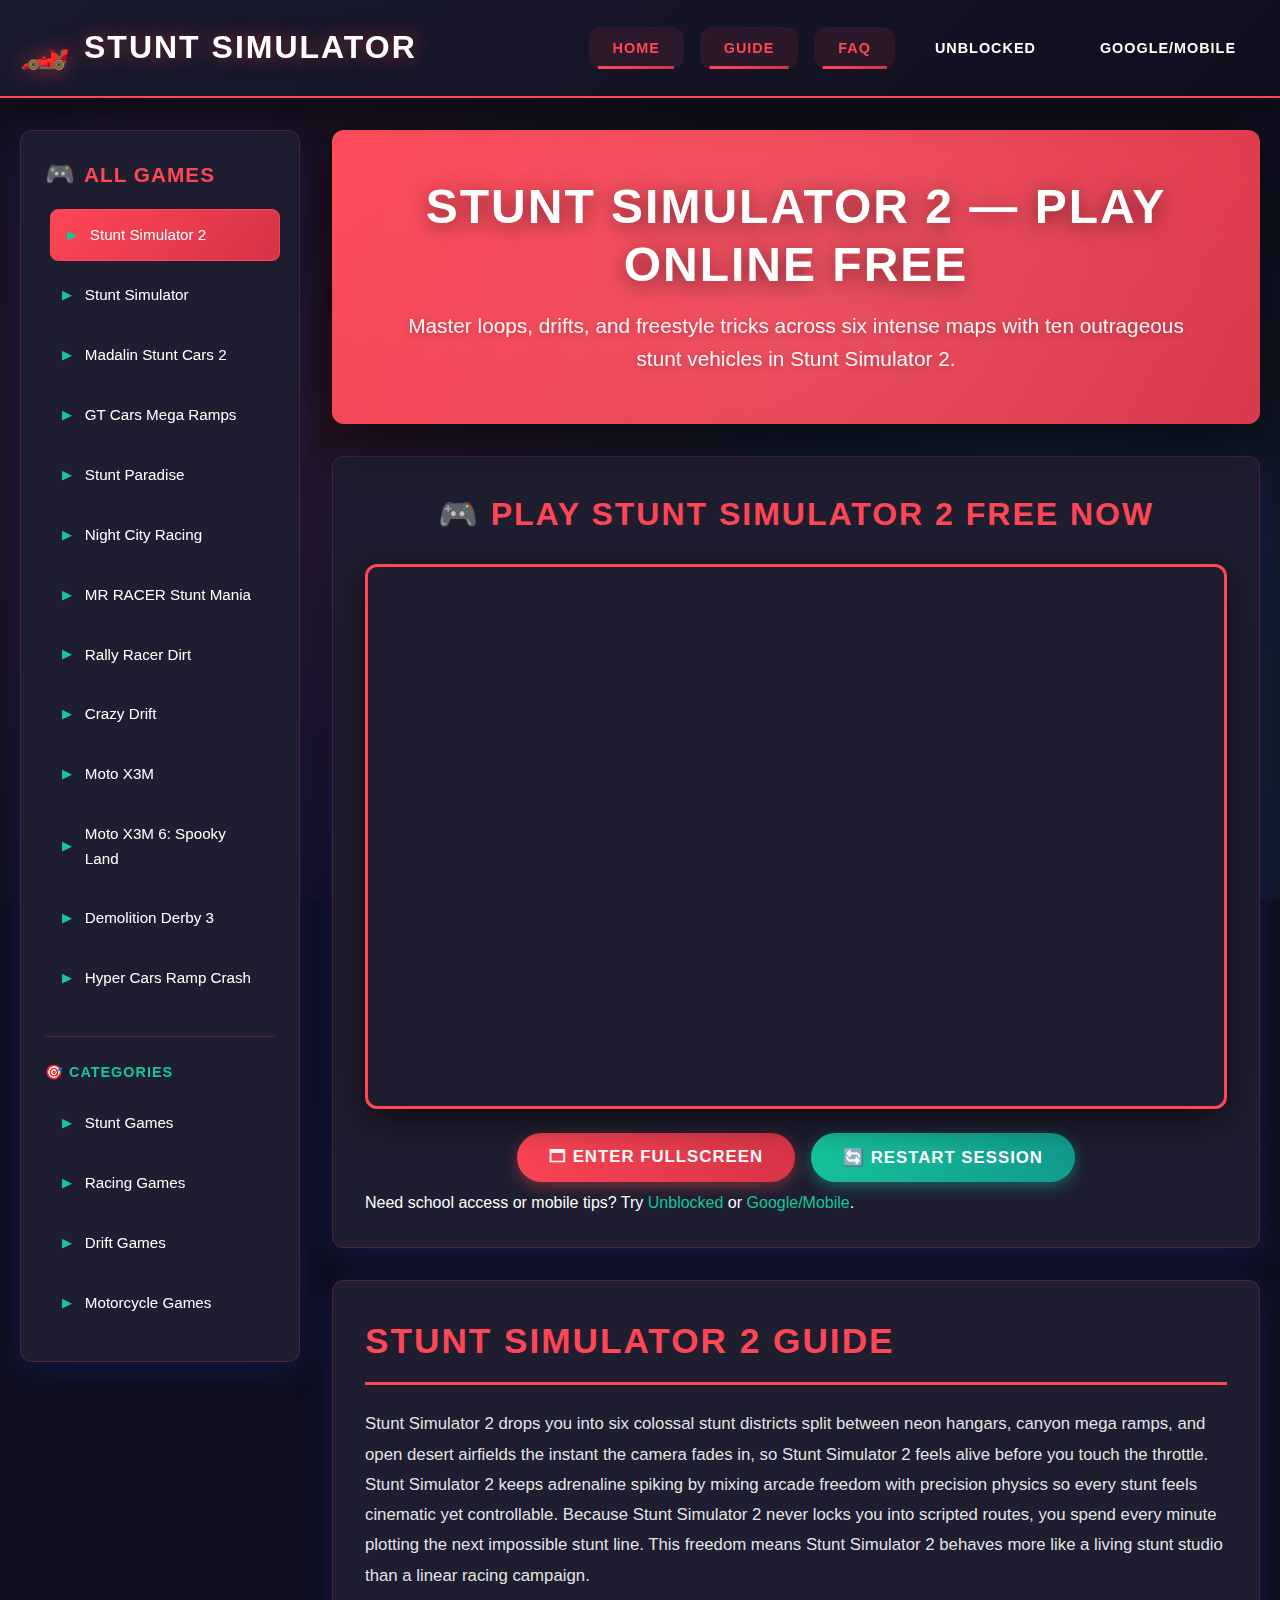
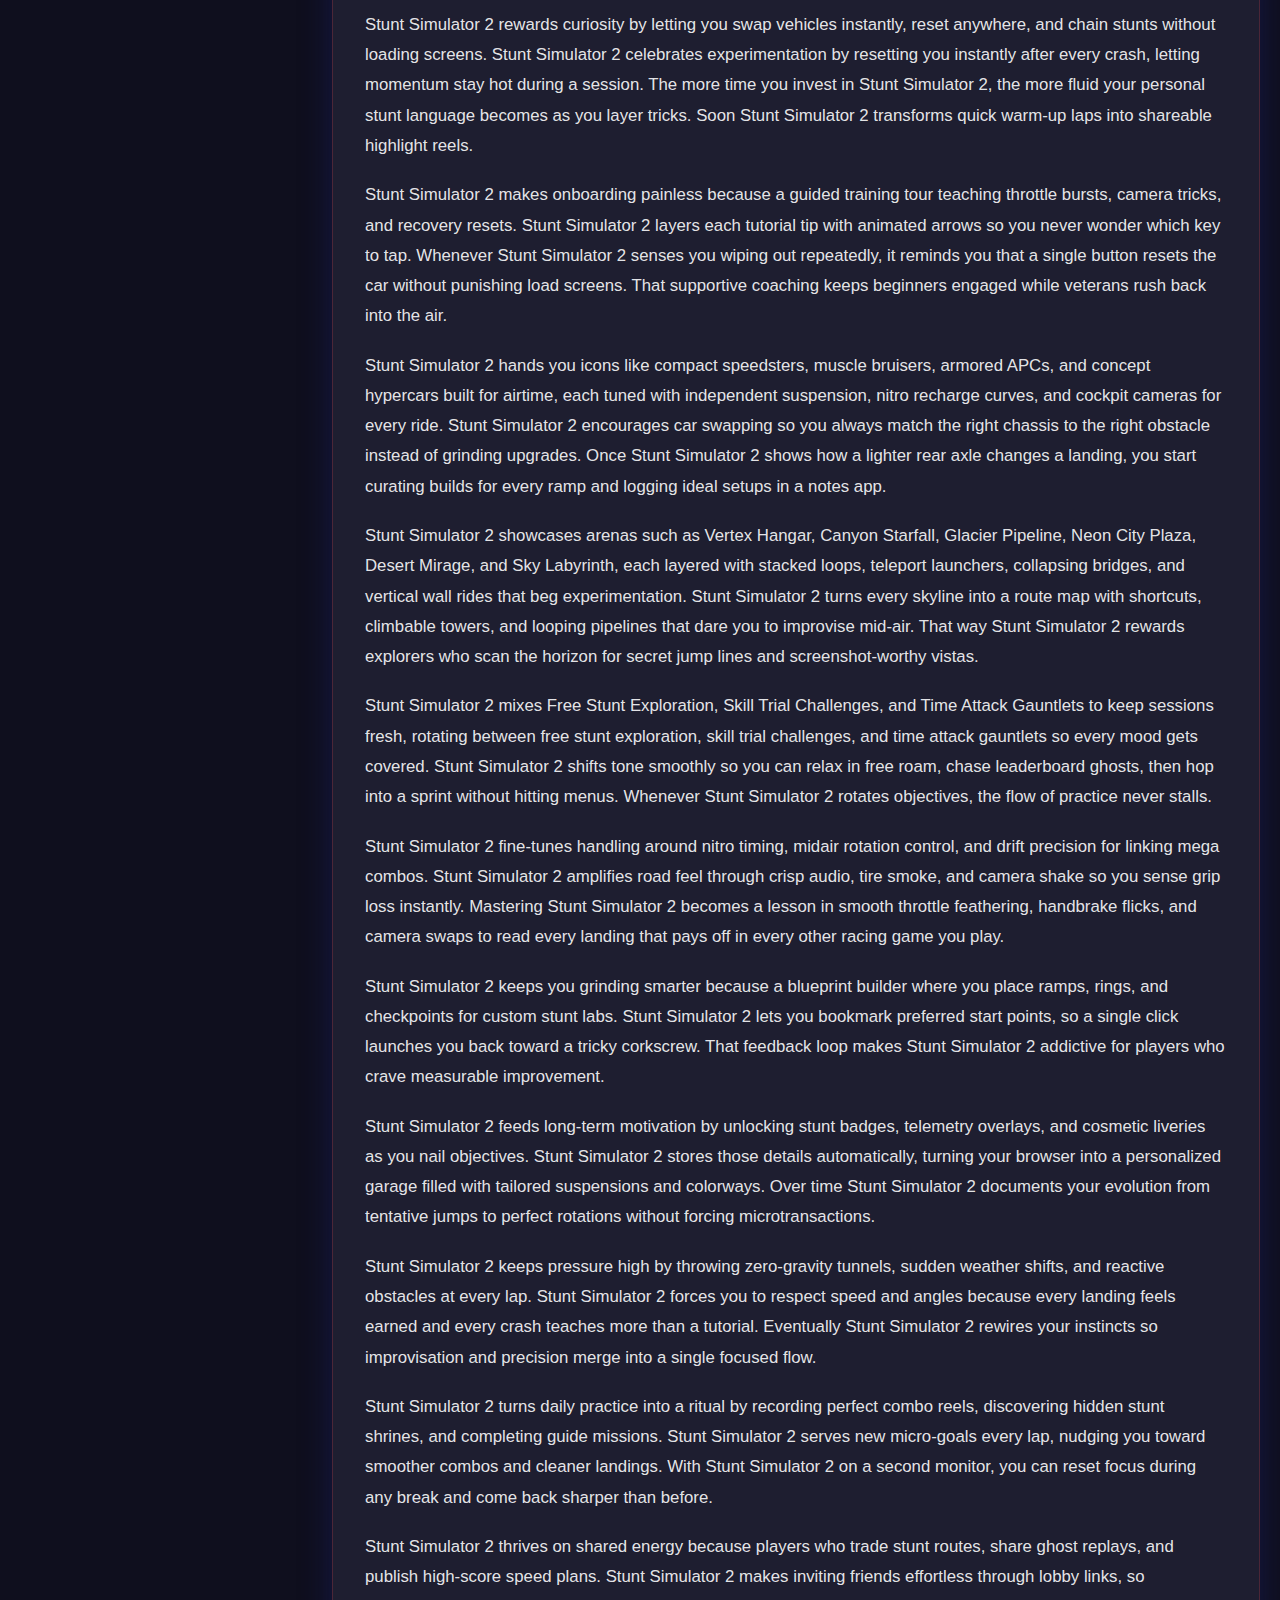
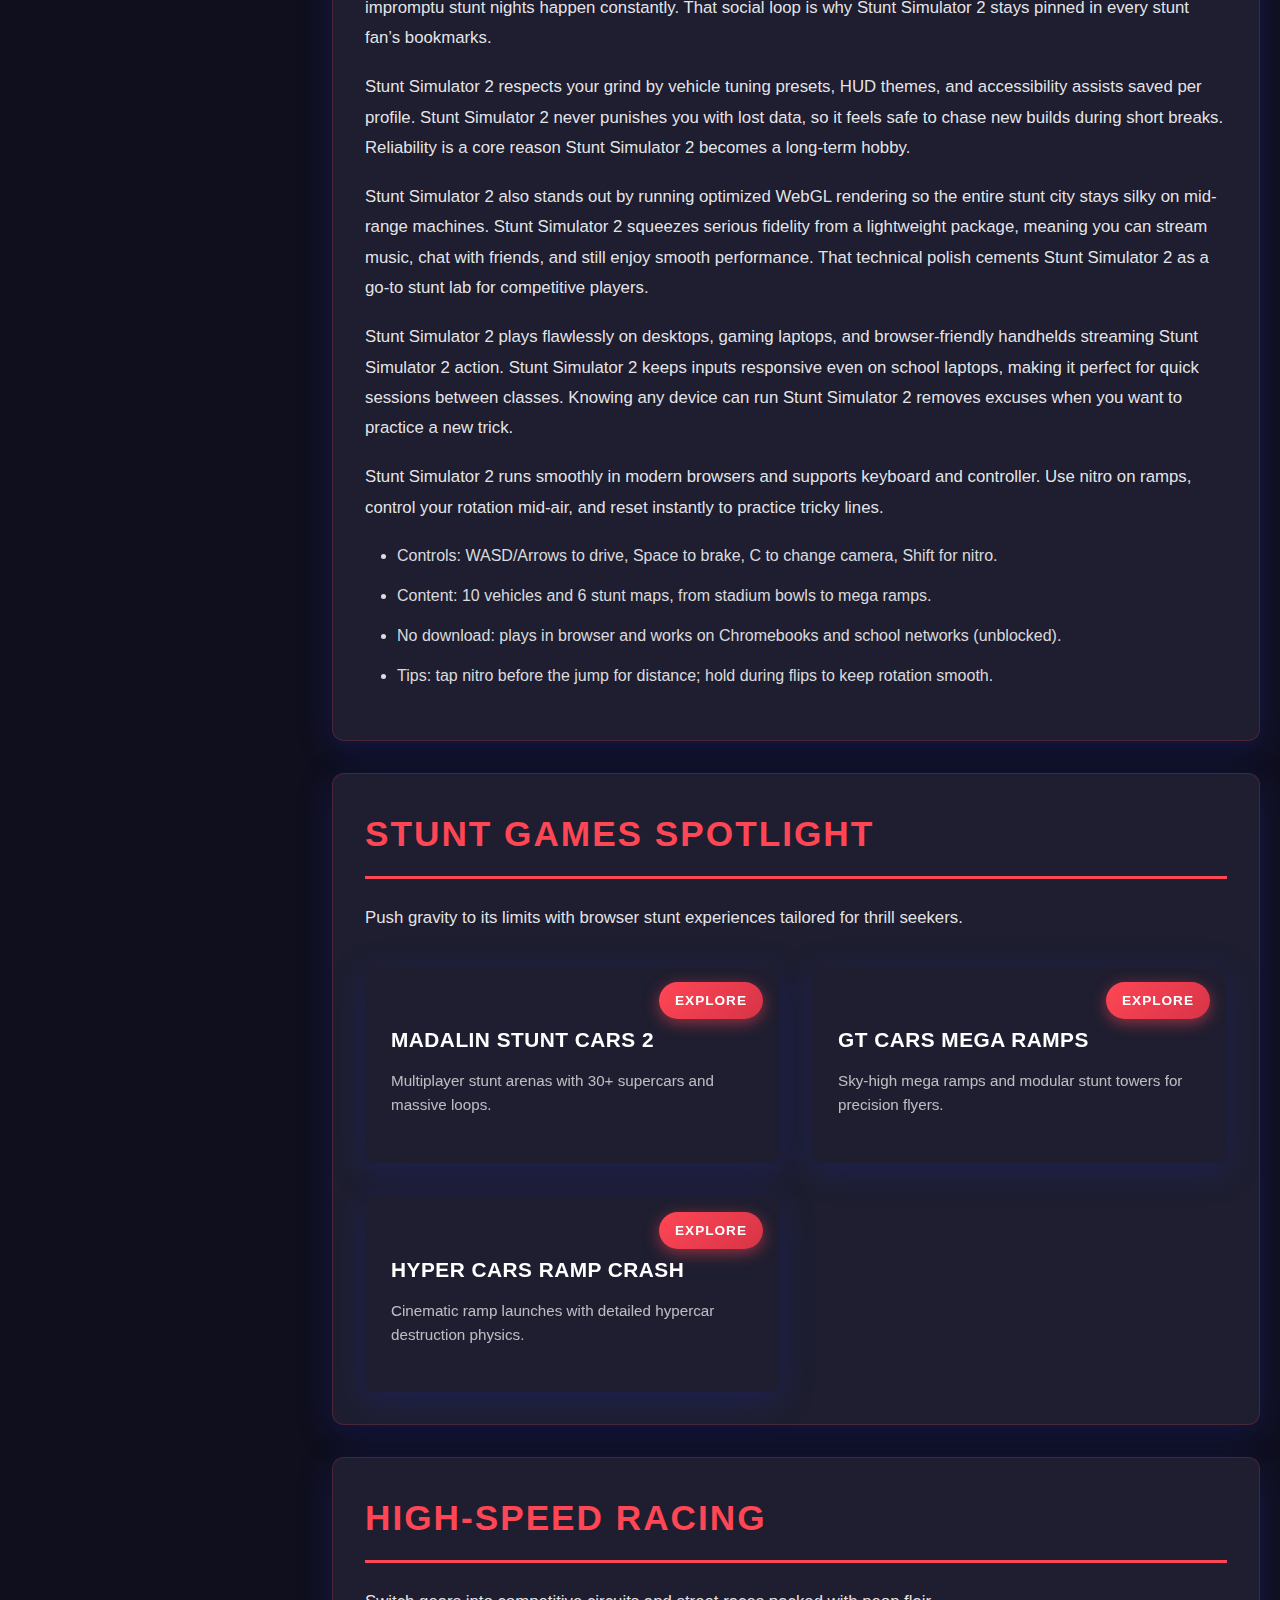
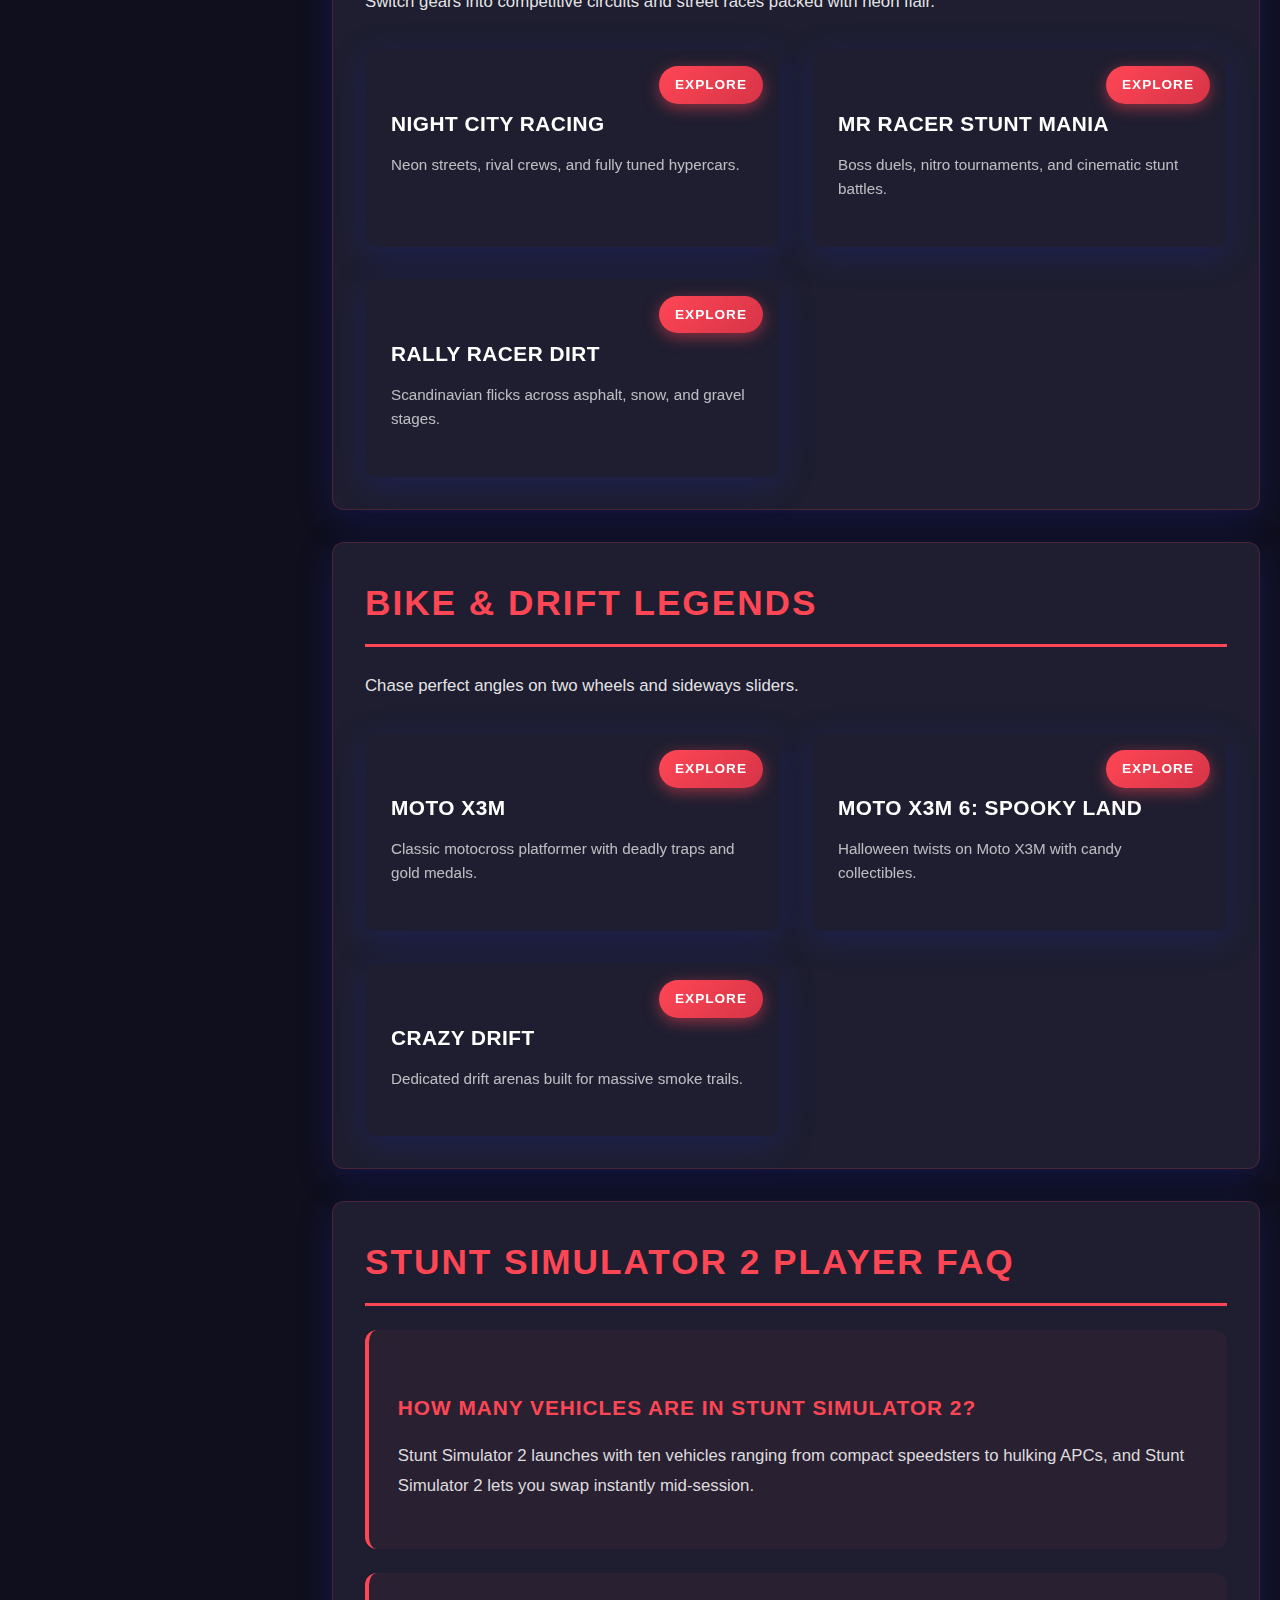
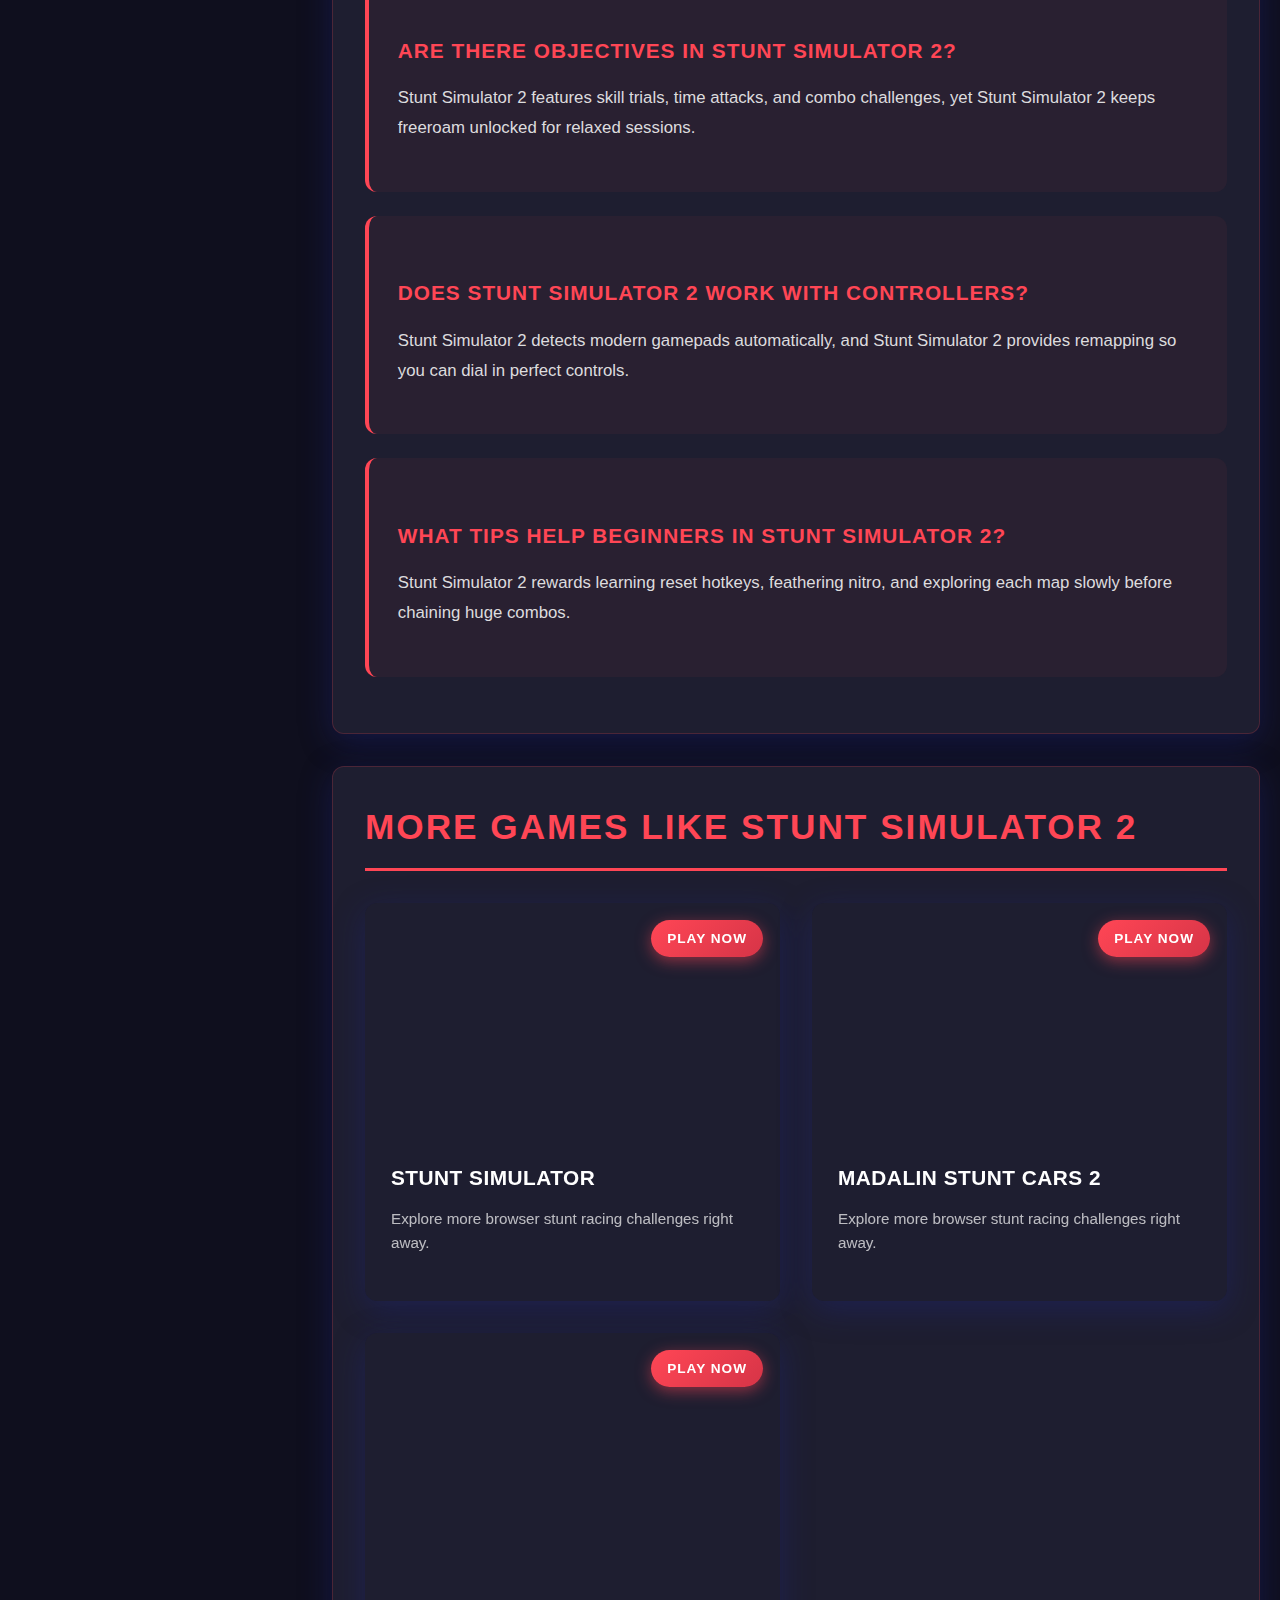
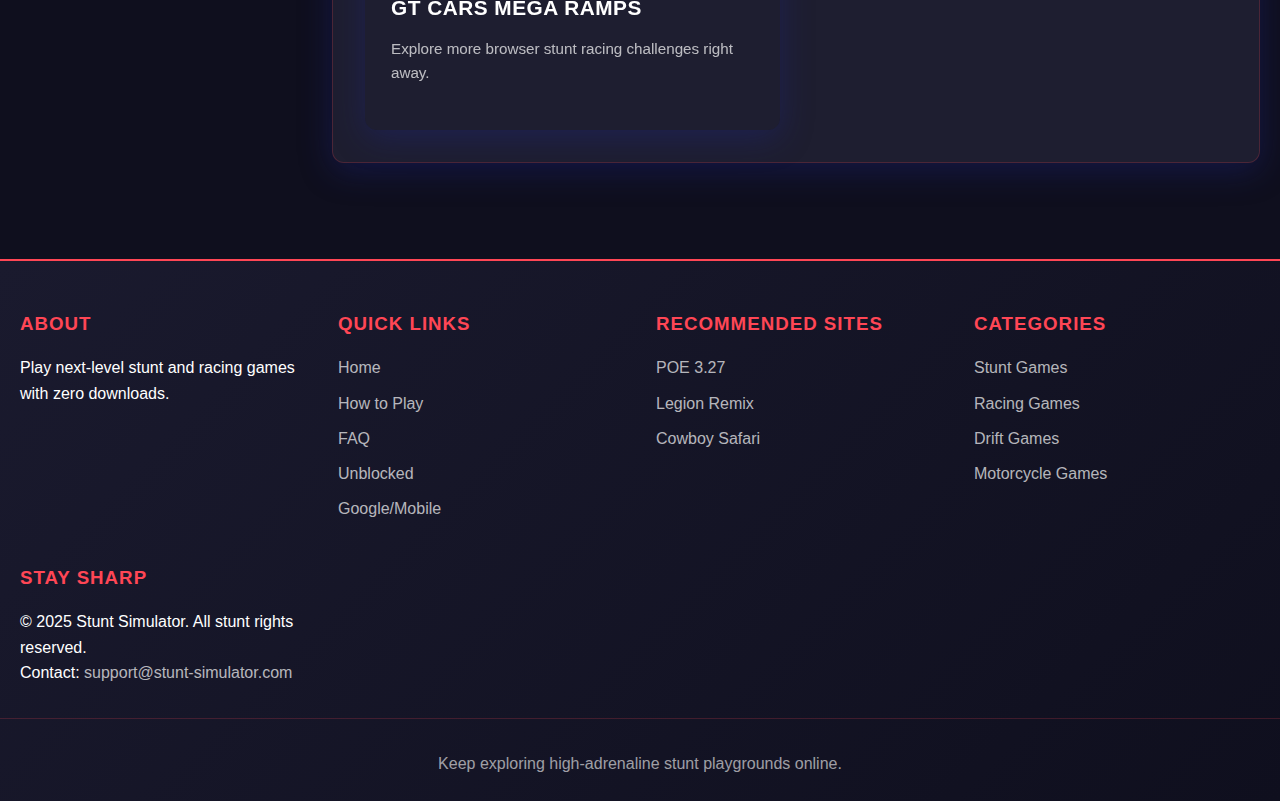
<file: index.html>
<!DOCTYPE html>
        <html lang="en">
        <head>
            <meta charset="UTF-8">
            <meta name="viewport" content="width=device-width, initial-scale=1.0">
            <title>Stunt Simulator 2 — Play Free Online (Unblocked)</title>
            <meta name="description" content="Play Stunt Simulator 2 free in your browser — no download. Drive 10 vehicles across 6 maps, use nitro for flips, and switch camera views.">
            <meta name="keywords" content="Stunt Simulator 2, play online, unblocked, free, browser game, car stunt game">
            <link rel="canonical" href="https://stunt-simulator.com/">
            <link rel="icon" type="image/x-icon" href="/favicon.ico">
            <link rel="stylesheet" href="css/style.css">
            <link rel="preconnect" href="https://unblocked-games.s3.amazonaws.com" crossorigin>
            <link rel="preconnect" href="https://imgs.crazygames.com" crossorigin>
            <link rel="preconnect" href="https://games.crazygames.com" crossorigin>
            <link rel="preconnect" href="https://www.googletagmanager.com" crossorigin>
            <link rel="preconnect" href="https://www.clarity.ms" crossorigin>
            <meta property="og:type" content="website">
            <meta property="og:title" content="Stunt Simulator 2 — Play Free Online (Unblocked)">
            <meta property="og:description" content="Play Stunt Simulator 2 free in your browser — no download. Drive 10 vehicles across 6 maps, use nitro for flips, and switch camera views.">
            <meta property="og:url" content="https://stunt-simulator.com/">
            <meta property="og:image" content="https://unblocked-games.s3.amazonaws.com/media/posts/18/stuntsimulator.jpg">
            <meta name="twitter:card" content="summary_large_image">
            <meta name="twitter:title" content="Stunt Simulator 2 — Play Free Online (Unblocked)">
            <meta name="twitter:description" content="Play Stunt Simulator 2 free in your browser — no download. Drive 10 vehicles across 6 maps, use nitro for flips, and switch camera views.">
            <meta name="twitter:image" content="https://unblocked-games.s3.amazonaws.com/media/posts/18/stuntsimulator.jpg">
            <meta name="twitter:url" content="https://stunt-simulator.com/">
            <!-- Google tag (gtag.js) -->
            <script async src="https://www.googletagmanager.com/gtag/js?id=G-FVE0CPLEFJ"></script>
            <script>
                window.dataLayer = window.dataLayer || [];
                function gtag(){dataLayer.push(arguments);}
                gtag('js', new Date());
                gtag('config', 'G-FVE0CPLEFJ');
            </script>
            <script type="text/javascript">
                (function(c,l,a,r,i,t,y){
                    c[a]=c[a]||function(){(c[a].q=c[a].q||[]).push(arguments)};
                    t=l.createElement(r);t.async=1;t.src="https://www.clarity.ms/tag/"+i;
                    y=l.getElementsByTagName(r)[0];y.parentNode.insertBefore(t,y);
                })(window, document, "clarity", "script", "tw8788dvi1");
            </script>
            <script type="application/ld+json">
            {
                "@context": "https://schema.org",
                "@type": "VideoGame",
                "name": "Stunt Simulator 2",
                "url": "https://stunt-simulator.com/",
                "applicationCategory": "GameApplication",
                "operatingSystem": "Web",
                "genre": "Racing",
                "playMode": ["SinglePlayer", "MultiPlayer"],
                "description": "Play Stunt Simulator 2 free in your browser — no download. Drive 10 vehicles across 6 maps and pull nitro-powered flips."
            }
            </script>
        </head>
        <body data-game-slug="stunt-simulator-2">
            <header class="header">
                <div class="header-container">
                    <a href="/" class="logo">
                        <span class="logo-icon">🏎️</span>
                        <span>Stunt Simulator</span>
                    </a>
                    <nav class="nav">
                        <ul>
                            <li><a href="/">Home</a></li>
                            <li><a href="#how-to-play">Guide</a></li>
                            <li><a href="#faq">FAQ</a></li>
                            <li><a href="/stunt-simulator-2-unblocked.html">Unblocked</a></li>
                            <li><a href="/stunt-simulator-2-play-google.html">Google/Mobile</a></li>
                        </ul>
                    </nav>
                </div>
            </header>
            <div class="main-layout">
                <aside class="sidebar">
                    <h3>All Games</h3>
                    <ul class="sidebar-games">
                        <li><a href="/" class="active">Stunt Simulator 2</a></li>
<li><a href="/games/stunt-simulator.html" class="">Stunt Simulator</a></li>
<li><a href="/games/madalin-stunt-cars-2.html" class="">Madalin Stunt Cars 2</a></li>
<li><a href="/games/gt-cars-mega-ramps.html" class="">GT Cars Mega Ramps</a></li>
<li><a href="/games/stunt-paradise.html" class="">Stunt Paradise</a></li>
<li><a href="/games/night-city-racing.html" class="">Night City Racing</a></li>
<li><a href="/games/mr-racer-stunt-mania.html" class="">MR RACER Stunt Mania</a></li>
<li><a href="/games/rally-racer-dirt.html" class="">Rally Racer Dirt</a></li>
<li><a href="/games/crazy-drift.html" class="">Crazy Drift</a></li>
<li><a href="/games/moto-x3m.html" class="">Moto X3M</a></li>
<li><a href="/games/moto-x3m-spooky-land.html" class="">Moto X3M 6: Spooky Land</a></li>
<li><a href="/games/demolition-derby-3.html" class="">Demolition Derby 3</a></li>
<li><a href="/games/hyper-cars-ramp-crash.html" class="">Hyper Cars Ramp Crash</a></li>
                    </ul>
                    <div class="sidebar-category">
                        <h4>🎯 Categories</h4>
                        <ul class="sidebar-games">
                            <li><a href="/#stunt-games">Stunt Games</a></li>
                            <li><a href="/#racing-games">Racing Games</a></li>
                            <li><a href="/#drift-games">Drift Games</a></li>
                            <li><a href="/#motorcycle-games">Motorcycle Games</a></li>
                        </ul>
                    </div>
                </aside>
                <main class="main-content">
                    <div class="hero">
                        <div class="hero-content">
                            <h1>Stunt Simulator 2 — Play Online Free</h1>
                            <p>Master loops, drifts, and freestyle tricks across six intense maps with ten outrageous stunt vehicles in Stunt Simulator 2.</p>
                        </div>
                    </div>
                    <div class="game-wrapper">
                        <h2>🎮 Play Stunt Simulator 2 Free Now</h2>
                        <div class="game-container">
                            <iframe class="game-iframe" src="https://unblocked-games.s3.amazonaws.com/games/2021/unity3/stunt-simulator-2/index.html" frameborder="0" allowfullscreen allow="autoplay; fullscreen" title="Stunt Simulator 2"></iframe>
                        </div>
                    <div class="game-controls">
                        <button class="btn" id="fullscreenBtn">🗖 Enter Fullscreen</button>
                        <button class="btn btn-secondary" onclick="window.location.reload()">🔄 Restart Session</button>
                    </div>
                    <p class="muted" style="margin-top:8px">Need school access or mobile tips? Try <a href="/stunt-simulator-2-unblocked.html">Unblocked</a> or <a href="/stunt-simulator-2-play-google.html">Google/Mobile</a>.</p>
                    </div>
                    <div class="content-section" id="how-to-play">
                        <h2>Stunt Simulator 2 Guide</h2>
                        <p>Stunt Simulator 2 drops you into six colossal stunt districts split between neon hangars, canyon mega ramps, and open desert airfields the instant the camera fades in, so Stunt Simulator 2 feels alive before you touch the throttle. Stunt Simulator 2 keeps adrenaline spiking by mixing arcade freedom with precision physics so every stunt feels cinematic yet controllable. Because Stunt Simulator 2 never locks you into scripted routes, you spend every minute plotting the next impossible stunt line. This freedom means Stunt Simulator 2 behaves more like a living stunt studio than a linear racing campaign.</p>
<p>Stunt Simulator 2 rewards curiosity by letting you swap vehicles instantly, reset anywhere, and chain stunts without loading screens. Stunt Simulator 2 celebrates experimentation by resetting you instantly after every crash, letting momentum stay hot during a session. The more time you invest in Stunt Simulator 2, the more fluid your personal stunt language becomes as you layer tricks. Soon Stunt Simulator 2 transforms quick warm-up laps into shareable highlight reels.</p>
<p>Stunt Simulator 2 makes onboarding painless because a guided training tour teaching throttle bursts, camera tricks, and recovery resets. Stunt Simulator 2 layers each tutorial tip with animated arrows so you never wonder which key to tap. Whenever Stunt Simulator 2 senses you wiping out repeatedly, it reminds you that a single button resets the car without punishing load screens. That supportive coaching keeps beginners engaged while veterans rush back into the air.</p>
<p>Stunt Simulator 2 hands you icons like compact speedsters, muscle bruisers, armored APCs, and concept hypercars built for airtime, each tuned with independent suspension, nitro recharge curves, and cockpit cameras for every ride. Stunt Simulator 2 encourages car swapping so you always match the right chassis to the right obstacle instead of grinding upgrades. Once Stunt Simulator 2 shows how a lighter rear axle changes a landing, you start curating builds for every ramp and logging ideal setups in a notes app.</p>
<p>Stunt Simulator 2 showcases arenas such as Vertex Hangar, Canyon Starfall, Glacier Pipeline, Neon City Plaza, Desert Mirage, and Sky Labyrinth, each layered with stacked loops, teleport launchers, collapsing bridges, and vertical wall rides that beg experimentation. Stunt Simulator 2 turns every skyline into a route map with shortcuts, climbable towers, and looping pipelines that dare you to improvise mid-air. That way Stunt Simulator 2 rewards explorers who scan the horizon for secret jump lines and screenshot-worthy vistas.</p>
<p>Stunt Simulator 2 mixes Free Stunt Exploration, Skill Trial Challenges, and Time Attack Gauntlets to keep sessions fresh, rotating between free stunt exploration, skill trial challenges, and time attack gauntlets so every mood gets covered. Stunt Simulator 2 shifts tone smoothly so you can relax in free roam, chase leaderboard ghosts, then hop into a sprint without hitting menus. Whenever Stunt Simulator 2 rotates objectives, the flow of practice never stalls.</p>
<p>Stunt Simulator 2 fine-tunes handling around nitro timing, midair rotation control, and drift precision for linking mega combos. Stunt Simulator 2 amplifies road feel through crisp audio, tire smoke, and camera shake so you sense grip loss instantly. Mastering Stunt Simulator 2 becomes a lesson in smooth throttle feathering, handbrake flicks, and camera swaps to read every landing that pays off in every other racing game you play.</p>
<p>Stunt Simulator 2 keeps you grinding smarter because a blueprint builder where you place ramps, rings, and checkpoints for custom stunt labs. Stunt Simulator 2 lets you bookmark preferred start points, so a single click launches you back toward a tricky corkscrew. That feedback loop makes Stunt Simulator 2 addictive for players who crave measurable improvement.</p>
<p>Stunt Simulator 2 feeds long-term motivation by unlocking stunt badges, telemetry overlays, and cosmetic liveries as you nail objectives. Stunt Simulator 2 stores those details automatically, turning your browser into a personalized garage filled with tailored suspensions and colorways. Over time Stunt Simulator 2 documents your evolution from tentative jumps to perfect rotations without forcing microtransactions.</p>
<p>Stunt Simulator 2 keeps pressure high by throwing zero-gravity tunnels, sudden weather shifts, and reactive obstacles at every lap. Stunt Simulator 2 forces you to respect speed and angles because every landing feels earned and every crash teaches more than a tutorial. Eventually Stunt Simulator 2 rewires your instincts so improvisation and precision merge into a single focused flow.</p>
<p>Stunt Simulator 2 turns daily practice into a ritual by recording perfect combo reels, discovering hidden stunt shrines, and completing guide missions. Stunt Simulator 2 serves new micro-goals every lap, nudging you toward smoother combos and cleaner landings. With Stunt Simulator 2 on a second monitor, you can reset focus during any break and come back sharper than before.</p>
<p>Stunt Simulator 2 thrives on shared energy because players who trade stunt routes, share ghost replays, and publish high-score speed plans. Stunt Simulator 2 makes inviting friends effortless through lobby links, so impromptu stunt nights happen constantly. That social loop is why Stunt Simulator 2 stays pinned in every stunt fan’s bookmarks.</p>
<p>Stunt Simulator 2 respects your grind by vehicle tuning presets, HUD themes, and accessibility assists saved per profile. Stunt Simulator 2 never punishes you with lost data, so it feels safe to chase new builds during short breaks. Reliability is a core reason Stunt Simulator 2 becomes a long-term hobby.</p>
<p>Stunt Simulator 2 also stands out by running optimized WebGL rendering so the entire stunt city stays silky on mid-range machines. Stunt Simulator 2 squeezes serious fidelity from a lightweight package, meaning you can stream music, chat with friends, and still enjoy smooth performance. That technical polish cements Stunt Simulator 2 as a go-to stunt lab for competitive players.</p>
<p>Stunt Simulator 2 plays flawlessly on desktops, gaming laptops, and browser-friendly handhelds streaming Stunt Simulator 2 action. Stunt Simulator 2 keeps inputs responsive even on school laptops, making it perfect for quick sessions between classes. Knowing any device can run Stunt Simulator 2 removes excuses when you want to practice a new trick.</p>
<p>Stunt Simulator 2 runs smoothly in modern browsers and supports keyboard and controller. Use nitro on ramps, control your rotation mid‑air, and reset instantly to practice tricky lines.</p>
<ul>
  <li>Controls: WASD/Arrows to drive, Space to brake, C to change camera, Shift for nitro.</li>
  <li>Content: 10 vehicles and 6 stunt maps, from stadium bowls to mega ramps.</li>
  <li>No download: plays in browser and works on Chromebooks and school networks (unblocked).</li>
  <li>Tips: tap nitro before the jump for distance; hold during flips to keep rotation smooth.</li>
  
</ul>

                        <!-- Add rich results with structured FAQ -->
                        <script type="application/ld+json">
                        {
                          "@context": "https://schema.org",
                          "@type": "FAQPage",
                          "mainEntity": [
                            {"@type":"Question","name":"Do I need to download Stunt Simulator 2?","acceptedAnswer":{"@type":"Answer","text":"No. It runs directly in your web browser with no download or login required."}},
                            {"@type":"Question","name":"What are the controls?","acceptedAnswer":{"@type":"Answer","text":"WASD or Arrow keys to drive, Space to brake, C to change camera, and Shift for nitro."}},
                            {"@type":"Question","name":"Is there an unblocked version?","acceptedAnswer":{"@type":"Answer","text":"Yes. This page plays in the browser and usually works on school networks (unblocked)."}},
                            {"@type":"Question","name":"Does it support controllers?","acceptedAnswer":{"@type":"Answer","text":"Yes. Standard gamepads are detected automatically, controls can be remapped, and keyboard play stays available."}},
                            {"@type":"Question","name":"How many vehicles are in Stunt Simulator 2?","acceptedAnswer":{"@type":"Answer","text":"Stunt Simulator 2 features ten drivable vehicles and lets you switch between them during play."}},
                            {"@type":"Question","name":"Are there objectives in Stunt Simulator 2?","acceptedAnswer":{"@type":"Answer","text":"You can free‑roam or take on skill trials, time attacks, and combo challenges."}},
                            {"@type":"Question","name":"What tips help beginners in Stunt Simulator 2?","acceptedAnswer":{"@type":"Answer","text":"Learn reset hotkeys, feather nitro for flips, and explore each map before chaining big combos."}}
                          ]
                        }
                        </script>
                    </div>
                    <div class="content-section" id="stunt-games">
                        <h2>Stunt Games Spotlight</h2>
                        <p>Push gravity to its limits with browser stunt experiences tailored for thrill seekers.</p>
                        <div class="games-grid">
                            <a href="/games/madalin-stunt-cars-2.html" class="game-card">
    <div class="play-badge">Explore</div>
    <div class="game-card-content">
        <h3>Madalin Stunt Cars 2</h3>
        <p>Multiplayer stunt arenas with 30+ supercars and massive loops.</p>
    </div>
</a>
<a href="/games/gt-cars-mega-ramps.html" class="game-card">
    <div class="play-badge">Explore</div>
    <div class="game-card-content">
        <h3>GT Cars Mega Ramps</h3>
        <p>Sky-high mega ramps and modular stunt towers for precision flyers.</p>
    </div>
</a>
<a href="/games/hyper-cars-ramp-crash.html" class="game-card">
    <div class="play-badge">Explore</div>
    <div class="game-card-content">
        <h3>Hyper Cars Ramp Crash</h3>
        <p>Cinematic ramp launches with detailed hypercar destruction physics.</p>
    </div>
</a>
                        </div>
                    </div>
<div class="content-section" id="racing-games">
                        <h2>High-Speed Racing</h2>
                        <p>Switch gears into competitive circuits and street races packed with neon flair.</p>
                        <div class="games-grid">
                            <a href="/games/night-city-racing.html" class="game-card">
    <div class="play-badge">Explore</div>
    <div class="game-card-content">
        <h3>Night City Racing</h3>
        <p>Neon streets, rival crews, and fully tuned hypercars.</p>
    </div>
</a>
<a href="/games/mr-racer-stunt-mania.html" class="game-card">
    <div class="play-badge">Explore</div>
    <div class="game-card-content">
        <h3>MR RACER Stunt Mania</h3>
        <p>Boss duels, nitro tournaments, and cinematic stunt battles.</p>
    </div>
</a>
<a href="/games/rally-racer-dirt.html" class="game-card">
    <div class="play-badge">Explore</div>
    <div class="game-card-content">
        <h3>Rally Racer Dirt</h3>
        <p>Scandinavian flicks across asphalt, snow, and gravel stages.</p>
    </div>
</a>
                        </div>
                    </div>
<div class="content-section" id="motorcycle-games">
                        <h2>Bike & Drift Legends</h2>
                        <p>Chase perfect angles on two wheels and sideways sliders.</p>
                        <div class="games-grid">
                            <a href="/games/moto-x3m.html" class="game-card">
    <div class="play-badge">Explore</div>
    <div class="game-card-content">
        <h3>Moto X3M</h3>
        <p>Classic motocross platformer with deadly traps and gold medals.</p>
    </div>
</a>
<a href="/games/moto-x3m-spooky-land.html" class="game-card">
    <div class="play-badge">Explore</div>
    <div class="game-card-content">
        <h3>Moto X3M 6: Spooky Land</h3>
        <p>Halloween twists on Moto X3M with candy collectibles.</p>
    </div>
</a>
<a href="/games/crazy-drift.html" class="game-card">
    <div class="play-badge">Explore</div>
    <div class="game-card-content">
        <h3>Crazy Drift</h3>
        <p>Dedicated drift arenas built for massive smoke trails.</p>
    </div>
</a>
                        </div>
                    </div>
                    <div class="content-section" id="faq">
                        <h2>Stunt Simulator 2 Player FAQ</h2>
                        <div class="faq-item">
    <h3>How many vehicles are in Stunt Simulator 2?</h3>
    <p>Stunt Simulator 2 launches with ten vehicles ranging from compact speedsters to hulking APCs, and Stunt Simulator 2 lets you swap instantly mid-session.</p>
</div>
<div class="faq-item">
    <h3>Are there objectives in Stunt Simulator 2?</h3>
    <p>Stunt Simulator 2 features skill trials, time attacks, and combo challenges, yet Stunt Simulator 2 keeps freeroam unlocked for relaxed sessions.</p>
</div>
<div class="faq-item">
    <h3>Does Stunt Simulator 2 work with controllers?</h3>
    <p>Stunt Simulator 2 detects modern gamepads automatically, and Stunt Simulator 2 provides remapping so you can dial in perfect controls.</p>
</div>
<div class="faq-item">
    <h3>What tips help beginners in Stunt Simulator 2?</h3>
    <p>Stunt Simulator 2 rewards learning reset hotkeys, feathering nitro, and exploring each map slowly before chaining huge combos.</p>
</div>
                    </div>
                    <div class="content-section">
                        <h2>More Games Like Stunt Simulator 2</h2>
                        <div class="games-grid">
                            <a href="/games/stunt-simulator.html" class="game-card">
    <div class="play-badge">Play Now</div>
    <img loading="lazy" src="https://unblocked-games.s3.amazonaws.com/media/posts/18/stuntsimulator.jpg" alt="Stunt Simulator">
    <div class="game-card-content">
        <h3>Stunt Simulator</h3>
        <p>Explore more browser stunt racing challenges right away.</p>
    </div>
</a>
<a href="/games/madalin-stunt-cars-2.html" class="game-card">
    <div class="play-badge">Play Now</div>
    <img loading="lazy" src="https://imgs.crazygames.com/games/madalin-stunt-cars-2/cover_16x9-1695113654654.png?metadata=none&quality=75&width=400" alt="Madalin Stunt Cars 2">
    <div class="game-card-content">
        <h3>Madalin Stunt Cars 2</h3>
        <p>Explore more browser stunt racing challenges right away.</p>
    </div>
</a>
<a href="/games/gt-cars-mega-ramps.html" class="game-card">
    <div class="play-badge">Play Now</div>
    <img loading="lazy" src="https://imgs.crazygames.com/gt-cars-mega-ramps_16x9/20241106064118/gt-cars-mega-ramps_16x9-cover?metadata=none&quality=75&width=400" alt="GT Cars Mega Ramps">
    <div class="game-card-content">
        <h3>GT Cars Mega Ramps</h3>
        <p>Explore more browser stunt racing challenges right away.</p>
    </div>
</a>
                        </div>
                    </div>
                </main>
            </div>
            <footer class="footer">
                <div class="footer-content">
                    <div class="footer-section">
                        <h3>About</h3>
                        <p>Play next-level stunt and racing games with zero downloads.</p>
                    </div>
                    <div class="footer-section">
                        <h3>Quick Links</h3>
                        <ul>
                            <li><a href="/">Home</a></li>
                            <li><a href="/#how-to-play">How to Play</a></li>
                            <li><a href="/#faq">FAQ</a></li>
                            <li><a href="/stunt-simulator-2-unblocked.html">Unblocked</a></li>
                            <li><a href="/stunt-simulator-2-play-google.html">Google/Mobile</a></li>
                        </ul>
                    </div>
                    <div class="footer-section">
                        <h3 class="muted">Recommended Sites</h3>
                        <ul>
                            <!-- Exclude self-link to stunt-simulator.com -->
                            <li><a href="https://poe327.net/">POE 3.27</a></li>
                            <li><a href="https://legionremixhub.com/">Legion Remix</a></li>
                            <li><a href="https://cowboysafari.online/">Cowboy Safari</a></li>
                        </ul>
                    </div>
                    <div class="footer-section">
                        <h3>Categories</h3>
                        <ul>
                            <li><a href="/#stunt-games">Stunt Games</a></li>
                            <li><a href="/#racing-games">Racing Games</a></li>
                            <li><a href="/#drift-games">Drift Games</a></li>
                            <li><a href="/#motorcycle-games">Motorcycle Games</a></li>
                        </ul>
                    </div>
                    <div class="footer-section">
                        <h3>Stay Sharp</h3>
                        <p>© 2025 Stunt Simulator. All stunt rights reserved.</p>
                        <p>Contact: <a href="mailto:support@stunt-simulator.com">support@stunt-simulator.com</a></p>
                    </div>
                </div>
                <div class="footer-bottom">
                    <p>Keep exploring high-adrenaline stunt playgrounds online.</p>
                </div>
            </footer>
            <script src="js/games-data.js"></script>
            <script src="js/main.js"></script>
            <!-- Breadcrumbs to help search understand site structure -->
            <script type="application/ld+json">
            {
              "@context": "https://schema.org",
              "@type": "BreadcrumbList",
              "itemListElement": [
                {"@type": "ListItem", "position": 1, "name": "Home", "item": "https://stunt-simulator.com/"},
                {"@type": "ListItem", "position": 2, "name": "Stunt Simulator 2", "item": "https://stunt-simulator.com/"}
              ]
            }
            </script>

            <!-- Site entity + SearchAction to enable a sitelinks search box -->
            <script type="application/ld+json">
            {
              "@context": "https://schema.org",
              "@type": "WebSite",
              "name": "Stunt Simulator",
              "url": "https://stunt-simulator.com/",
              "potentialAction": {
                "@type": "SearchAction",
                "target": "https://stunt-simulator.com/?q={search_term_string}",
                "query-input": "required name=search_term_string"
              }
            }
            </script>
        </body>
        </html>
</file>
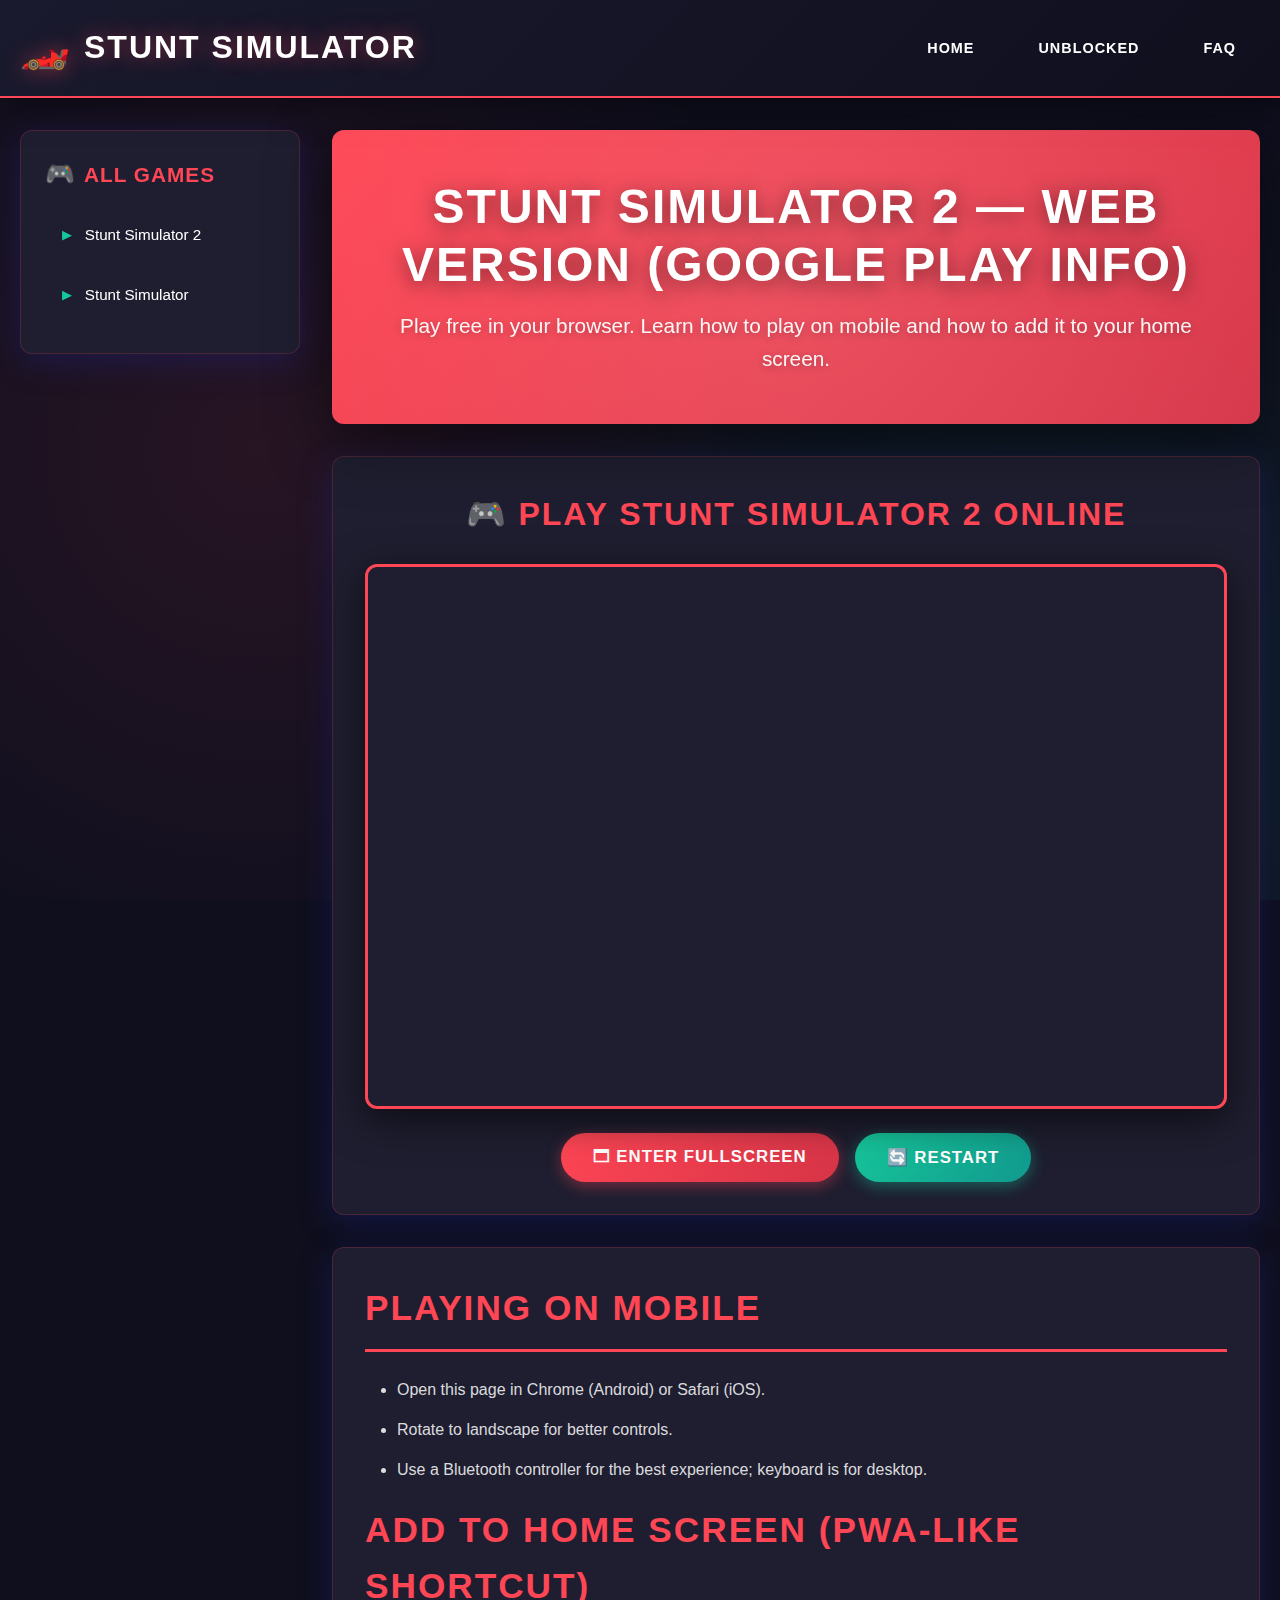
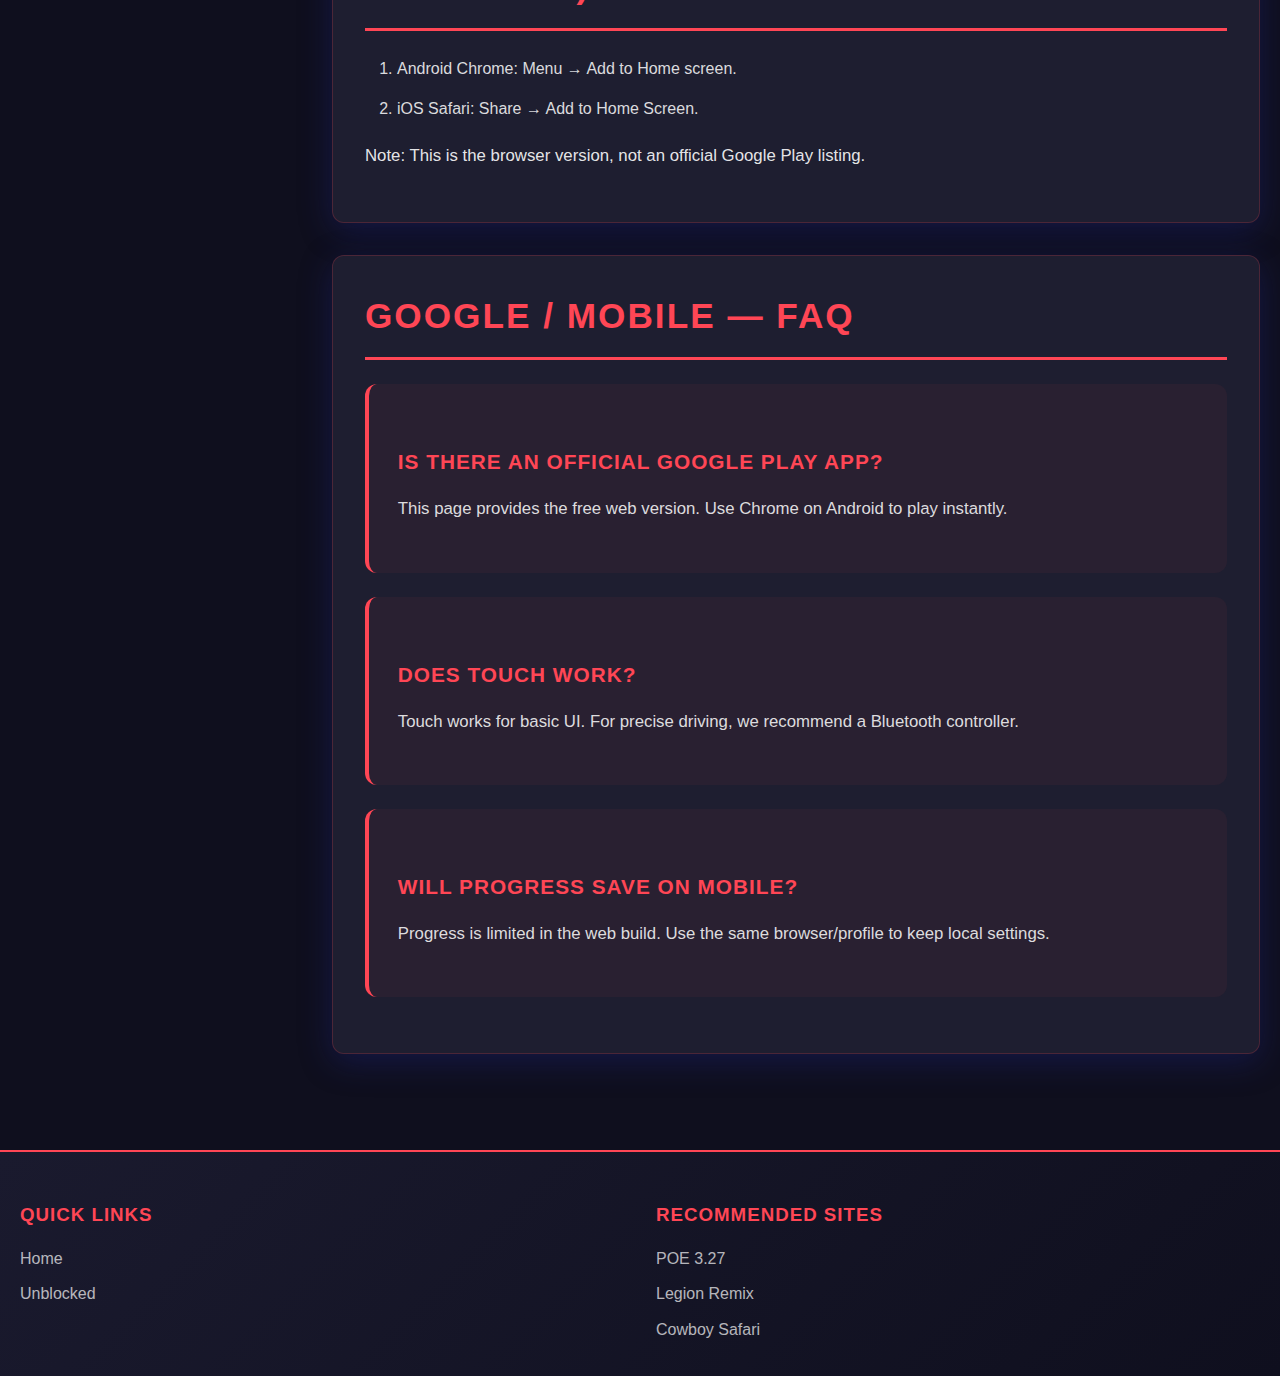
<file: stunt-simulator-2-play-google.html>
<!DOCTYPE html>
<html lang="en">
<head>
    <meta charset="UTF-8">
    <meta name="viewport" content="width=device-width, initial-scale=1.0">
    <title>Stunt Simulator 2 — Play Online (Web Version) | Google Play Info</title>
    <meta name="description" content="Play Stunt Simulator 2 free in your browser — no download. Learn about mobile support, touch controls, and how to add it to your Android home screen.">
    <link rel="canonical" href="https://stunt-simulator.com/stunt-simulator-2-play-google.html">
    <link rel="icon" type="image/x-icon" href="/favicon.ico">
    <link rel="stylesheet" href="css/style.css">
            <link rel="preconnect" href="https://unblocked-games.s3.amazonaws.com" crossorigin>
            <link rel="preconnect" href="https://imgs.crazygames.com" crossorigin>
            <link rel="preconnect" href="https://games.crazygames.com" crossorigin>
            <link rel="preconnect" href="https://www.googletagmanager.com" crossorigin>
            <link rel="preconnect" href="https://www.clarity.ms" crossorigin>
    <meta property="og:type" content="website">
    <meta property="og:title" content="Stunt Simulator 2 — Play Online (Web Version) | Google Play Info">
    <meta property="og:description" content="Play Stunt Simulator 2 in your browser — no download. Mobile support, touch tips, and how to add it to your Android home screen.">
    <meta property="og:url" content="https://stunt-simulator.com/stunt-simulator-2-play-google.html">
    <meta property="og:image" content="https://unblocked-games.s3.amazonaws.com/media/posts/18/stuntsimulator.jpg">
    <meta name="twitter:card" content="summary_large_image">
    <meta name="twitter:title" content="Stunt Simulator 2 — Play Online (Web Version) | Google Play Info">
    <meta name="twitter:description" content="Play Stunt Simulator 2 in your browser — no download. Mobile support, touch tips, and add‑to‑home‑screen guidance.">
    <meta name="twitter:image" content="https://unblocked-games.s3.amazonaws.com/media/posts/18/stuntsimulator.jpg">
    <meta name="twitter:url" content="https://stunt-simulator.com/stunt-simulator-2-play-google.html">
    <!-- Analytics -->
    <script async src="https://www.googletagmanager.com/gtag/js?id=G-FVE0CPLEFJ"></script>
    <script>window.dataLayer=window.dataLayer||[];function gtag(){dataLayer.push(arguments)};gtag('js',new Date());gtag('config','G-FVE0CPLEFJ');</script>
    <script type="text/javascript">(function(c,l,a,r,i,t,y){c[a]=c[a]||function(){(c[a].q=c[a].q||[]).push(arguments)};t=l.createElement(r);t.async=1;t.src="https://www.clarity.ms/tag/"+i;y=l.getElementsByTagName(r)[0];y.parentNode.insertBefore(t,y);})(window, document, "clarity", "script", "tw8788dvi1");</script>
    <script type="application/ld+json">
    {
      "@context": "https://schema.org",
      "@type": "VideoGame",
      "name": "Stunt Simulator 2 (Web Version)",
      "url": "https://stunt-simulator.com/stunt-simulator-2-play-google.html",
      "operatingSystem": "Web",
      "applicationCategory": "GameApplication",
      "genre": "Racing",
      "description": "Play Stunt Simulator 2 for free in your browser. Learn about mobile support and adding to home screen."
    }
    </script>
</head>
<body data-game-slug="stunt-simulator-2">
    <header class="header">
        <div class="header-container">
            <a href="/" class="logo"><span class="logo-icon">🏎️</span><span>Stunt Simulator</span></a>
            <nav class="nav">
                <ul>
                    <li><a href="/">Home</a></li>
                    <li><a href="/stunt-simulator-2-unblocked.html">Unblocked</a></li>
                    <li><a href="#faq">FAQ</a></li>
                </ul>
            </nav>
        </div>
    </header>
    <div class="main-layout">
        <aside class="sidebar">
            <h3>All Games</h3>
            <ul class="sidebar-games">
                <li><a href="/">Stunt Simulator 2</a></li>
                <li><a href="/games/stunt-simulator.html">Stunt Simulator</a></li>
            </ul>
        </aside>
        <main class="main-content">
            <div class="hero">
                <div class="hero-content">
                    <h1>Stunt Simulator 2 — Web Version (Google Play Info)</h1>
                    <p>Play free in your browser. Learn how to play on mobile and how to add it to your home screen.</p>
                </div>
            </div>
            <div class="game-wrapper">
                <h2>🎮 Play Stunt Simulator 2 Online</h2>
                <div class="game-container">
                    <iframe class="game-iframe" src="https://unblocked-games.s3.amazonaws.com/games/2021/unity3/stunt-simulator-2/index.html" frameborder="0" allowfullscreen allow="autoplay; fullscreen" title="Stunt Simulator 2"></iframe>
                </div>
                <div class="game-controls">
                    <button class="btn" id="fullscreenBtn">🗖 Enter Fullscreen</button>
                    <button class="btn btn-secondary" onclick="window.location.reload()">🔄 Restart</button>
                </div>
            </div>

            <div class="content-section">
                <h2>Playing on Mobile</h2>
                <ul>
                    <li>Open this page in Chrome (Android) or Safari (iOS).</li>
                    <li>Rotate to landscape for better controls.</li>
                    <li>Use a Bluetooth controller for the best experience; keyboard is for desktop.</li>
                </ul>

                <h2>Add To Home Screen (PWA‑like Shortcut)</h2>
                <ol>
                    <li>Android Chrome: Menu → Add to Home screen.</li>
                    <li>iOS Safari: Share → Add to Home Screen.</li>
                </ol>

                <p class="muted">Note: This is the browser version, not an official Google Play listing.</p>
            </div>

            <div class="content-section" id="faq">
                <h2>Google / Mobile — FAQ</h2>
                <div class="faq-item"><h3>Is there an official Google Play app?</h3><p>This page provides the free web version. Use Chrome on Android to play instantly.</p></div>
                <div class="faq-item"><h3>Does touch work?</h3><p>Touch works for basic UI. For precise driving, we recommend a Bluetooth controller.</p></div>
                <div class="faq-item"><h3>Will progress save on mobile?</h3><p>Progress is limited in the web build. Use the same browser/profile to keep local settings.</p></div>
            </div>
        </main>
    </div>

    <footer class="footer">
        <div class="footer-content">
            <div class="footer-section"><h3>Quick Links</h3>
                <ul>
                    <li><a href="/">Home</a></li>
                    <li><a href="/stunt-simulator-2-unblocked.html">Unblocked</a></li>
                </ul>
            </div>
            <div class="footer-section"><h3 class="muted">Recommended Sites</h3>
                <ul>
                    <!-- Exclude self-link to stunt-simulator.com -->
                    <li><a href="https://poe327.net/">POE 3.27</a></li>
                    <li><a href="https://legionremixhub.com/">Legion Remix</a></li>
                    <li><a href="https://cowboysafari.online/">Cowboy Safari</a></li>
                </ul>
            </div>
        </div>
    </footer>

    <script>
      const frame = document.querySelector('.game-iframe');
      document.getElementById('fullscreenBtn').onclick = () => { if (frame.requestFullscreen) frame.requestFullscreen(); };
    </script>

    <!-- FAQ rich results for mobile/Google intent -->
    <script type="application/ld+json">
    {
      "@context":"https://schema.org",
      "@type":"FAQPage",
      "mainEntity":[
        {"@type":"Question","name":"Is there a Google Play version?","acceptedAnswer":{"@type":"Answer","text":"This is the free browser version. On Android, open in Chrome and optionally add it to your home screen."}},
        {"@type":"Question","name":"How do I play on mobile?","acceptedAnswer":{"@type":"Answer","text":"Use Chrome (Android) or Safari (iOS), rotate to landscape, and consider a Bluetooth controller for precision."}},
        {"@type":"Question","name":"Do I need to download anything?","acceptedAnswer":{"@type":"Answer","text":"No. It runs directly in your web browser with no download or account."}}
      ]
    }
    </script>
</body>
</html>
</file>
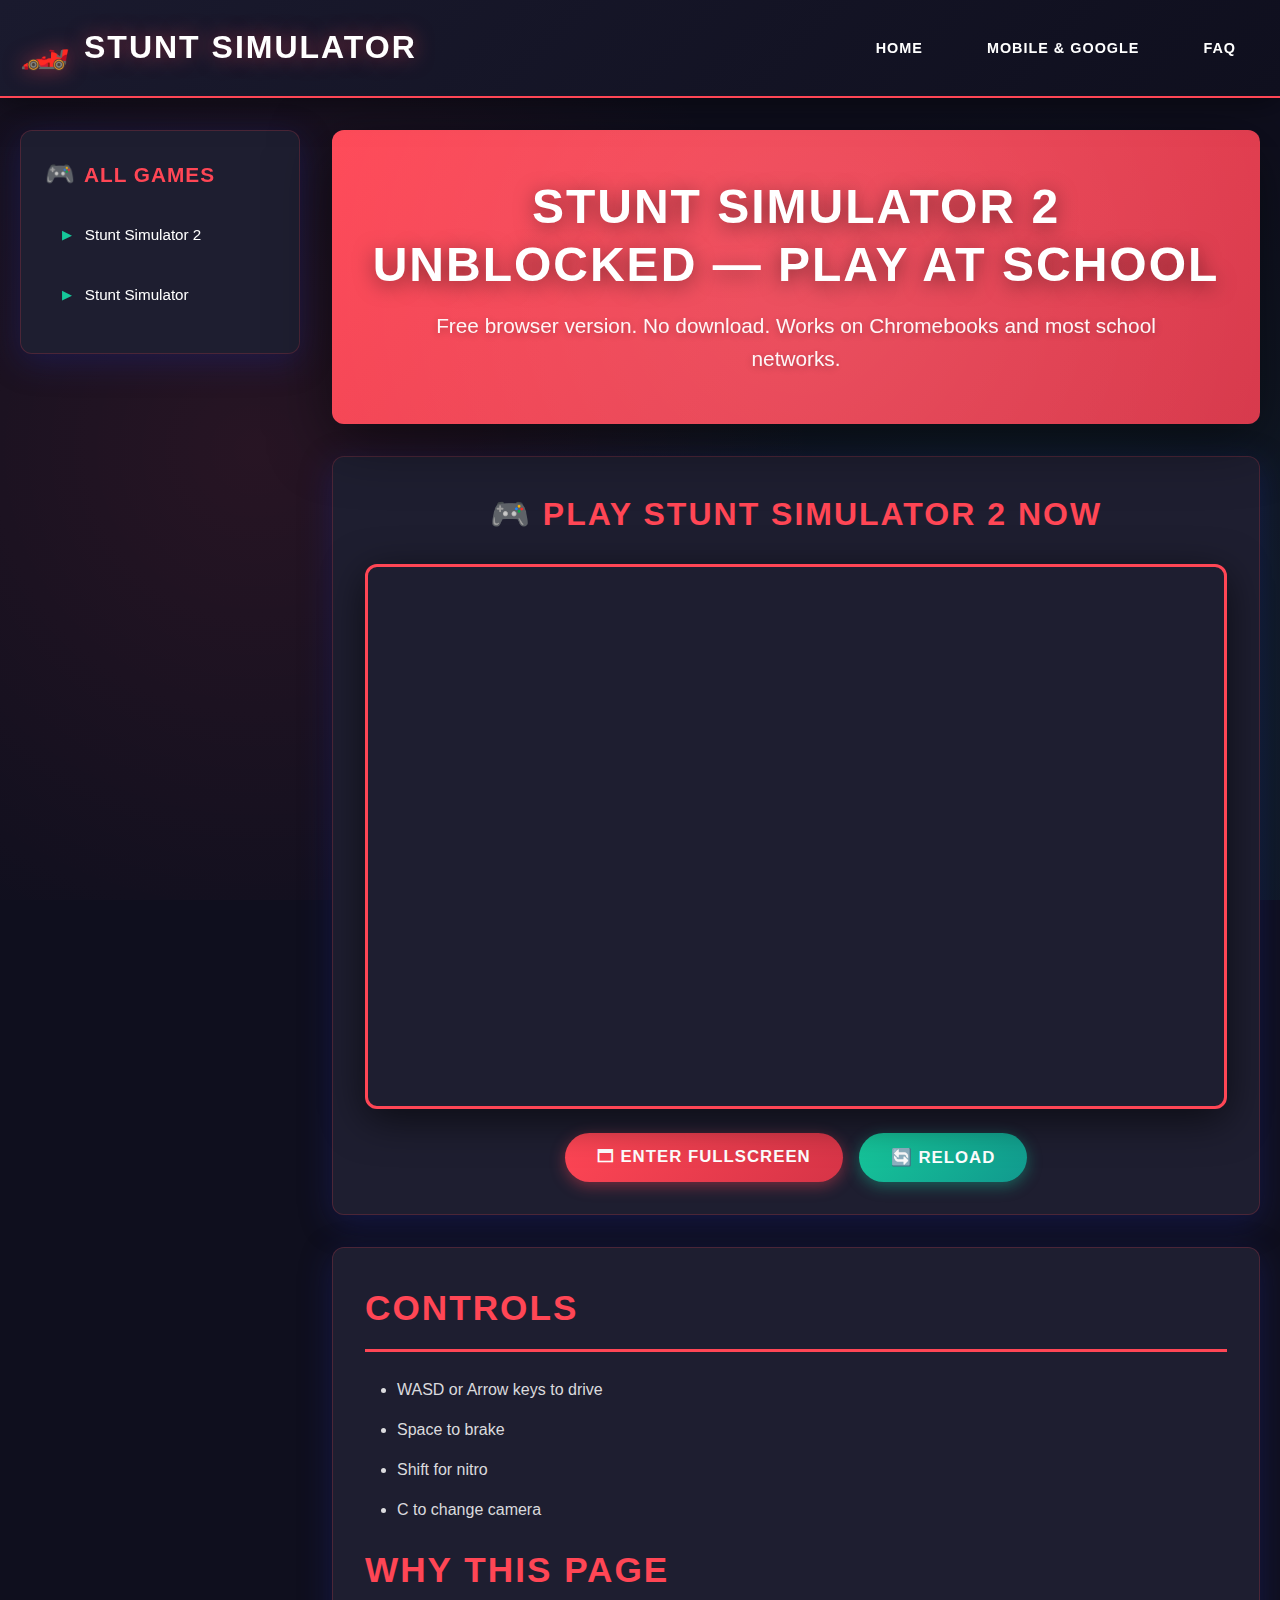
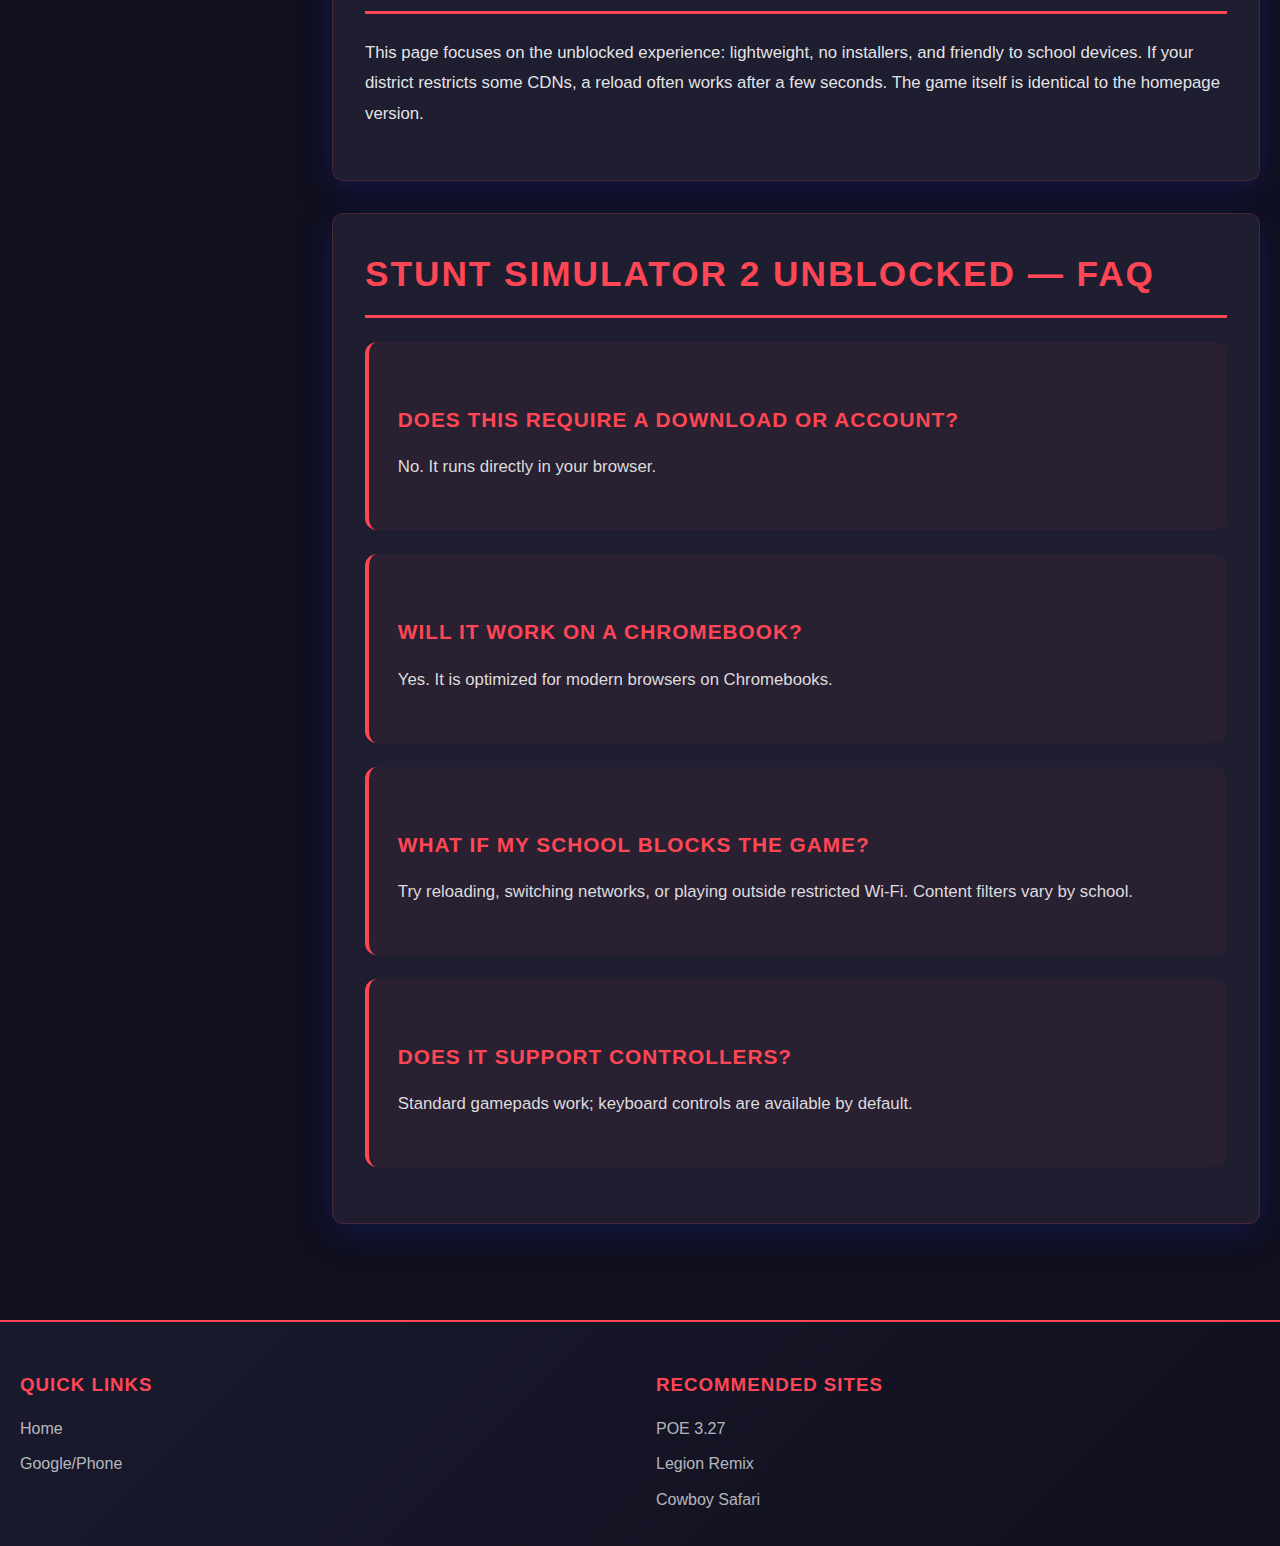
<file: stunt-simulator-2-unblocked.html>
<!DOCTYPE html>
<html lang="en">
<head>
    <meta charset="UTF-8">
    <meta name="viewport" content="width=device-width, initial-scale=1.0">
    <title>Stunt Simulator 2 — Unblocked | Play Free Online at School</title>
    <meta name="description" content="Drive stunt cars in Stunt Simulator 2 unblocked—free, school-safe browser play with WASD controls, nitro boosts, and big-air challenges.">
    <link rel="canonical" href="https://stunt-simulator.com/stunt-simulator-2-unblocked.html">
    <link rel="icon" type="image/x-icon" href="/favicon.ico">
    <link rel="stylesheet" href="css/style.css">
            <link rel="preconnect" href="https://unblocked-games.s3.amazonaws.com" crossorigin>
            <link rel="preconnect" href="https://imgs.crazygames.com" crossorigin>
            <link rel="preconnect" href="https://games.crazygames.com" crossorigin>
            <link rel="preconnect" href="https://www.googletagmanager.com" crossorigin>
            <link rel="preconnect" href="https://www.clarity.ms" crossorigin>
    <meta property="og:type" content="website">
    <meta property="og:title" content="Stunt Simulator 2 — Unblocked | Play Free Online at School">
    <meta property="og:description" content="Play Stunt Simulator 2 unblocked in your browser — no download. Chromebook friendly.">
    <meta property="og:url" content="https://stunt-simulator.com/stunt-simulator-2-unblocked.html">
    <meta property="og:image" content="https://unblocked-games.s3.amazonaws.com/media/posts/18/stuntsimulator.jpg">
    <meta name="twitter:card" content="summary_large_image">
    <meta name="twitter:title" content="Stunt Simulator 2 — Unblocked | Play Free Online at School">
    <meta name="twitter:description" content="Play Stunt Simulator 2 unblocked — no download, works at school.">
    <meta name="twitter:image" content="https://unblocked-games.s3.amazonaws.com/media/posts/18/stuntsimulator.jpg">
    <meta name="twitter:url" content="https://stunt-simulator.com/stunt-simulator-2-unblocked.html">
    <!-- Analytics (same as site) -->
    <script async src="https://www.googletagmanager.com/gtag/js?id=G-FVE0CPLEFJ"></script>
    <script>
        window.dataLayer = window.dataLayer || [];
        function gtag(){dataLayer.push(arguments);} gtag('js', new Date()); gtag('config', 'G-FVE0CPLEFJ');
    </script>
    <script type="text/javascript">
        (function(c,l,a,r,i,t,y){c[a]=c[a]||function(){(c[a].q=c[a].q||[]).push(arguments)};t=l.createElement(r);t.async=1;t.src="https://www.clarity.ms/tag/"+i;y=l.getElementsByTagName(r)[0];y.parentNode.insertBefore(t,y);})(window, document, "clarity", "script", "tw8788dvi1");
    </script>
    <script type="application/ld+json">
    {
      "@context": "https://schema.org",
      "@type": "VideoGame",
      "name": "Stunt Simulator 2 (Unblocked)",
      "url": "https://stunt-simulator.com/stunt-simulator-2-unblocked.html",
      "operatingSystem": "Web",
      "applicationCategory": "GameApplication",
      "genre": "Racing",
      "description": "Play Stunt Simulator 2 unblocked in your browser with no download. Works on Chromebooks and most school networks."
    }
    </script>
</head>
<body data-game-slug="stunt-simulator-2">
    <header class="header">
        <div class="header-container">
            <a href="/" class="logo"><span class="logo-icon">🏎️</span><span>Stunt Simulator</span></a>
            <nav class="nav">
                <ul>
                    <li><a href="/">Home</a></li>
                    <li><a href="/stunt-simulator-2-play-google.html">Mobile & Google</a></li>
                    <li><a href="#faq">FAQ</a></li>
                </ul>
            </nav>
        </div>
    </header>
    <div class="main-layout">
        <aside class="sidebar">
            <h3>All Games</h3>
            <ul class="sidebar-games">
                <li><a href="/">Stunt Simulator 2</a></li>
                <li><a href="/games/stunt-simulator.html">Stunt Simulator</a></li>
            </ul>
        </aside>
        <main class="main-content">
            <div class="hero">
                <div class="hero-content">
                    <h1>Stunt Simulator 2 Unblocked — Play at School</h1>
                    <p>Free browser version. No download. Works on Chromebooks and most school networks.</p>
                </div>
            </div>
            <div class="game-wrapper">
                <h2>🎮 Play Stunt Simulator 2 Now</h2>
                <div class="game-container">
                    <iframe id="gameFrame" class="game-iframe" src="https://unblocked-games.s3.amazonaws.com/games/2021/unity3/stunt-simulator-2/index.html" frameborder="0" allowfullscreen allow="autoplay; fullscreen" title="Stunt Simulator 2"></iframe>
                </div>
                <div class="game-controls">
                    <button class="btn" id="fullscreenBtn">🗖 Enter Fullscreen</button>
                    <button class="btn btn-secondary" onclick="window.location.reload()">🔄 Reload</button>
                </div>
                <p class="muted" id="mirrorHint" style="display:none">Having trouble loading? Your network may block the primary source. Try reloading or use a different connection.</p>
            </div>

            <div class="content-section" id="how-to-play">
                <h2>Controls</h2>
                <ul>
                    <li>WASD or Arrow keys to drive</li>
                    <li>Space to brake</li>
                    <li>Shift for nitro</li>
                    <li>C to change camera</li>
                </ul>

                <h2>Why This Page</h2>
                <p>This page focuses on the unblocked experience: lightweight, no installers, and friendly to school devices. If your district restricts some CDNs, a reload often works after a few seconds. The game itself is identical to the homepage version.</p>
            </div>

            <div class="content-section" id="faq">
                <h2>Stunt Simulator 2 Unblocked — FAQ</h2>
                <div class="faq-item"><h3>Does this require a download or account?</h3><p>No. It runs directly in your browser.</p></div>
                <div class="faq-item"><h3>Will it work on a Chromebook?</h3><p>Yes. It is optimized for modern browsers on Chromebooks.</p></div>
                <div class="faq-item"><h3>What if my school blocks the game?</h3><p>Try reloading, switching networks, or playing outside restricted Wi‑Fi. Content filters vary by school.</p></div>
                <div class="faq-item"><h3>Does it support controllers?</h3><p>Standard gamepads work; keyboard controls are available by default.</p></div>
            </div>
        </main>
    </div>

    <footer class="footer">
        <div class="footer-content">
            <div class="footer-section"><h3>Quick Links</h3>
                <ul>
                    <li><a href="/">Home</a></li>
                    <li><a href="/stunt-simulator-2-play-google.html">Google/Phone</a></li>
                </ul>
            </div>
            <div class="footer-section"><h3 class="muted">Recommended Sites</h3>
                <ul>
                    <!-- Exclude self-link to stunt-simulator.com -->
                    <li><a href="https://poe327.net/">POE 3.27</a></li>
                    <li><a href="https://legionremixhub.com/">Legion Remix</a></li>
                    <li><a href="https://cowboysafari.online/">Cowboy Safari</a></li>
                </ul>
            </div>
        </div>
    </footer>

    <script>
      // Simple timeout hint if network blocks the primary source
      const frame = document.getElementById('gameFrame');
      const hint = document.getElementById('mirrorHint');
      const t = setTimeout(() => hint.style.display = 'block', 6000);
      frame.addEventListener('load', () => clearTimeout(t));
      document.getElementById('fullscreenBtn').onclick = () => {
        if (frame.requestFullscreen) frame.requestFullscreen();
      };
    </script>

    <!-- Rich results: FAQ for unblocked intent -->
    <script type="application/ld+json">
    {
      "@context":"https://schema.org",
      "@type":"FAQPage",
      "mainEntity":[
        {"@type":"Question","name":"Is Stunt Simulator 2 unblocked?","acceptedAnswer":{"@type":"Answer","text":"This page offers the in‑browser version that works on most school networks without downloads."}},
        {"@type":"Question","name":"Do I need to install anything?","acceptedAnswer":{"@type":"Answer","text":"No. It runs directly in your browser and is Chromebook friendly."}},
        {"@type":"Question","name":"What are the controls?","acceptedAnswer":{"@type":"Answer","text":"WASD/Arrow keys to drive, Space to brake, C to change camera, Shift for nitro."}}
      ]
    }
    </script>
</body>
</html>
</file>
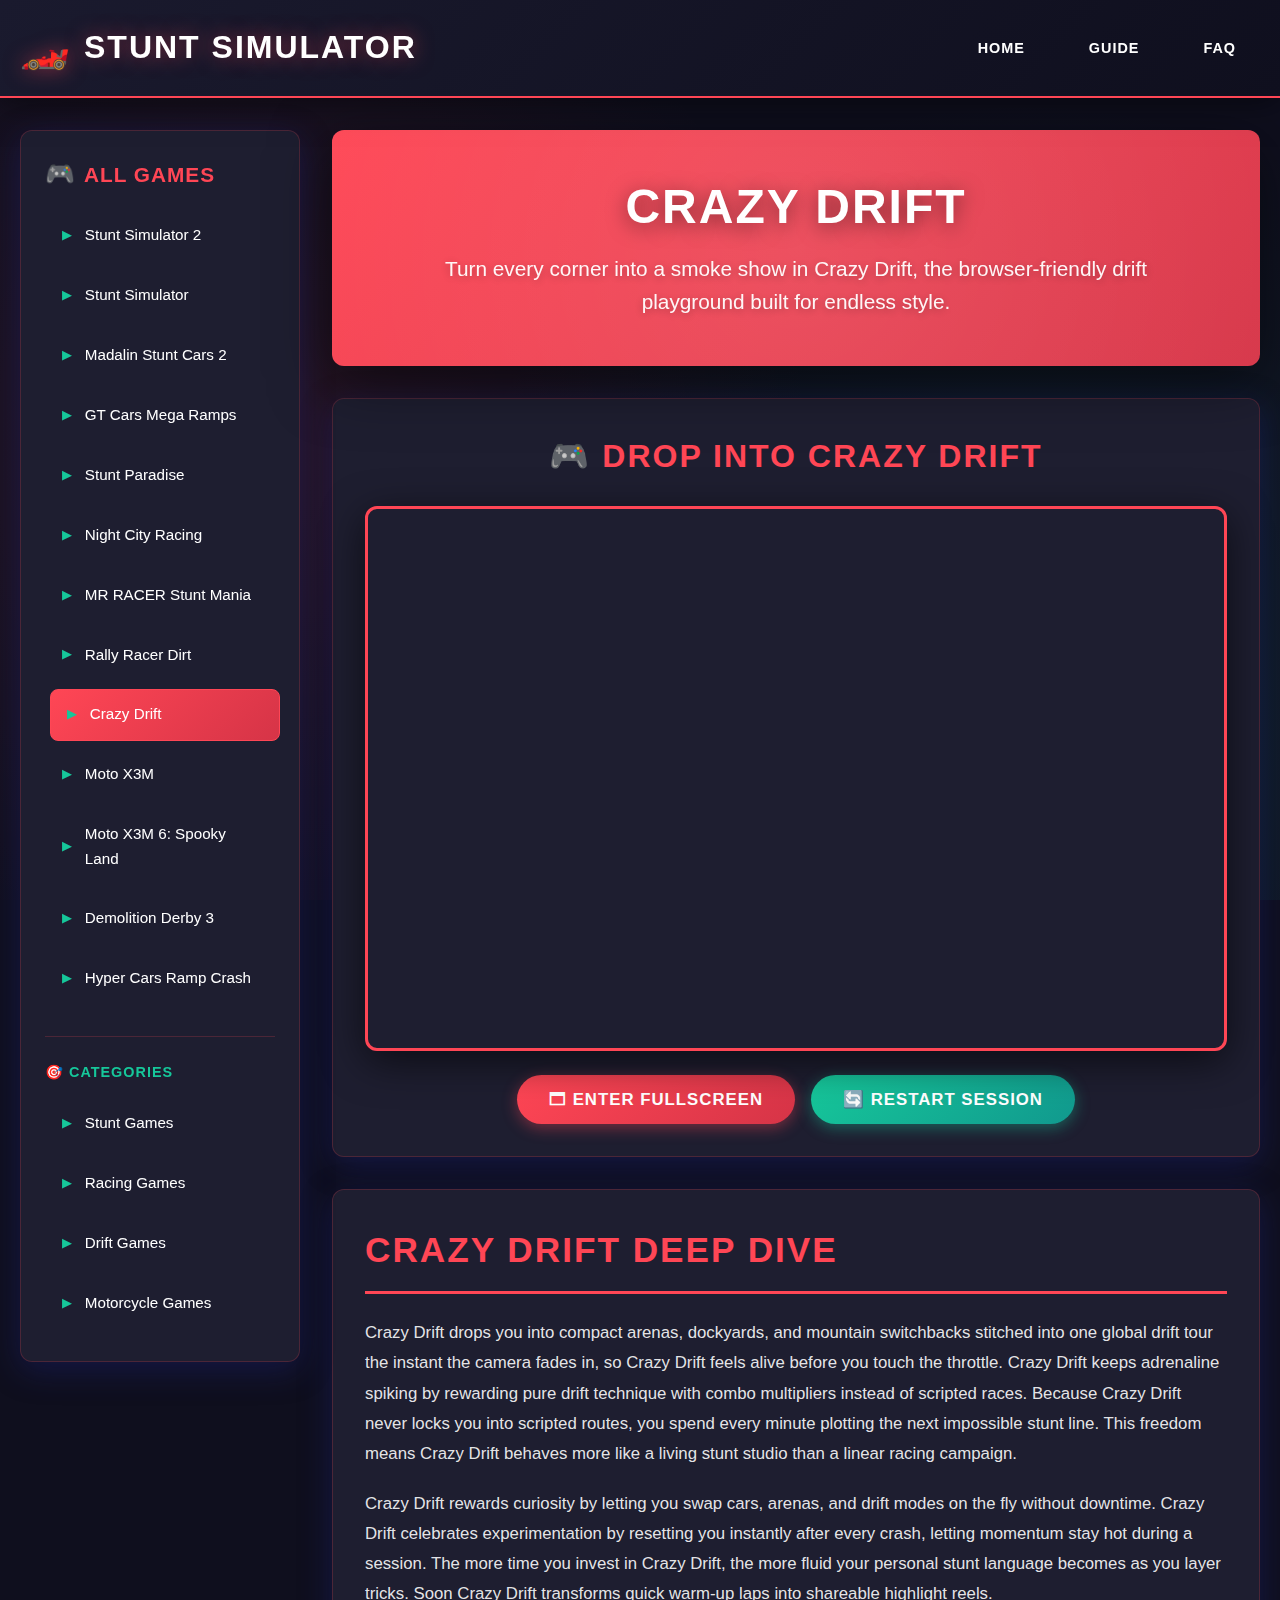
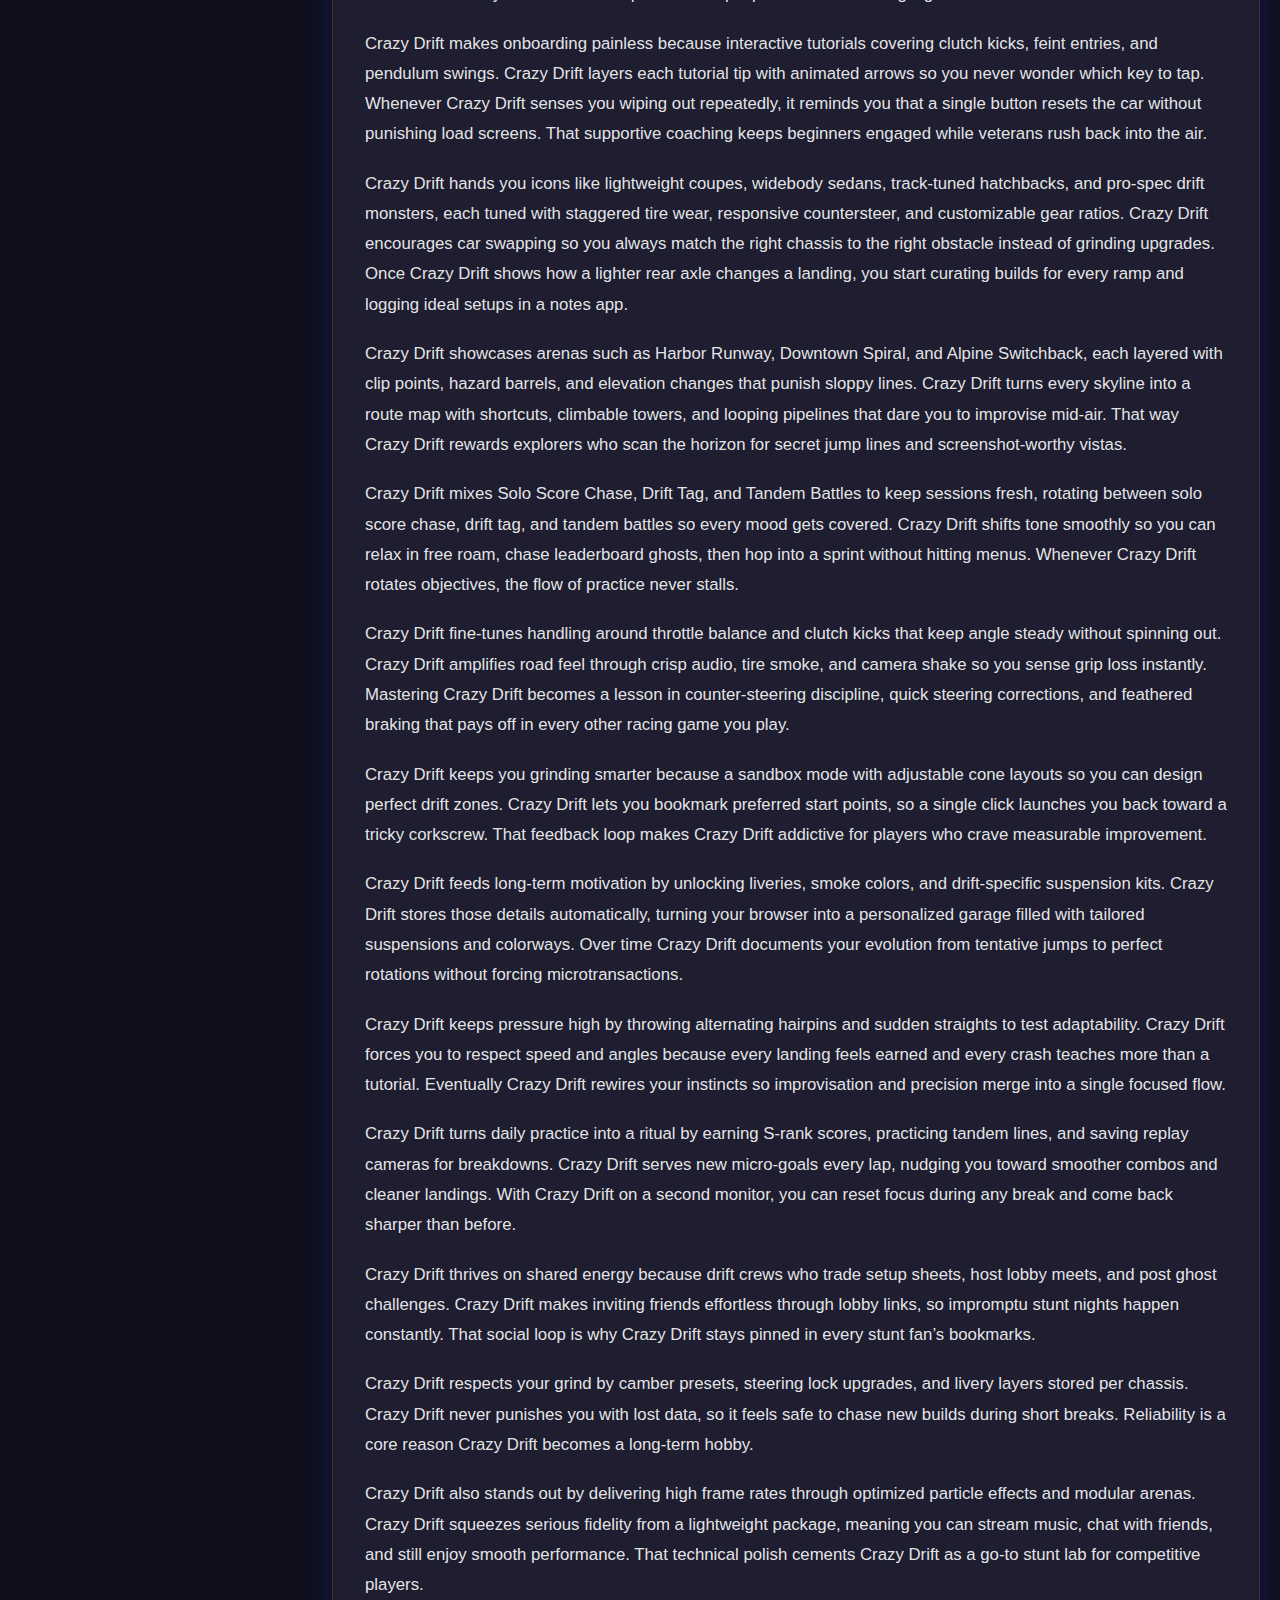
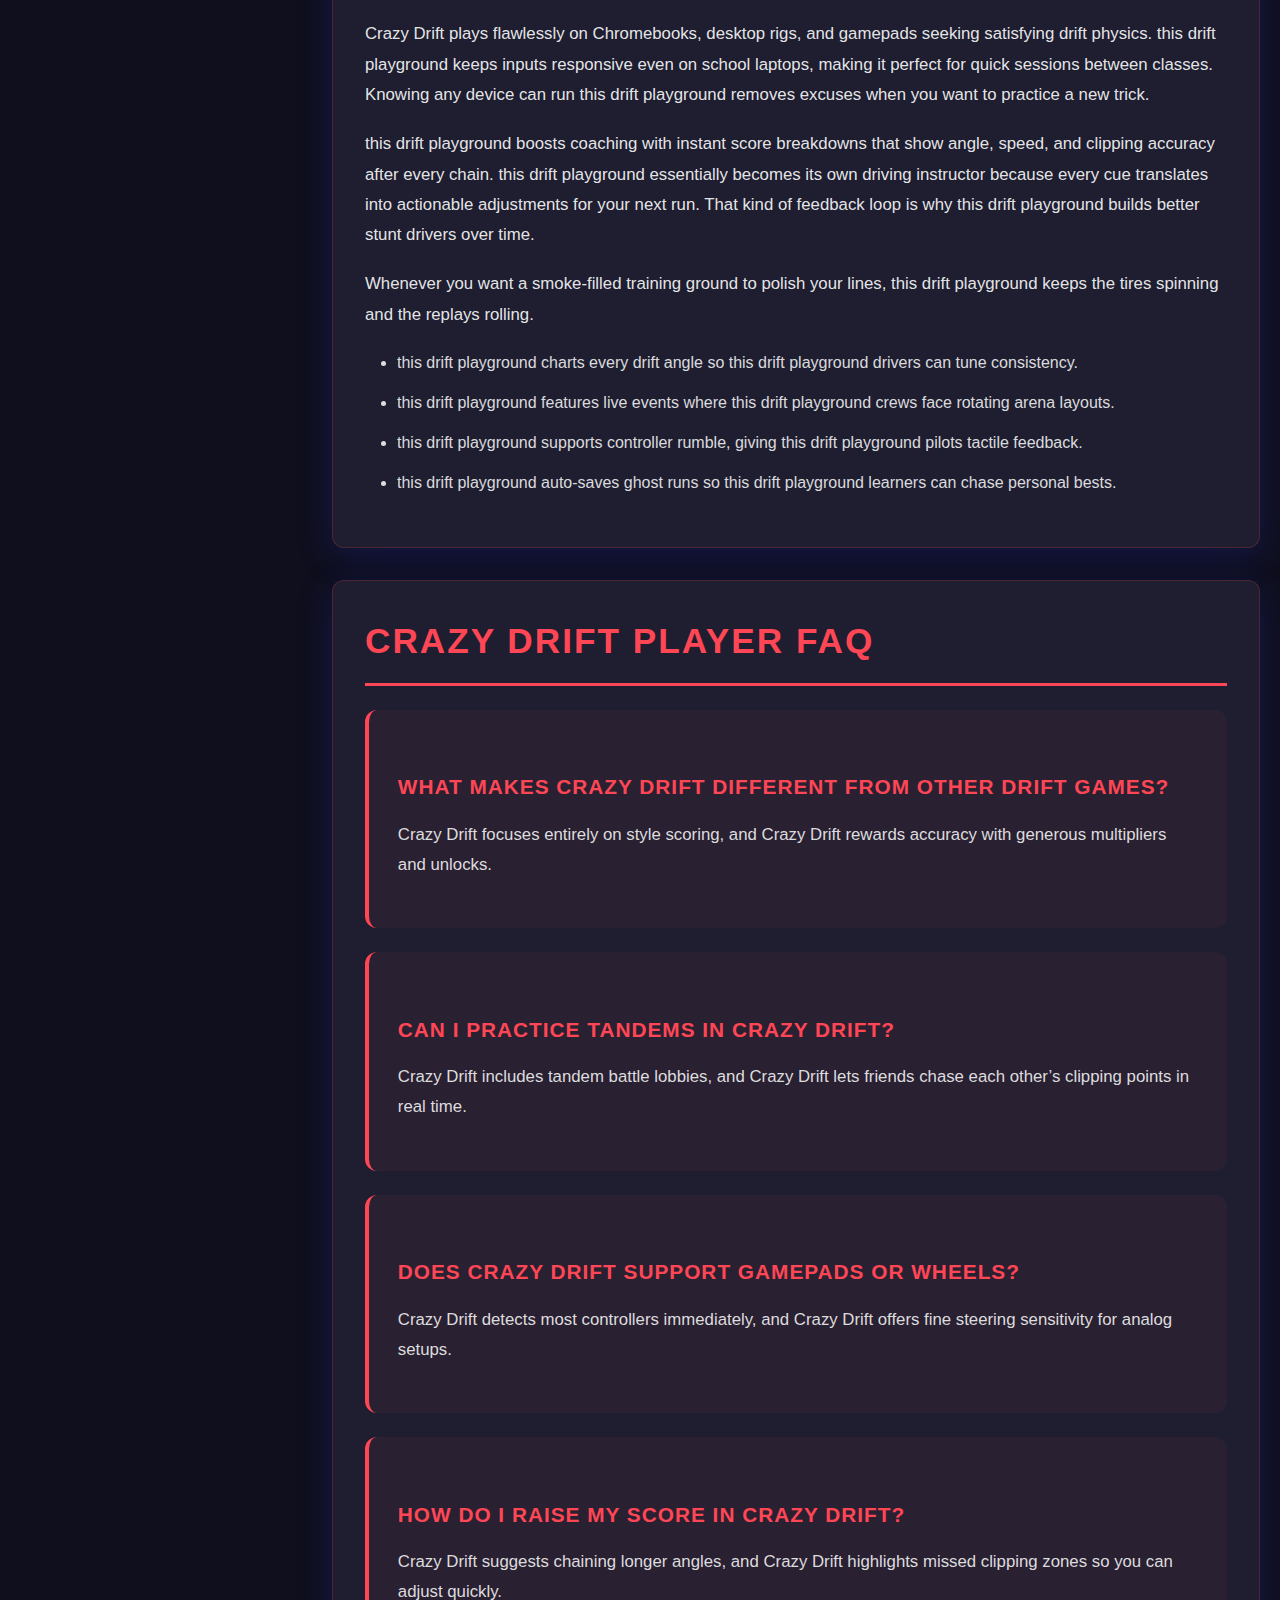
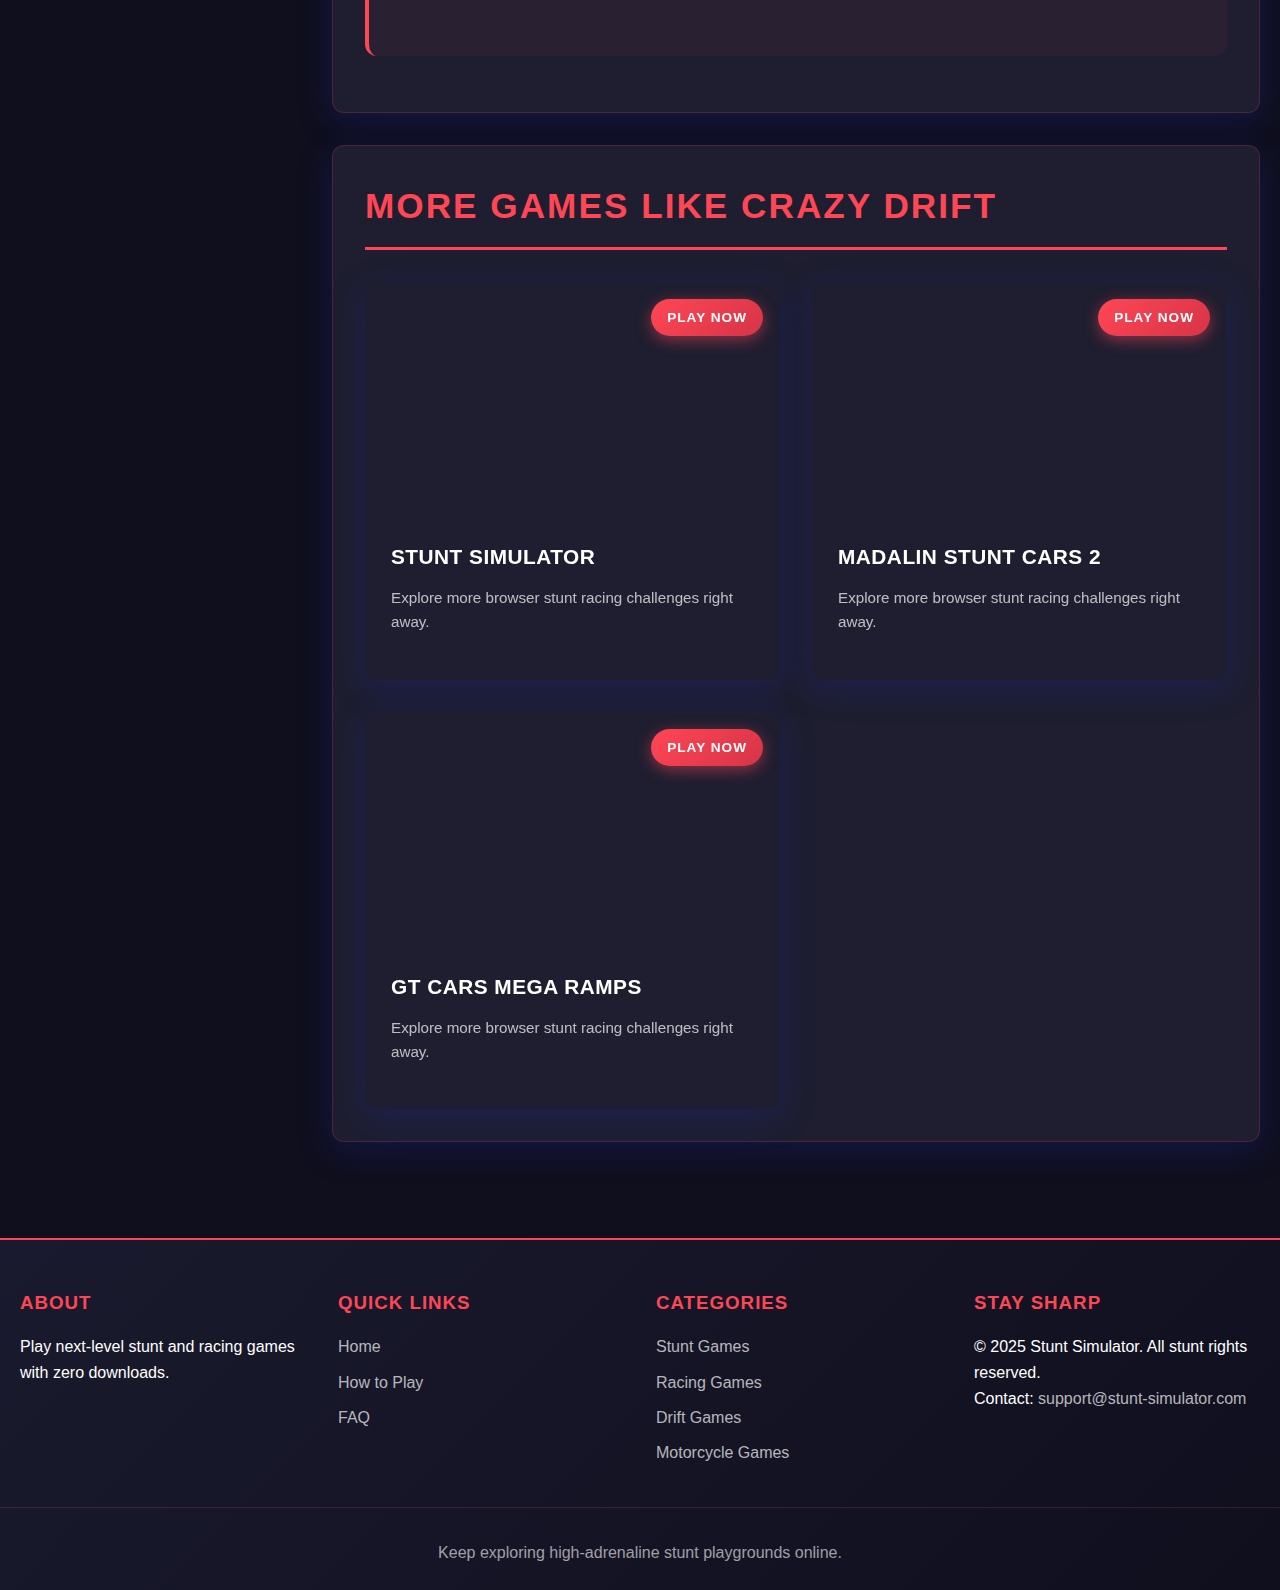
<file: games/crazy-drift.html>
<!DOCTYPE html>
        <html lang="en">
        <head>
            <meta charset="UTF-8">
            <meta name="viewport" content="width=device-width, initial-scale=1.0">
            <title>Crazy Drift - Ultimate Slide Playground Game</title>
            <meta name="description" content="Kick tail in Crazy Drift, chain smoky slides across tight arenas, master clutch kicks, and level up drift builds with fast-loading browser sessions.">
            <meta name="keywords" content="Crazy Drift, drift game, browser drift, drift tuning, drift simulator">
            <link rel="canonical" href="https://stunt-simulator.com/games/crazy-drift.html">
            <link rel="icon" type="image/x-icon" href="/favicon.ico">
            <link rel="stylesheet" href="../css/style.css">
            <link rel="preconnect" href="https://unblocked-games.s3.amazonaws.com" crossorigin>
            <link rel="preconnect" href="https://imgs.crazygames.com" crossorigin>
            <link rel="preconnect" href="https://games.crazygames.com" crossorigin>
            <link rel="preconnect" href="https://www.googletagmanager.com" crossorigin>
            <link rel="preconnect" href="https://www.clarity.ms" crossorigin>
            <meta property="og:type" content="website">
            <meta property="og:title" content="Crazy Drift - Ultimate Slide Playground Game">
            <meta property="og:description" content="Kick tail in Crazy Drift, chain smoky slides across tight arenas, master clutch kicks, and level up drift builds with fast-loading browser sessions.">
            <meta property="og:url" content="https://stunt-simulator.com/games/crazy-drift.html">
            <meta property="og:image" content="https://imgs.crazygames.com/games/crazy-drift/cover-1655409764442.png?metadata=none&quality=75&width=400">
            <meta name="twitter:card" content="summary_large_image">
            <meta name="twitter:title" content="Crazy Drift - Ultimate Slide Playground Game">
            <meta name="twitter:description" content="Kick tail in Crazy Drift, chain smoky slides across tight arenas, master clutch kicks, and level up drift builds with fast-loading browser sessions.">
            <meta name="twitter:image" content="https://imgs.crazygames.com/games/crazy-drift/cover-1655409764442.png?metadata=none&quality=75&width=400">
            <meta name="twitter:url" content="https://stunt-simulator.com/games/crazy-drift.html">
            <!-- Google tag (gtag.js) -->
            <script async src="https://www.googletagmanager.com/gtag/js?id=G-FVE0CPLEFJ"></script>
            <script>
                window.dataLayer = window.dataLayer || [];
                function gtag(){dataLayer.push(arguments);}
                gtag('js', new Date());
                gtag('config', 'G-FVE0CPLEFJ');
            </script>
            <script type="text/javascript">
                (function(c,l,a,r,i,t,y){
                    c[a]=c[a]||function(){(c[a].q=c[a].q||[]).push(arguments)};
                    t=l.createElement(r);t.async=1;t.src="https://www.clarity.ms/tag/"+i;
                    y=l.getElementsByTagName(r)[0];y.parentNode.insertBefore(t,y);
                })(window, document, "clarity", "script", "tw8788dvi1");
            </script>
            <script type="application/ld+json">
            {
                "@context": "https://schema.org",
                "@type": "VideoGame",
                "name": "Crazy Drift",
                "url": "https://stunt-simulator.com/games/crazy-drift.html",
                "applicationCategory": "Game",
                "operatingSystem": "Web Browser",
                "genre": "Racing",
                "playMode": "SinglePlayer, MultiPlayer",
                "description": "Kick tail in Crazy Drift, chain smoky slides across tight arenas, master clutch kicks, and level up drift builds with fast-loading browser sessions."
            }
            </script>
        </head>
        <body data-game-slug="crazy-drift">
            <header class="header">
                <div class="header-container">
                    <a href="/" class="logo">
                        <span class="logo-icon">🏎️</span>
                        <span>Stunt Simulator</span>
                    </a>
                    <nav class="nav">
                        <ul>
                            <li><a href="/">Home</a></li>
                            <li><a href="#how-to-play">Guide</a></li>
                            <li><a href="#faq">FAQ</a></li>
                        </ul>
                    </nav>
                </div>
            </header>
            <div class="main-layout">
                <aside class="sidebar">
                    <h3>All Games</h3>
                    <ul class="sidebar-games">
                        <li><a href="/" class="">Stunt Simulator 2</a></li>
<li><a href="/games/stunt-simulator.html" class="">Stunt Simulator</a></li>
<li><a href="/games/madalin-stunt-cars-2.html" class="">Madalin Stunt Cars 2</a></li>
<li><a href="/games/gt-cars-mega-ramps.html" class="">GT Cars Mega Ramps</a></li>
<li><a href="/games/stunt-paradise.html" class="">Stunt Paradise</a></li>
<li><a href="/games/night-city-racing.html" class="">Night City Racing</a></li>
<li><a href="/games/mr-racer-stunt-mania.html" class="">MR RACER Stunt Mania</a></li>
<li><a href="/games/rally-racer-dirt.html" class="">Rally Racer Dirt</a></li>
<li><a href="/games/crazy-drift.html" class="active">Crazy Drift</a></li>
<li><a href="/games/moto-x3m.html" class="">Moto X3M</a></li>
<li><a href="/games/moto-x3m-spooky-land.html" class="">Moto X3M 6: Spooky Land</a></li>
<li><a href="/games/demolition-derby-3.html" class="">Demolition Derby 3</a></li>
<li><a href="/games/hyper-cars-ramp-crash.html" class="">Hyper Cars Ramp Crash</a></li>
                    </ul>
                    <div class="sidebar-category">
                        <h4>🎯 Categories</h4>
                        <ul class="sidebar-games">
                            <li><a href="/#stunt-games">Stunt Games</a></li>
                            <li><a href="/#racing-games">Racing Games</a></li>
                            <li><a href="/#drift-games">Drift Games</a></li>
                            <li><a href="/#motorcycle-games">Motorcycle Games</a></li>
                        </ul>
                    </div>
                </aside>
                <main class="main-content">
                    <div class="hero">
                        <div class="hero-content">
                            <h1>CRAZY DRIFT</h1>
                            <p>Turn every corner into a smoke show in Crazy Drift, the browser-friendly drift playground built for endless style.</p>
                        </div>
                    </div>
                    <div class="game-wrapper">
                        <h2>🎮 Drop Into Crazy Drift</h2>
                        <div class="game-container">
                            <iframe class="game-iframe" src="https://games.crazygames.com/en_US/crazy-drift/index.html" frameborder="0" allowfullscreen allow="autoplay; fullscreen" title="Crazy Drift"></iframe>
                        </div>
                        <div class="game-controls">
                            <button class="btn" id="fullscreenBtn">🗖 Enter Fullscreen</button>
                            <button class="btn btn-secondary" onclick="window.location.reload()">🔄 Restart Session</button>
                        </div>
                    </div>
                    <div class="content-section" id="how-to-play">
                        <h2>Crazy Drift Deep Dive</h2>
                        <p>Crazy Drift drops you into compact arenas, dockyards, and mountain switchbacks stitched into one global drift tour the instant the camera fades in, so Crazy Drift feels alive before you touch the throttle. Crazy Drift keeps adrenaline spiking by rewarding pure drift technique with combo multipliers instead of scripted races. Because Crazy Drift never locks you into scripted routes, you spend every minute plotting the next impossible stunt line. This freedom means Crazy Drift behaves more like a living stunt studio than a linear racing campaign.</p>
<p>Crazy Drift rewards curiosity by letting you swap cars, arenas, and drift modes on the fly without downtime. Crazy Drift celebrates experimentation by resetting you instantly after every crash, letting momentum stay hot during a session. The more time you invest in Crazy Drift, the more fluid your personal stunt language becomes as you layer tricks. Soon Crazy Drift transforms quick warm-up laps into shareable highlight reels.</p>
<p>Crazy Drift makes onboarding painless because interactive tutorials covering clutch kicks, feint entries, and pendulum swings. Crazy Drift layers each tutorial tip with animated arrows so you never wonder which key to tap. Whenever Crazy Drift senses you wiping out repeatedly, it reminds you that a single button resets the car without punishing load screens. That supportive coaching keeps beginners engaged while veterans rush back into the air.</p>
<p>Crazy Drift hands you icons like lightweight coupes, widebody sedans, track-tuned hatchbacks, and pro-spec drift monsters, each tuned with staggered tire wear, responsive countersteer, and customizable gear ratios. Crazy Drift encourages car swapping so you always match the right chassis to the right obstacle instead of grinding upgrades. Once Crazy Drift shows how a lighter rear axle changes a landing, you start curating builds for every ramp and logging ideal setups in a notes app.</p>
<p>Crazy Drift showcases arenas such as Harbor Runway, Downtown Spiral, and Alpine Switchback, each layered with clip points, hazard barrels, and elevation changes that punish sloppy lines. Crazy Drift turns every skyline into a route map with shortcuts, climbable towers, and looping pipelines that dare you to improvise mid-air. That way Crazy Drift rewards explorers who scan the horizon for secret jump lines and screenshot-worthy vistas.</p>
<p>Crazy Drift mixes Solo Score Chase, Drift Tag, and Tandem Battles to keep sessions fresh, rotating between solo score chase, drift tag, and tandem battles so every mood gets covered. Crazy Drift shifts tone smoothly so you can relax in free roam, chase leaderboard ghosts, then hop into a sprint without hitting menus. Whenever Crazy Drift rotates objectives, the flow of practice never stalls.</p>
<p>Crazy Drift fine-tunes handling around throttle balance and clutch kicks that keep angle steady without spinning out. Crazy Drift amplifies road feel through crisp audio, tire smoke, and camera shake so you sense grip loss instantly. Mastering Crazy Drift becomes a lesson in counter-steering discipline, quick steering corrections, and feathered braking that pays off in every other racing game you play.</p>
<p>Crazy Drift keeps you grinding smarter because a sandbox mode with adjustable cone layouts so you can design perfect drift zones. Crazy Drift lets you bookmark preferred start points, so a single click launches you back toward a tricky corkscrew. That feedback loop makes Crazy Drift addictive for players who crave measurable improvement.</p>
<p>Crazy Drift feeds long-term motivation by unlocking liveries, smoke colors, and drift-specific suspension kits. Crazy Drift stores those details automatically, turning your browser into a personalized garage filled with tailored suspensions and colorways. Over time Crazy Drift documents your evolution from tentative jumps to perfect rotations without forcing microtransactions.</p>
<p>Crazy Drift keeps pressure high by throwing alternating hairpins and sudden straights to test adaptability. Crazy Drift forces you to respect speed and angles because every landing feels earned and every crash teaches more than a tutorial. Eventually Crazy Drift rewires your instincts so improvisation and precision merge into a single focused flow.</p>
<p>Crazy Drift turns daily practice into a ritual by earning S-rank scores, practicing tandem lines, and saving replay cameras for breakdowns. Crazy Drift serves new micro-goals every lap, nudging you toward smoother combos and cleaner landings. With Crazy Drift on a second monitor, you can reset focus during any break and come back sharper than before.</p>
<p>Crazy Drift thrives on shared energy because drift crews who trade setup sheets, host lobby meets, and post ghost challenges. Crazy Drift makes inviting friends effortless through lobby links, so impromptu stunt nights happen constantly. That social loop is why Crazy Drift stays pinned in every stunt fan’s bookmarks.</p>
<p>Crazy Drift respects your grind by camber presets, steering lock upgrades, and livery layers stored per chassis. Crazy Drift never punishes you with lost data, so it feels safe to chase new builds during short breaks. Reliability is a core reason Crazy Drift becomes a long-term hobby.</p>
<p>Crazy Drift also stands out by delivering high frame rates through optimized particle effects and modular arenas. Crazy Drift squeezes serious fidelity from a lightweight package, meaning you can stream music, chat with friends, and still enjoy smooth performance. That technical polish cements Crazy Drift as a go-to stunt lab for competitive players.</p>
<p>Crazy Drift plays flawlessly on Chromebooks, desktop rigs, and gamepads seeking satisfying drift physics. this drift playground keeps inputs responsive even on school laptops, making it perfect for quick sessions between classes. Knowing any device can run this drift playground removes excuses when you want to practice a new trick.</p>
<p>this drift playground boosts coaching with instant score breakdowns that show angle, speed, and clipping accuracy after every chain. this drift playground essentially becomes its own driving instructor because every cue translates into actionable adjustments for your next run. That kind of feedback loop is why this drift playground builds better stunt drivers over time.</p>
<p>Whenever you want a smoke-filled training ground to polish your lines, this drift playground keeps the tires spinning and the replays rolling.</p><ul><li>this drift playground charts every drift angle so this drift playground drivers can tune consistency.</li><li>this drift playground features live events where this drift playground crews face rotating arena layouts.</li><li>this drift playground supports controller rumble, giving this drift playground pilots tactile feedback.</li><li>this drift playground auto-saves ghost runs so this drift playground learners can chase personal bests.</li></ul>
                    </div>

                    <div class="content-section" id="faq">
                        <h2>Crazy Drift Player FAQ</h2>
                        <div class="faq-item">
    <h3>What makes Crazy Drift different from other drift games?</h3>
    <p>Crazy Drift focuses entirely on style scoring, and Crazy Drift rewards accuracy with generous multipliers and unlocks.</p>
</div>
<div class="faq-item">
    <h3>Can I practice tandems in Crazy Drift?</h3>
    <p>Crazy Drift includes tandem battle lobbies, and Crazy Drift lets friends chase each other’s clipping points in real time.</p>
</div>
<div class="faq-item">
    <h3>Does Crazy Drift support gamepads or wheels?</h3>
    <p>Crazy Drift detects most controllers immediately, and Crazy Drift offers fine steering sensitivity for analog setups.</p>
</div>
<div class="faq-item">
    <h3>How do I raise my score in Crazy Drift?</h3>
    <p>Crazy Drift suggests chaining longer angles, and Crazy Drift highlights missed clipping zones so you can adjust quickly.</p>
</div>
                    </div>
                    <div class="content-section">
                        <h2>More Games Like Crazy Drift</h2>
                        <div class="games-grid">
                            <a href="/games/stunt-simulator.html" class="game-card">
    <div class="play-badge">Play Now</div>
    <img loading="lazy" src="https://unblocked-games.s3.amazonaws.com/media/posts/18/stuntsimulator.jpg" alt="Stunt Simulator">
    <div class="game-card-content">
        <h3>Stunt Simulator</h3>
        <p>Explore more browser stunt racing challenges right away.</p>
    </div>
</a>
<a href="/games/madalin-stunt-cars-2.html" class="game-card">
    <div class="play-badge">Play Now</div>
    <img loading="lazy" src="https://imgs.crazygames.com/games/madalin-stunt-cars-2/cover_16x9-1695113654654.png?metadata=none&quality=75&width=400" alt="Madalin Stunt Cars 2">
    <div class="game-card-content">
        <h3>Madalin Stunt Cars 2</h3>
        <p>Explore more browser stunt racing challenges right away.</p>
    </div>
</a>
<a href="/games/gt-cars-mega-ramps.html" class="game-card">
    <div class="play-badge">Play Now</div>
    <img loading="lazy" src="https://imgs.crazygames.com/gt-cars-mega-ramps_16x9/20241106064118/gt-cars-mega-ramps_16x9-cover?metadata=none&quality=75&width=400" alt="GT Cars Mega Ramps">
    <div class="game-card-content">
        <h3>GT Cars Mega Ramps</h3>
        <p>Explore more browser stunt racing challenges right away.</p>
    </div>
</a>
                        </div>
                    </div>
                </main>
            </div>
            <footer class="footer">
                <div class="footer-content">
                    <div class="footer-section">
                        <h3>About</h3>
                        <p>Play next-level stunt and racing games with zero downloads.</p>
                    </div>
                    <div class="footer-section">
                        <h3>Quick Links</h3>
                        <ul>
                            <li><a href="/">Home</a></li>
                            <li><a href="/#how-to-play">How to Play</a></li>
                            <li><a href="/#faq">FAQ</a></li>
                        </ul>
                    </div>
                    <div class="footer-section">
                        <h3>Categories</h3>
                        <ul>
                            <li><a href="/#stunt-games">Stunt Games</a></li>
                            <li><a href="/#racing-games">Racing Games</a></li>
                            <li><a href="/#drift-games">Drift Games</a></li>
                            <li><a href="/#motorcycle-games">Motorcycle Games</a></li>
                        </ul>
                    </div>
                    <div class="footer-section">
                        <h3>Stay Sharp</h3>
                        <p>© 2025 Stunt Simulator. All stunt rights reserved.</p>
                        <p>Contact: <a href="mailto:support@stunt-simulator.com">support@stunt-simulator.com</a></p>
                    </div>
                </div>
                <div class="footer-bottom">
                    <p>Keep exploring high-adrenaline stunt playgrounds online.</p>
                </div>
            </footer>
            <script src="../js/games-data.js"></script>
            <script src="../js/main.js"></script>
        </body>
        </html>
</file>
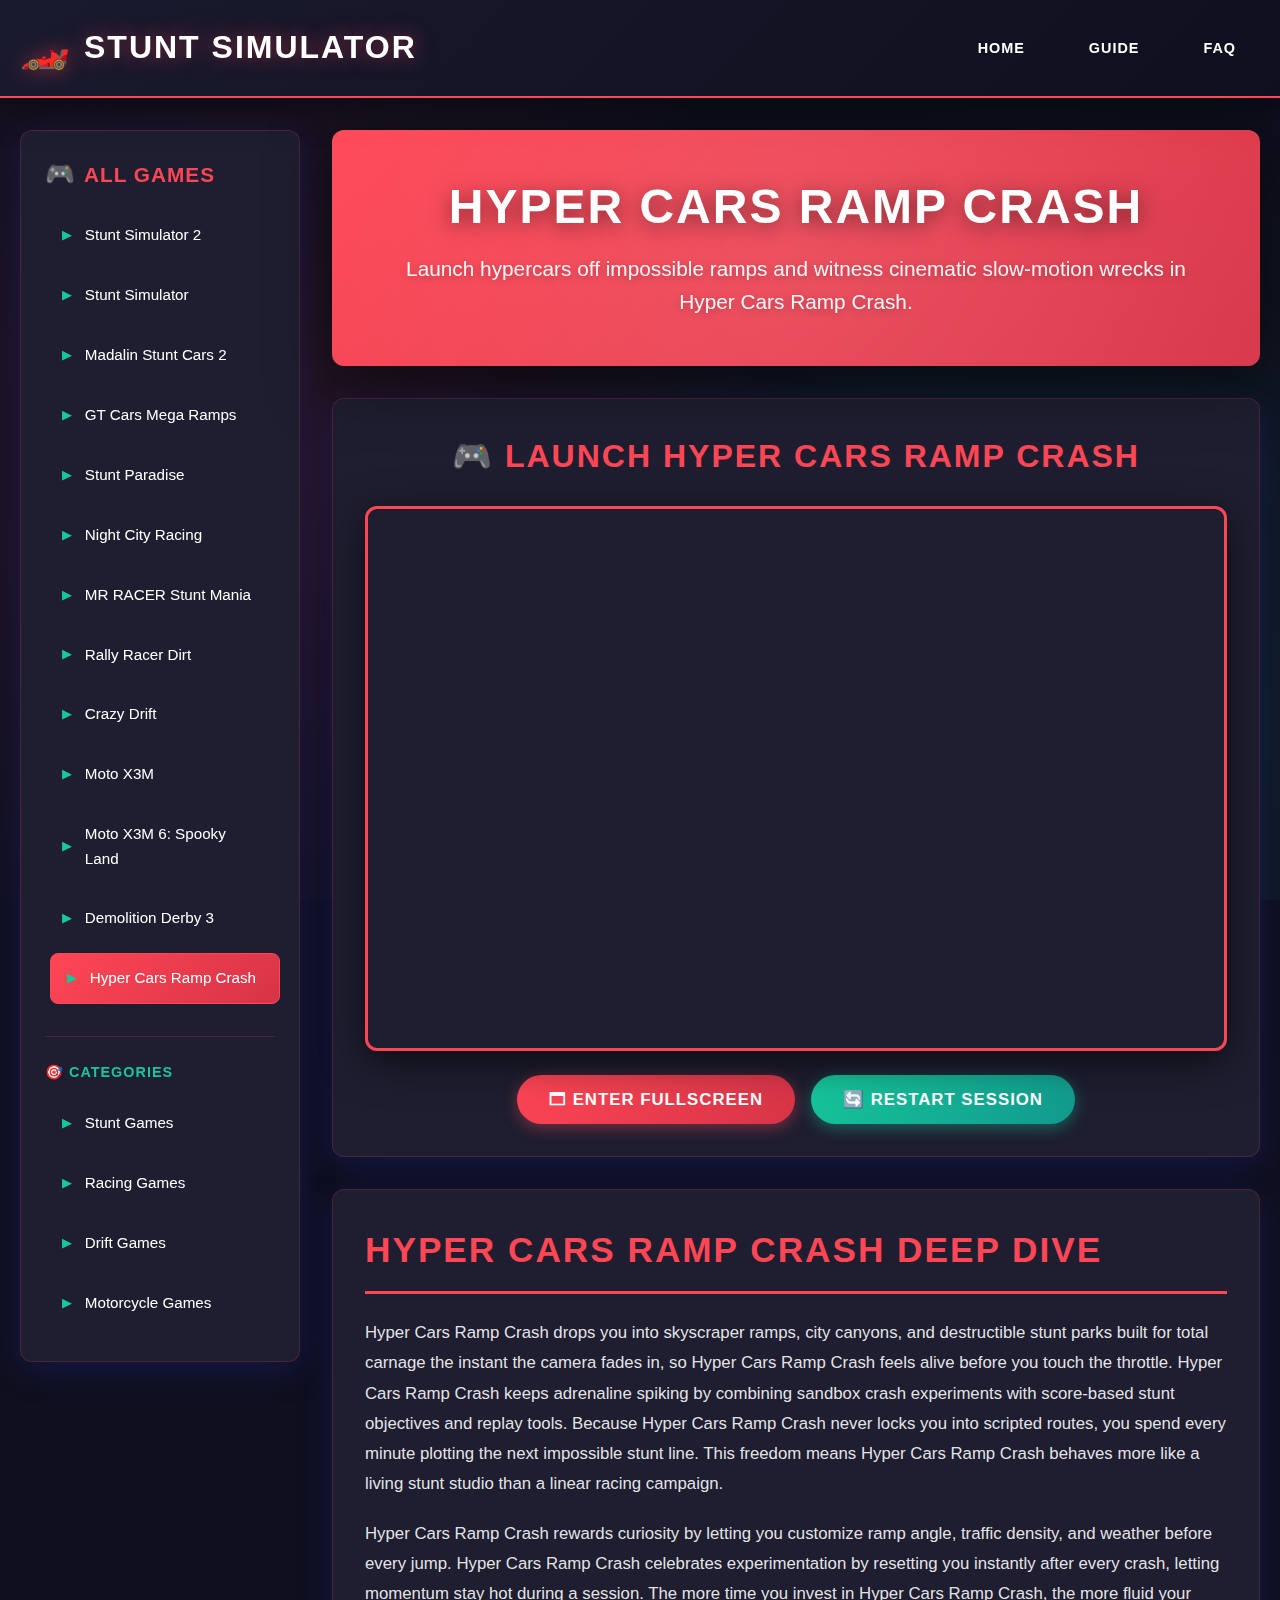
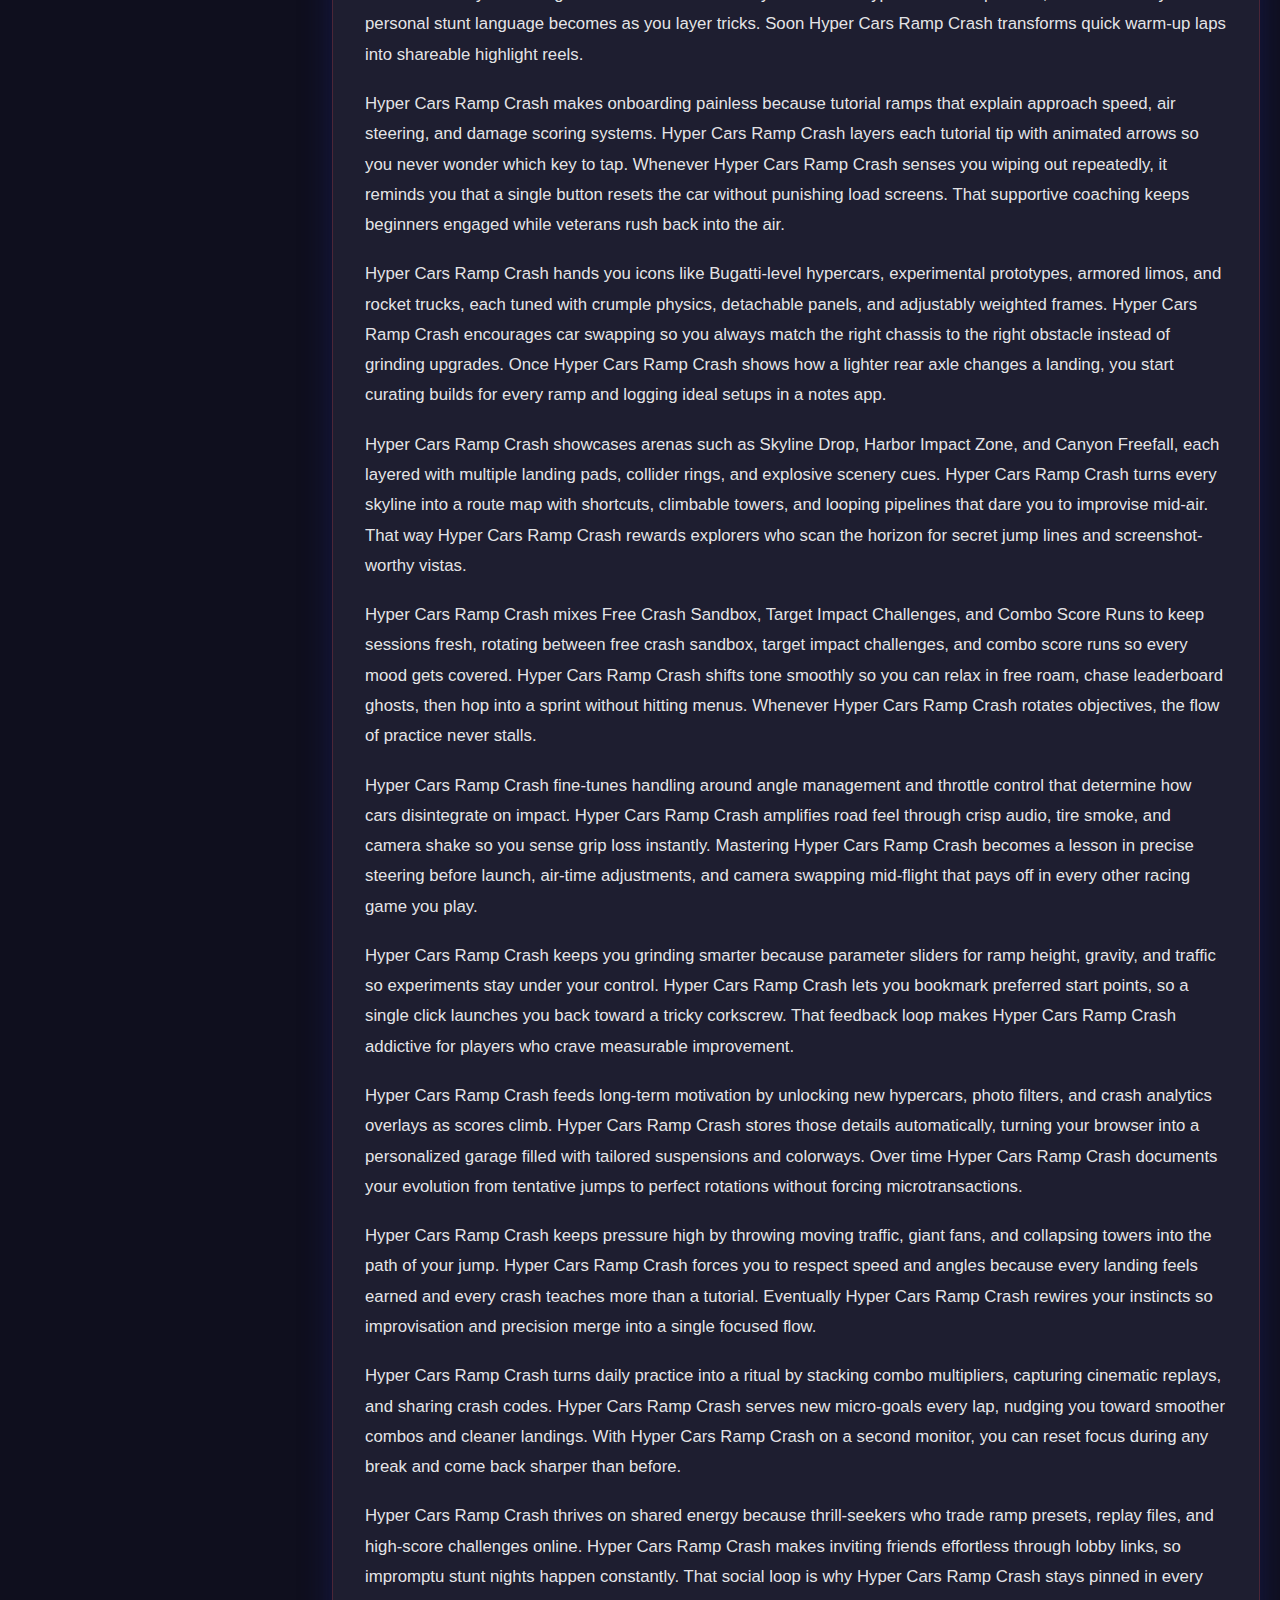
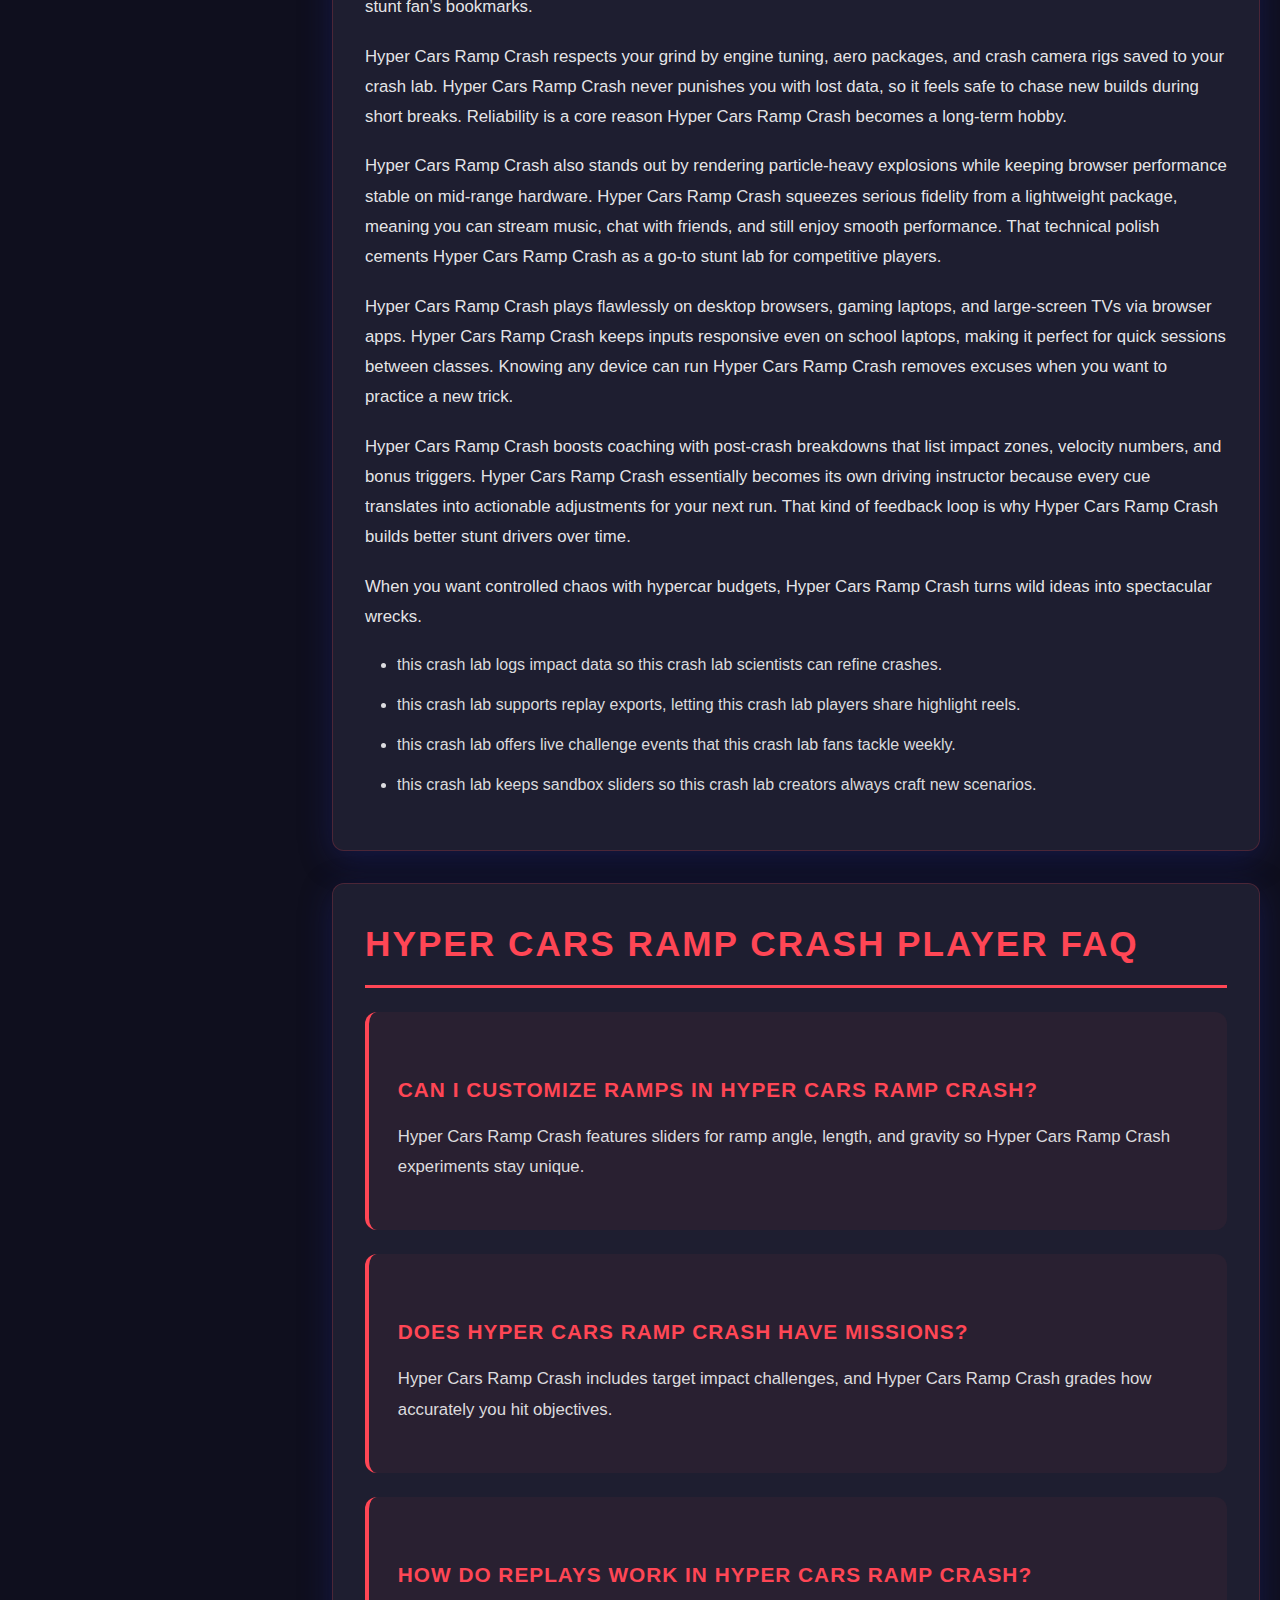
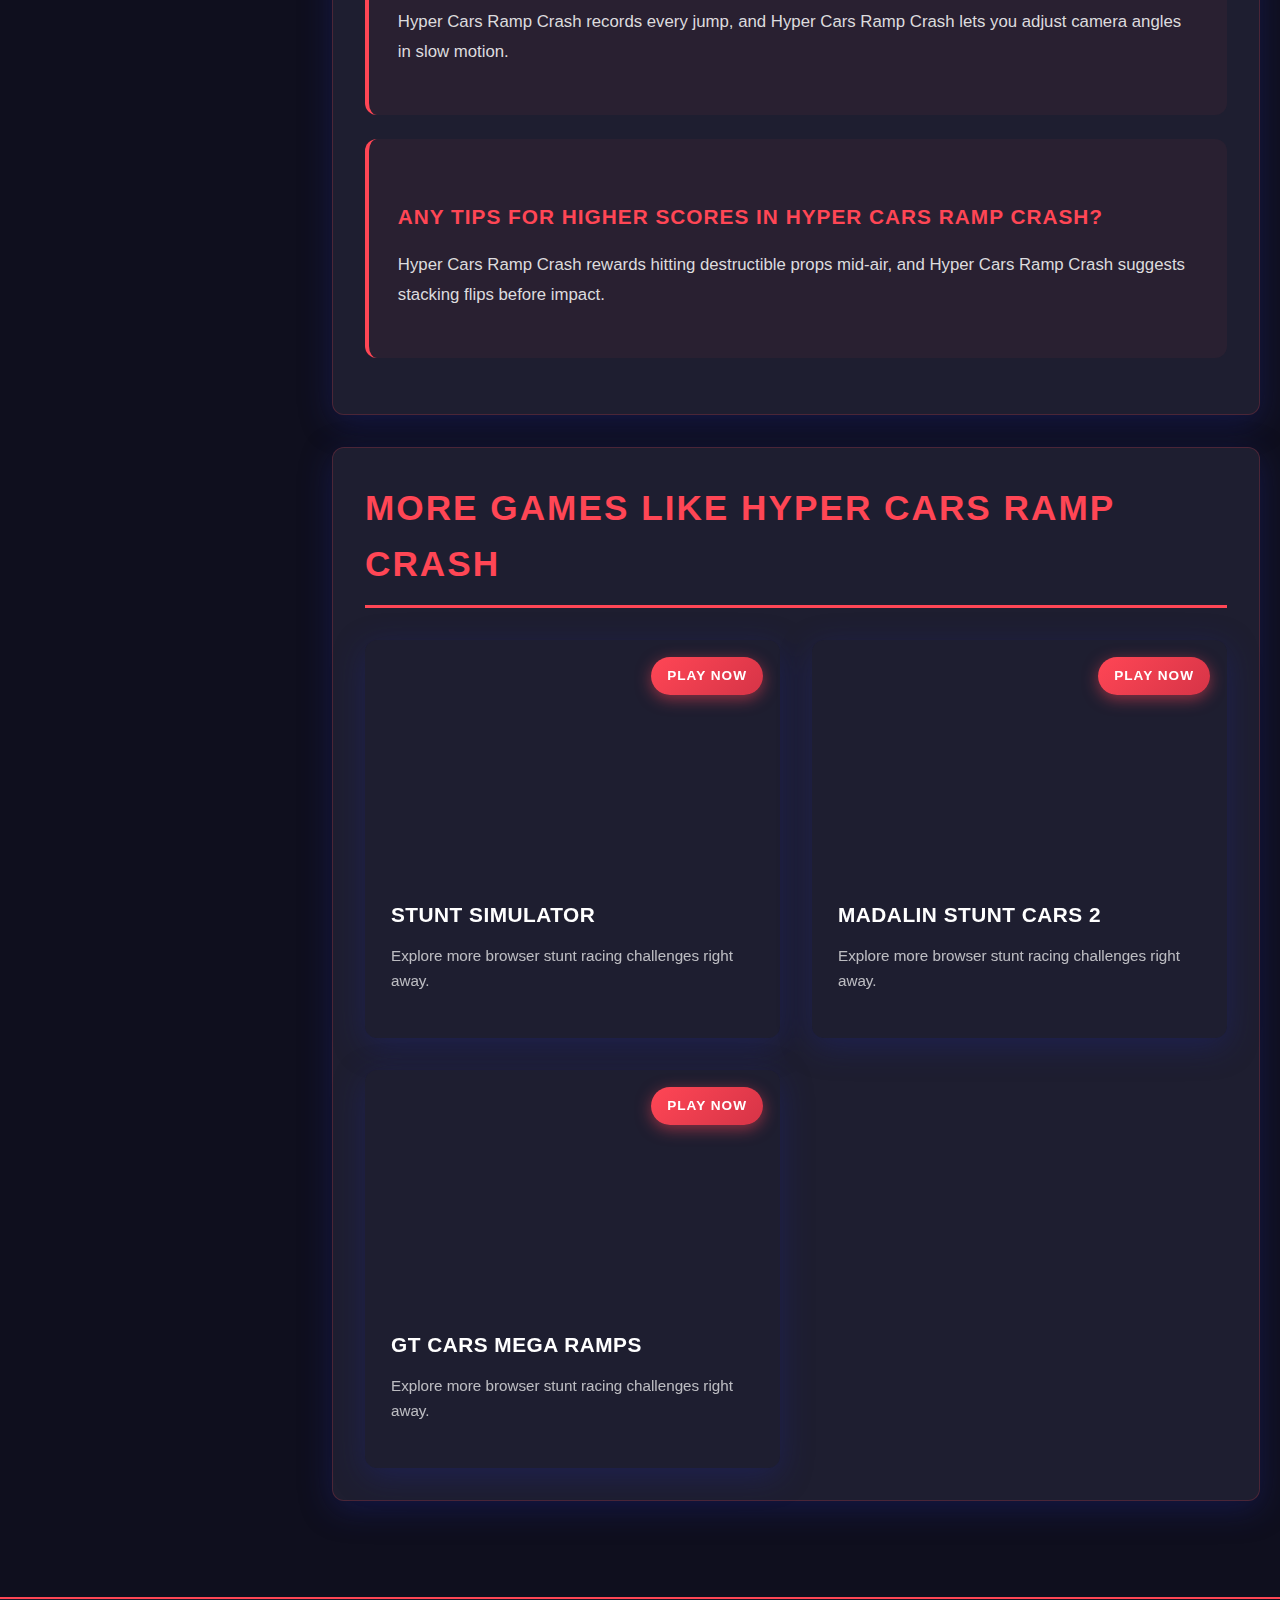
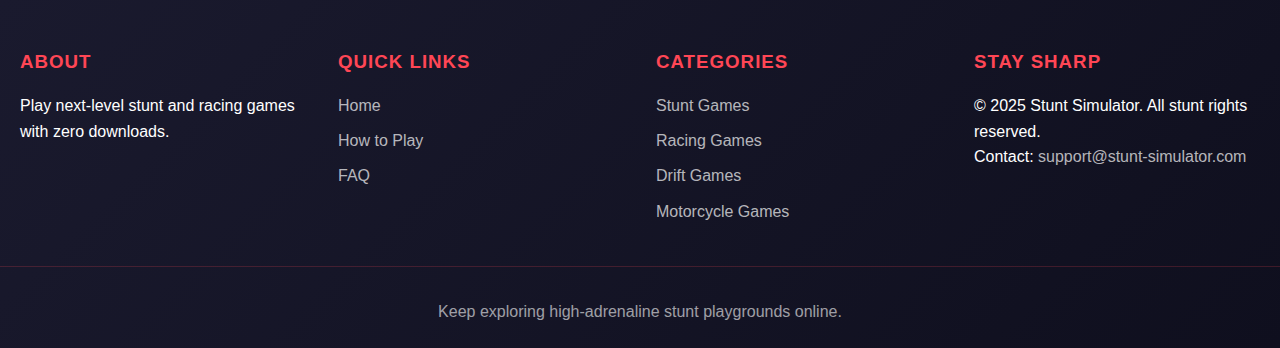
<file: games/hyper-cars-ramp-crash.html>
<!DOCTYPE html>
        <html lang="en">
        <head>
            <meta charset="UTF-8">
            <meta name="viewport" content="width=device-width, initial-scale=1.0">
            <title>Hyper Cars Ramp Crash - Extreme Ramp Crash Simulator</title>
            <meta name="description" content="Fire luxury hypercars off mega ramps in Hyper Cars Ramp Crash, trigger spectacular collisions, analyze damage cams, and enjoy crash physics in your browser.">
            <meta name="keywords" content="Hyper Cars Ramp Crash, car crash simulator, mega ramp crash, browser crash game, hypercar destruction">
            <link rel="canonical" href="https://stunt-simulator.com/games/hyper-cars-ramp-crash.html">
            <link rel="icon" type="image/x-icon" href="/favicon.ico">
            <link rel="stylesheet" href="../css/style.css">
            <link rel="preconnect" href="https://unblocked-games.s3.amazonaws.com" crossorigin>
            <link rel="preconnect" href="https://imgs.crazygames.com" crossorigin>
            <link rel="preconnect" href="https://games.crazygames.com" crossorigin>
            <link rel="preconnect" href="https://www.googletagmanager.com" crossorigin>
            <link rel="preconnect" href="https://www.clarity.ms" crossorigin>
            <meta property="og:type" content="website">
            <meta property="og:title" content="Hyper Cars Ramp Crash - Extreme Ramp Crash Simulator">
            <meta property="og:description" content="Fire luxury hypercars off mega ramps in Hyper Cars Ramp Crash, trigger spectacular collisions, analyze damage cams, and enjoy crash physics in your browser.">
            <meta property="og:url" content="https://stunt-simulator.com/games/hyper-cars-ramp-crash.html">
            <meta property="og:image" content="https://imgs.crazygames.com/hyper-cars-ramp-crash_16x9/20240815092925/hyper-cars-ramp-crash_16x9-cover?metadata=none&quality=75&width=400">
            <meta name="twitter:card" content="summary_large_image">
            <meta name="twitter:title" content="Hyper Cars Ramp Crash - Extreme Ramp Crash Simulator">
            <meta name="twitter:description" content="Fire luxury hypercars off mega ramps in Hyper Cars Ramp Crash, trigger spectacular collisions, analyze damage cams, and enjoy crash physics in your browser.">
            <meta name="twitter:image" content="https://imgs.crazygames.com/hyper-cars-ramp-crash_16x9/20240815092925/hyper-cars-ramp-crash_16x9-cover?metadata=none&quality=75&width=400">
            <meta name="twitter:url" content="https://stunt-simulator.com/games/hyper-cars-ramp-crash.html">
            <!-- Google tag (gtag.js) -->
            <script async src="https://www.googletagmanager.com/gtag/js?id=G-FVE0CPLEFJ"></script>
            <script>
                window.dataLayer = window.dataLayer || [];
                function gtag(){dataLayer.push(arguments);}
                gtag('js', new Date());
                gtag('config', 'G-FVE0CPLEFJ');
            </script>
            <script type="text/javascript">
                (function(c,l,a,r,i,t,y){
                    c[a]=c[a]||function(){(c[a].q=c[a].q||[]).push(arguments)};
                    t=l.createElement(r);t.async=1;t.src="https://www.clarity.ms/tag/"+i;
                    y=l.getElementsByTagName(r)[0];y.parentNode.insertBefore(t,y);
                })(window, document, "clarity", "script", "tw8788dvi1");
            </script>
            <script type="application/ld+json">
            {
                "@context": "https://schema.org",
                "@type": "VideoGame",
                "name": "Hyper Cars Ramp Crash",
                "url": "https://stunt-simulator.com/games/hyper-cars-ramp-crash.html",
                "applicationCategory": "Game",
                "operatingSystem": "Web Browser",
                "genre": "Racing",
                "playMode": "SinglePlayer, MultiPlayer",
                "description": "Fire luxury hypercars off mega ramps in Hyper Cars Ramp Crash, trigger spectacular collisions, analyze damage cams, and enjoy crash physics in your browser."
            }
            </script>
        </head>
        <body data-game-slug="hyper-cars-ramp-crash">
            <header class="header">
                <div class="header-container">
                    <a href="/" class="logo">
                        <span class="logo-icon">🏎️</span>
                        <span>Stunt Simulator</span>
                    </a>
                    <nav class="nav">
                        <ul>
                            <li><a href="/">Home</a></li>
                            <li><a href="#how-to-play">Guide</a></li>
                            <li><a href="#faq">FAQ</a></li>
                        </ul>
                    </nav>
                </div>
            </header>
            <div class="main-layout">
                <aside class="sidebar">
                    <h3>All Games</h3>
                    <ul class="sidebar-games">
                        <li><a href="/" class="">Stunt Simulator 2</a></li>
<li><a href="/games/stunt-simulator.html" class="">Stunt Simulator</a></li>
<li><a href="/games/madalin-stunt-cars-2.html" class="">Madalin Stunt Cars 2</a></li>
<li><a href="/games/gt-cars-mega-ramps.html" class="">GT Cars Mega Ramps</a></li>
<li><a href="/games/stunt-paradise.html" class="">Stunt Paradise</a></li>
<li><a href="/games/night-city-racing.html" class="">Night City Racing</a></li>
<li><a href="/games/mr-racer-stunt-mania.html" class="">MR RACER Stunt Mania</a></li>
<li><a href="/games/rally-racer-dirt.html" class="">Rally Racer Dirt</a></li>
<li><a href="/games/crazy-drift.html" class="">Crazy Drift</a></li>
<li><a href="/games/moto-x3m.html" class="">Moto X3M</a></li>
<li><a href="/games/moto-x3m-spooky-land.html" class="">Moto X3M 6: Spooky Land</a></li>
<li><a href="/games/demolition-derby-3.html" class="">Demolition Derby 3</a></li>
<li><a href="/games/hyper-cars-ramp-crash.html" class="active">Hyper Cars Ramp Crash</a></li>
                    </ul>
                    <div class="sidebar-category">
                        <h4>🎯 Categories</h4>
                        <ul class="sidebar-games">
                            <li><a href="/#stunt-games">Stunt Games</a></li>
                            <li><a href="/#racing-games">Racing Games</a></li>
                            <li><a href="/#drift-games">Drift Games</a></li>
                            <li><a href="/#motorcycle-games">Motorcycle Games</a></li>
                        </ul>
                    </div>
                </aside>
                <main class="main-content">
                    <div class="hero">
                        <div class="hero-content">
                            <h1>HYPER CARS RAMP CRASH</h1>
                            <p>Launch hypercars off impossible ramps and witness cinematic slow-motion wrecks in Hyper Cars Ramp Crash.</p>
                        </div>
                    </div>
                    <div class="game-wrapper">
                        <h2>🎮 Launch Hyper Cars Ramp Crash</h2>
                        <div class="game-container">
                            <iframe class="game-iframe" src="https://games.crazygames.com/en_US/hyper-cars-ramp-crash/index.html" frameborder="0" allowfullscreen allow="autoplay; fullscreen" title="Hyper Cars Ramp Crash"></iframe>
                        </div>
                        <div class="game-controls">
                            <button class="btn" id="fullscreenBtn">🗖 Enter Fullscreen</button>
                            <button class="btn btn-secondary" onclick="window.location.reload()">🔄 Restart Session</button>
                        </div>
                    </div>
                    <div class="content-section" id="how-to-play">
                        <h2>Hyper Cars Ramp Crash Deep Dive</h2>
                        <p>Hyper Cars Ramp Crash drops you into skyscraper ramps, city canyons, and destructible stunt parks built for total carnage the instant the camera fades in, so Hyper Cars Ramp Crash feels alive before you touch the throttle. Hyper Cars Ramp Crash keeps adrenaline spiking by combining sandbox crash experiments with score-based stunt objectives and replay tools. Because Hyper Cars Ramp Crash never locks you into scripted routes, you spend every minute plotting the next impossible stunt line. This freedom means Hyper Cars Ramp Crash behaves more like a living stunt studio than a linear racing campaign.</p>
<p>Hyper Cars Ramp Crash rewards curiosity by letting you customize ramp angle, traffic density, and weather before every jump. Hyper Cars Ramp Crash celebrates experimentation by resetting you instantly after every crash, letting momentum stay hot during a session. The more time you invest in Hyper Cars Ramp Crash, the more fluid your personal stunt language becomes as you layer tricks. Soon Hyper Cars Ramp Crash transforms quick warm-up laps into shareable highlight reels.</p>
<p>Hyper Cars Ramp Crash makes onboarding painless because tutorial ramps that explain approach speed, air steering, and damage scoring systems. Hyper Cars Ramp Crash layers each tutorial tip with animated arrows so you never wonder which key to tap. Whenever Hyper Cars Ramp Crash senses you wiping out repeatedly, it reminds you that a single button resets the car without punishing load screens. That supportive coaching keeps beginners engaged while veterans rush back into the air.</p>
<p>Hyper Cars Ramp Crash hands you icons like Bugatti-level hypercars, experimental prototypes, armored limos, and rocket trucks, each tuned with crumple physics, detachable panels, and adjustably weighted frames. Hyper Cars Ramp Crash encourages car swapping so you always match the right chassis to the right obstacle instead of grinding upgrades. Once Hyper Cars Ramp Crash shows how a lighter rear axle changes a landing, you start curating builds for every ramp and logging ideal setups in a notes app.</p>
<p>Hyper Cars Ramp Crash showcases arenas such as Skyline Drop, Harbor Impact Zone, and Canyon Freefall, each layered with multiple landing pads, collider rings, and explosive scenery cues. Hyper Cars Ramp Crash turns every skyline into a route map with shortcuts, climbable towers, and looping pipelines that dare you to improvise mid-air. That way Hyper Cars Ramp Crash rewards explorers who scan the horizon for secret jump lines and screenshot-worthy vistas.</p>
<p>Hyper Cars Ramp Crash mixes Free Crash Sandbox, Target Impact Challenges, and Combo Score Runs to keep sessions fresh, rotating between free crash sandbox, target impact challenges, and combo score runs so every mood gets covered. Hyper Cars Ramp Crash shifts tone smoothly so you can relax in free roam, chase leaderboard ghosts, then hop into a sprint without hitting menus. Whenever Hyper Cars Ramp Crash rotates objectives, the flow of practice never stalls.</p>
<p>Hyper Cars Ramp Crash fine-tunes handling around angle management and throttle control that determine how cars disintegrate on impact. Hyper Cars Ramp Crash amplifies road feel through crisp audio, tire smoke, and camera shake so you sense grip loss instantly. Mastering Hyper Cars Ramp Crash becomes a lesson in precise steering before launch, air-time adjustments, and camera swapping mid-flight that pays off in every other racing game you play.</p>
<p>Hyper Cars Ramp Crash keeps you grinding smarter because parameter sliders for ramp height, gravity, and traffic so experiments stay under your control. Hyper Cars Ramp Crash lets you bookmark preferred start points, so a single click launches you back toward a tricky corkscrew. That feedback loop makes Hyper Cars Ramp Crash addictive for players who crave measurable improvement.</p>
<p>Hyper Cars Ramp Crash feeds long-term motivation by unlocking new hypercars, photo filters, and crash analytics overlays as scores climb. Hyper Cars Ramp Crash stores those details automatically, turning your browser into a personalized garage filled with tailored suspensions and colorways. Over time Hyper Cars Ramp Crash documents your evolution from tentative jumps to perfect rotations without forcing microtransactions.</p>
<p>Hyper Cars Ramp Crash keeps pressure high by throwing moving traffic, giant fans, and collapsing towers into the path of your jump. Hyper Cars Ramp Crash forces you to respect speed and angles because every landing feels earned and every crash teaches more than a tutorial. Eventually Hyper Cars Ramp Crash rewires your instincts so improvisation and precision merge into a single focused flow.</p>
<p>Hyper Cars Ramp Crash turns daily practice into a ritual by stacking combo multipliers, capturing cinematic replays, and sharing crash codes. Hyper Cars Ramp Crash serves new micro-goals every lap, nudging you toward smoother combos and cleaner landings. With Hyper Cars Ramp Crash on a second monitor, you can reset focus during any break and come back sharper than before.</p>
<p>Hyper Cars Ramp Crash thrives on shared energy because thrill-seekers who trade ramp presets, replay files, and high-score challenges online. Hyper Cars Ramp Crash makes inviting friends effortless through lobby links, so impromptu stunt nights happen constantly. That social loop is why Hyper Cars Ramp Crash stays pinned in every stunt fan’s bookmarks.</p>
<p>Hyper Cars Ramp Crash respects your grind by engine tuning, aero packages, and crash camera rigs saved to your crash lab. Hyper Cars Ramp Crash never punishes you with lost data, so it feels safe to chase new builds during short breaks. Reliability is a core reason Hyper Cars Ramp Crash becomes a long-term hobby.</p>
<p>Hyper Cars Ramp Crash also stands out by rendering particle-heavy explosions while keeping browser performance stable on mid-range hardware. Hyper Cars Ramp Crash squeezes serious fidelity from a lightweight package, meaning you can stream music, chat with friends, and still enjoy smooth performance. That technical polish cements Hyper Cars Ramp Crash as a go-to stunt lab for competitive players.</p>
<p>Hyper Cars Ramp Crash plays flawlessly on desktop browsers, gaming laptops, and large-screen TVs via browser apps. Hyper Cars Ramp Crash keeps inputs responsive even on school laptops, making it perfect for quick sessions between classes. Knowing any device can run Hyper Cars Ramp Crash removes excuses when you want to practice a new trick.</p>
<p>Hyper Cars Ramp Crash boosts coaching with post-crash breakdowns that list impact zones, velocity numbers, and bonus triggers. Hyper Cars Ramp Crash essentially becomes its own driving instructor because every cue translates into actionable adjustments for your next run. That kind of feedback loop is why Hyper Cars Ramp Crash builds better stunt drivers over time.</p>
<p>When you want controlled chaos with hypercar budgets, Hyper Cars Ramp Crash turns wild ideas into spectacular wrecks.</p><ul><li>this crash lab logs impact data so this crash lab scientists can refine crashes.</li><li>this crash lab supports replay exports, letting this crash lab players share highlight reels.</li><li>this crash lab offers live challenge events that this crash lab fans tackle weekly.</li><li>this crash lab keeps sandbox sliders so this crash lab creators always craft new scenarios.</li></ul>
                    </div>

                    <div class="content-section" id="faq">
                        <h2>Hyper Cars Ramp Crash Player FAQ</h2>
                        <div class="faq-item">
    <h3>Can I customize ramps in Hyper Cars Ramp Crash?</h3>
    <p>Hyper Cars Ramp Crash features sliders for ramp angle, length, and gravity so Hyper Cars Ramp Crash experiments stay unique.</p>
</div>
<div class="faq-item">
    <h3>Does Hyper Cars Ramp Crash have missions?</h3>
    <p>Hyper Cars Ramp Crash includes target impact challenges, and Hyper Cars Ramp Crash grades how accurately you hit objectives.</p>
</div>
<div class="faq-item">
    <h3>How do replays work in Hyper Cars Ramp Crash?</h3>
    <p>Hyper Cars Ramp Crash records every jump, and Hyper Cars Ramp Crash lets you adjust camera angles in slow motion.</p>
</div>
<div class="faq-item">
    <h3>Any tips for higher scores in Hyper Cars Ramp Crash?</h3>
    <p>Hyper Cars Ramp Crash rewards hitting destructible props mid-air, and Hyper Cars Ramp Crash suggests stacking flips before impact.</p>
</div>
                    </div>
                    <div class="content-section">
                        <h2>More Games Like Hyper Cars Ramp Crash</h2>
                        <div class="games-grid">
                            <a href="/games/stunt-simulator.html" class="game-card">
    <div class="play-badge">Play Now</div>
    <img loading="lazy" src="https://unblocked-games.s3.amazonaws.com/media/posts/18/stuntsimulator.jpg" alt="Stunt Simulator">
    <div class="game-card-content">
        <h3>Stunt Simulator</h3>
        <p>Explore more browser stunt racing challenges right away.</p>
    </div>
</a>
<a href="/games/madalin-stunt-cars-2.html" class="game-card">
    <div class="play-badge">Play Now</div>
    <img loading="lazy" src="https://imgs.crazygames.com/games/madalin-stunt-cars-2/cover_16x9-1695113654654.png?metadata=none&quality=75&width=400" alt="Madalin Stunt Cars 2">
    <div class="game-card-content">
        <h3>Madalin Stunt Cars 2</h3>
        <p>Explore more browser stunt racing challenges right away.</p>
    </div>
</a>
<a href="/games/gt-cars-mega-ramps.html" class="game-card">
    <div class="play-badge">Play Now</div>
    <img loading="lazy" src="https://imgs.crazygames.com/gt-cars-mega-ramps_16x9/20241106064118/gt-cars-mega-ramps_16x9-cover?metadata=none&quality=75&width=400" alt="GT Cars Mega Ramps">
    <div class="game-card-content">
        <h3>GT Cars Mega Ramps</h3>
        <p>Explore more browser stunt racing challenges right away.</p>
    </div>
</a>
                        </div>
                    </div>
                </main>
            </div>
            <footer class="footer">
                <div class="footer-content">
                    <div class="footer-section">
                        <h3>About</h3>
                        <p>Play next-level stunt and racing games with zero downloads.</p>
                    </div>
                    <div class="footer-section">
                        <h3>Quick Links</h3>
                        <ul>
                            <li><a href="/">Home</a></li>
                            <li><a href="/#how-to-play">How to Play</a></li>
                            <li><a href="/#faq">FAQ</a></li>
                        </ul>
                    </div>
                    <div class="footer-section">
                        <h3>Categories</h3>
                        <ul>
                            <li><a href="/#stunt-games">Stunt Games</a></li>
                            <li><a href="/#racing-games">Racing Games</a></li>
                            <li><a href="/#drift-games">Drift Games</a></li>
                            <li><a href="/#motorcycle-games">Motorcycle Games</a></li>
                        </ul>
                    </div>
                    <div class="footer-section">
                        <h3>Stay Sharp</h3>
                        <p>© 2025 Stunt Simulator. All stunt rights reserved.</p>
                        <p>Contact: <a href="mailto:support@stunt-simulator.com">support@stunt-simulator.com</a></p>
                    </div>
                </div>
                <div class="footer-bottom">
                    <p>Keep exploring high-adrenaline stunt playgrounds online.</p>
                </div>
            </footer>
            <script src="../js/games-data.js"></script>
            <script src="../js/main.js"></script>
        </body>
        </html>
</file>
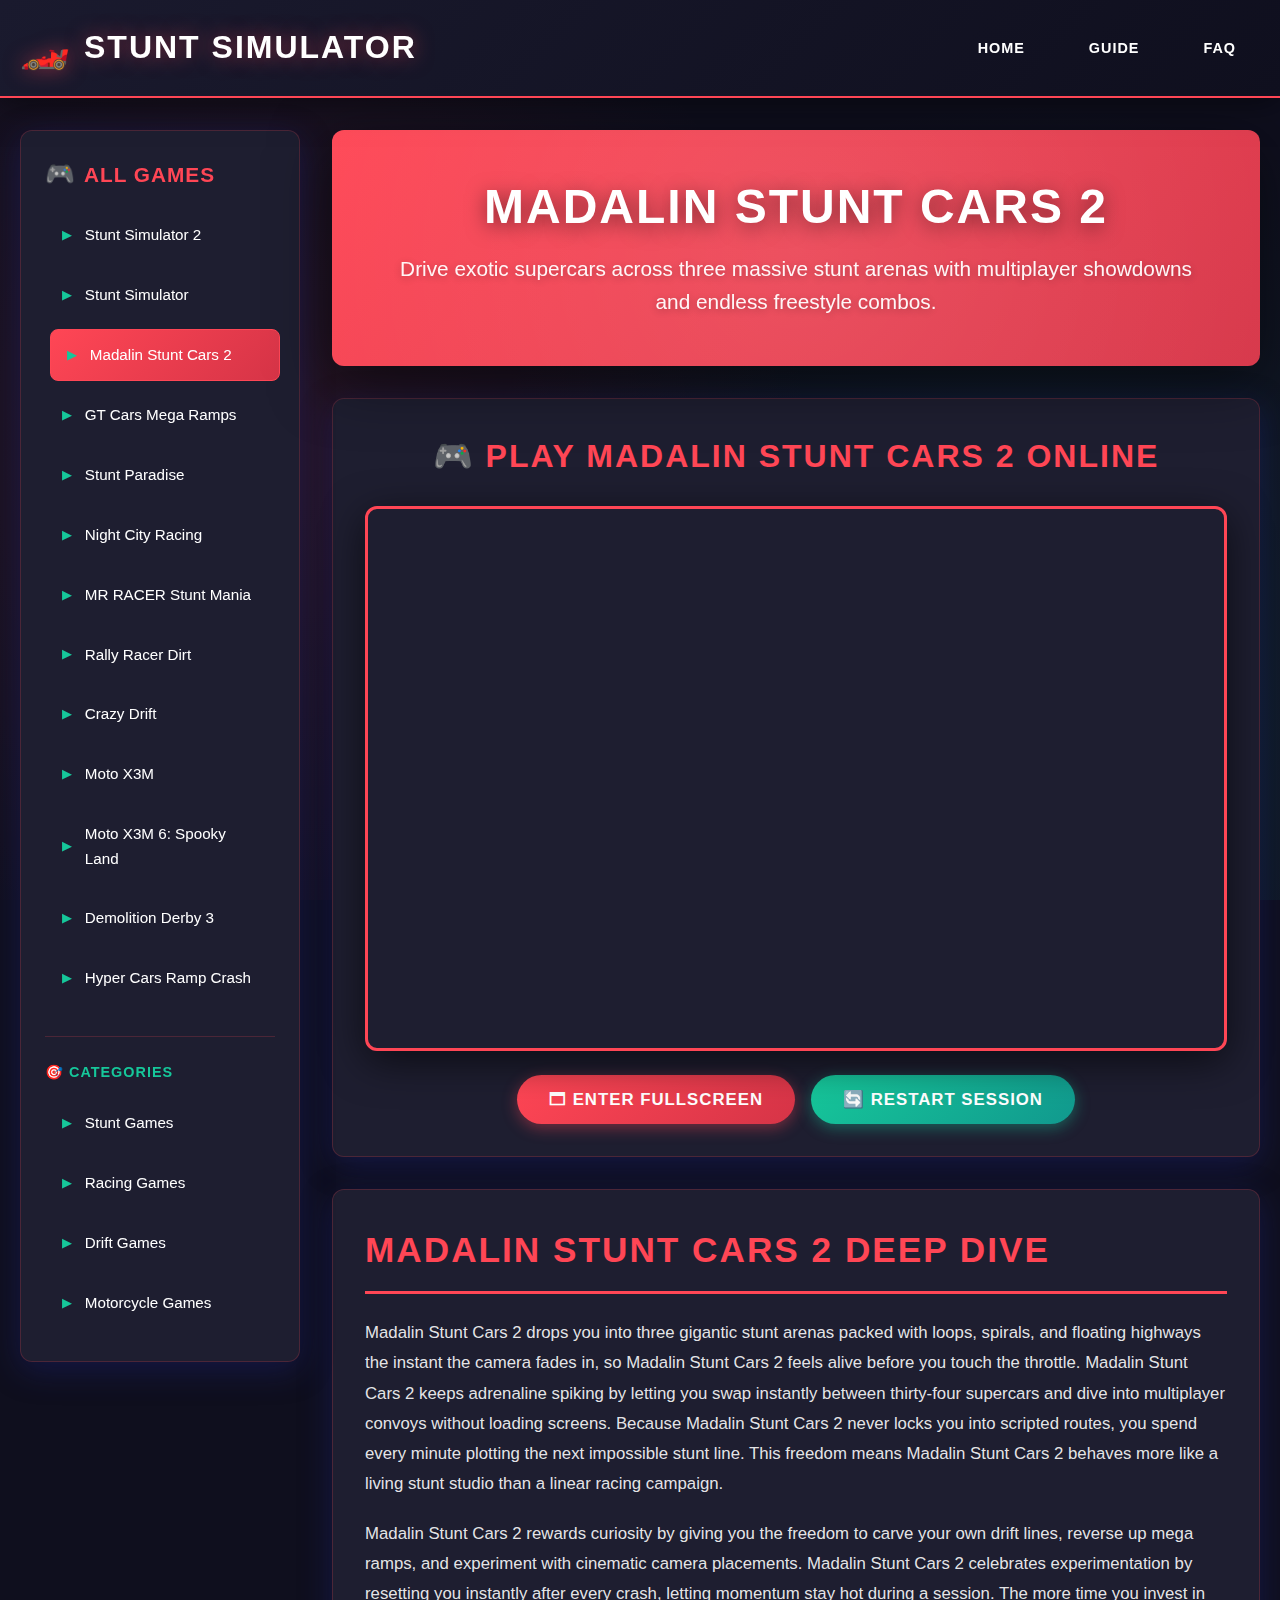
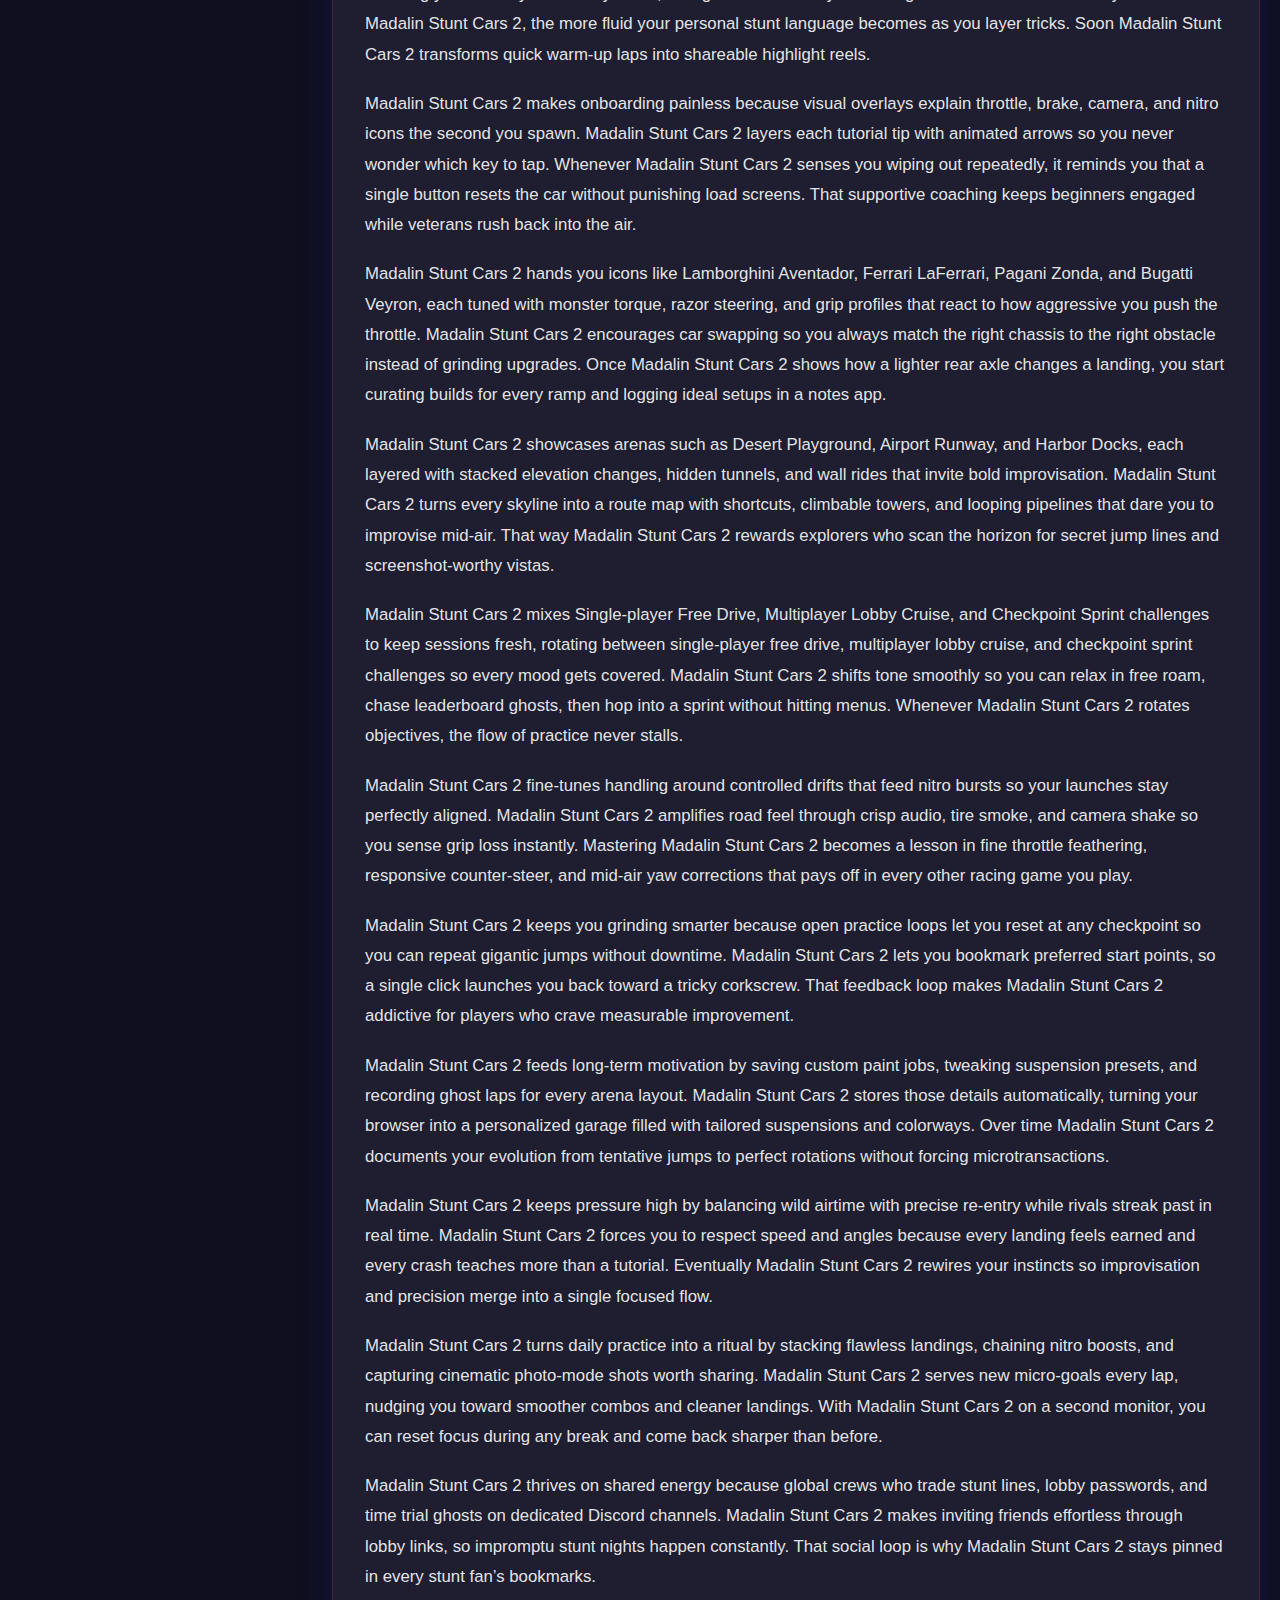
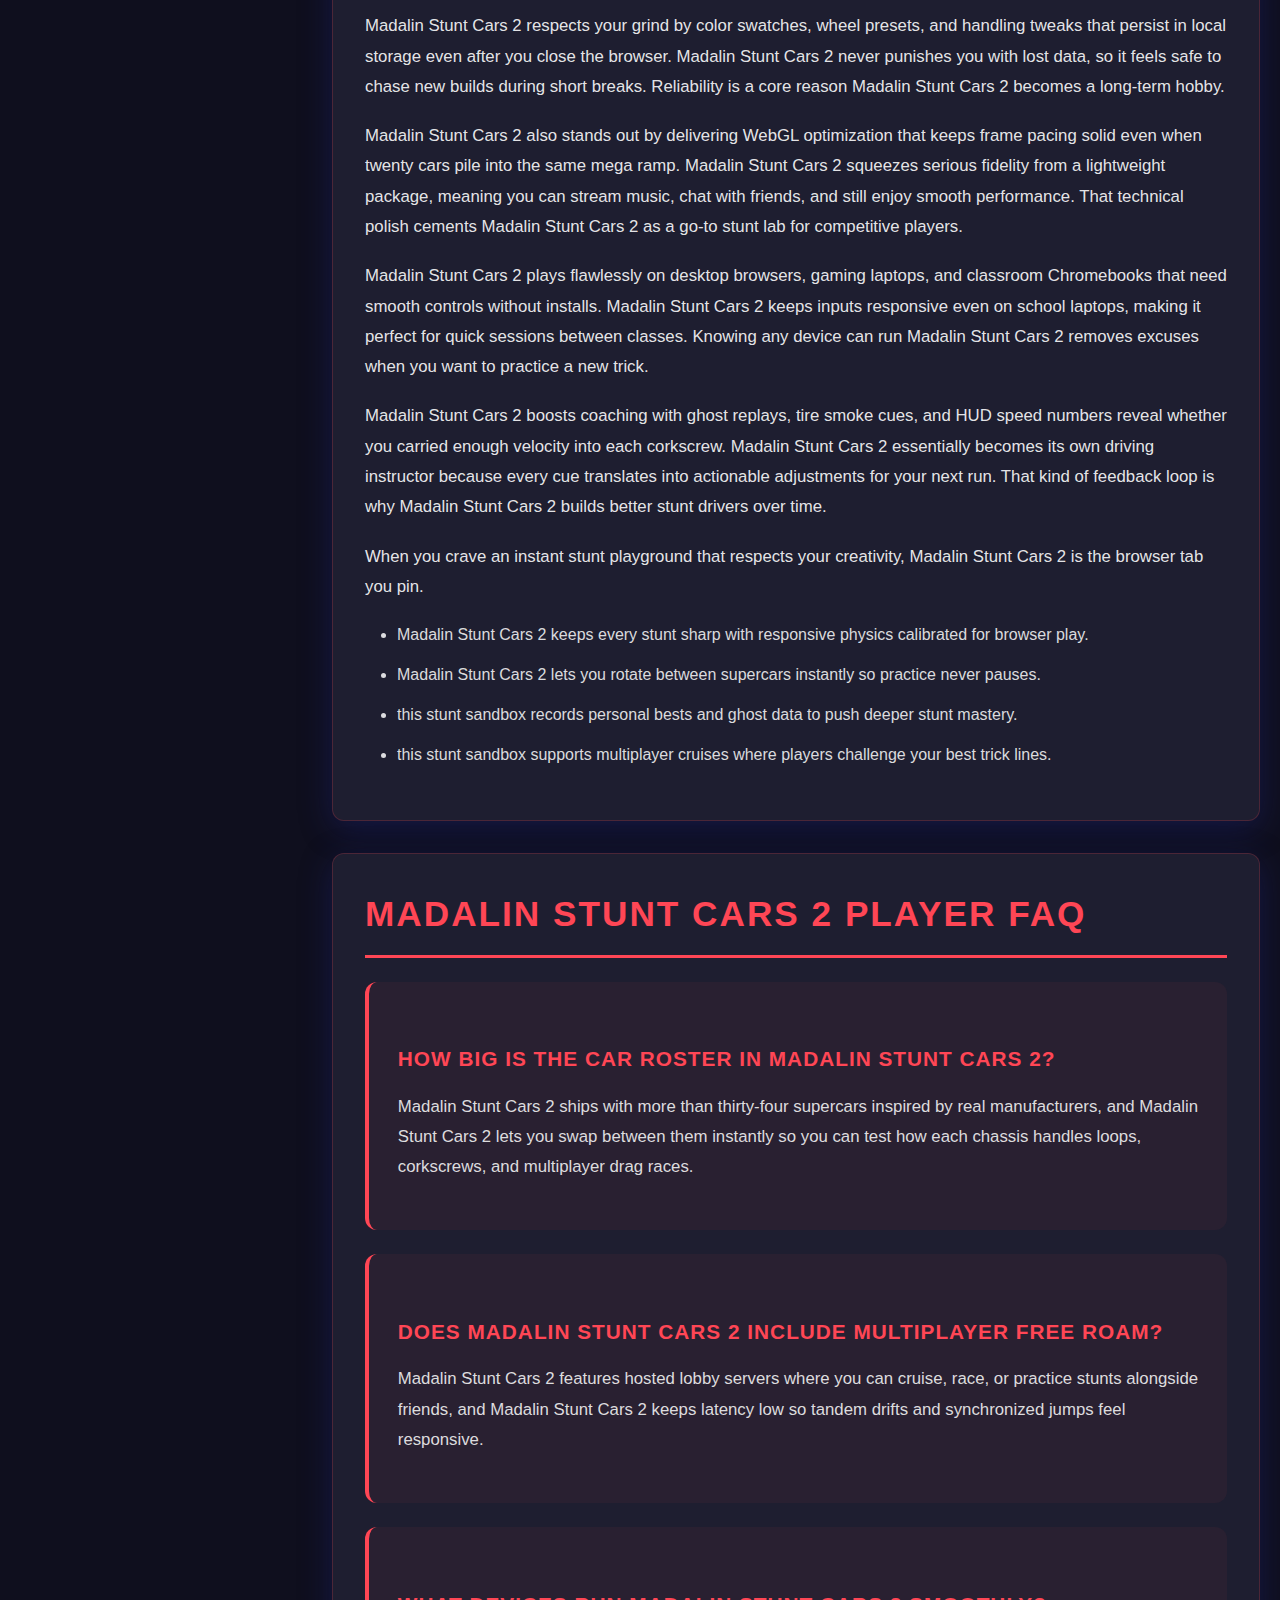
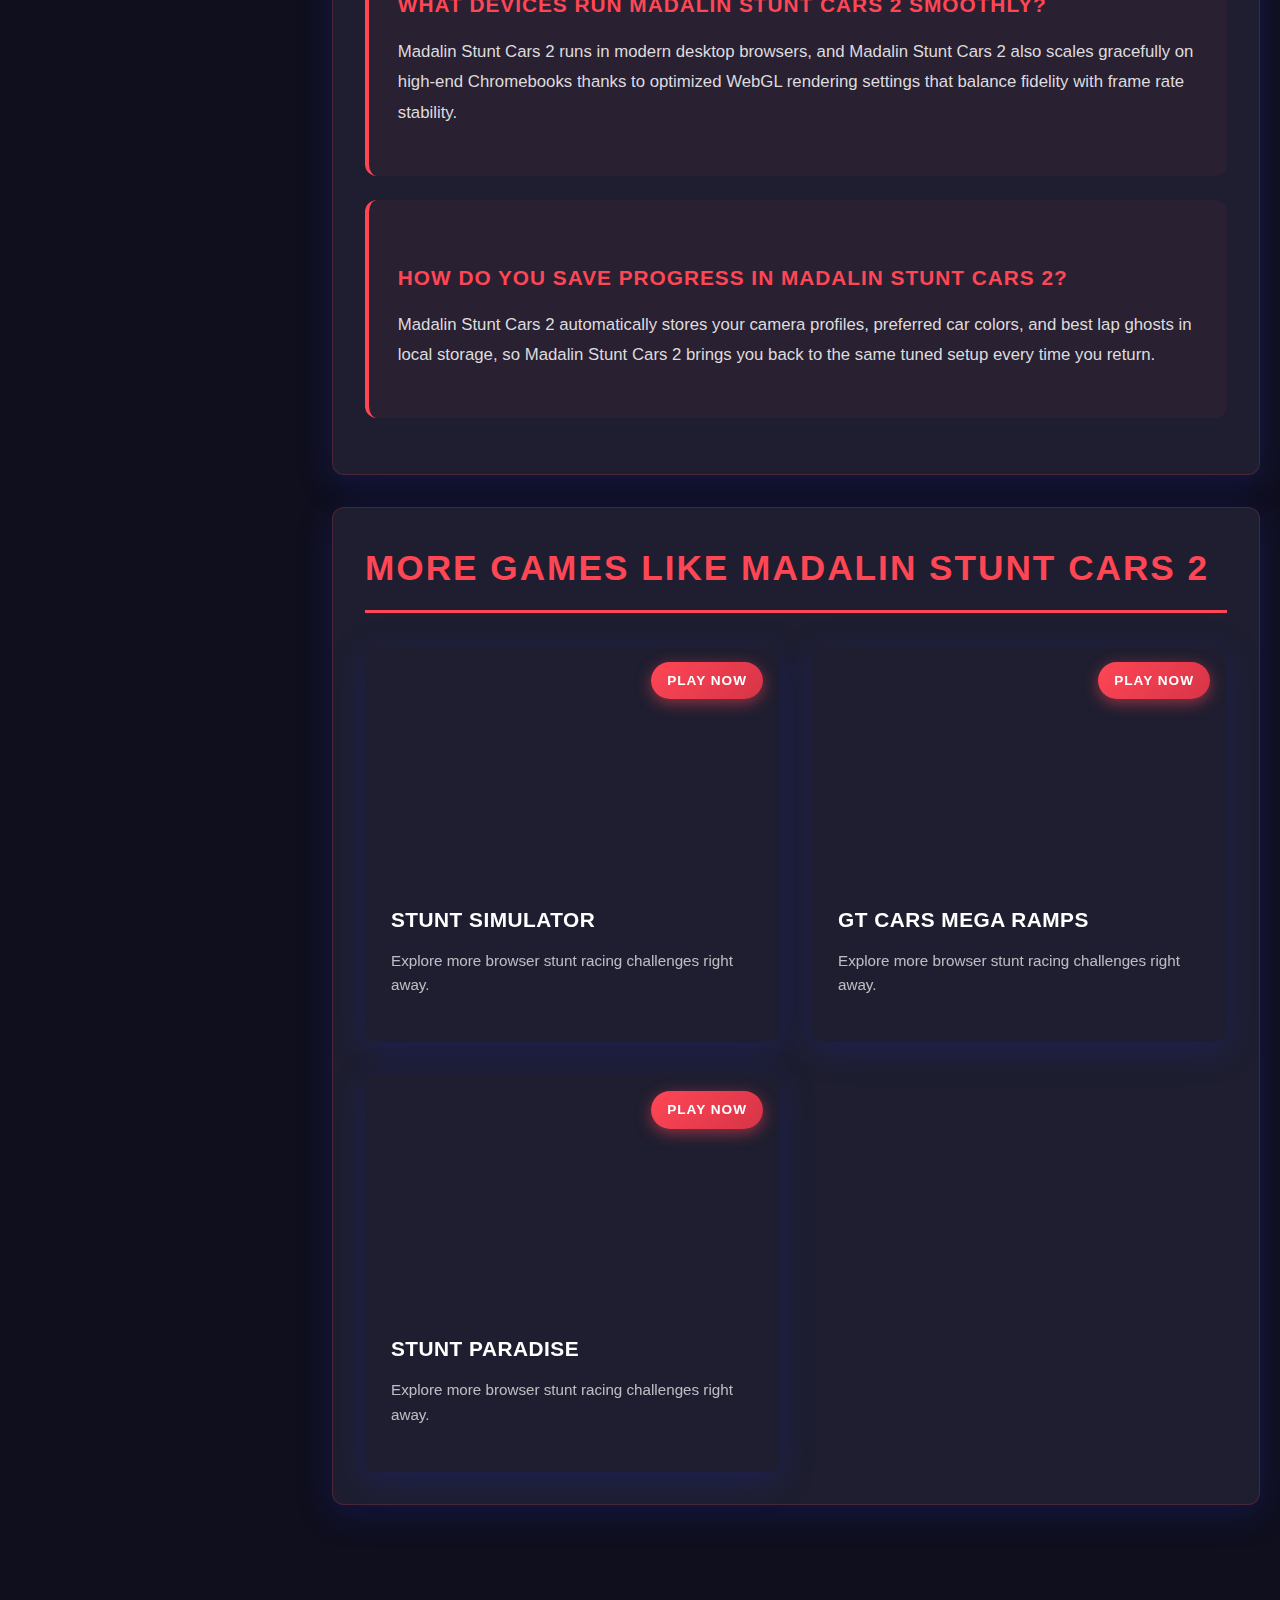
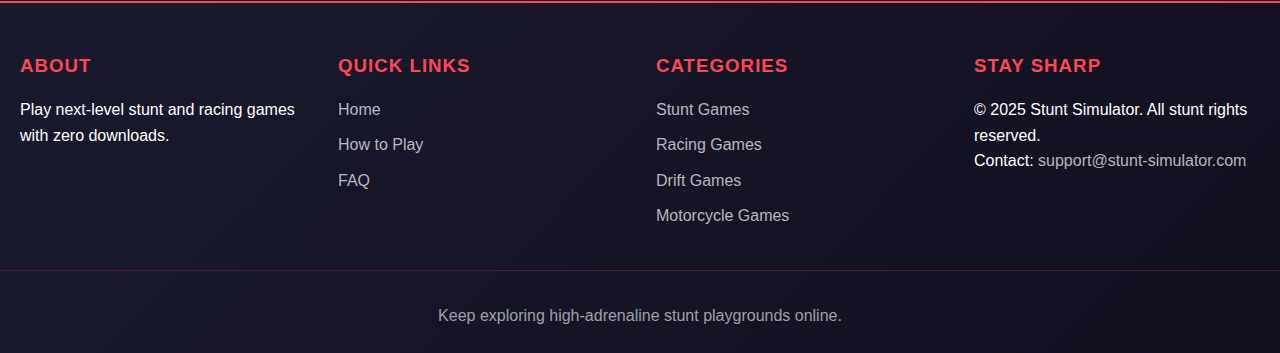
<file: games/madalin-stunt-cars-2.html>
<!DOCTYPE html>
        <html lang="en">
        <head>
            <meta charset="UTF-8">
            <meta name="viewport" content="width=device-width, initial-scale=1.0">
            <title>Madalin Stunt Cars 2 Online - Extreme Stunt Sandbox</title>
            <meta name="description" content="Drive supercars across Madalin Stunt Cars 2 arenas, conquer loops, mega ramps, and multiplayer lobby races with instant browser play and full stunt freedom.">
            <meta name="keywords" content="Madalin Stunt Cars 2, stunt sandbox, multiplayer car game, open world racing, browser stunt game">
            <link rel="canonical" href="https://stunt-simulator.com/games/madalin-stunt-cars-2.html">
            <link rel="icon" type="image/x-icon" href="/favicon.ico">
            <link rel="stylesheet" href="../css/style.css">
            <link rel="preconnect" href="https://unblocked-games.s3.amazonaws.com" crossorigin>
            <link rel="preconnect" href="https://imgs.crazygames.com" crossorigin>
            <link rel="preconnect" href="https://games.crazygames.com" crossorigin>
            <link rel="preconnect" href="https://www.googletagmanager.com" crossorigin>
            <link rel="preconnect" href="https://www.clarity.ms" crossorigin>
            <meta property="og:type" content="website">
            <meta property="og:title" content="Madalin Stunt Cars 2 Online - Extreme Stunt Sandbox">
            <meta property="og:description" content="Drive supercars across Madalin Stunt Cars 2 arenas, conquer loops, mega ramps, and multiplayer lobby races with instant browser play and full stunt freedom.">
            <meta property="og:url" content="https://stunt-simulator.com/games/madalin-stunt-cars-2.html">
            <meta property="og:image" content="https://imgs.crazygames.com/games/madalin-stunt-cars-2/cover_16x9-1695113654654.png?metadata=none&quality=75&width=400">
            <meta name="twitter:card" content="summary_large_image">
            <meta name="twitter:title" content="Madalin Stunt Cars 2 Online - Extreme Stunt Sandbox">
            <meta name="twitter:description" content="Drive supercars across Madalin Stunt Cars 2 arenas, conquer loops, mega ramps, and multiplayer lobby races with instant browser play and full stunt freedom.">
            <meta name="twitter:image" content="https://imgs.crazygames.com/games/madalin-stunt-cars-2/cover_16x9-1695113654654.png?metadata=none&quality=75&width=400">
            <meta name="twitter:url" content="https://stunt-simulator.com/games/madalin-stunt-cars-2.html">
            <!-- Google tag (gtag.js) -->
            <script async src="https://www.googletagmanager.com/gtag/js?id=G-FVE0CPLEFJ"></script>
            <script>
                window.dataLayer = window.dataLayer || [];
                function gtag(){dataLayer.push(arguments);}
                gtag('js', new Date());
                gtag('config', 'G-FVE0CPLEFJ');
            </script>
            <script type="text/javascript">
                (function(c,l,a,r,i,t,y){
                    c[a]=c[a]||function(){(c[a].q=c[a].q||[]).push(arguments)};
                    t=l.createElement(r);t.async=1;t.src="https://www.clarity.ms/tag/"+i;
                    y=l.getElementsByTagName(r)[0];y.parentNode.insertBefore(t,y);
                })(window, document, "clarity", "script", "tw8788dvi1");
            </script>
            <script type="application/ld+json">
            {
                "@context": "https://schema.org",
                "@type": "VideoGame",
                "name": "Madalin Stunt Cars 2",
                "url": "https://stunt-simulator.com/games/madalin-stunt-cars-2.html",
                "applicationCategory": "GameApplication",
                "operatingSystem": "Web Browser",
                "genre": "Racing",
                "playMode": ["SinglePlayer", "MultiPlayer"],
                "description": "Drive supercars across Madalin Stunt Cars 2 arenas, conquer loops, mega ramps, and multiplayer lobby races with instant browser play and full stunt freedom."
            }
            </script>
        </head>
        <body data-game-slug="madalin-stunt-cars-2">
            <header class="header">
                <div class="header-container">
                    <a href="/" class="logo">
                        <span class="logo-icon">🏎️</span>
                        <span>Stunt Simulator</span>
                    </a>
                    <nav class="nav">
                        <ul>
                            <li><a href="/">Home</a></li>
                            <li><a href="#how-to-play">Guide</a></li>
                            <li><a href="#faq">FAQ</a></li>
                        </ul>
                    </nav>
                </div>
            </header>
            <div class="main-layout">
                <aside class="sidebar">
                    <h3>All Games</h3>
                    <ul class="sidebar-games">
                        <li><a href="/" class="">Stunt Simulator 2</a></li>
<li><a href="/games/stunt-simulator.html" class="">Stunt Simulator</a></li>
<li><a href="/games/madalin-stunt-cars-2.html" class="active">Madalin Stunt Cars 2</a></li>
<li><a href="/games/gt-cars-mega-ramps.html" class="">GT Cars Mega Ramps</a></li>
<li><a href="/games/stunt-paradise.html" class="">Stunt Paradise</a></li>
<li><a href="/games/night-city-racing.html" class="">Night City Racing</a></li>
<li><a href="/games/mr-racer-stunt-mania.html" class="">MR RACER Stunt Mania</a></li>
<li><a href="/games/rally-racer-dirt.html" class="">Rally Racer Dirt</a></li>
<li><a href="/games/crazy-drift.html" class="">Crazy Drift</a></li>
<li><a href="/games/moto-x3m.html" class="">Moto X3M</a></li>
<li><a href="/games/moto-x3m-spooky-land.html" class="">Moto X3M 6: Spooky Land</a></li>
<li><a href="/games/demolition-derby-3.html" class="">Demolition Derby 3</a></li>
<li><a href="/games/hyper-cars-ramp-crash.html" class="">Hyper Cars Ramp Crash</a></li>
                    </ul>
                    <div class="sidebar-category">
                        <h4>🎯 Categories</h4>
                        <ul class="sidebar-games">
                            <li><a href="/#stunt-games">Stunt Games</a></li>
                            <li><a href="/#racing-games">Racing Games</a></li>
                            <li><a href="/#drift-games">Drift Games</a></li>
                            <li><a href="/#motorcycle-games">Motorcycle Games</a></li>
                        </ul>
                    </div>
                </aside>
                <main class="main-content">
                    <div class="hero">
                        <div class="hero-content">
                            <h1>MADALIN STUNT CARS 2</h1>
                            <p>Drive exotic supercars across three massive stunt arenas with multiplayer showdowns and endless freestyle combos.</p>
                        </div>
                    </div>
                    <div class="game-wrapper">
                        <h2>🎮 Play Madalin Stunt Cars 2 Online</h2>
                        <div class="game-container">
                            <iframe class="game-iframe" src="https://games.crazygames.com/en_US/madalin-stunt-cars-2/index.html" frameborder="0" allowfullscreen allow="autoplay; fullscreen" title="Madalin Stunt Cars 2"></iframe>
                        </div>
                        <div class="game-controls">
                            <button class="btn" id="fullscreenBtn">🗖 Enter Fullscreen</button>
                            <button class="btn btn-secondary" onclick="window.location.reload()">🔄 Restart Session</button>
                        </div>
                    </div>
                    <div class="content-section" id="how-to-play">
                        <h2>Madalin Stunt Cars 2 Deep Dive</h2>
                        <p>Madalin Stunt Cars 2 drops you into three gigantic stunt arenas packed with loops, spirals, and floating highways the instant the camera fades in, so Madalin Stunt Cars 2 feels alive before you touch the throttle. Madalin Stunt Cars 2 keeps adrenaline spiking by letting you swap instantly between thirty-four supercars and dive into multiplayer convoys without loading screens. Because Madalin Stunt Cars 2 never locks you into scripted routes, you spend every minute plotting the next impossible stunt line. This freedom means Madalin Stunt Cars 2 behaves more like a living stunt studio than a linear racing campaign.</p>
<p>Madalin Stunt Cars 2 rewards curiosity by giving you the freedom to carve your own drift lines, reverse up mega ramps, and experiment with cinematic camera placements. Madalin Stunt Cars 2 celebrates experimentation by resetting you instantly after every crash, letting momentum stay hot during a session. The more time you invest in Madalin Stunt Cars 2, the more fluid your personal stunt language becomes as you layer tricks. Soon Madalin Stunt Cars 2 transforms quick warm-up laps into shareable highlight reels.</p>
<p>Madalin Stunt Cars 2 makes onboarding painless because visual overlays explain throttle, brake, camera, and nitro icons the second you spawn. Madalin Stunt Cars 2 layers each tutorial tip with animated arrows so you never wonder which key to tap. Whenever Madalin Stunt Cars 2 senses you wiping out repeatedly, it reminds you that a single button resets the car without punishing load screens. That supportive coaching keeps beginners engaged while veterans rush back into the air.</p>
<p>Madalin Stunt Cars 2 hands you icons like Lamborghini Aventador, Ferrari LaFerrari, Pagani Zonda, and Bugatti Veyron, each tuned with monster torque, razor steering, and grip profiles that react to how aggressive you push the throttle. Madalin Stunt Cars 2 encourages car swapping so you always match the right chassis to the right obstacle instead of grinding upgrades. Once Madalin Stunt Cars 2 shows how a lighter rear axle changes a landing, you start curating builds for every ramp and logging ideal setups in a notes app.</p>
<p>Madalin Stunt Cars 2 showcases arenas such as Desert Playground, Airport Runway, and Harbor Docks, each layered with stacked elevation changes, hidden tunnels, and wall rides that invite bold improvisation. Madalin Stunt Cars 2 turns every skyline into a route map with shortcuts, climbable towers, and looping pipelines that dare you to improvise mid-air. That way Madalin Stunt Cars 2 rewards explorers who scan the horizon for secret jump lines and screenshot-worthy vistas.</p>
<p>Madalin Stunt Cars 2 mixes Single-player Free Drive, Multiplayer Lobby Cruise, and Checkpoint Sprint challenges to keep sessions fresh, rotating between single-player free drive, multiplayer lobby cruise, and checkpoint sprint challenges so every mood gets covered. Madalin Stunt Cars 2 shifts tone smoothly so you can relax in free roam, chase leaderboard ghosts, then hop into a sprint without hitting menus. Whenever Madalin Stunt Cars 2 rotates objectives, the flow of practice never stalls.</p>
<p>Madalin Stunt Cars 2 fine-tunes handling around controlled drifts that feed nitro bursts so your launches stay perfectly aligned. Madalin Stunt Cars 2 amplifies road feel through crisp audio, tire smoke, and camera shake so you sense grip loss instantly. Mastering Madalin Stunt Cars 2 becomes a lesson in fine throttle feathering, responsive counter-steer, and mid-air yaw corrections that pays off in every other racing game you play.</p>
<p>Madalin Stunt Cars 2 keeps you grinding smarter because open practice loops let you reset at any checkpoint so you can repeat gigantic jumps without downtime. Madalin Stunt Cars 2 lets you bookmark preferred start points, so a single click launches you back toward a tricky corkscrew. That feedback loop makes Madalin Stunt Cars 2 addictive for players who crave measurable improvement.</p>
<p>Madalin Stunt Cars 2 feeds long-term motivation by saving custom paint jobs, tweaking suspension presets, and recording ghost laps for every arena layout. Madalin Stunt Cars 2 stores those details automatically, turning your browser into a personalized garage filled with tailored suspensions and colorways. Over time Madalin Stunt Cars 2 documents your evolution from tentative jumps to perfect rotations without forcing microtransactions.</p>
<p>Madalin Stunt Cars 2 keeps pressure high by balancing wild airtime with precise re-entry while rivals streak past in real time. Madalin Stunt Cars 2 forces you to respect speed and angles because every landing feels earned and every crash teaches more than a tutorial. Eventually Madalin Stunt Cars 2 rewires your instincts so improvisation and precision merge into a single focused flow.</p>
<p>Madalin Stunt Cars 2 turns daily practice into a ritual by stacking flawless landings, chaining nitro boosts, and capturing cinematic photo-mode shots worth sharing. Madalin Stunt Cars 2 serves new micro-goals every lap, nudging you toward smoother combos and cleaner landings. With Madalin Stunt Cars 2 on a second monitor, you can reset focus during any break and come back sharper than before.</p>
<p>Madalin Stunt Cars 2 thrives on shared energy because global crews who trade stunt lines, lobby passwords, and time trial ghosts on dedicated Discord channels. Madalin Stunt Cars 2 makes inviting friends effortless through lobby links, so impromptu stunt nights happen constantly. That social loop is why Madalin Stunt Cars 2 stays pinned in every stunt fan’s bookmarks.</p>
<p>Madalin Stunt Cars 2 respects your grind by color swatches, wheel presets, and handling tweaks that persist in local storage even after you close the browser. Madalin Stunt Cars 2 never punishes you with lost data, so it feels safe to chase new builds during short breaks. Reliability is a core reason Madalin Stunt Cars 2 becomes a long-term hobby.</p>
<p>Madalin Stunt Cars 2 also stands out by delivering WebGL optimization that keeps frame pacing solid even when twenty cars pile into the same mega ramp. Madalin Stunt Cars 2 squeezes serious fidelity from a lightweight package, meaning you can stream music, chat with friends, and still enjoy smooth performance. That technical polish cements Madalin Stunt Cars 2 as a go-to stunt lab for competitive players.</p>
<p>Madalin Stunt Cars 2 plays flawlessly on desktop browsers, gaming laptops, and classroom Chromebooks that need smooth controls without installs. Madalin Stunt Cars 2 keeps inputs responsive even on school laptops, making it perfect for quick sessions between classes. Knowing any device can run Madalin Stunt Cars 2 removes excuses when you want to practice a new trick.</p>
<p>Madalin Stunt Cars 2 boosts coaching with ghost replays, tire smoke cues, and HUD speed numbers reveal whether you carried enough velocity into each corkscrew. Madalin Stunt Cars 2 essentially becomes its own driving instructor because every cue translates into actionable adjustments for your next run. That kind of feedback loop is why Madalin Stunt Cars 2 builds better stunt drivers over time.</p>
<p>When you crave an instant stunt playground that respects your creativity, Madalin Stunt Cars 2 is the browser tab you pin.</p><ul><li>Madalin Stunt Cars 2 keeps every stunt sharp with responsive physics calibrated for browser play.</li><li>Madalin Stunt Cars 2 lets you rotate between supercars instantly so practice never pauses.</li><li>this stunt sandbox records personal bests and ghost data to push deeper stunt mastery.</li><li>this stunt sandbox supports multiplayer cruises where players challenge your best trick lines.</li></ul>
                    </div>

                    <div class="content-section" id="faq">
                        <h2>Madalin Stunt Cars 2 Player FAQ</h2>
                        <div class="faq-item">
    <h3>How big is the car roster in Madalin Stunt Cars 2?</h3>
    <p>Madalin Stunt Cars 2 ships with more than thirty-four supercars inspired by real manufacturers, and Madalin Stunt Cars 2 lets you swap between them instantly so you can test how each chassis handles loops, corkscrews, and multiplayer drag races.</p>
</div>
<div class="faq-item">
    <h3>Does Madalin Stunt Cars 2 include multiplayer free roam?</h3>
    <p>Madalin Stunt Cars 2 features hosted lobby servers where you can cruise, race, or practice stunts alongside friends, and Madalin Stunt Cars 2 keeps latency low so tandem drifts and synchronized jumps feel responsive.</p>
</div>
<div class="faq-item">
    <h3>What devices run Madalin Stunt Cars 2 smoothly?</h3>
    <p>Madalin Stunt Cars 2 runs in modern desktop browsers, and Madalin Stunt Cars 2 also scales gracefully on high-end Chromebooks thanks to optimized WebGL rendering settings that balance fidelity with frame rate stability.</p>
</div>
<div class="faq-item">
    <h3>How do you save progress in Madalin Stunt Cars 2?</h3>
    <p>Madalin Stunt Cars 2 automatically stores your camera profiles, preferred car colors, and best lap ghosts in local storage, so Madalin Stunt Cars 2 brings you back to the same tuned setup every time you return.</p>
</div>
                    </div>
                    <div class="content-section">
                        <h2>More Games Like Madalin Stunt Cars 2</h2>
                        <div class="games-grid">
                            <a href="/games/stunt-simulator.html" class="game-card">
    <div class="play-badge">Play Now</div>
    <img loading="lazy" src="https://unblocked-games.s3.amazonaws.com/media/posts/18/stuntsimulator.jpg" alt="Stunt Simulator">
    <div class="game-card-content">
        <h3>Stunt Simulator</h3>
        <p>Explore more browser stunt racing challenges right away.</p>
    </div>
</a>
<a href="/games/gt-cars-mega-ramps.html" class="game-card">
    <div class="play-badge">Play Now</div>
    <img loading="lazy" src="https://imgs.crazygames.com/gt-cars-mega-ramps_16x9/20241106064118/gt-cars-mega-ramps_16x9-cover?metadata=none&quality=75&width=400" alt="GT Cars Mega Ramps">
    <div class="game-card-content">
        <h3>GT Cars Mega Ramps</h3>
        <p>Explore more browser stunt racing challenges right away.</p>
    </div>
</a>
<a href="/games/stunt-paradise.html" class="game-card">
    <div class="play-badge">Play Now</div>
    <img loading="lazy" src="https://imgs.crazygames.com/stunt-paradise_16x9/20250306034851/stunt-paradise_16x9-cover?metadata=none&quality=75&width=400" alt="Stunt Paradise">
    <div class="game-card-content">
        <h3>Stunt Paradise</h3>
        <p>Explore more browser stunt racing challenges right away.</p>
    </div>
</a>
                        </div>
                    </div>
                </main>
            </div>
            <footer class="footer">
                <div class="footer-content">
                    <div class="footer-section">
                        <h3>About</h3>
                        <p>Play next-level stunt and racing games with zero downloads.</p>
                    </div>
                    <div class="footer-section">
                        <h3>Quick Links</h3>
                        <ul>
                            <li><a href="/">Home</a></li>
                            <li><a href="/#how-to-play">How to Play</a></li>
                            <li><a href="/#faq">FAQ</a></li>
                        </ul>
                    </div>
                    <div class="footer-section">
                        <h3>Categories</h3>
                        <ul>
                            <li><a href="/#stunt-games">Stunt Games</a></li>
                            <li><a href="/#racing-games">Racing Games</a></li>
                            <li><a href="/#drift-games">Drift Games</a></li>
                            <li><a href="/#motorcycle-games">Motorcycle Games</a></li>
                        </ul>
                    </div>
                    <div class="footer-section">
                        <h3>Stay Sharp</h3>
                        <p>© 2025 Stunt Simulator. All stunt rights reserved.</p>
                        <p>Contact: <a href="mailto:support@stunt-simulator.com">support@stunt-simulator.com</a></p>
                    </div>
                </div>
                <div class="footer-bottom">
                    <p>Keep exploring high-adrenaline stunt playgrounds online.</p>
                </div>
            </footer>
            <script src="../js/games-data.js"></script>
            <script src="../js/main.js"></script>
        </body>
            <!-- FAQ rich results -->
            <script type="application/ld+json">
            {
              "@context": "https://schema.org",
              "@type": "FAQPage",
              "mainEntity": [
                {"@type":"Question","name":"How do I play Madalin Stunt Cars 2?","acceptedAnswer":{"@type":"Answer","text":"Press WASD or arrow keys to drive, Space to brake. Use Nitro for flips on ramps. Play instantly in your browser."}},
                {"@type":"Question","name":"Can I play Madalin Stunt Cars 2 without download?","acceptedAnswer":{"@type":"Answer","text":"Yes. It runs fully in the browser with no install and usually works on school devices (unblocked)."}},
                {"@type":"Question","name":"Does Madalin Stunt Cars 2 support controllers?","acceptedAnswer":{"@type":"Answer","text":"Most modern gamepads are detected automatically. You can adjust sensitivity in the game settings when available."}},
                {"@type":"Question","name":"Any tips for Madalin Stunt Cars 2 beginners?","acceptedAnswer":{"@type":"Answer","text":"Start with smaller ramps, feather Nitro, and learn quick reset hotkeys to retry lines fast."}}
              ]
            }
            </script>
        </html>
</file>
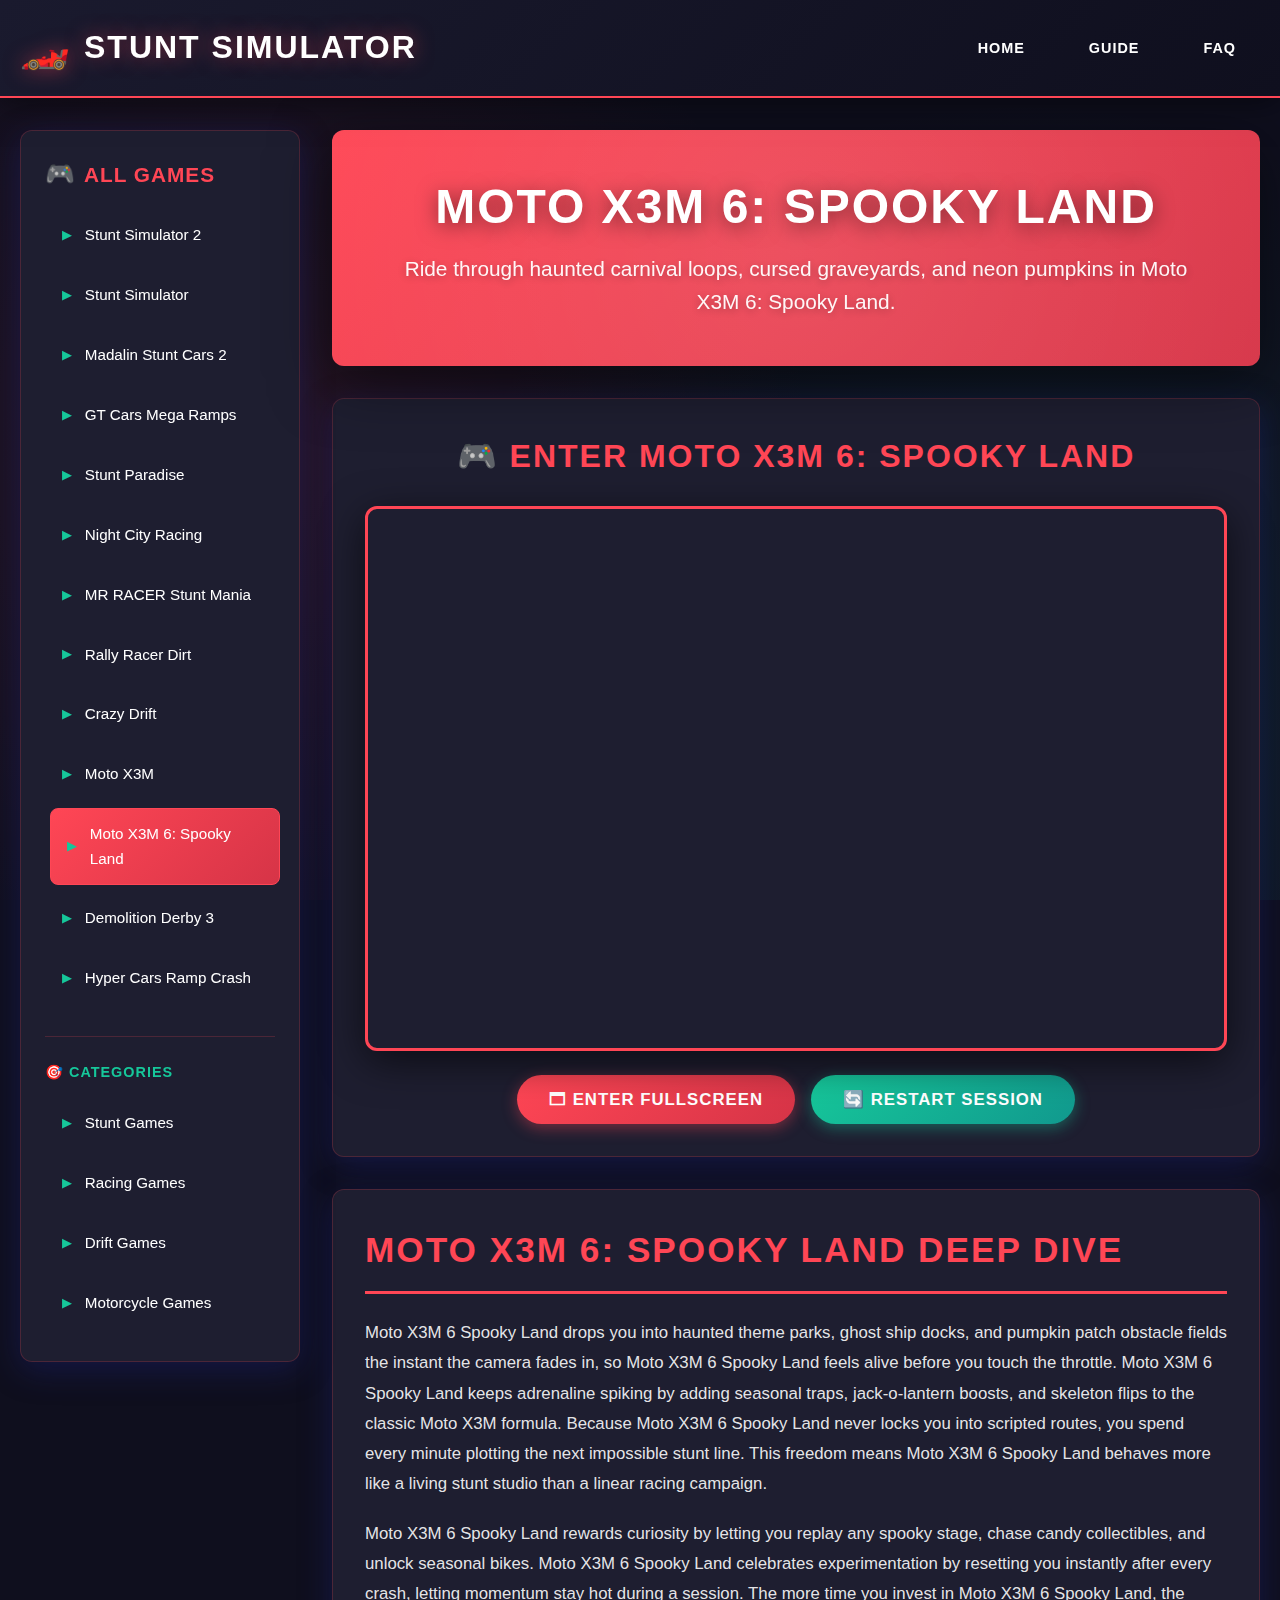
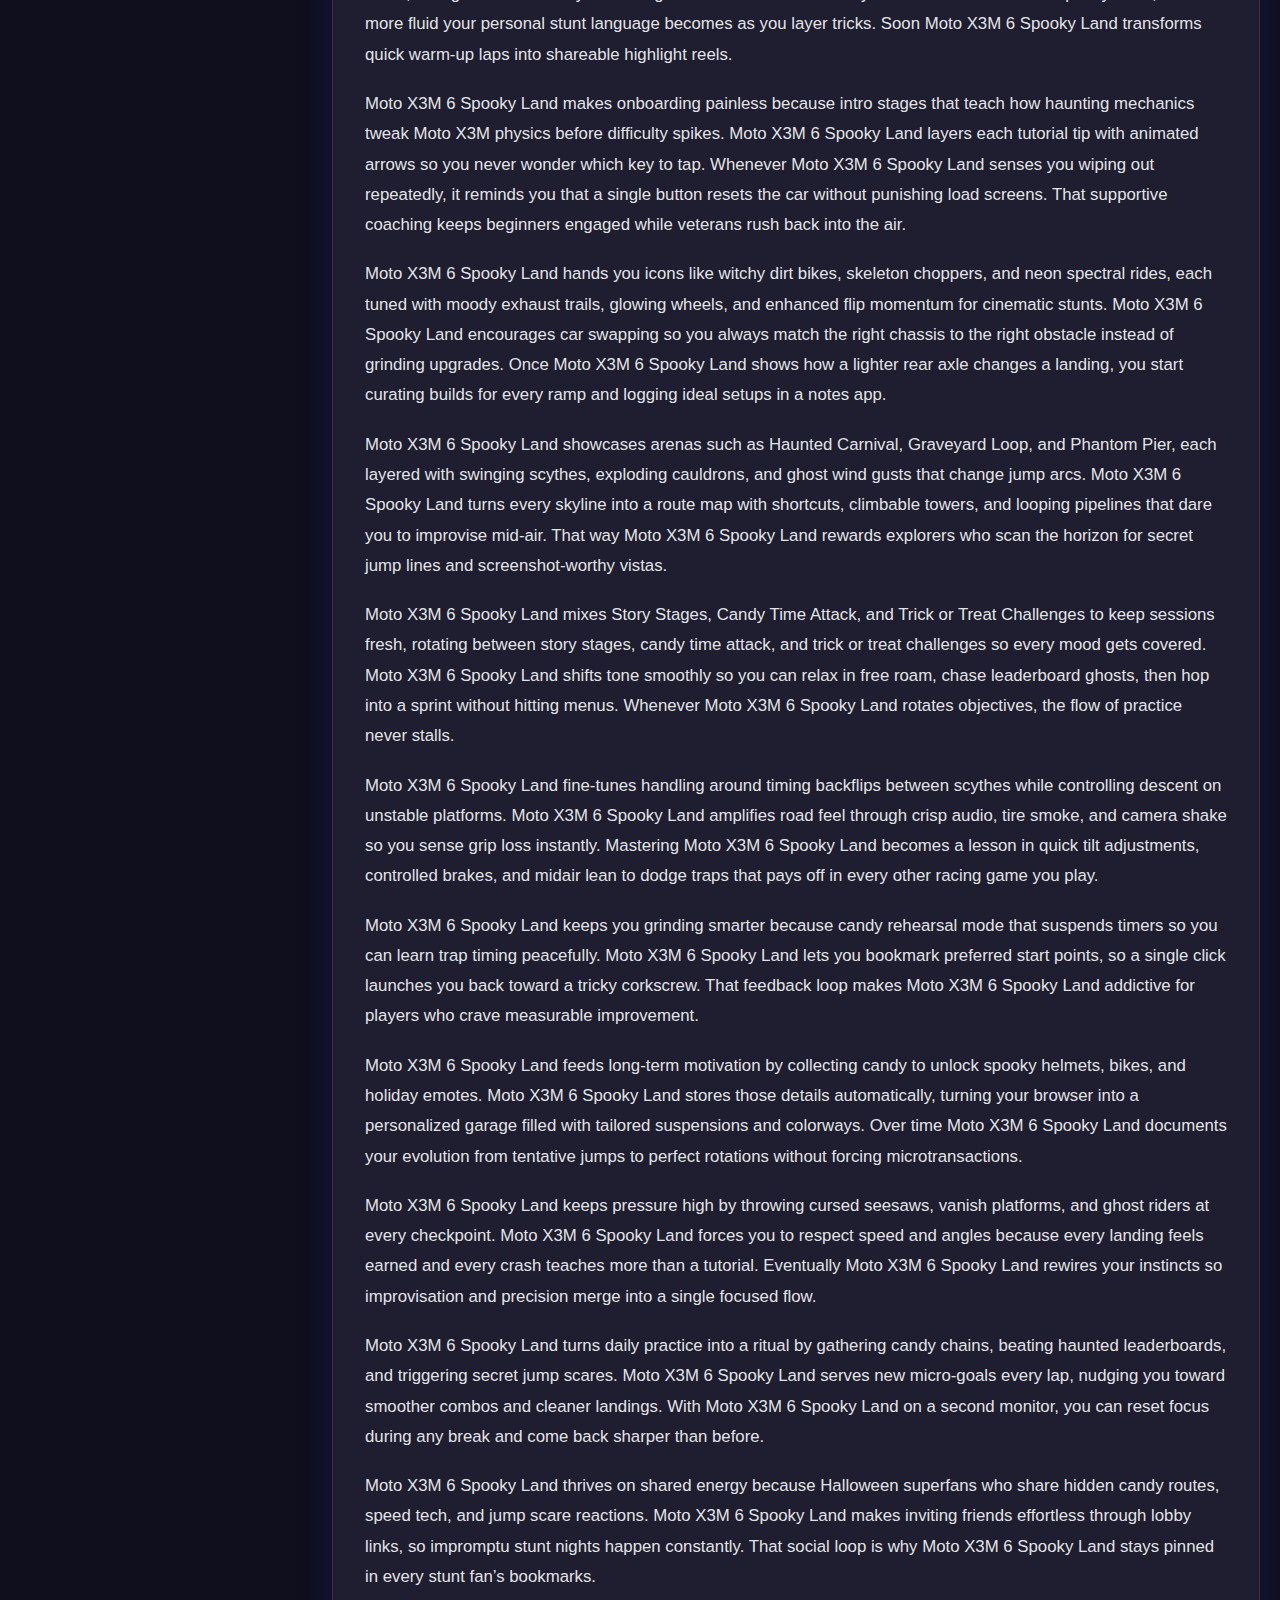
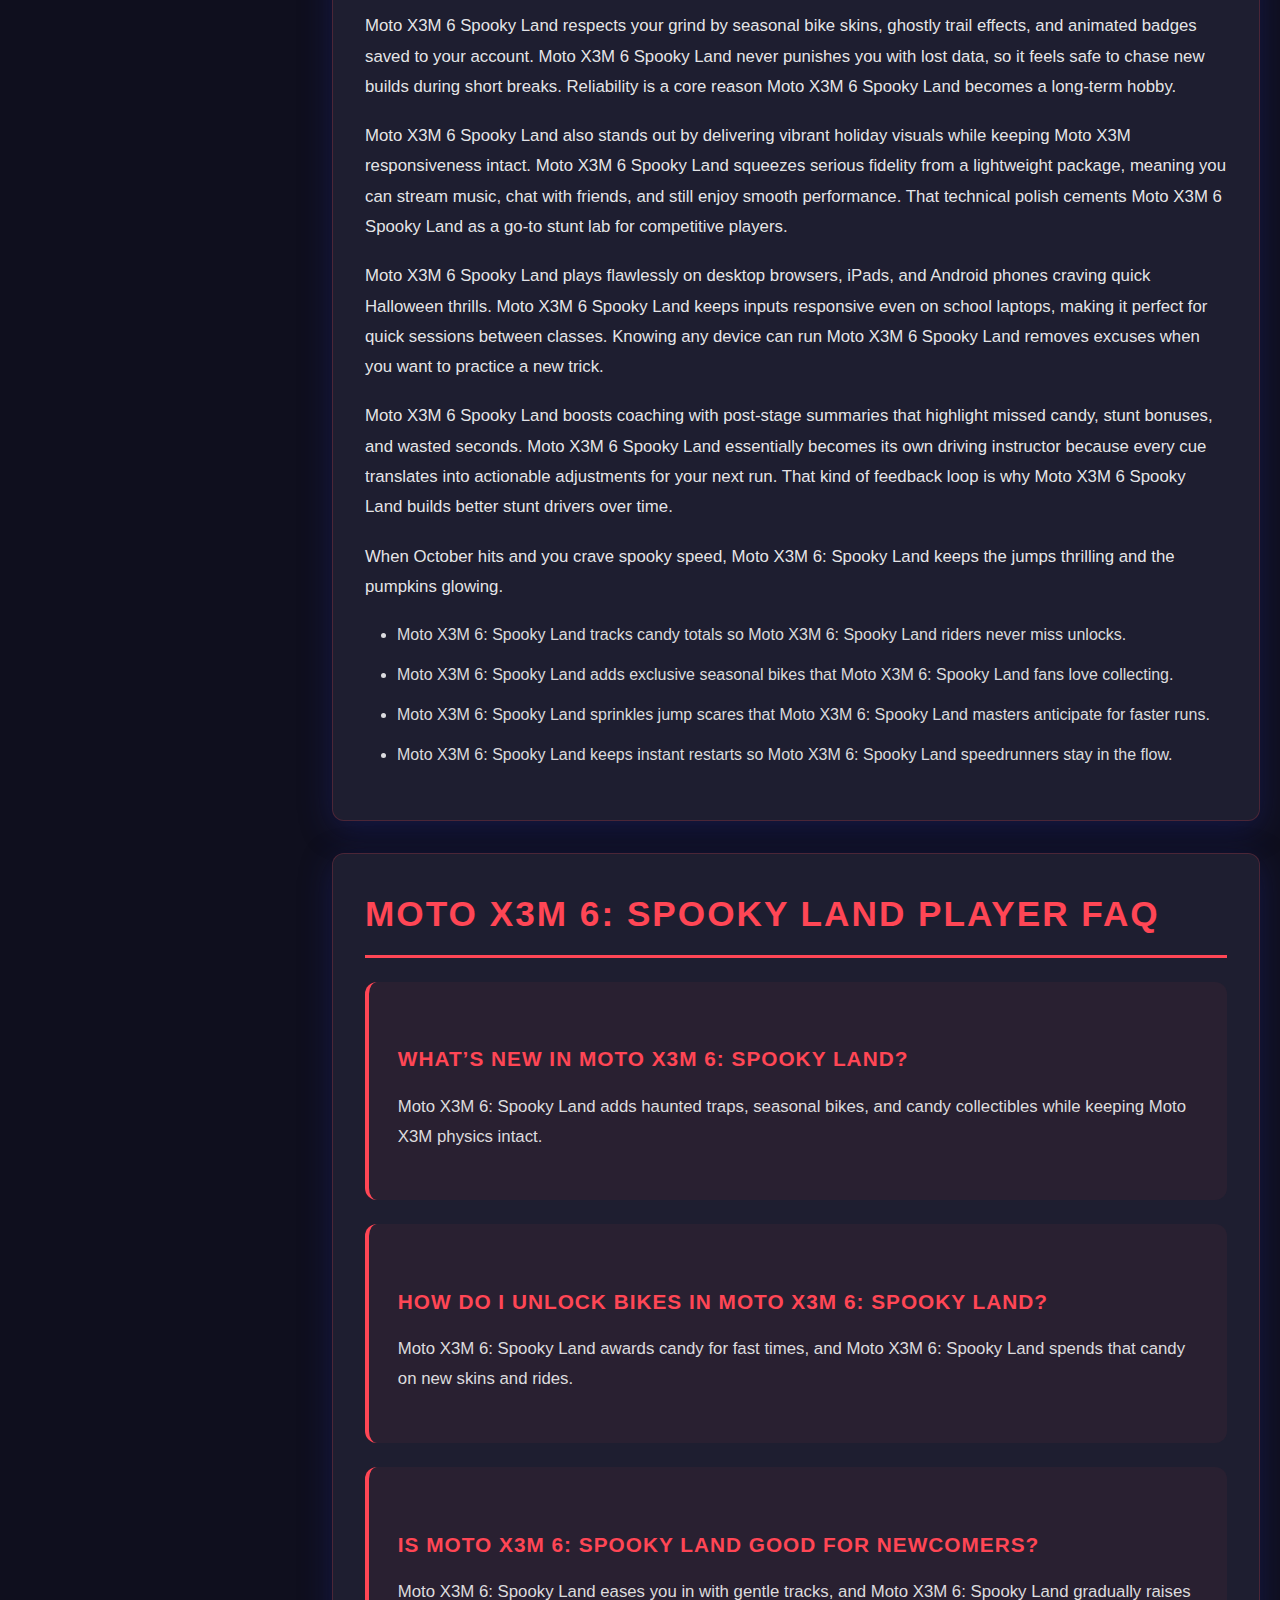
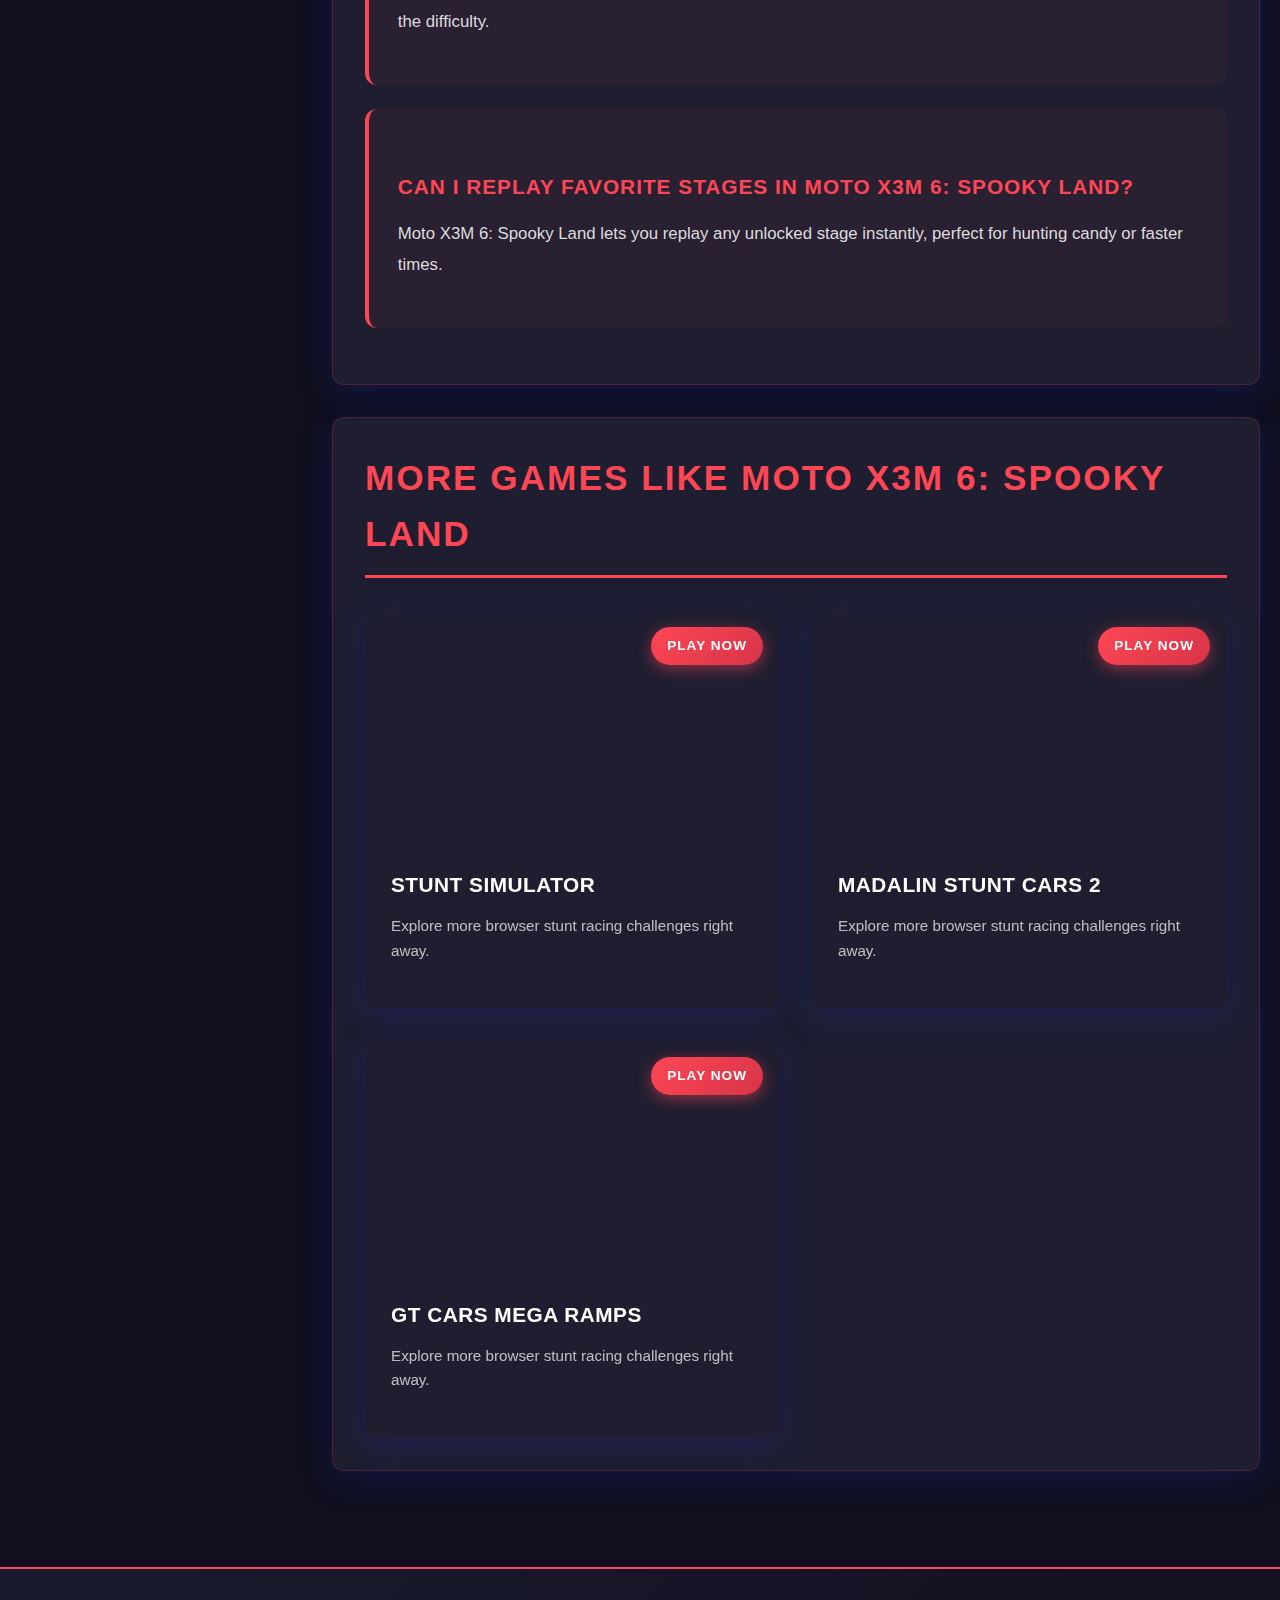
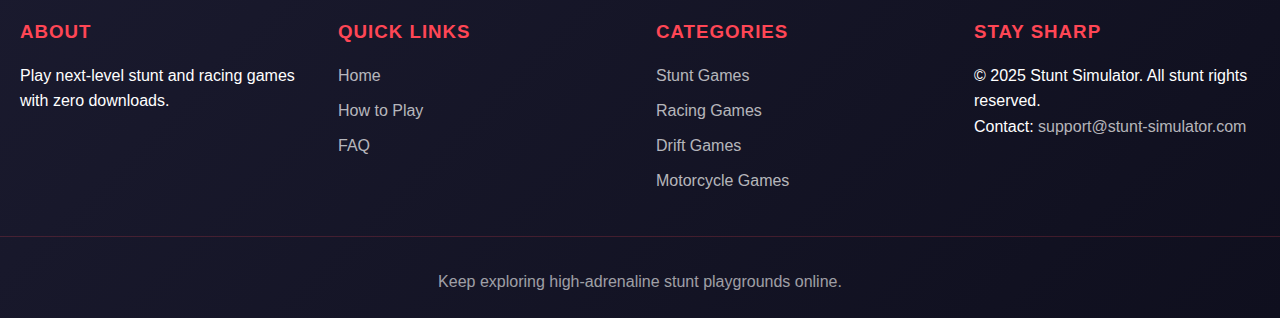
<file: games/moto-x3m-spooky-land.html>
<!DOCTYPE html>
        <html lang="en">
        <head>
            <meta charset="UTF-8">
            <meta name="viewport" content="width=device-width, initial-scale=1.0">
            <title>Moto X3M 6: Spooky Land - Halloween Bike Stunts</title>
            <meta name="description" content="Blaze through haunted tracks in Moto X3M 6: Spooky Land, dodge skeleton traps, pull death loops, and enjoy Halloween bike chaos with instant browser play.">
            <meta name="keywords" content="Moto X3M 6 Spooky Land, Halloween bike game, Moto X3M Spooky, bike stunt Halloween, browser bike stunts">
            <link rel="canonical" href="https://stunt-simulator.com/games/moto-x3m-spooky-land.html">
            <link rel="icon" type="image/x-icon" href="/favicon.ico">
            <link rel="stylesheet" href="../css/style.css">
            <link rel="preconnect" href="https://unblocked-games.s3.amazonaws.com" crossorigin>
            <link rel="preconnect" href="https://imgs.crazygames.com" crossorigin>
            <link rel="preconnect" href="https://games.crazygames.com" crossorigin>
            <link rel="preconnect" href="https://www.googletagmanager.com" crossorigin>
            <link rel="preconnect" href="https://www.clarity.ms" crossorigin>
            <meta property="og:type" content="website">
            <meta property="og:title" content="Moto X3M 6: Spooky Land - Halloween Bike Stunts">
            <meta property="og:description" content="Blaze through haunted tracks in Moto X3M 6: Spooky Land, dodge skeleton traps, pull death loops, and enjoy Halloween bike chaos with instant browser play.">
            <meta property="og:url" content="https://stunt-simulator.com/games/moto-x3m-spooky-land.html">
            <meta property="og:image" content="https://imgs.crazygames.com/moto-x3m-spooky-land_16x9/20241128073536/moto-x3m-spooky-land_16x9-cover?metadata=none&quality=75&width=400">
            <meta name="twitter:card" content="summary_large_image">
            <meta name="twitter:title" content="Moto X3M 6: Spooky Land - Halloween Bike Stunts">
            <meta name="twitter:description" content="Blaze through haunted tracks in Moto X3M 6: Spooky Land, dodge skeleton traps, pull death loops, and enjoy Halloween bike chaos with instant browser play.">
            <meta name="twitter:image" content="https://imgs.crazygames.com/moto-x3m-spooky-land_16x9/20241128073536/moto-x3m-spooky-land_16x9-cover?metadata=none&quality=75&width=400">
            <meta name="twitter:url" content="https://stunt-simulator.com/games/moto-x3m-spooky-land.html">
            <!-- Google tag (gtag.js) -->
            <script async src="https://www.googletagmanager.com/gtag/js?id=G-FVE0CPLEFJ"></script>
            <script>
                window.dataLayer = window.dataLayer || [];
                function gtag(){dataLayer.push(arguments);}
                gtag('js', new Date());
                gtag('config', 'G-FVE0CPLEFJ');
            </script>
            <script type="text/javascript">
                (function(c,l,a,r,i,t,y){
                    c[a]=c[a]||function(){(c[a].q=c[a].q||[]).push(arguments)};
                    t=l.createElement(r);t.async=1;t.src="https://www.clarity.ms/tag/"+i;
                    y=l.getElementsByTagName(r)[0];y.parentNode.insertBefore(t,y);
                })(window, document, "clarity", "script", "tw8788dvi1");
            </script>
            <script type="application/ld+json">
            {
                "@context": "https://schema.org",
                "@type": "VideoGame",
                "name": "Moto X3M 6: Spooky Land",
                "url": "https://stunt-simulator.com/games/moto-x3m-spooky-land.html",
                "applicationCategory": "Game",
                "operatingSystem": "Web Browser",
                "genre": "Racing",
                "playMode": "SinglePlayer, MultiPlayer",
                "description": "Blaze through haunted tracks in Moto X3M 6: Spooky Land, dodge skeleton traps, pull death loops, and enjoy Halloween bike chaos with instant browser play."
            }
            </script>
        </head>
        <body data-game-slug="moto-x3m-spooky-land">
            <header class="header">
                <div class="header-container">
                    <a href="/" class="logo">
                        <span class="logo-icon">🏎️</span>
                        <span>Stunt Simulator</span>
                    </a>
                    <nav class="nav">
                        <ul>
                            <li><a href="/">Home</a></li>
                            <li><a href="#how-to-play">Guide</a></li>
                            <li><a href="#faq">FAQ</a></li>
                        </ul>
                    </nav>
                </div>
            </header>
            <div class="main-layout">
                <aside class="sidebar">
                    <h3>All Games</h3>
                    <ul class="sidebar-games">
                        <li><a href="/" class="">Stunt Simulator 2</a></li>
<li><a href="/games/stunt-simulator.html" class="">Stunt Simulator</a></li>
<li><a href="/games/madalin-stunt-cars-2.html" class="">Madalin Stunt Cars 2</a></li>
<li><a href="/games/gt-cars-mega-ramps.html" class="">GT Cars Mega Ramps</a></li>
<li><a href="/games/stunt-paradise.html" class="">Stunt Paradise</a></li>
<li><a href="/games/night-city-racing.html" class="">Night City Racing</a></li>
<li><a href="/games/mr-racer-stunt-mania.html" class="">MR RACER Stunt Mania</a></li>
<li><a href="/games/rally-racer-dirt.html" class="">Rally Racer Dirt</a></li>
<li><a href="/games/crazy-drift.html" class="">Crazy Drift</a></li>
<li><a href="/games/moto-x3m.html" class="">Moto X3M</a></li>
<li><a href="/games/moto-x3m-spooky-land.html" class="active">Moto X3M 6: Spooky Land</a></li>
<li><a href="/games/demolition-derby-3.html" class="">Demolition Derby 3</a></li>
<li><a href="/games/hyper-cars-ramp-crash.html" class="">Hyper Cars Ramp Crash</a></li>
                    </ul>
                    <div class="sidebar-category">
                        <h4>🎯 Categories</h4>
                        <ul class="sidebar-games">
                            <li><a href="/#stunt-games">Stunt Games</a></li>
                            <li><a href="/#racing-games">Racing Games</a></li>
                            <li><a href="/#drift-games">Drift Games</a></li>
                            <li><a href="/#motorcycle-games">Motorcycle Games</a></li>
                        </ul>
                    </div>
                </aside>
                <main class="main-content">
                    <div class="hero">
                        <div class="hero-content">
                            <h1>MOTO X3M 6: SPOOKY LAND</h1>
                            <p>Ride through haunted carnival loops, cursed graveyards, and neon pumpkins in Moto X3M 6: Spooky Land.</p>
                        </div>
                    </div>
                    <div class="game-wrapper">
                        <h2>🎮 Enter Moto X3M 6: Spooky Land</h2>
                        <div class="game-container">
                            <iframe class="game-iframe" src="https://games.crazygames.com/en_US/moto-x3m-spooky-land/index.html" frameborder="0" allowfullscreen allow="autoplay; fullscreen" title="Moto X3M 6: Spooky Land"></iframe>
                        </div>
                        <div class="game-controls">
                            <button class="btn" id="fullscreenBtn">🗖 Enter Fullscreen</button>
                            <button class="btn btn-secondary" onclick="window.location.reload()">🔄 Restart Session</button>
                        </div>
                    </div>
                    <div class="content-section" id="how-to-play">
                        <h2>Moto X3M 6: Spooky Land Deep Dive</h2>
                        <p>Moto X3M 6 Spooky Land drops you into haunted theme parks, ghost ship docks, and pumpkin patch obstacle fields the instant the camera fades in, so Moto X3M 6 Spooky Land feels alive before you touch the throttle. Moto X3M 6 Spooky Land keeps adrenaline spiking by adding seasonal traps, jack-o-lantern boosts, and skeleton flips to the classic Moto X3M formula. Because Moto X3M 6 Spooky Land never locks you into scripted routes, you spend every minute plotting the next impossible stunt line. This freedom means Moto X3M 6 Spooky Land behaves more like a living stunt studio than a linear racing campaign.</p>
<p>Moto X3M 6 Spooky Land rewards curiosity by letting you replay any spooky stage, chase candy collectibles, and unlock seasonal bikes. Moto X3M 6 Spooky Land celebrates experimentation by resetting you instantly after every crash, letting momentum stay hot during a session. The more time you invest in Moto X3M 6 Spooky Land, the more fluid your personal stunt language becomes as you layer tricks. Soon Moto X3M 6 Spooky Land transforms quick warm-up laps into shareable highlight reels.</p>
<p>Moto X3M 6 Spooky Land makes onboarding painless because intro stages that teach how haunting mechanics tweak Moto X3M physics before difficulty spikes. Moto X3M 6 Spooky Land layers each tutorial tip with animated arrows so you never wonder which key to tap. Whenever Moto X3M 6 Spooky Land senses you wiping out repeatedly, it reminds you that a single button resets the car without punishing load screens. That supportive coaching keeps beginners engaged while veterans rush back into the air.</p>
<p>Moto X3M 6 Spooky Land hands you icons like witchy dirt bikes, skeleton choppers, and neon spectral rides, each tuned with moody exhaust trails, glowing wheels, and enhanced flip momentum for cinematic stunts. Moto X3M 6 Spooky Land encourages car swapping so you always match the right chassis to the right obstacle instead of grinding upgrades. Once Moto X3M 6 Spooky Land shows how a lighter rear axle changes a landing, you start curating builds for every ramp and logging ideal setups in a notes app.</p>
<p>Moto X3M 6 Spooky Land showcases arenas such as Haunted Carnival, Graveyard Loop, and Phantom Pier, each layered with swinging scythes, exploding cauldrons, and ghost wind gusts that change jump arcs. Moto X3M 6 Spooky Land turns every skyline into a route map with shortcuts, climbable towers, and looping pipelines that dare you to improvise mid-air. That way Moto X3M 6 Spooky Land rewards explorers who scan the horizon for secret jump lines and screenshot-worthy vistas.</p>
<p>Moto X3M 6 Spooky Land mixes Story Stages, Candy Time Attack, and Trick or Treat Challenges to keep sessions fresh, rotating between story stages, candy time attack, and trick or treat challenges so every mood gets covered. Moto X3M 6 Spooky Land shifts tone smoothly so you can relax in free roam, chase leaderboard ghosts, then hop into a sprint without hitting menus. Whenever Moto X3M 6 Spooky Land rotates objectives, the flow of practice never stalls.</p>
<p>Moto X3M 6 Spooky Land fine-tunes handling around timing backflips between scythes while controlling descent on unstable platforms. Moto X3M 6 Spooky Land amplifies road feel through crisp audio, tire smoke, and camera shake so you sense grip loss instantly. Mastering Moto X3M 6 Spooky Land becomes a lesson in quick tilt adjustments, controlled brakes, and midair lean to dodge traps that pays off in every other racing game you play.</p>
<p>Moto X3M 6 Spooky Land keeps you grinding smarter because candy rehearsal mode that suspends timers so you can learn trap timing peacefully. Moto X3M 6 Spooky Land lets you bookmark preferred start points, so a single click launches you back toward a tricky corkscrew. That feedback loop makes Moto X3M 6 Spooky Land addictive for players who crave measurable improvement.</p>
<p>Moto X3M 6 Spooky Land feeds long-term motivation by collecting candy to unlock spooky helmets, bikes, and holiday emotes. Moto X3M 6 Spooky Land stores those details automatically, turning your browser into a personalized garage filled with tailored suspensions and colorways. Over time Moto X3M 6 Spooky Land documents your evolution from tentative jumps to perfect rotations without forcing microtransactions.</p>
<p>Moto X3M 6 Spooky Land keeps pressure high by throwing cursed seesaws, vanish platforms, and ghost riders at every checkpoint. Moto X3M 6 Spooky Land forces you to respect speed and angles because every landing feels earned and every crash teaches more than a tutorial. Eventually Moto X3M 6 Spooky Land rewires your instincts so improvisation and precision merge into a single focused flow.</p>
<p>Moto X3M 6 Spooky Land turns daily practice into a ritual by gathering candy chains, beating haunted leaderboards, and triggering secret jump scares. Moto X3M 6 Spooky Land serves new micro-goals every lap, nudging you toward smoother combos and cleaner landings. With Moto X3M 6 Spooky Land on a second monitor, you can reset focus during any break and come back sharper than before.</p>
<p>Moto X3M 6 Spooky Land thrives on shared energy because Halloween superfans who share hidden candy routes, speed tech, and jump scare reactions. Moto X3M 6 Spooky Land makes inviting friends effortless through lobby links, so impromptu stunt nights happen constantly. That social loop is why Moto X3M 6 Spooky Land stays pinned in every stunt fan’s bookmarks.</p>
<p>Moto X3M 6 Spooky Land respects your grind by seasonal bike skins, ghostly trail effects, and animated badges saved to your account. Moto X3M 6 Spooky Land never punishes you with lost data, so it feels safe to chase new builds during short breaks. Reliability is a core reason Moto X3M 6 Spooky Land becomes a long-term hobby.</p>
<p>Moto X3M 6 Spooky Land also stands out by delivering vibrant holiday visuals while keeping Moto X3M responsiveness intact. Moto X3M 6 Spooky Land squeezes serious fidelity from a lightweight package, meaning you can stream music, chat with friends, and still enjoy smooth performance. That technical polish cements Moto X3M 6 Spooky Land as a go-to stunt lab for competitive players.</p>
<p>Moto X3M 6 Spooky Land plays flawlessly on desktop browsers, iPads, and Android phones craving quick Halloween thrills. Moto X3M 6 Spooky Land keeps inputs responsive even on school laptops, making it perfect for quick sessions between classes. Knowing any device can run Moto X3M 6 Spooky Land removes excuses when you want to practice a new trick.</p>
<p>Moto X3M 6 Spooky Land boosts coaching with post-stage summaries that highlight missed candy, stunt bonuses, and wasted seconds. Moto X3M 6 Spooky Land essentially becomes its own driving instructor because every cue translates into actionable adjustments for your next run. That kind of feedback loop is why Moto X3M 6 Spooky Land builds better stunt drivers over time.</p>
<p>When October hits and you crave spooky speed, Moto X3M 6: Spooky Land keeps the jumps thrilling and the pumpkins glowing.</p><ul><li>Moto X3M 6: Spooky Land tracks candy totals so Moto X3M 6: Spooky Land riders never miss unlocks.</li><li>Moto X3M 6: Spooky Land adds exclusive seasonal bikes that Moto X3M 6: Spooky Land fans love collecting.</li><li>Moto X3M 6: Spooky Land sprinkles jump scares that Moto X3M 6: Spooky Land masters anticipate for faster runs.</li><li>Moto X3M 6: Spooky Land keeps instant restarts so Moto X3M 6: Spooky Land speedrunners stay in the flow.</li></ul>
                    </div>

                    <div class="content-section" id="faq">
                        <h2>Moto X3M 6: Spooky Land Player FAQ</h2>
                        <div class="faq-item">
    <h3>What’s new in Moto X3M 6: Spooky Land?</h3>
    <p>Moto X3M 6: Spooky Land adds haunted traps, seasonal bikes, and candy collectibles while keeping Moto X3M physics intact.</p>
</div>
<div class="faq-item">
    <h3>How do I unlock bikes in Moto X3M 6: Spooky Land?</h3>
    <p>Moto X3M 6: Spooky Land awards candy for fast times, and Moto X3M 6: Spooky Land spends that candy on new skins and rides.</p>
</div>
<div class="faq-item">
    <h3>Is Moto X3M 6: Spooky Land good for newcomers?</h3>
    <p>Moto X3M 6: Spooky Land eases you in with gentle tracks, and Moto X3M 6: Spooky Land gradually raises the difficulty.</p>
</div>
<div class="faq-item">
    <h3>Can I replay favorite stages in Moto X3M 6: Spooky Land?</h3>
    <p>Moto X3M 6: Spooky Land lets you replay any unlocked stage instantly, perfect for hunting candy or faster times.</p>
</div>
                    </div>
                    <div class="content-section">
                        <h2>More Games Like Moto X3M 6: Spooky Land</h2>
                        <div class="games-grid">
                            <a href="/games/stunt-simulator.html" class="game-card">
    <div class="play-badge">Play Now</div>
    <img loading="lazy" src="https://unblocked-games.s3.amazonaws.com/media/posts/18/stuntsimulator.jpg" alt="Stunt Simulator">
    <div class="game-card-content">
        <h3>Stunt Simulator</h3>
        <p>Explore more browser stunt racing challenges right away.</p>
    </div>
</a>
<a href="/games/madalin-stunt-cars-2.html" class="game-card">
    <div class="play-badge">Play Now</div>
    <img loading="lazy" src="https://imgs.crazygames.com/games/madalin-stunt-cars-2/cover_16x9-1695113654654.png?metadata=none&quality=75&width=400" alt="Madalin Stunt Cars 2">
    <div class="game-card-content">
        <h3>Madalin Stunt Cars 2</h3>
        <p>Explore more browser stunt racing challenges right away.</p>
    </div>
</a>
<a href="/games/gt-cars-mega-ramps.html" class="game-card">
    <div class="play-badge">Play Now</div>
    <img loading="lazy" src="https://imgs.crazygames.com/gt-cars-mega-ramps_16x9/20241106064118/gt-cars-mega-ramps_16x9-cover?metadata=none&quality=75&width=400" alt="GT Cars Mega Ramps">
    <div class="game-card-content">
        <h3>GT Cars Mega Ramps</h3>
        <p>Explore more browser stunt racing challenges right away.</p>
    </div>
</a>
                        </div>
                    </div>
                </main>
            </div>
            <footer class="footer">
                <div class="footer-content">
                    <div class="footer-section">
                        <h3>About</h3>
                        <p>Play next-level stunt and racing games with zero downloads.</p>
                    </div>
                    <div class="footer-section">
                        <h3>Quick Links</h3>
                        <ul>
                            <li><a href="/">Home</a></li>
                            <li><a href="/#how-to-play">How to Play</a></li>
                            <li><a href="/#faq">FAQ</a></li>
                        </ul>
                    </div>
                    <div class="footer-section">
                        <h3>Categories</h3>
                        <ul>
                            <li><a href="/#stunt-games">Stunt Games</a></li>
                            <li><a href="/#racing-games">Racing Games</a></li>
                            <li><a href="/#drift-games">Drift Games</a></li>
                            <li><a href="/#motorcycle-games">Motorcycle Games</a></li>
                        </ul>
                    </div>
                    <div class="footer-section">
                        <h3>Stay Sharp</h3>
                        <p>© 2025 Stunt Simulator. All stunt rights reserved.</p>
                        <p>Contact: <a href="mailto:support@stunt-simulator.com">support@stunt-simulator.com</a></p>
                    </div>
                </div>
                <div class="footer-bottom">
                    <p>Keep exploring high-adrenaline stunt playgrounds online.</p>
                </div>
            </footer>
            <script src="../js/games-data.js"></script>
            <script src="../js/main.js"></script>
        </body>
        </html>
</file>
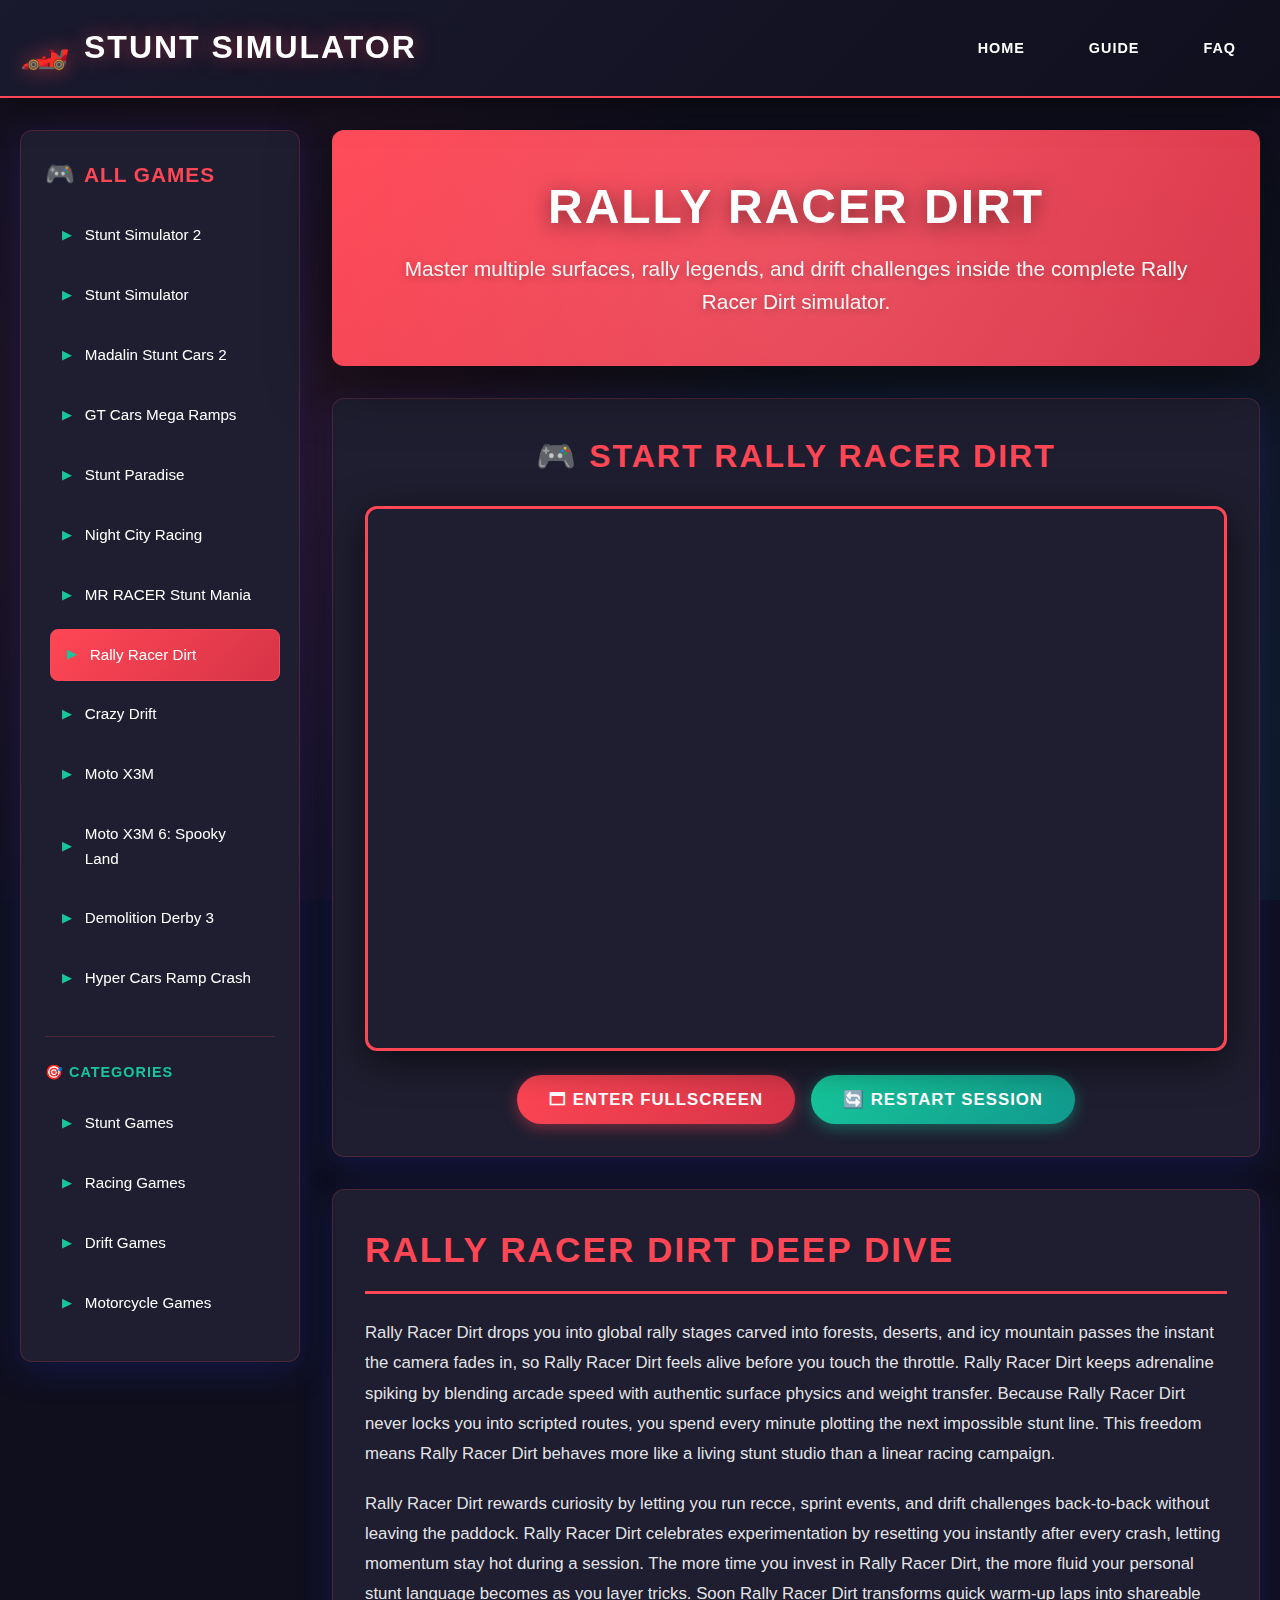
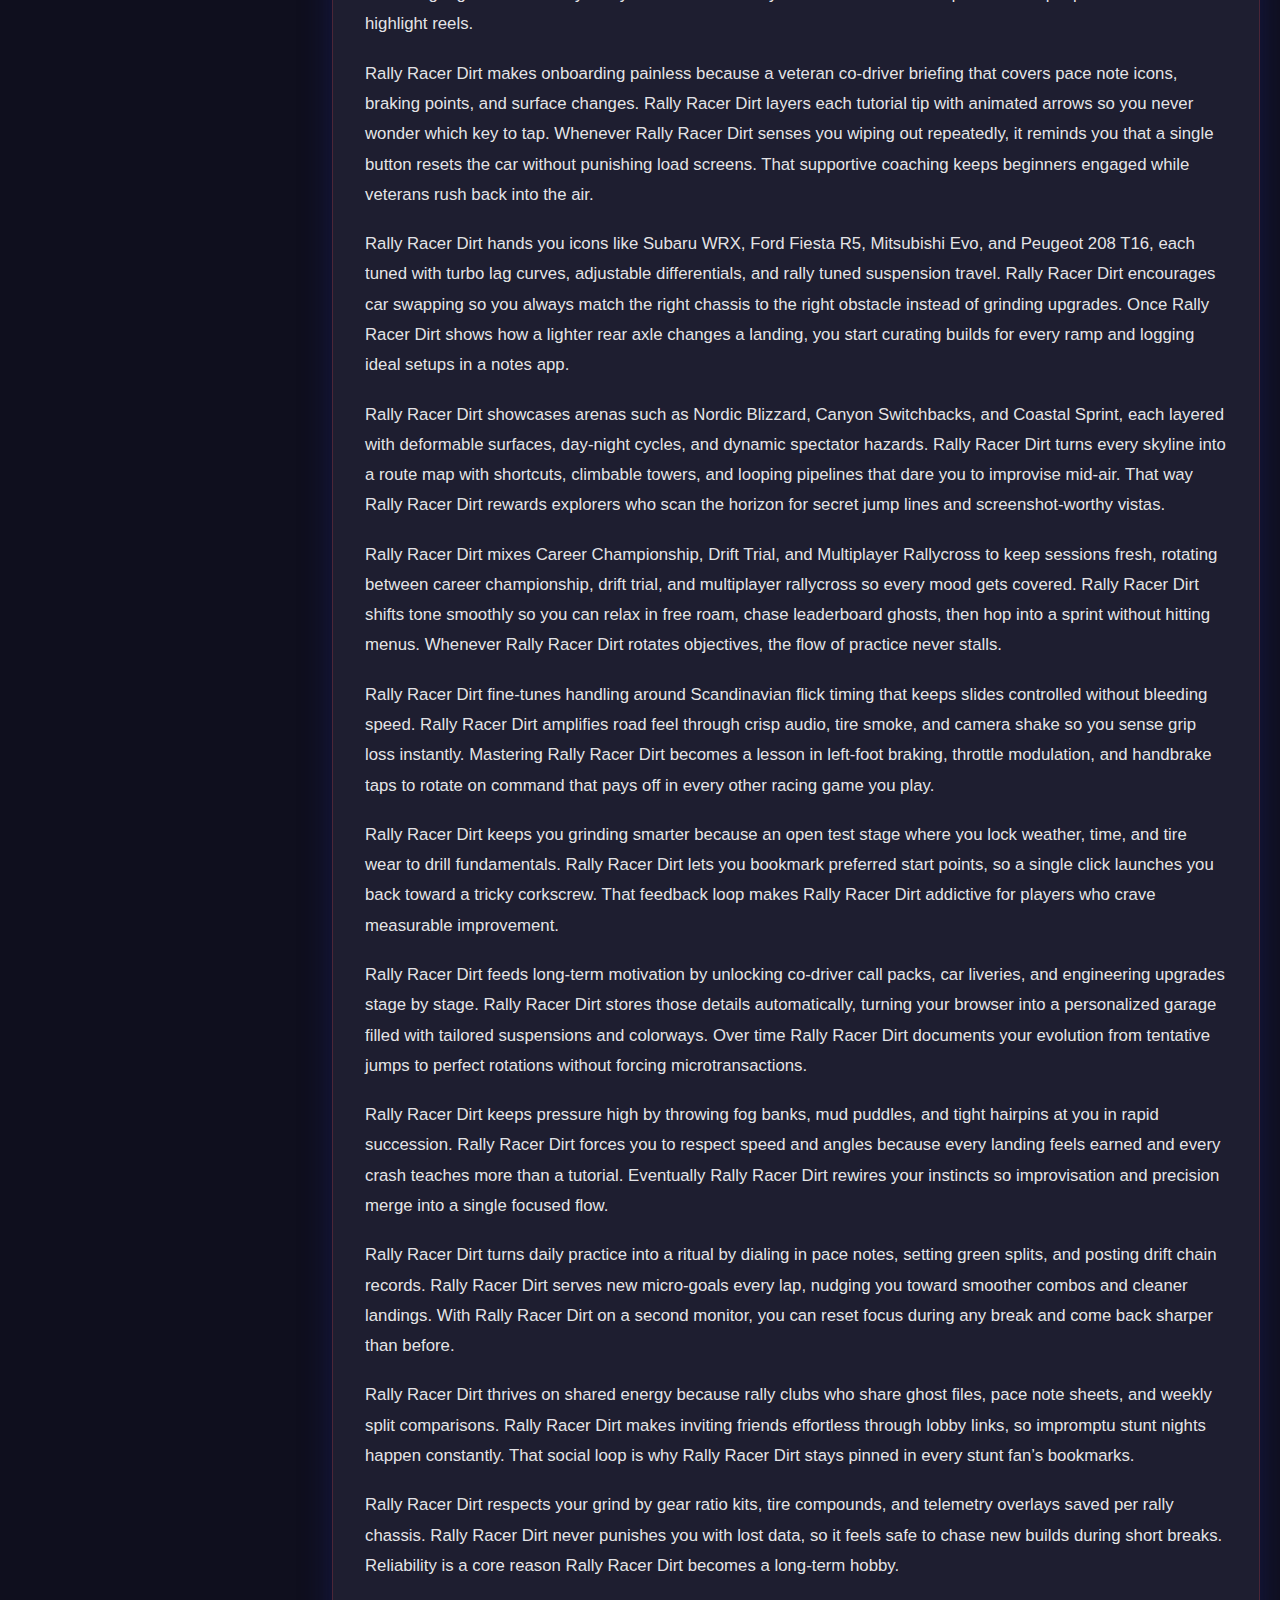
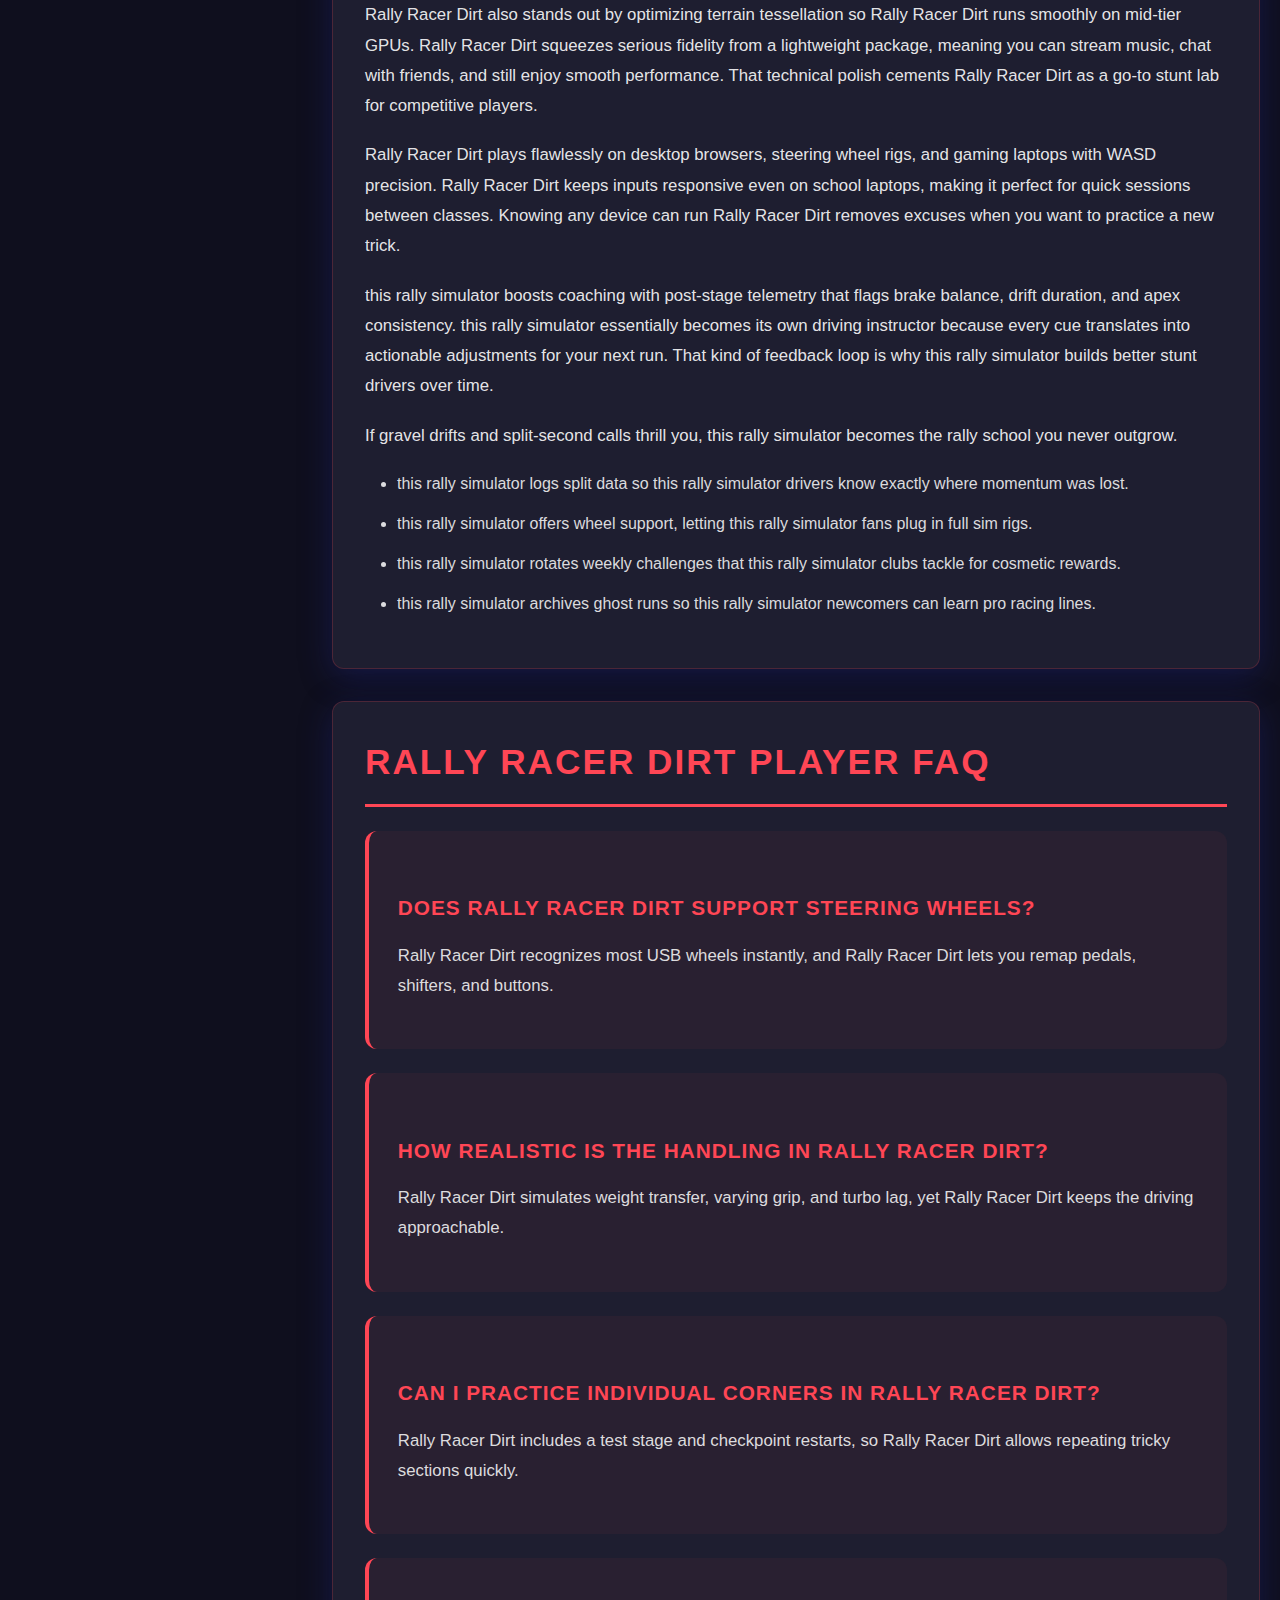
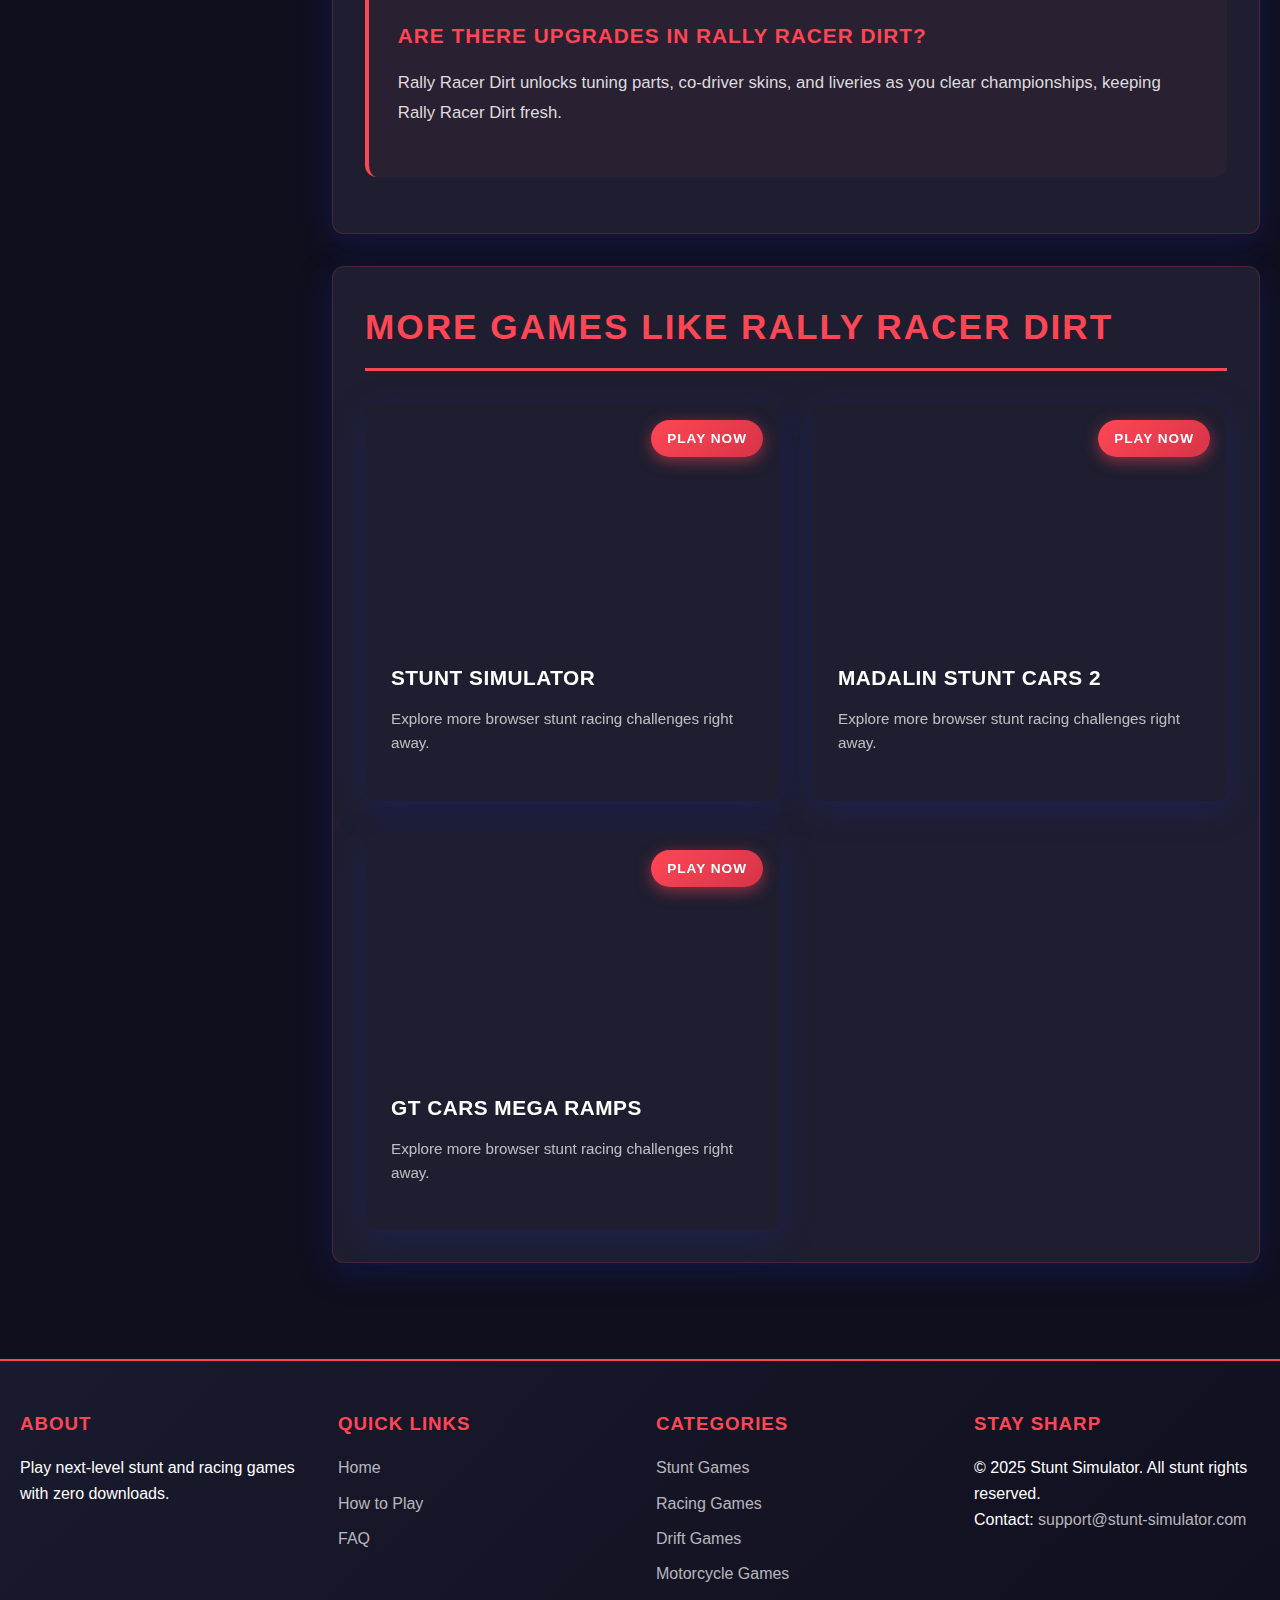
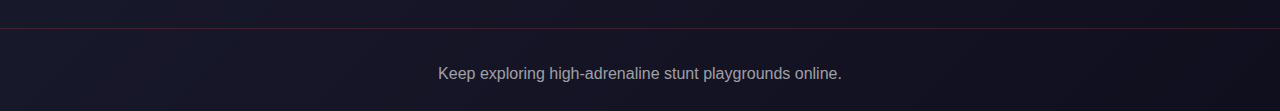
<file: games/rally-racer-dirt.html>
<!DOCTYPE html>
        <html lang="en">
        <head>
            <meta charset="UTF-8">
            <meta name="viewport" content="width=device-width, initial-scale=1.0">
            <title>Rally Racer Dirt - Drift & Rally Simulator</title>
            <meta name="description" content="Slide gravel stages in Rally Racer Dirt, tune rally cars, perfect Scandinavian flicks, and climb leaderboards across asphalt, snow, and mud with browser play.">
            <meta name="keywords" content="Rally Racer Dirt, rally drift game, browser rally game, Scandinavian flick, online rally racing">
            <link rel="canonical" href="https://stunt-simulator.com/games/rally-racer-dirt.html">
            <link rel="icon" type="image/x-icon" href="/favicon.ico">
            <link rel="stylesheet" href="../css/style.css">
            <link rel="preconnect" href="https://unblocked-games.s3.amazonaws.com" crossorigin>
            <link rel="preconnect" href="https://imgs.crazygames.com" crossorigin>
            <link rel="preconnect" href="https://games.crazygames.com" crossorigin>
            <link rel="preconnect" href="https://www.googletagmanager.com" crossorigin>
            <link rel="preconnect" href="https://www.clarity.ms" crossorigin>
            <meta property="og:type" content="website">
            <meta property="og:title" content="Rally Racer Dirt - Drift & Rally Simulator">
            <meta property="og:description" content="Slide gravel stages in Rally Racer Dirt, tune rally cars, perfect Scandinavian flicks, and climb leaderboards across asphalt, snow, and mud with browser play.">
            <meta property="og:url" content="https://stunt-simulator.com/games/rally-racer-dirt.html">
            <meta property="og:image" content="https://imgs.crazygames.com/rally-racer-dirt_16x9/20250227034748/rally-racer-dirt_16x9-cover?metadata=none&quality=75&width=400">
            <meta name="twitter:card" content="summary_large_image">
            <meta name="twitter:title" content="Rally Racer Dirt - Drift & Rally Simulator">
            <meta name="twitter:description" content="Slide gravel stages in Rally Racer Dirt, tune rally cars, perfect Scandinavian flicks, and climb leaderboards across asphalt, snow, and mud with browser play.">
            <meta name="twitter:image" content="https://imgs.crazygames.com/rally-racer-dirt_16x9/20250227034748/rally-racer-dirt_16x9-cover?metadata=none&quality=75&width=400">
            <meta name="twitter:url" content="https://stunt-simulator.com/games/rally-racer-dirt.html">
            <!-- Google tag (gtag.js) -->
            <script async src="https://www.googletagmanager.com/gtag/js?id=G-FVE0CPLEFJ"></script>
            <script>
                window.dataLayer = window.dataLayer || [];
                function gtag(){dataLayer.push(arguments);}
                gtag('js', new Date());
                gtag('config', 'G-FVE0CPLEFJ');
            </script>
            <script type="text/javascript">
                (function(c,l,a,r,i,t,y){
                    c[a]=c[a]||function(){(c[a].q=c[a].q||[]).push(arguments)};
                    t=l.createElement(r);t.async=1;t.src="https://www.clarity.ms/tag/"+i;
                    y=l.getElementsByTagName(r)[0];y.parentNode.insertBefore(t,y);
                })(window, document, "clarity", "script", "tw8788dvi1");
            </script>
            <script type="application/ld+json">
            {
                "@context": "https://schema.org",
                "@type": "VideoGame",
                "name": "Rally Racer Dirt",
                "url": "https://stunt-simulator.com/games/rally-racer-dirt.html",
                "applicationCategory": "Game",
                "operatingSystem": "Web Browser",
                "genre": "Racing",
                "playMode": "SinglePlayer, MultiPlayer",
                "description": "Slide gravel stages in Rally Racer Dirt, tune rally cars, perfect Scandinavian flicks, and climb leaderboards across asphalt, snow, and mud with browser play."
            }
            </script>
        </head>
        <body data-game-slug="rally-racer-dirt">
            <header class="header">
                <div class="header-container">
                    <a href="/" class="logo">
                        <span class="logo-icon">🏎️</span>
                        <span>Stunt Simulator</span>
                    </a>
                    <nav class="nav">
                        <ul>
                            <li><a href="/">Home</a></li>
                            <li><a href="#how-to-play">Guide</a></li>
                            <li><a href="#faq">FAQ</a></li>
                        </ul>
                    </nav>
                </div>
            </header>
            <div class="main-layout">
                <aside class="sidebar">
                    <h3>All Games</h3>
                    <ul class="sidebar-games">
                        <li><a href="/" class="">Stunt Simulator 2</a></li>
<li><a href="/games/stunt-simulator.html" class="">Stunt Simulator</a></li>
<li><a href="/games/madalin-stunt-cars-2.html" class="">Madalin Stunt Cars 2</a></li>
<li><a href="/games/gt-cars-mega-ramps.html" class="">GT Cars Mega Ramps</a></li>
<li><a href="/games/stunt-paradise.html" class="">Stunt Paradise</a></li>
<li><a href="/games/night-city-racing.html" class="">Night City Racing</a></li>
<li><a href="/games/mr-racer-stunt-mania.html" class="">MR RACER Stunt Mania</a></li>
<li><a href="/games/rally-racer-dirt.html" class="active">Rally Racer Dirt</a></li>
<li><a href="/games/crazy-drift.html" class="">Crazy Drift</a></li>
<li><a href="/games/moto-x3m.html" class="">Moto X3M</a></li>
<li><a href="/games/moto-x3m-spooky-land.html" class="">Moto X3M 6: Spooky Land</a></li>
<li><a href="/games/demolition-derby-3.html" class="">Demolition Derby 3</a></li>
<li><a href="/games/hyper-cars-ramp-crash.html" class="">Hyper Cars Ramp Crash</a></li>
                    </ul>
                    <div class="sidebar-category">
                        <h4>🎯 Categories</h4>
                        <ul class="sidebar-games">
                            <li><a href="/#stunt-games">Stunt Games</a></li>
                            <li><a href="/#racing-games">Racing Games</a></li>
                            <li><a href="/#drift-games">Drift Games</a></li>
                            <li><a href="/#motorcycle-games">Motorcycle Games</a></li>
                        </ul>
                    </div>
                </aside>
                <main class="main-content">
                    <div class="hero">
                        <div class="hero-content">
                            <h1>RALLY RACER DIRT</h1>
                            <p>Master multiple surfaces, rally legends, and drift challenges inside the complete Rally Racer Dirt simulator.</p>
                        </div>
                    </div>
                    <div class="game-wrapper">
                        <h2>🎮 Start Rally Racer Dirt</h2>
                        <div class="game-container">
                            <iframe class="game-iframe" src="https://games.crazygames.com/en_US/rally-racer-dirt/index.html" frameborder="0" allowfullscreen allow="autoplay; fullscreen" title="Rally Racer Dirt"></iframe>
                        </div>
                        <div class="game-controls">
                            <button class="btn" id="fullscreenBtn">🗖 Enter Fullscreen</button>
                            <button class="btn btn-secondary" onclick="window.location.reload()">🔄 Restart Session</button>
                        </div>
                    </div>
                    <div class="content-section" id="how-to-play">
                        <h2>Rally Racer Dirt Deep Dive</h2>
                        <p>Rally Racer Dirt drops you into global rally stages carved into forests, deserts, and icy mountain passes the instant the camera fades in, so Rally Racer Dirt feels alive before you touch the throttle. Rally Racer Dirt keeps adrenaline spiking by blending arcade speed with authentic surface physics and weight transfer. Because Rally Racer Dirt never locks you into scripted routes, you spend every minute plotting the next impossible stunt line. This freedom means Rally Racer Dirt behaves more like a living stunt studio than a linear racing campaign.</p>
<p>Rally Racer Dirt rewards curiosity by letting you run recce, sprint events, and drift challenges back-to-back without leaving the paddock. Rally Racer Dirt celebrates experimentation by resetting you instantly after every crash, letting momentum stay hot during a session. The more time you invest in Rally Racer Dirt, the more fluid your personal stunt language becomes as you layer tricks. Soon Rally Racer Dirt transforms quick warm-up laps into shareable highlight reels.</p>
<p>Rally Racer Dirt makes onboarding painless because a veteran co-driver briefing that covers pace note icons, braking points, and surface changes. Rally Racer Dirt layers each tutorial tip with animated arrows so you never wonder which key to tap. Whenever Rally Racer Dirt senses you wiping out repeatedly, it reminds you that a single button resets the car without punishing load screens. That supportive coaching keeps beginners engaged while veterans rush back into the air.</p>
<p>Rally Racer Dirt hands you icons like Subaru WRX, Ford Fiesta R5, Mitsubishi Evo, and Peugeot 208 T16, each tuned with turbo lag curves, adjustable differentials, and rally tuned suspension travel. Rally Racer Dirt encourages car swapping so you always match the right chassis to the right obstacle instead of grinding upgrades. Once Rally Racer Dirt shows how a lighter rear axle changes a landing, you start curating builds for every ramp and logging ideal setups in a notes app.</p>
<p>Rally Racer Dirt showcases arenas such as Nordic Blizzard, Canyon Switchbacks, and Coastal Sprint, each layered with deformable surfaces, day-night cycles, and dynamic spectator hazards. Rally Racer Dirt turns every skyline into a route map with shortcuts, climbable towers, and looping pipelines that dare you to improvise mid-air. That way Rally Racer Dirt rewards explorers who scan the horizon for secret jump lines and screenshot-worthy vistas.</p>
<p>Rally Racer Dirt mixes Career Championship, Drift Trial, and Multiplayer Rallycross to keep sessions fresh, rotating between career championship, drift trial, and multiplayer rallycross so every mood gets covered. Rally Racer Dirt shifts tone smoothly so you can relax in free roam, chase leaderboard ghosts, then hop into a sprint without hitting menus. Whenever Rally Racer Dirt rotates objectives, the flow of practice never stalls.</p>
<p>Rally Racer Dirt fine-tunes handling around Scandinavian flick timing that keeps slides controlled without bleeding speed. Rally Racer Dirt amplifies road feel through crisp audio, tire smoke, and camera shake so you sense grip loss instantly. Mastering Rally Racer Dirt becomes a lesson in left-foot braking, throttle modulation, and handbrake taps to rotate on command that pays off in every other racing game you play.</p>
<p>Rally Racer Dirt keeps you grinding smarter because an open test stage where you lock weather, time, and tire wear to drill fundamentals. Rally Racer Dirt lets you bookmark preferred start points, so a single click launches you back toward a tricky corkscrew. That feedback loop makes Rally Racer Dirt addictive for players who crave measurable improvement.</p>
<p>Rally Racer Dirt feeds long-term motivation by unlocking co-driver call packs, car liveries, and engineering upgrades stage by stage. Rally Racer Dirt stores those details automatically, turning your browser into a personalized garage filled with tailored suspensions and colorways. Over time Rally Racer Dirt documents your evolution from tentative jumps to perfect rotations without forcing microtransactions.</p>
<p>Rally Racer Dirt keeps pressure high by throwing fog banks, mud puddles, and tight hairpins at you in rapid succession. Rally Racer Dirt forces you to respect speed and angles because every landing feels earned and every crash teaches more than a tutorial. Eventually Rally Racer Dirt rewires your instincts so improvisation and precision merge into a single focused flow.</p>
<p>Rally Racer Dirt turns daily practice into a ritual by dialing in pace notes, setting green splits, and posting drift chain records. Rally Racer Dirt serves new micro-goals every lap, nudging you toward smoother combos and cleaner landings. With Rally Racer Dirt on a second monitor, you can reset focus during any break and come back sharper than before.</p>
<p>Rally Racer Dirt thrives on shared energy because rally clubs who share ghost files, pace note sheets, and weekly split comparisons. Rally Racer Dirt makes inviting friends effortless through lobby links, so impromptu stunt nights happen constantly. That social loop is why Rally Racer Dirt stays pinned in every stunt fan’s bookmarks.</p>
<p>Rally Racer Dirt respects your grind by gear ratio kits, tire compounds, and telemetry overlays saved per rally chassis. Rally Racer Dirt never punishes you with lost data, so it feels safe to chase new builds during short breaks. Reliability is a core reason Rally Racer Dirt becomes a long-term hobby.</p>
<p>Rally Racer Dirt also stands out by optimizing terrain tessellation so Rally Racer Dirt runs smoothly on mid-tier GPUs. Rally Racer Dirt squeezes serious fidelity from a lightweight package, meaning you can stream music, chat with friends, and still enjoy smooth performance. That technical polish cements Rally Racer Dirt as a go-to stunt lab for competitive players.</p>
<p>Rally Racer Dirt plays flawlessly on desktop browsers, steering wheel rigs, and gaming laptops with WASD precision. Rally Racer Dirt keeps inputs responsive even on school laptops, making it perfect for quick sessions between classes. Knowing any device can run Rally Racer Dirt removes excuses when you want to practice a new trick.</p>
<p>this rally simulator boosts coaching with post-stage telemetry that flags brake balance, drift duration, and apex consistency. this rally simulator essentially becomes its own driving instructor because every cue translates into actionable adjustments for your next run. That kind of feedback loop is why this rally simulator builds better stunt drivers over time.</p>
<p>If gravel drifts and split-second calls thrill you, this rally simulator becomes the rally school you never outgrow.</p><ul><li>this rally simulator logs split data so this rally simulator drivers know exactly where momentum was lost.</li><li>this rally simulator offers wheel support, letting this rally simulator fans plug in full sim rigs.</li><li>this rally simulator rotates weekly challenges that this rally simulator clubs tackle for cosmetic rewards.</li><li>this rally simulator archives ghost runs so this rally simulator newcomers can learn pro racing lines.</li></ul>
                    </div>

                    <div class="content-section" id="faq">
                        <h2>Rally Racer Dirt Player FAQ</h2>
                        <div class="faq-item">
    <h3>Does Rally Racer Dirt support steering wheels?</h3>
    <p>Rally Racer Dirt recognizes most USB wheels instantly, and Rally Racer Dirt lets you remap pedals, shifters, and buttons.</p>
</div>
<div class="faq-item">
    <h3>How realistic is the handling in Rally Racer Dirt?</h3>
    <p>Rally Racer Dirt simulates weight transfer, varying grip, and turbo lag, yet Rally Racer Dirt keeps the driving approachable.</p>
</div>
<div class="faq-item">
    <h3>Can I practice individual corners in Rally Racer Dirt?</h3>
    <p>Rally Racer Dirt includes a test stage and checkpoint restarts, so Rally Racer Dirt allows repeating tricky sections quickly.</p>
</div>
<div class="faq-item">
    <h3>Are there upgrades in Rally Racer Dirt?</h3>
    <p>Rally Racer Dirt unlocks tuning parts, co-driver skins, and liveries as you clear championships, keeping Rally Racer Dirt fresh.</p>
</div>
                    </div>
                    <div class="content-section">
                        <h2>More Games Like Rally Racer Dirt</h2>
                        <div class="games-grid">
                            <a href="/games/stunt-simulator.html" class="game-card">
    <div class="play-badge">Play Now</div>
    <img loading="lazy" src="https://unblocked-games.s3.amazonaws.com/media/posts/18/stuntsimulator.jpg" alt="Stunt Simulator">
    <div class="game-card-content">
        <h3>Stunt Simulator</h3>
        <p>Explore more browser stunt racing challenges right away.</p>
    </div>
</a>
<a href="/games/madalin-stunt-cars-2.html" class="game-card">
    <div class="play-badge">Play Now</div>
    <img loading="lazy" src="https://imgs.crazygames.com/games/madalin-stunt-cars-2/cover_16x9-1695113654654.png?metadata=none&quality=75&width=400" alt="Madalin Stunt Cars 2">
    <div class="game-card-content">
        <h3>Madalin Stunt Cars 2</h3>
        <p>Explore more browser stunt racing challenges right away.</p>
    </div>
</a>
<a href="/games/gt-cars-mega-ramps.html" class="game-card">
    <div class="play-badge">Play Now</div>
    <img loading="lazy" src="https://imgs.crazygames.com/gt-cars-mega-ramps_16x9/20241106064118/gt-cars-mega-ramps_16x9-cover?metadata=none&quality=75&width=400" alt="GT Cars Mega Ramps">
    <div class="game-card-content">
        <h3>GT Cars Mega Ramps</h3>
        <p>Explore more browser stunt racing challenges right away.</p>
    </div>
</a>
                        </div>
                    </div>
                </main>
            </div>
            <footer class="footer">
                <div class="footer-content">
                    <div class="footer-section">
                        <h3>About</h3>
                        <p>Play next-level stunt and racing games with zero downloads.</p>
                    </div>
                    <div class="footer-section">
                        <h3>Quick Links</h3>
                        <ul>
                            <li><a href="/">Home</a></li>
                            <li><a href="/#how-to-play">How to Play</a></li>
                            <li><a href="/#faq">FAQ</a></li>
                        </ul>
                    </div>
                    <div class="footer-section">
                        <h3>Categories</h3>
                        <ul>
                            <li><a href="/#stunt-games">Stunt Games</a></li>
                            <li><a href="/#racing-games">Racing Games</a></li>
                            <li><a href="/#drift-games">Drift Games</a></li>
                            <li><a href="/#motorcycle-games">Motorcycle Games</a></li>
                        </ul>
                    </div>
                    <div class="footer-section">
                        <h3>Stay Sharp</h3>
                        <p>© 2025 Stunt Simulator. All stunt rights reserved.</p>
                        <p>Contact: <a href="mailto:support@stunt-simulator.com">support@stunt-simulator.com</a></p>
                    </div>
                </div>
                <div class="footer-bottom">
                    <p>Keep exploring high-adrenaline stunt playgrounds online.</p>
                </div>
            </footer>
            <script src="../js/games-data.js"></script>
            <script src="../js/main.js"></script>
        </body>
            <!-- FAQ rich results -->
            <script type="application/ld+json">
            {
              "@context": "https://schema.org",
              "@type": "FAQPage",
              "mainEntity": [
                {"@type":"Question","name":"How do I play Rally Racer Dirt?","acceptedAnswer":{"@type":"Answer","text":"Press WASD or arrow keys to drive, Space to brake. Use Nitro for flips on ramps. Play instantly in your browser."}},
                {"@type":"Question","name":"Can I play Rally Racer Dirt without download?","acceptedAnswer":{"@type":"Answer","text":"Yes. It runs fully in the browser with no install and usually works on school devices (unblocked)."}},
                {"@type":"Question","name":"Does Rally Racer Dirt support controllers?","acceptedAnswer":{"@type":"Answer","text":"Most modern gamepads are detected automatically. You can adjust sensitivity in the game settings when available."}},
                {"@type":"Question","name":"Any tips for Rally Racer Dirt beginners?","acceptedAnswer":{"@type":"Answer","text":"Start with smaller ramps, feather Nitro, and learn quick reset hotkeys to retry lines fast."}}
              ]
            }
            </script>
        </html>
</file>
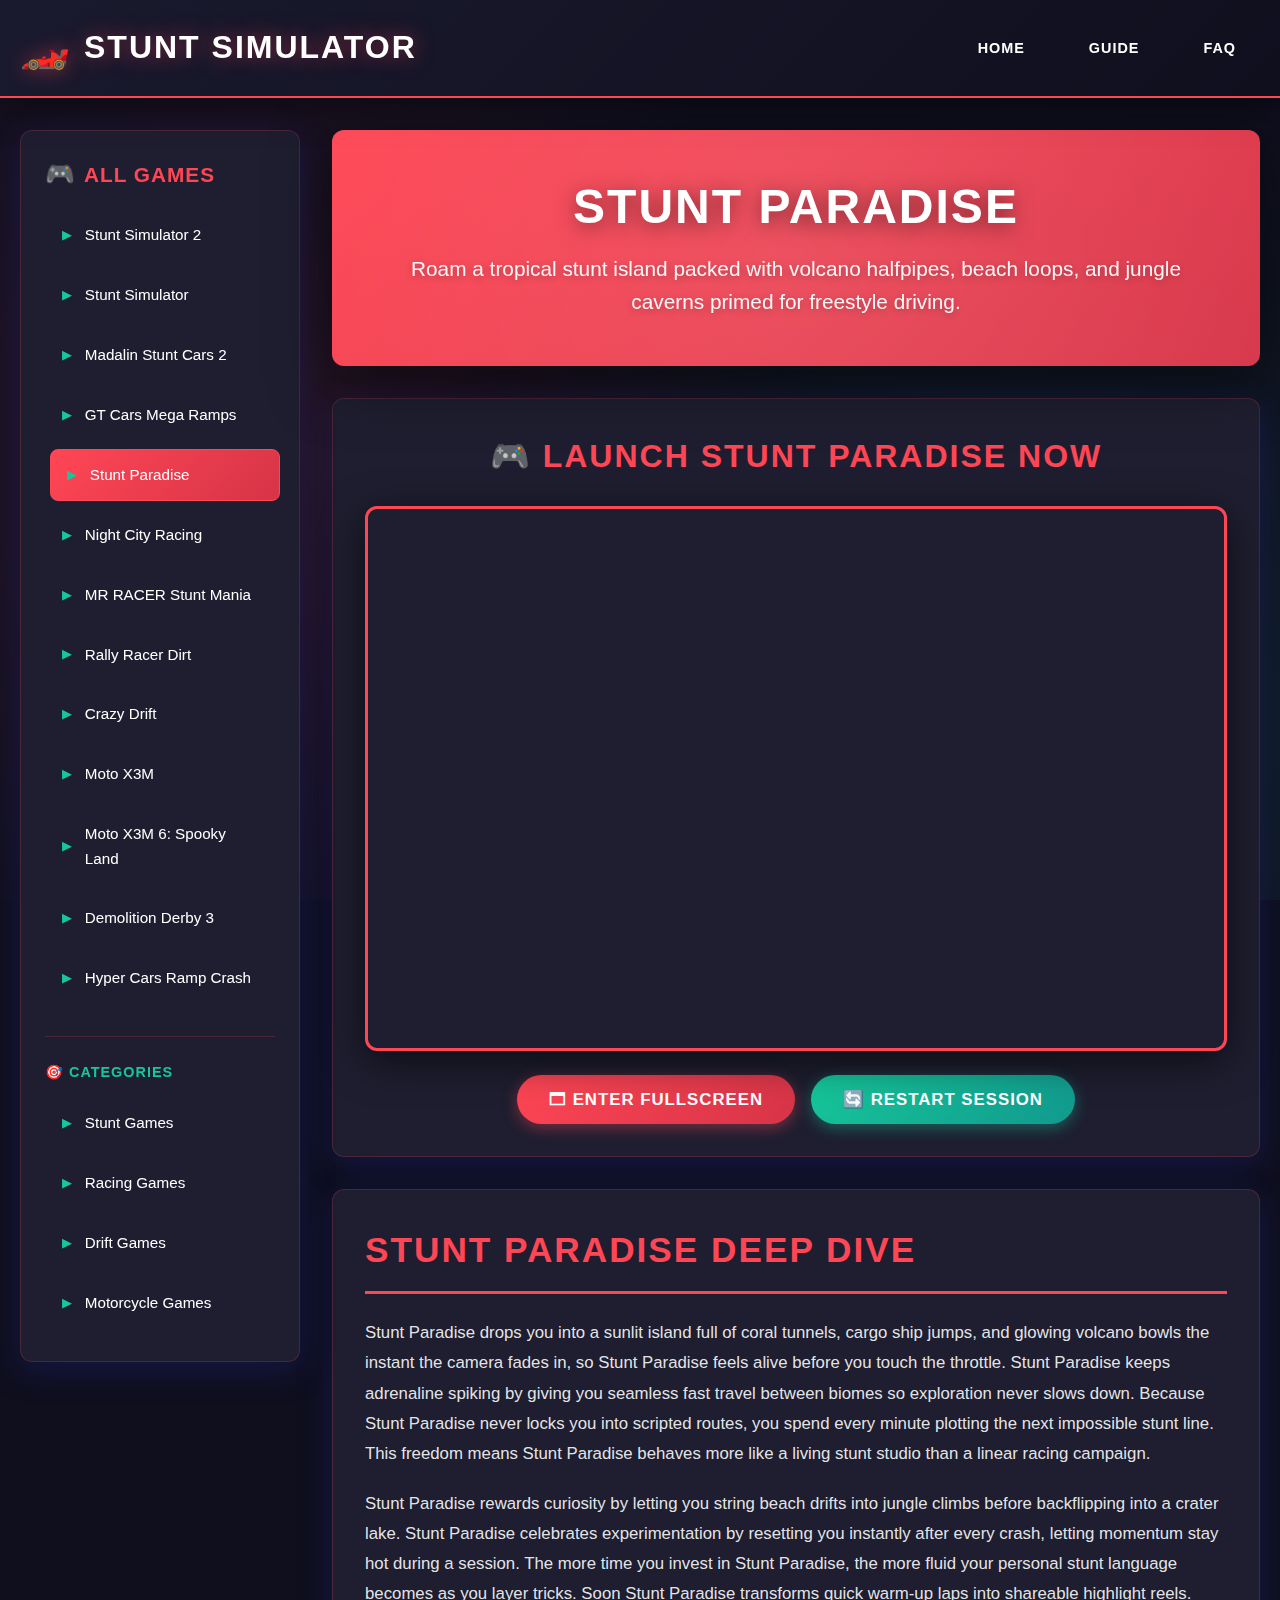
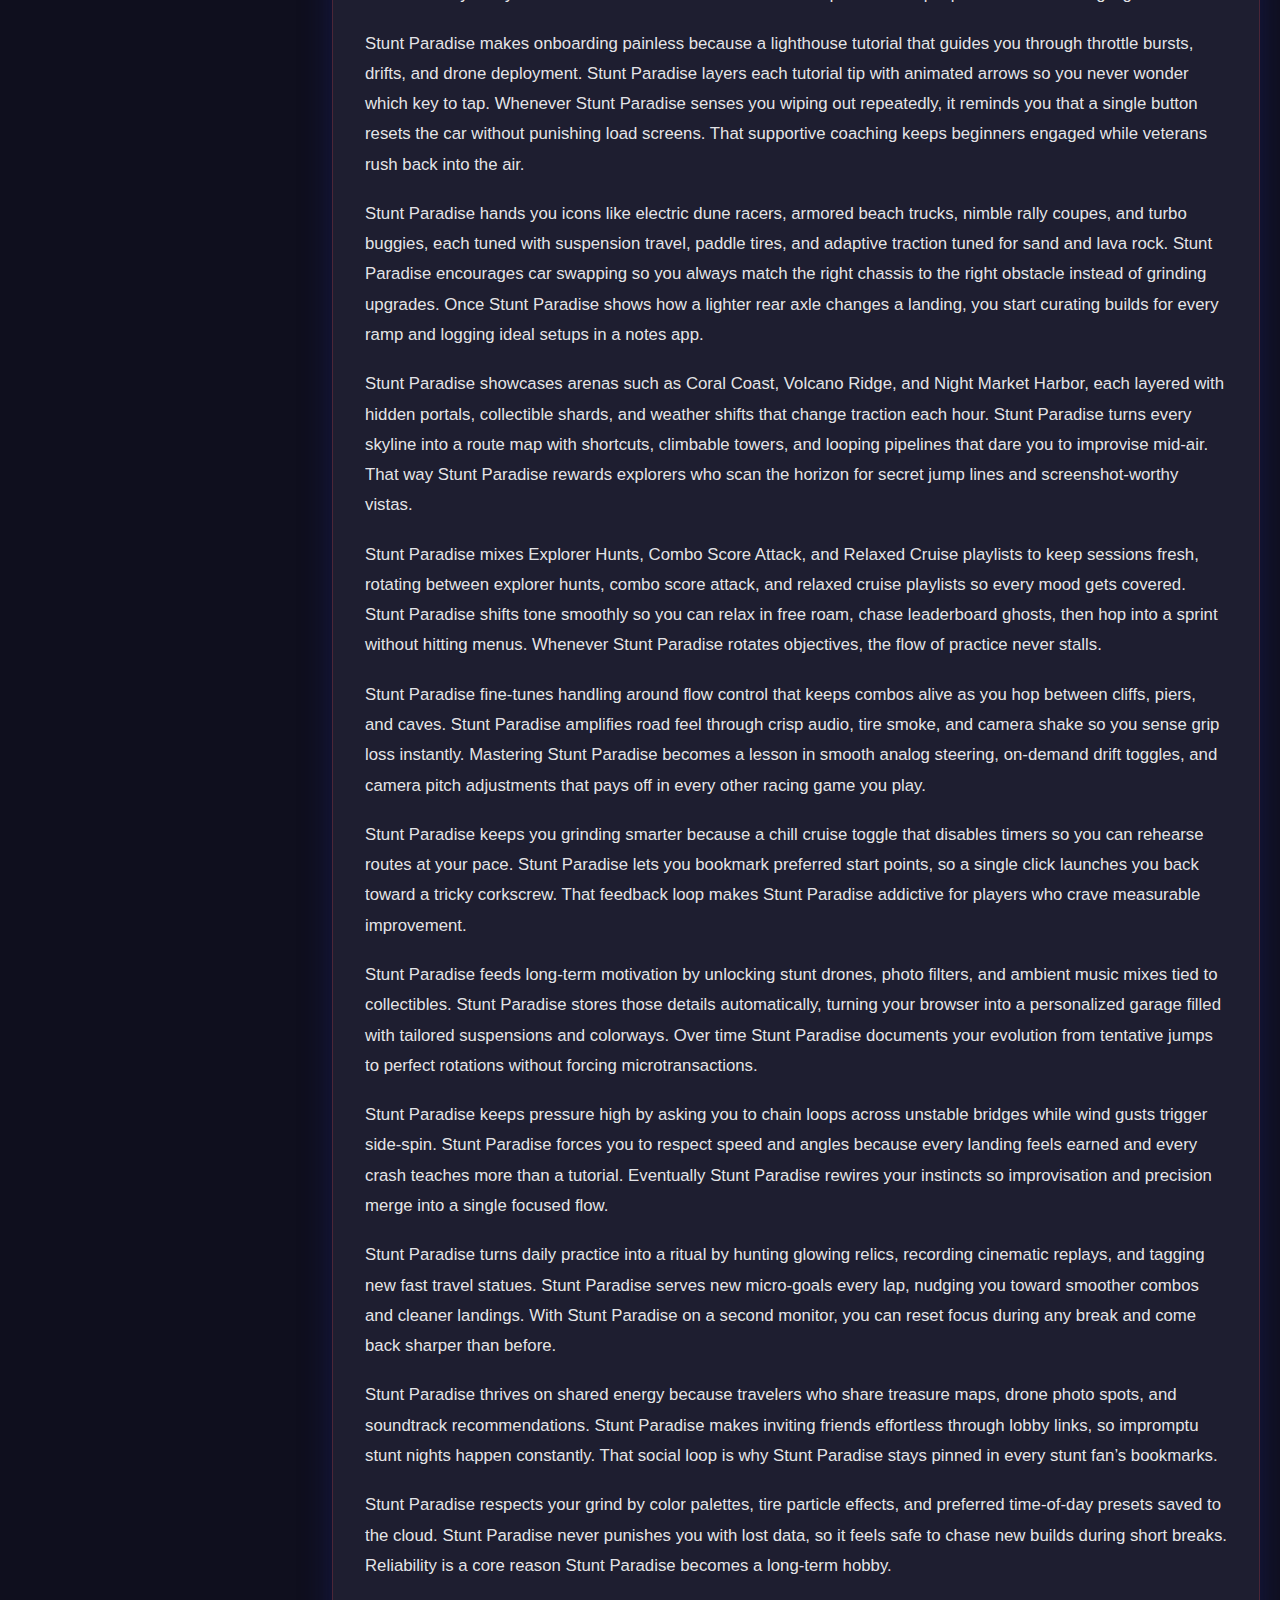
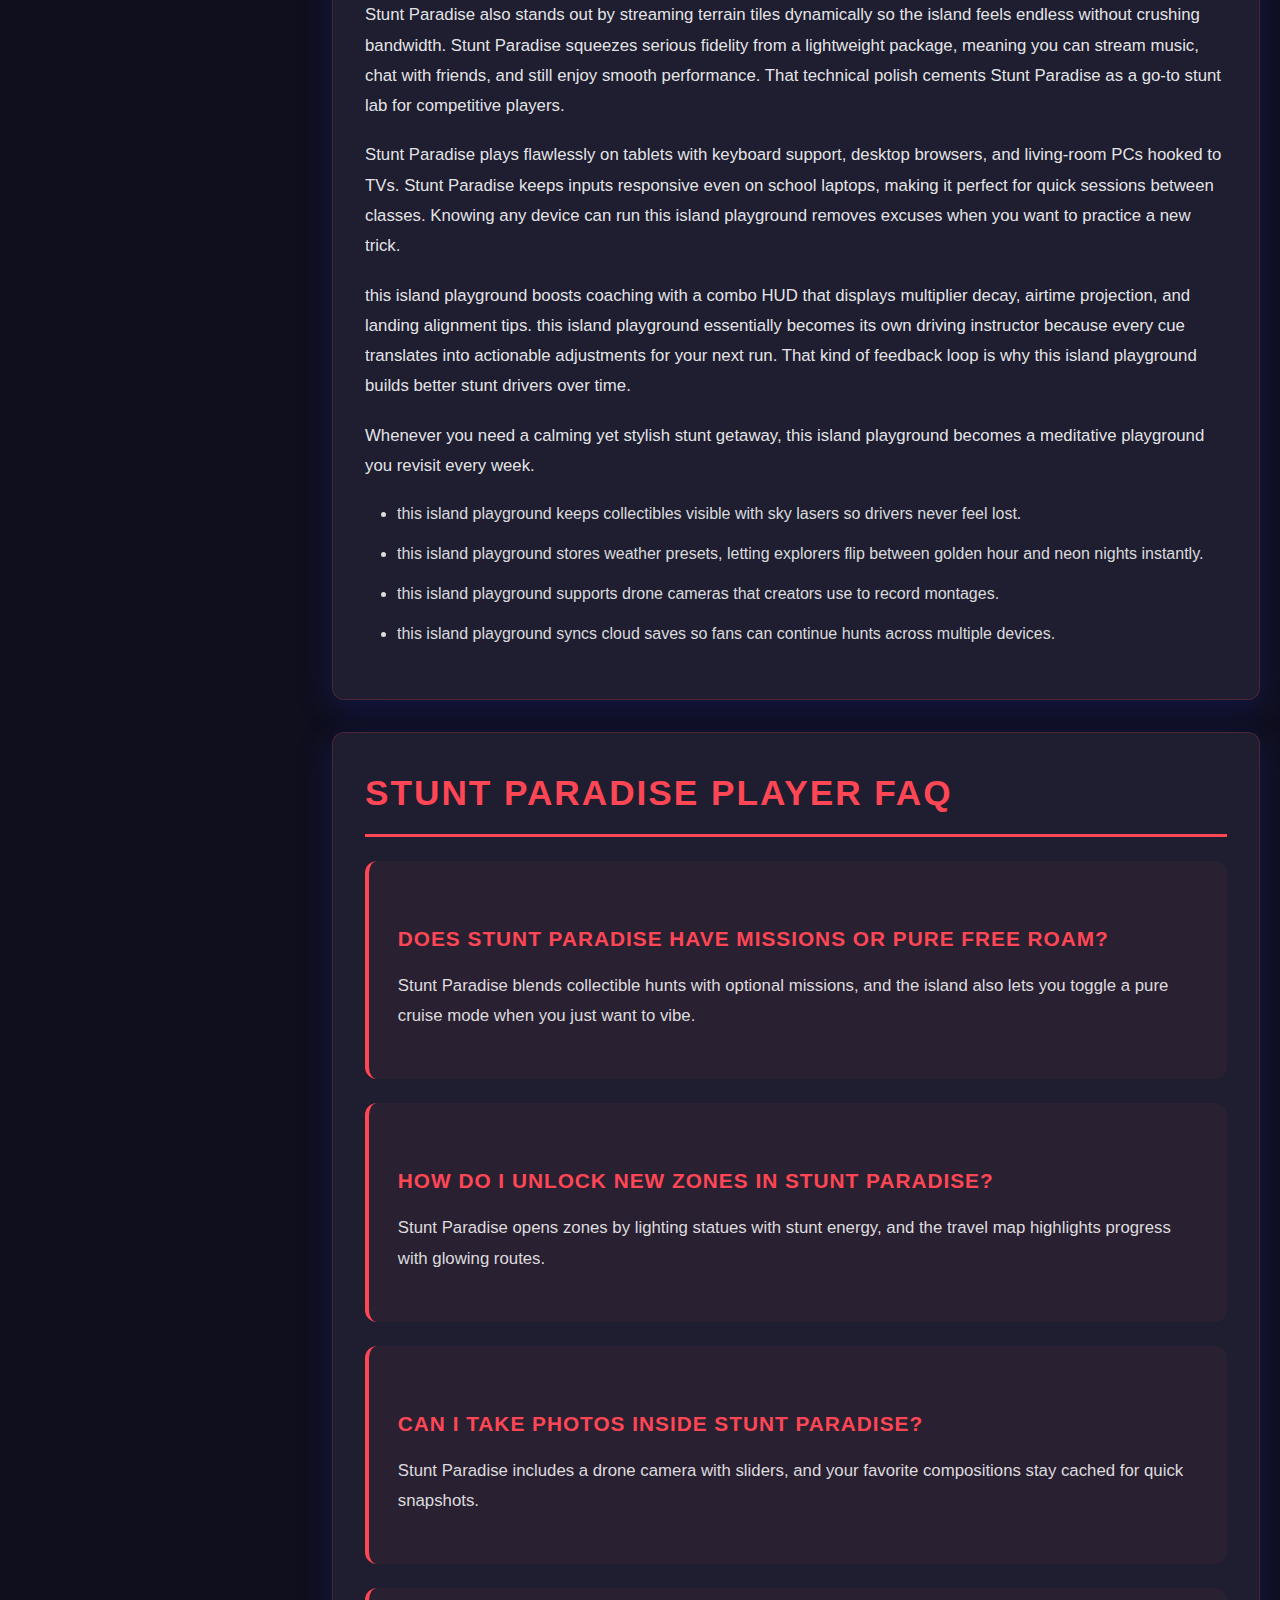
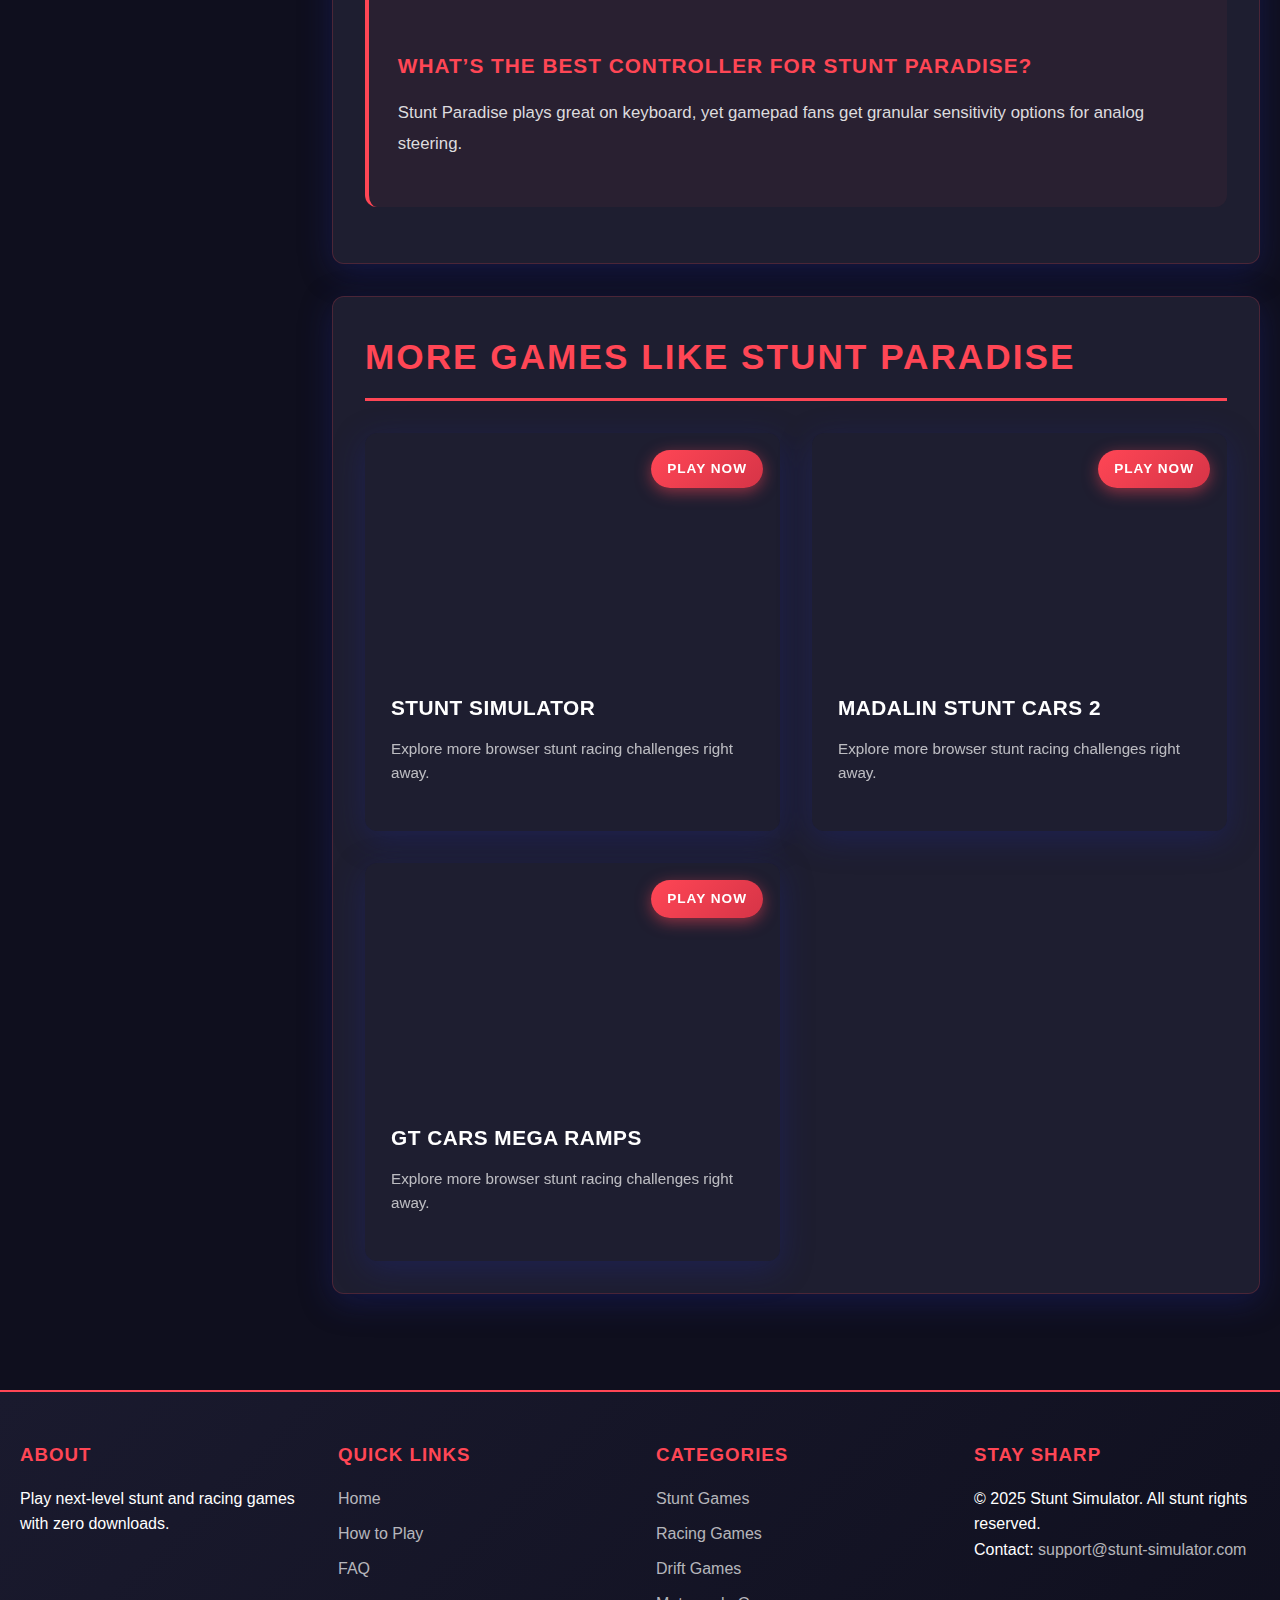
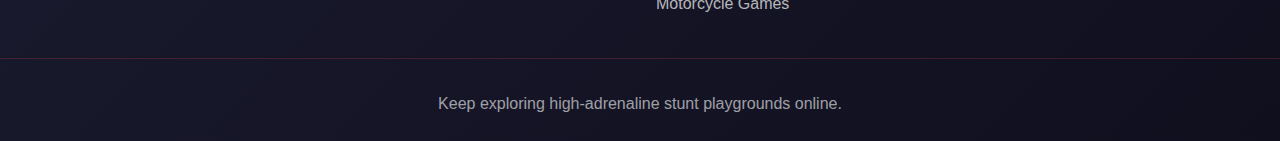
<file: games/stunt-paradise.html>
<!DOCTYPE html>
        <html lang="en">
        <head>
            <meta charset="UTF-8">
            <meta name="viewport" content="width=device-width, initial-scale=1.0">
            <title>Stunt Paradise - Island Free Drive Playground</title>
            <meta name="description" content="Escape to Stunt Paradise, explore an island of ramps, caverns, and volcano loops, swap cars instantly, and master combo chains while chasing collectibles.">
            <meta name="keywords" content="Stunt Paradise, island stunt game, open world driving, browser car game, free stunt playground">
            <link rel="canonical" href="https://stunt-simulator.com/games/stunt-paradise.html">
            <link rel="icon" type="image/x-icon" href="/favicon.ico">
            <link rel="stylesheet" href="../css/style.css">
            <link rel="preconnect" href="https://unblocked-games.s3.amazonaws.com" crossorigin>
            <link rel="preconnect" href="https://imgs.crazygames.com" crossorigin>
            <link rel="preconnect" href="https://games.crazygames.com" crossorigin>
            <link rel="preconnect" href="https://www.googletagmanager.com" crossorigin>
            <link rel="preconnect" href="https://www.clarity.ms" crossorigin>
            <meta property="og:type" content="website">
            <meta property="og:title" content="Stunt Paradise - Island Free Drive Playground">
            <meta property="og:description" content="Escape to Stunt Paradise, explore an island of ramps, caverns, and volcano loops, swap cars instantly, and master combo chains while chasing collectibles.">
            <meta property="og:url" content="https://stunt-simulator.com/games/stunt-paradise.html">
            <meta property="og:image" content="https://imgs.crazygames.com/stunt-paradise_16x9/20250306034851/stunt-paradise_16x9-cover?metadata=none&quality=75&width=400">
            <meta name="twitter:card" content="summary_large_image">
            <meta name="twitter:title" content="Stunt Paradise - Island Free Drive Playground">
            <meta name="twitter:description" content="Escape to Stunt Paradise, explore an island of ramps, caverns, and volcano loops, swap cars instantly, and master combo chains while chasing collectibles.">
            <meta name="twitter:image" content="https://imgs.crazygames.com/stunt-paradise_16x9/20250306034851/stunt-paradise_16x9-cover?metadata=none&quality=75&width=400">
            <meta name="twitter:url" content="https://stunt-simulator.com/games/stunt-paradise.html">
            <!-- Google tag (gtag.js) -->
            <script async src="https://www.googletagmanager.com/gtag/js?id=G-FVE0CPLEFJ"></script>
            <script>
                window.dataLayer = window.dataLayer || [];
                function gtag(){dataLayer.push(arguments);}
                gtag('js', new Date());
                gtag('config', 'G-FVE0CPLEFJ');
            </script>
            <script type="text/javascript">
                (function(c,l,a,r,i,t,y){
                    c[a]=c[a]||function(){(c[a].q=c[a].q||[]).push(arguments)};
                    t=l.createElement(r);t.async=1;t.src="https://www.clarity.ms/tag/"+i;
                    y=l.getElementsByTagName(r)[0];y.parentNode.insertBefore(t,y);
                })(window, document, "clarity", "script", "tw8788dvi1");
            </script>
            <script type="application/ld+json">
            {
                "@context": "https://schema.org",
                "@type": "VideoGame",
                "name": "Stunt Paradise",
                "url": "https://stunt-simulator.com/games/stunt-paradise.html",
                "applicationCategory": "GameApplication",
                "operatingSystem": "Web Browser",
                "genre": "Racing",
                "playMode": ["SinglePlayer", "MultiPlayer"],
                "description": "Escape to Stunt Paradise, explore an island of ramps, caverns, and volcano loops, swap cars instantly, and master combo chains while chasing collectibles."
            }
            </script>
        </head>
        <body data-game-slug="stunt-paradise">
            <header class="header">
                <div class="header-container">
                    <a href="/" class="logo">
                        <span class="logo-icon">🏎️</span>
                        <span>Stunt Simulator</span>
                    </a>
                    <nav class="nav">
                        <ul>
                            <li><a href="/">Home</a></li>
                            <li><a href="#how-to-play">Guide</a></li>
                            <li><a href="#faq">FAQ</a></li>
                        </ul>
                    </nav>
                </div>
            </header>
            <div class="main-layout">
                <aside class="sidebar">
                    <h3>All Games</h3>
                    <ul class="sidebar-games">
                        <li><a href="/" class="">Stunt Simulator 2</a></li>
<li><a href="/games/stunt-simulator.html" class="">Stunt Simulator</a></li>
<li><a href="/games/madalin-stunt-cars-2.html" class="">Madalin Stunt Cars 2</a></li>
<li><a href="/games/gt-cars-mega-ramps.html" class="">GT Cars Mega Ramps</a></li>
<li><a href="/games/stunt-paradise.html" class="active">Stunt Paradise</a></li>
<li><a href="/games/night-city-racing.html" class="">Night City Racing</a></li>
<li><a href="/games/mr-racer-stunt-mania.html" class="">MR RACER Stunt Mania</a></li>
<li><a href="/games/rally-racer-dirt.html" class="">Rally Racer Dirt</a></li>
<li><a href="/games/crazy-drift.html" class="">Crazy Drift</a></li>
<li><a href="/games/moto-x3m.html" class="">Moto X3M</a></li>
<li><a href="/games/moto-x3m-spooky-land.html" class="">Moto X3M 6: Spooky Land</a></li>
<li><a href="/games/demolition-derby-3.html" class="">Demolition Derby 3</a></li>
<li><a href="/games/hyper-cars-ramp-crash.html" class="">Hyper Cars Ramp Crash</a></li>
                    </ul>
                    <div class="sidebar-category">
                        <h4>🎯 Categories</h4>
                        <ul class="sidebar-games">
                            <li><a href="/#stunt-games">Stunt Games</a></li>
                            <li><a href="/#racing-games">Racing Games</a></li>
                            <li><a href="/#drift-games">Drift Games</a></li>
                            <li><a href="/#motorcycle-games">Motorcycle Games</a></li>
                        </ul>
                    </div>
                </aside>
                <main class="main-content">
                    <div class="hero">
                        <div class="hero-content">
                            <h1>STUNT PARADISE</h1>
                            <p>Roam a tropical stunt island packed with volcano halfpipes, beach loops, and jungle caverns primed for freestyle driving.</p>
                        </div>
                    </div>
                    <div class="game-wrapper">
                        <h2>🎮 Launch Stunt Paradise Now</h2>
                        <div class="game-container">
                            <iframe class="game-iframe" src="https://games.crazygames.com/en_US/stunt-paradise/index.html" frameborder="0" allowfullscreen allow="autoplay; fullscreen" title="Stunt Paradise"></iframe>
                        </div>
                        <div class="game-controls">
                            <button class="btn" id="fullscreenBtn">🗖 Enter Fullscreen</button>
                            <button class="btn btn-secondary" onclick="window.location.reload()">🔄 Restart Session</button>
                        </div>
                    </div>
                    <div class="content-section" id="how-to-play">
                        <h2>Stunt Paradise Deep Dive</h2>
                        <p>Stunt Paradise drops you into a sunlit island full of coral tunnels, cargo ship jumps, and glowing volcano bowls the instant the camera fades in, so Stunt Paradise feels alive before you touch the throttle. Stunt Paradise keeps adrenaline spiking by giving you seamless fast travel between biomes so exploration never slows down. Because Stunt Paradise never locks you into scripted routes, you spend every minute plotting the next impossible stunt line. This freedom means Stunt Paradise behaves more like a living stunt studio than a linear racing campaign.</p>
<p>Stunt Paradise rewards curiosity by letting you string beach drifts into jungle climbs before backflipping into a crater lake. Stunt Paradise celebrates experimentation by resetting you instantly after every crash, letting momentum stay hot during a session. The more time you invest in Stunt Paradise, the more fluid your personal stunt language becomes as you layer tricks. Soon Stunt Paradise transforms quick warm-up laps into shareable highlight reels.</p>
<p>Stunt Paradise makes onboarding painless because a lighthouse tutorial that guides you through throttle bursts, drifts, and drone deployment. Stunt Paradise layers each tutorial tip with animated arrows so you never wonder which key to tap. Whenever Stunt Paradise senses you wiping out repeatedly, it reminds you that a single button resets the car without punishing load screens. That supportive coaching keeps beginners engaged while veterans rush back into the air.</p>
<p>Stunt Paradise hands you icons like electric dune racers, armored beach trucks, nimble rally coupes, and turbo buggies, each tuned with suspension travel, paddle tires, and adaptive traction tuned for sand and lava rock. Stunt Paradise encourages car swapping so you always match the right chassis to the right obstacle instead of grinding upgrades. Once Stunt Paradise shows how a lighter rear axle changes a landing, you start curating builds for every ramp and logging ideal setups in a notes app.</p>
<p>Stunt Paradise showcases arenas such as Coral Coast, Volcano Ridge, and Night Market Harbor, each layered with hidden portals, collectible shards, and weather shifts that change traction each hour. Stunt Paradise turns every skyline into a route map with shortcuts, climbable towers, and looping pipelines that dare you to improvise mid-air. That way Stunt Paradise rewards explorers who scan the horizon for secret jump lines and screenshot-worthy vistas.</p>
<p>Stunt Paradise mixes Explorer Hunts, Combo Score Attack, and Relaxed Cruise playlists to keep sessions fresh, rotating between explorer hunts, combo score attack, and relaxed cruise playlists so every mood gets covered. Stunt Paradise shifts tone smoothly so you can relax in free roam, chase leaderboard ghosts, then hop into a sprint without hitting menus. Whenever Stunt Paradise rotates objectives, the flow of practice never stalls.</p>
<p>Stunt Paradise fine-tunes handling around flow control that keeps combos alive as you hop between cliffs, piers, and caves. Stunt Paradise amplifies road feel through crisp audio, tire smoke, and camera shake so you sense grip loss instantly. Mastering Stunt Paradise becomes a lesson in smooth analog steering, on-demand drift toggles, and camera pitch adjustments that pays off in every other racing game you play.</p>
<p>Stunt Paradise keeps you grinding smarter because a chill cruise toggle that disables timers so you can rehearse routes at your pace. Stunt Paradise lets you bookmark preferred start points, so a single click launches you back toward a tricky corkscrew. That feedback loop makes Stunt Paradise addictive for players who crave measurable improvement.</p>
<p>Stunt Paradise feeds long-term motivation by unlocking stunt drones, photo filters, and ambient music mixes tied to collectibles. Stunt Paradise stores those details automatically, turning your browser into a personalized garage filled with tailored suspensions and colorways. Over time Stunt Paradise documents your evolution from tentative jumps to perfect rotations without forcing microtransactions.</p>
<p>Stunt Paradise keeps pressure high by asking you to chain loops across unstable bridges while wind gusts trigger side-spin. Stunt Paradise forces you to respect speed and angles because every landing feels earned and every crash teaches more than a tutorial. Eventually Stunt Paradise rewires your instincts so improvisation and precision merge into a single focused flow.</p>
<p>Stunt Paradise turns daily practice into a ritual by hunting glowing relics, recording cinematic replays, and tagging new fast travel statues. Stunt Paradise serves new micro-goals every lap, nudging you toward smoother combos and cleaner landings. With Stunt Paradise on a second monitor, you can reset focus during any break and come back sharper than before.</p>
<p>Stunt Paradise thrives on shared energy because travelers who share treasure maps, drone photo spots, and soundtrack recommendations. Stunt Paradise makes inviting friends effortless through lobby links, so impromptu stunt nights happen constantly. That social loop is why Stunt Paradise stays pinned in every stunt fan’s bookmarks.</p>
<p>Stunt Paradise respects your grind by color palettes, tire particle effects, and preferred time-of-day presets saved to the cloud. Stunt Paradise never punishes you with lost data, so it feels safe to chase new builds during short breaks. Reliability is a core reason Stunt Paradise becomes a long-term hobby.</p>
<p>Stunt Paradise also stands out by streaming terrain tiles dynamically so the island feels endless without crushing bandwidth. Stunt Paradise squeezes serious fidelity from a lightweight package, meaning you can stream music, chat with friends, and still enjoy smooth performance. That technical polish cements Stunt Paradise as a go-to stunt lab for competitive players.</p>
<p>Stunt Paradise plays flawlessly on tablets with keyboard support, desktop browsers, and living-room PCs hooked to TVs. Stunt Paradise keeps inputs responsive even on school laptops, making it perfect for quick sessions between classes. Knowing any device can run this island playground removes excuses when you want to practice a new trick.</p>
<p>this island playground boosts coaching with a combo HUD that displays multiplier decay, airtime projection, and landing alignment tips. this island playground essentially becomes its own driving instructor because every cue translates into actionable adjustments for your next run. That kind of feedback loop is why this island playground builds better stunt drivers over time.</p>
<p>Whenever you need a calming yet stylish stunt getaway, this island playground becomes a meditative playground you revisit every week.</p><ul><li>this island playground keeps collectibles visible with sky lasers so drivers never feel lost.</li><li>this island playground stores weather presets, letting explorers flip between golden hour and neon nights instantly.</li><li>this island playground supports drone cameras that creators use to record montages.</li><li>this island playground syncs cloud saves so fans can continue hunts across multiple devices.</li></ul>
                    </div>

                    <div class="content-section" id="faq">
                        <h2>Stunt Paradise Player FAQ</h2>
                        <div class="faq-item">
    <h3>Does Stunt Paradise have missions or pure free roam?</h3>
    <p>Stunt Paradise blends collectible hunts with optional missions, and the island also lets you toggle a pure cruise mode when you just want to vibe.</p>
</div>
<div class="faq-item">
    <h3>How do I unlock new zones in Stunt Paradise?</h3>
    <p>Stunt Paradise opens zones by lighting statues with stunt energy, and the travel map highlights progress with glowing routes.</p>
</div>
<div class="faq-item">
    <h3>Can I take photos inside Stunt Paradise?</h3>
    <p>Stunt Paradise includes a drone camera with sliders, and your favorite compositions stay cached for quick snapshots.</p>
</div>
<div class="faq-item">
    <h3>What’s the best controller for Stunt Paradise?</h3>
    <p>Stunt Paradise plays great on keyboard, yet gamepad fans get granular sensitivity options for analog steering.</p>
</div>
                    </div>
                    <div class="content-section">
                        <h2>More Games Like Stunt Paradise</h2>
                        <div class="games-grid">
                            <a href="/games/stunt-simulator.html" class="game-card">
    <div class="play-badge">Play Now</div>
    <img loading="lazy" src="https://unblocked-games.s3.amazonaws.com/media/posts/18/stuntsimulator.jpg" alt="Stunt Simulator">
    <div class="game-card-content">
        <h3>Stunt Simulator</h3>
        <p>Explore more browser stunt racing challenges right away.</p>
    </div>
</a>
<a href="/games/madalin-stunt-cars-2.html" class="game-card">
    <div class="play-badge">Play Now</div>
    <img loading="lazy" src="https://imgs.crazygames.com/games/madalin-stunt-cars-2/cover_16x9-1695113654654.png?metadata=none&quality=75&width=400" alt="Madalin Stunt Cars 2">
    <div class="game-card-content">
        <h3>Madalin Stunt Cars 2</h3>
        <p>Explore more browser stunt racing challenges right away.</p>
    </div>
</a>
<a href="/games/gt-cars-mega-ramps.html" class="game-card">
    <div class="play-badge">Play Now</div>
    <img loading="lazy" src="https://imgs.crazygames.com/gt-cars-mega-ramps_16x9/20241106064118/gt-cars-mega-ramps_16x9-cover?metadata=none&quality=75&width=400" alt="GT Cars Mega Ramps">
    <div class="game-card-content">
        <h3>GT Cars Mega Ramps</h3>
        <p>Explore more browser stunt racing challenges right away.</p>
    </div>
</a>
                        </div>
                    </div>
                </main>
            </div>
            <footer class="footer">
                <div class="footer-content">
                    <div class="footer-section">
                        <h3>About</h3>
                        <p>Play next-level stunt and racing games with zero downloads.</p>
                    </div>
                    <div class="footer-section">
                        <h3>Quick Links</h3>
                        <ul>
                            <li><a href="/">Home</a></li>
                            <li><a href="/#how-to-play">How to Play</a></li>
                            <li><a href="/#faq">FAQ</a></li>
                        </ul>
                    </div>
                    <div class="footer-section">
                        <h3>Categories</h3>
                        <ul>
                            <li><a href="/#stunt-games">Stunt Games</a></li>
                            <li><a href="/#racing-games">Racing Games</a></li>
                            <li><a href="/#drift-games">Drift Games</a></li>
                            <li><a href="/#motorcycle-games">Motorcycle Games</a></li>
                        </ul>
                    </div>
                    <div class="footer-section">
                        <h3>Stay Sharp</h3>
                        <p>© 2025 Stunt Simulator. All stunt rights reserved.</p>
                        <p>Contact: <a href="mailto:support@stunt-simulator.com">support@stunt-simulator.com</a></p>
                    </div>
                </div>
                <div class="footer-bottom">
                    <p>Keep exploring high-adrenaline stunt playgrounds online.</p>
                </div>
            </footer>
            <script src="../js/games-data.js"></script>
            <script src="../js/main.js"></script>
        </body>
            <!-- FAQ rich results -->
            <script type="application/ld+json">
            {
              "@context": "https://schema.org",
              "@type": "FAQPage",
              "mainEntity": [
                {"@type":"Question","name":"How do I play Stunt Paradise?","acceptedAnswer":{"@type":"Answer","text":"Press WASD or arrow keys to drive, Space to brake. Use Nitro for flips on ramps. Play instantly in your browser."}},
                {"@type":"Question","name":"Can I play Stunt Paradise without download?","acceptedAnswer":{"@type":"Answer","text":"Yes. It runs fully in the browser with no install and usually works on school devices (unblocked)."}},
                {"@type":"Question","name":"Does Stunt Paradise support controllers?","acceptedAnswer":{"@type":"Answer","text":"Most modern gamepads are detected automatically. You can adjust sensitivity in the game settings when available."}},
                {"@type":"Question","name":"Any tips for Stunt Paradise beginners?","acceptedAnswer":{"@type":"Answer","text":"Start with smaller ramps, feather Nitro, and learn quick reset hotkeys to retry lines fast."}}
              ]
            }
            </script>
        </html>
</file>
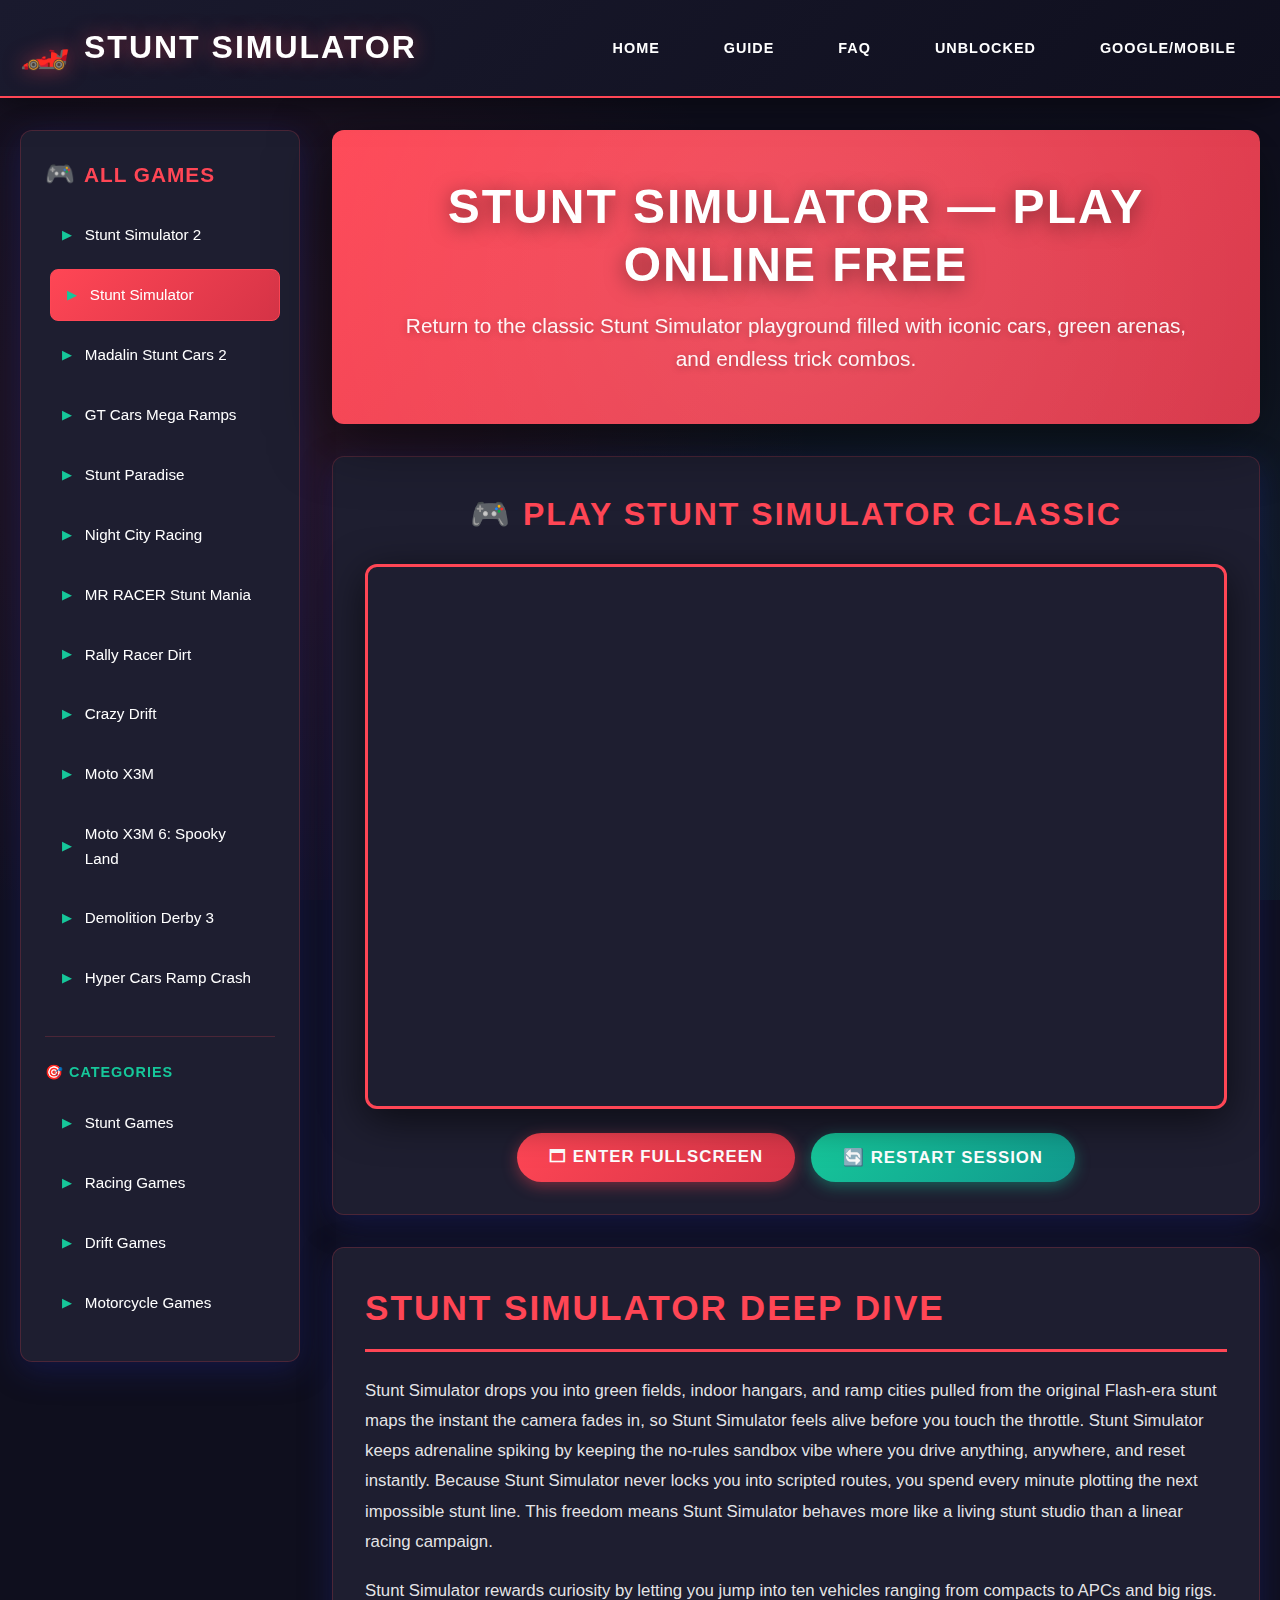
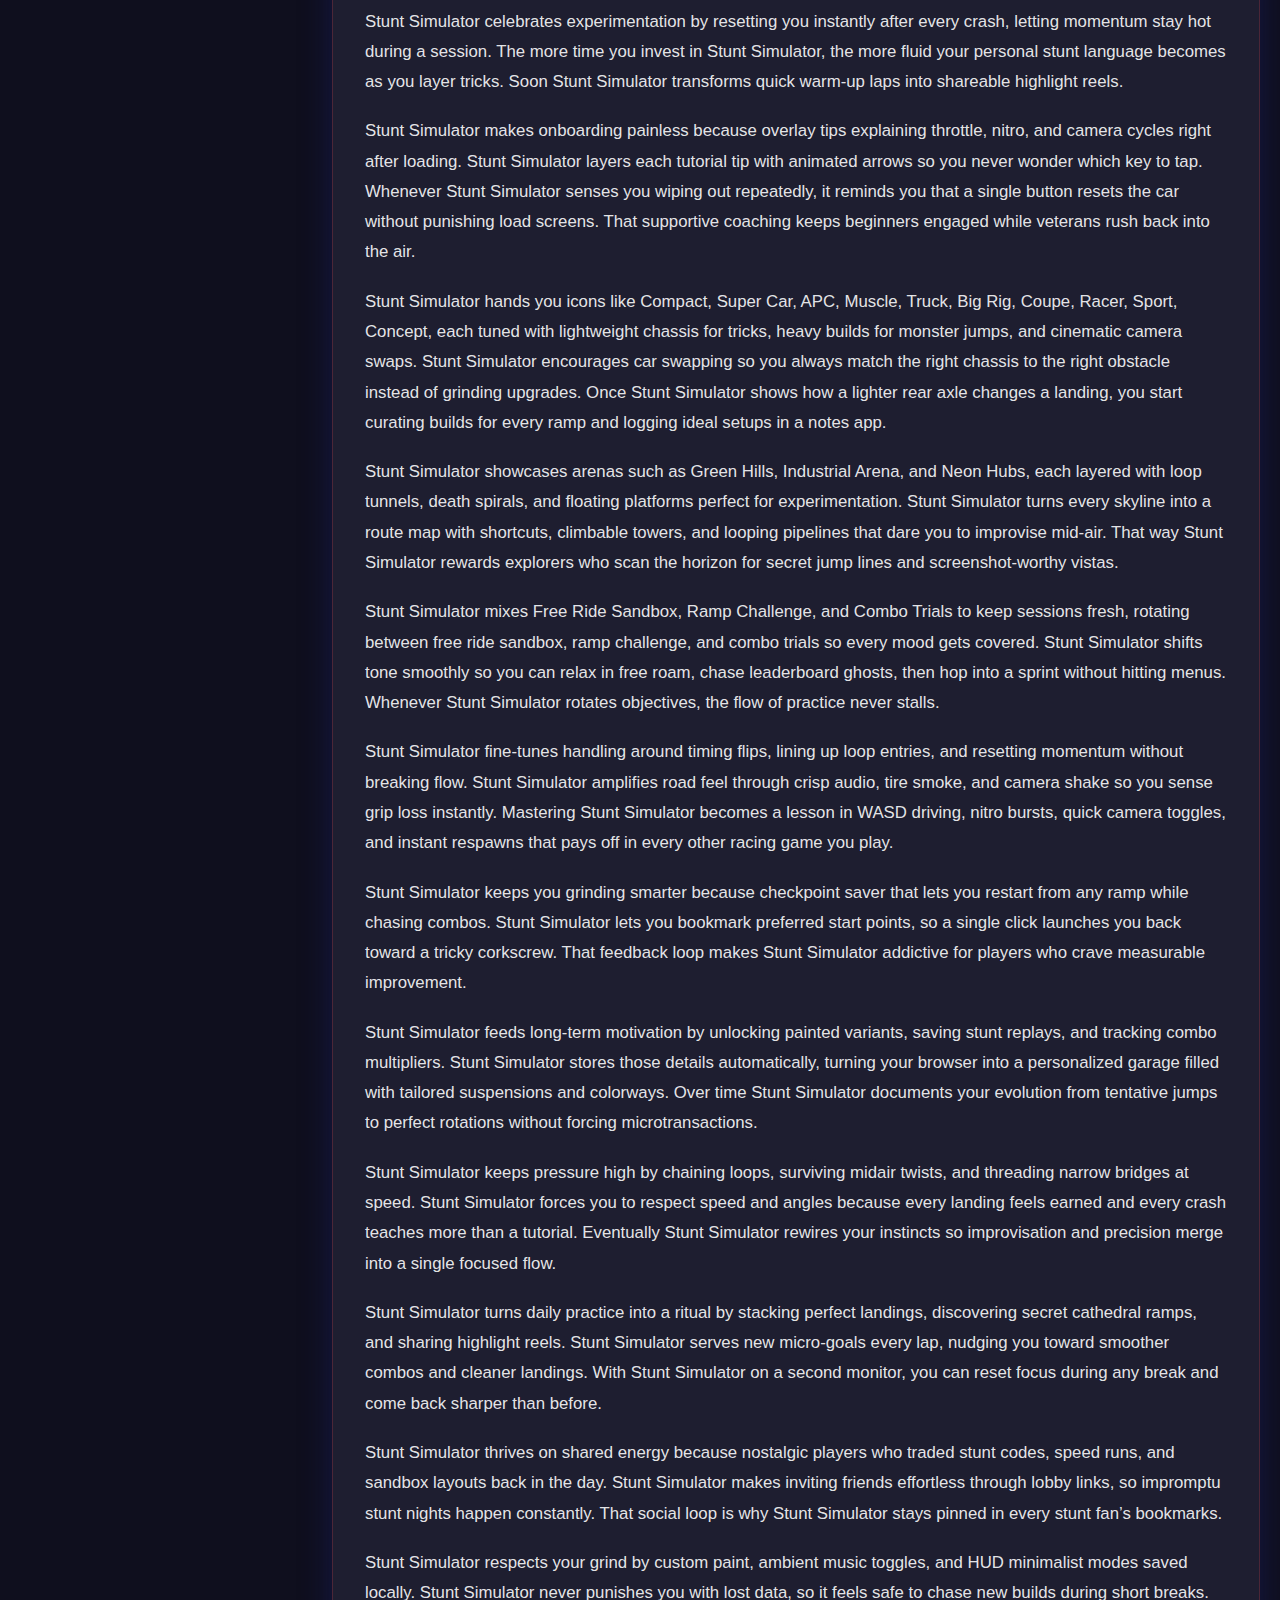
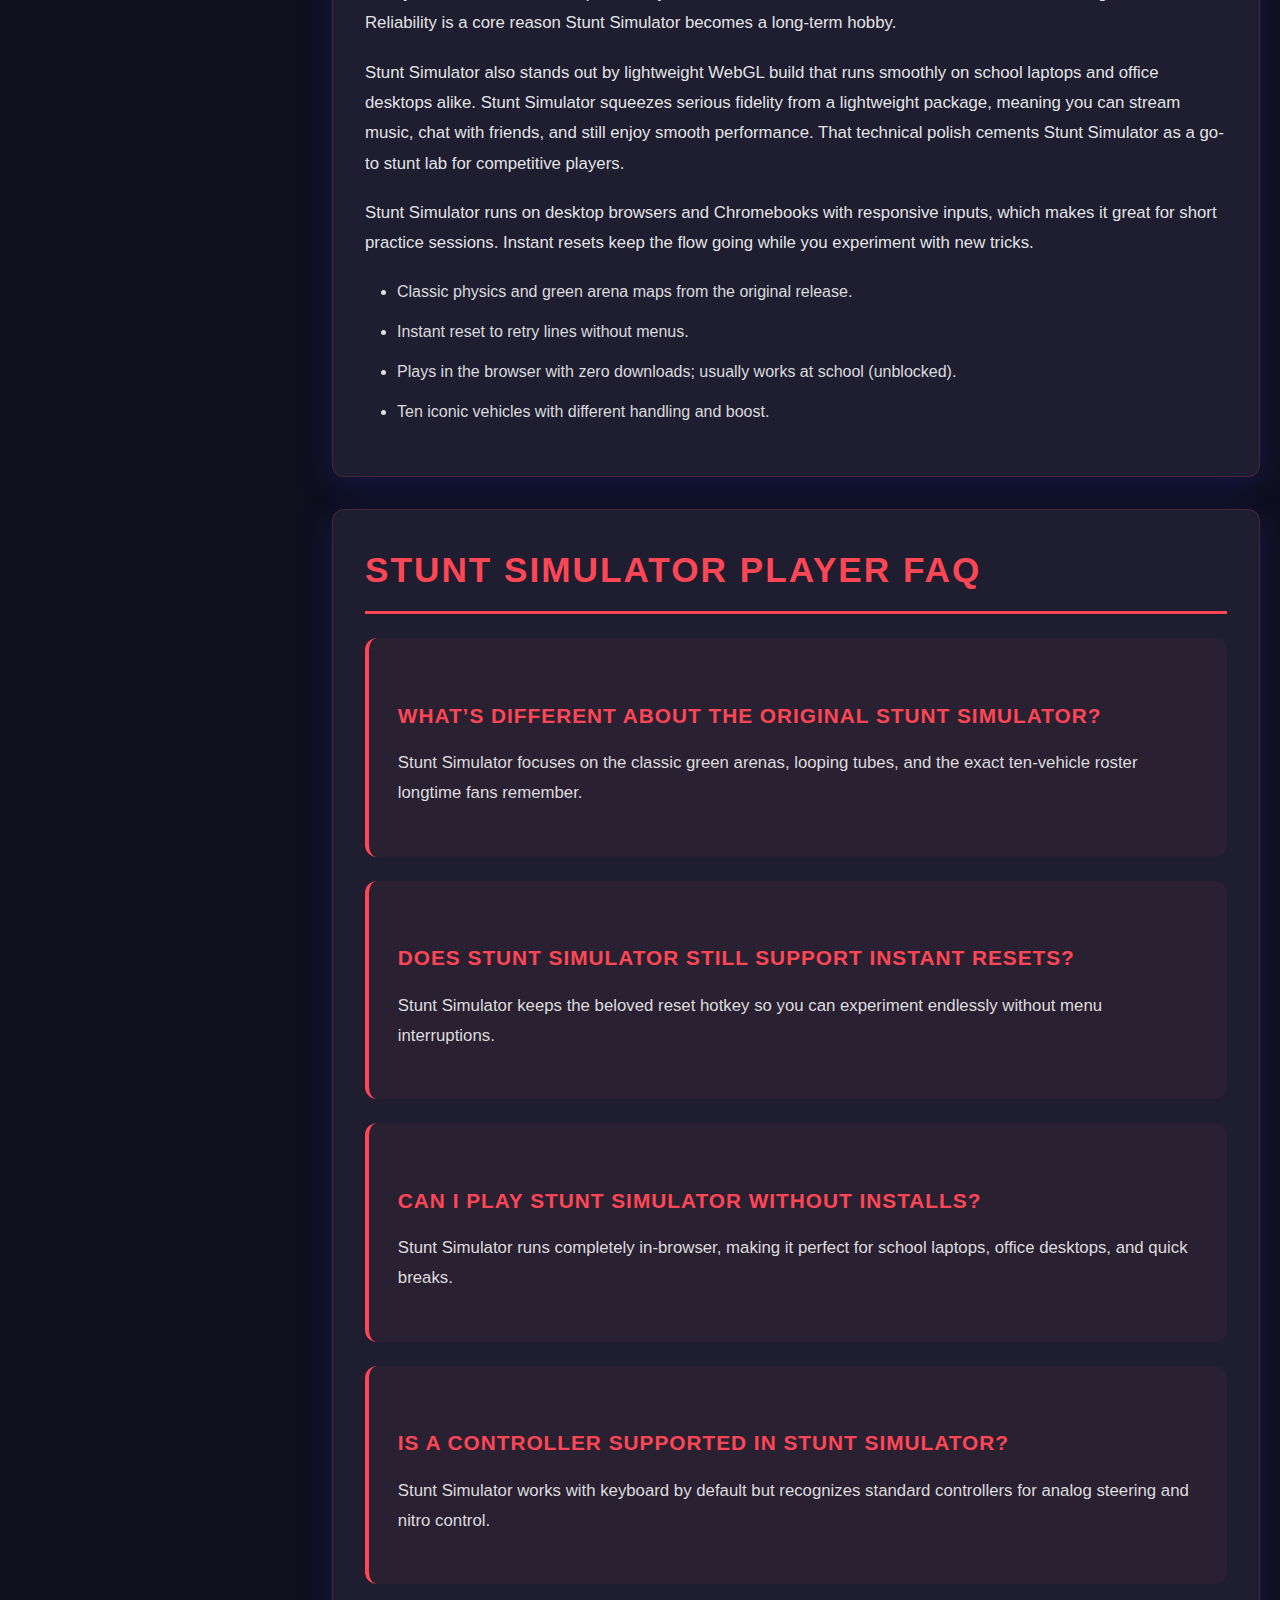
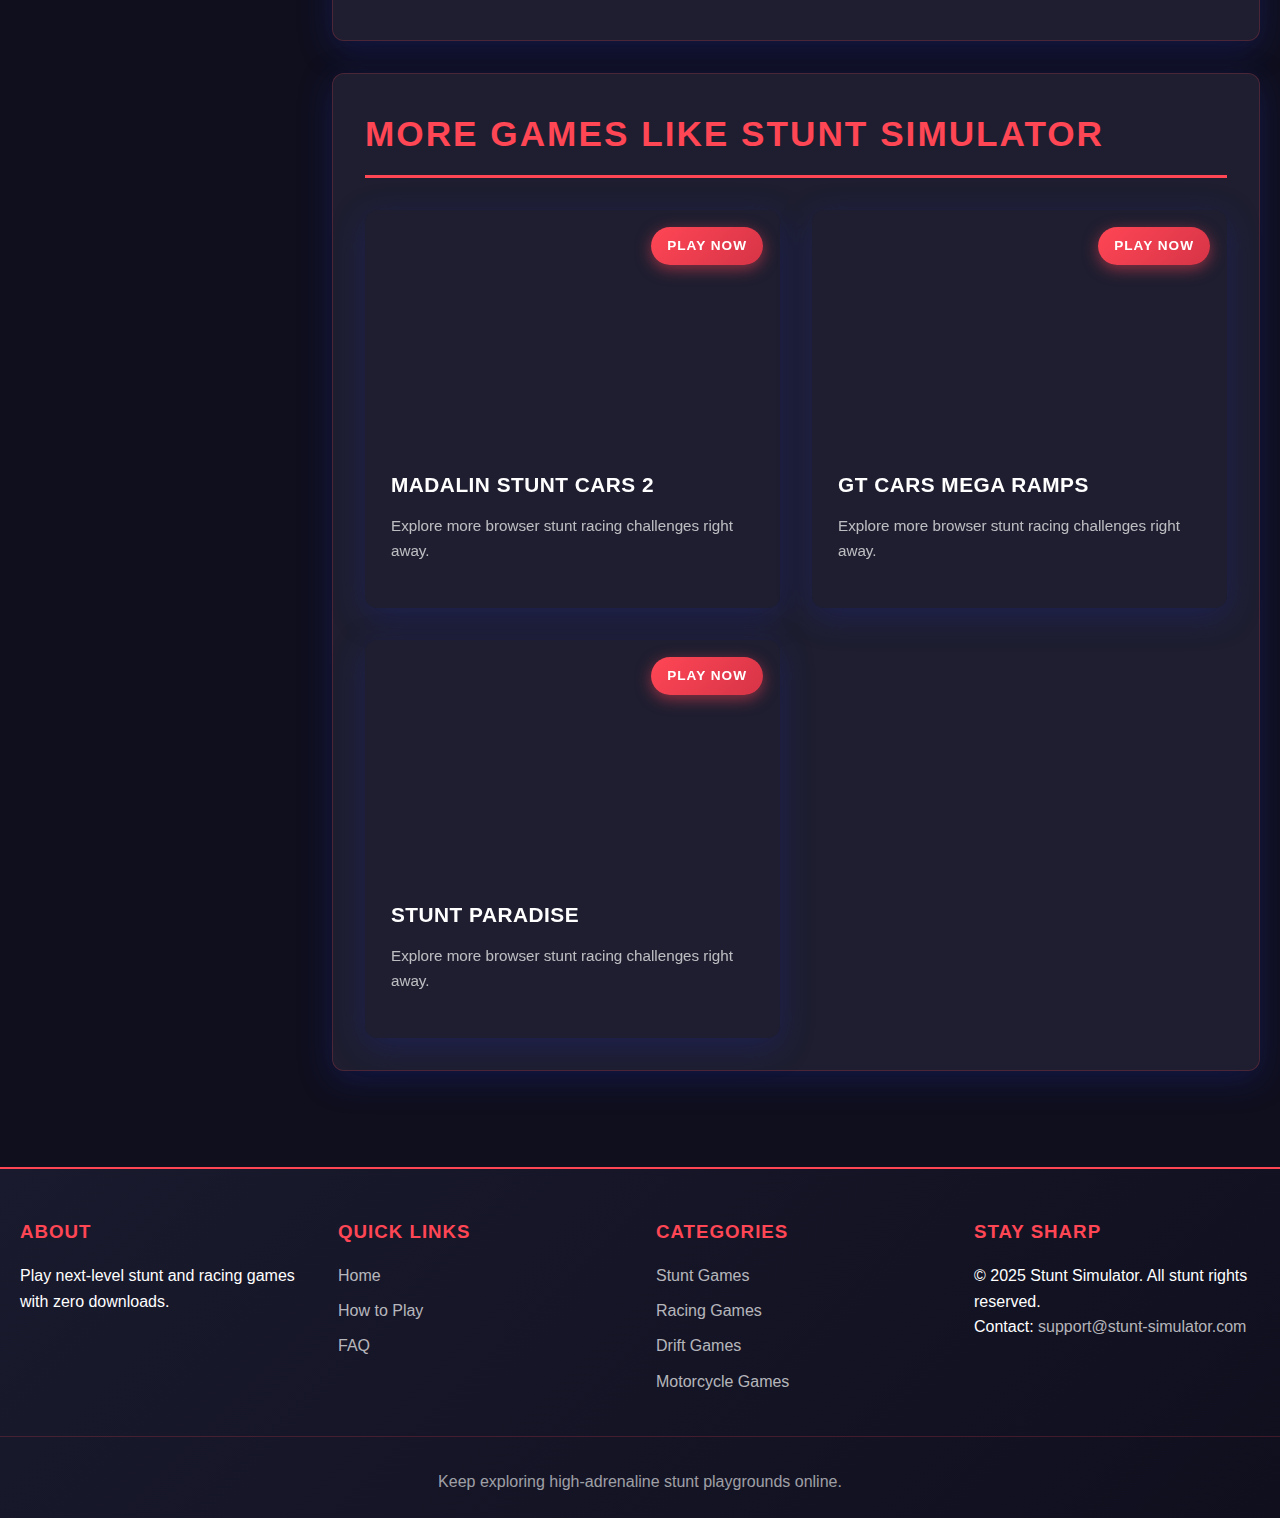
<file: games/stunt-simulator.html>
<!DOCTYPE html>
        <html lang="en">
        <head>
            <meta charset="UTF-8">
            <meta name="viewport" content="width=device-width, initial-scale=1.0">
            <title>Stunt Simulator — Play Classic Online (Unblocked)</title>
            <meta name="description" content="Play the original Stunt Simulator free in your browser — no download. Switch between 10 vehicles, explore arena maps, and practice loops and drifts. WASD controls.">
            <meta name="keywords" content="stunt simulator, play online, unblocked, classic stunt game, browser driving">
            <link rel="canonical" href="https://stunt-simulator.com/games/stunt-simulator.html">
            <link rel="icon" type="image/x-icon" href="/favicon.ico">
            <link rel="stylesheet" href="../css/style.css">
            <link rel="preconnect" href="https://unblocked-games.s3.amazonaws.com" crossorigin>
            <link rel="preconnect" href="https://imgs.crazygames.com" crossorigin>
            <link rel="preconnect" href="https://games.crazygames.com" crossorigin>
            <link rel="preconnect" href="https://www.googletagmanager.com" crossorigin>
            <link rel="preconnect" href="https://www.clarity.ms" crossorigin>
            <meta property="og:type" content="website">
            <meta property="og:title" content="Stunt Simulator — Play Classic Online (Unblocked)">
            <meta property="og:description" content="Play the original Stunt Simulator free in your browser — 10 vehicles, arena maps, WASD controls. No download.">
            <meta property="og:url" content="https://stunt-simulator.com/games/stunt-simulator.html">
            <meta property="og:image" content="https://unblocked-games.s3.amazonaws.com/media/posts/18/stuntsimulator.jpg">
            <meta name="twitter:card" content="summary_large_image">
            <meta name="twitter:title" content="Stunt Simulator — Play Classic Online (Unblocked)">
            <meta name="twitter:description" content="Play the original Stunt Simulator free in your browser — 10 vehicles, arena maps, WASD controls. No download.">
            <meta name="twitter:image" content="https://unblocked-games.s3.amazonaws.com/media/posts/18/stuntsimulator.jpg">
            <meta name="twitter:url" content="https://stunt-simulator.com/games/stunt-simulator.html">
            <!-- Google tag (gtag.js) -->
            <script async src="https://www.googletagmanager.com/gtag/js?id=G-FVE0CPLEFJ"></script>
            <script>
                window.dataLayer = window.dataLayer || [];
                function gtag(){dataLayer.push(arguments);}
                gtag('js', new Date());
                gtag('config', 'G-FVE0CPLEFJ');
            </script>
            <script type="text/javascript">
                (function(c,l,a,r,i,t,y){
                    c[a]=c[a]||function(){(c[a].q=c[a].q||[]).push(arguments)};
                    t=l.createElement(r);t.async=1;t.src="https://www.clarity.ms/tag/"+i;
                    y=l.getElementsByTagName(r)[0];y.parentNode.insertBefore(t,y);
                })(window, document, "clarity", "script", "tw8788dvi1");
            </script>
            <script type="application/ld+json">
            {
                "@context": "https://schema.org",
                "@type": "VideoGame",
                "name": "Stunt Simulator",
                "url": "https://stunt-simulator.com/games/stunt-simulator.html",
                "applicationCategory": "Game",
                "operatingSystem": "Web",
                "genre": "Racing",
                "playMode": "SinglePlayer, MultiPlayer",
                "description": "Play the original Stunt Simulator free in your browser — swap between 10 vehicles, explore arena maps, and practice loops and drifts."
            }
            </script>
        </head>
        <body data-game-slug="stunt-simulator">
            <header class="header">
                <div class="header-container">
                    <a href="/" class="logo">
                        <span class="logo-icon">🏎️</span>
                        <span>Stunt Simulator</span>
                    </a>
                    <nav class="nav">
                        <ul>
                            <li><a href="/">Home</a></li>
                            <li><a href="#how-to-play">Guide</a></li>
                            <li><a href="#faq">FAQ</a></li>
                            <li><a href="/stunt-simulator-2-unblocked.html">Unblocked</a></li>
                            <li><a href="/stunt-simulator-2-play-google.html">Google/Mobile</a></li>
                        </ul>
                    </nav>
                </div>
            </header>
            <div class="main-layout">
                <aside class="sidebar">
                    <h3>All Games</h3>
                    <ul class="sidebar-games">
                        <li><a href="/" class="">Stunt Simulator 2</a></li>
<li><a href="/games/stunt-simulator.html" class="active">Stunt Simulator</a></li>
<li><a href="/games/madalin-stunt-cars-2.html" class="">Madalin Stunt Cars 2</a></li>
<li><a href="/games/gt-cars-mega-ramps.html" class="">GT Cars Mega Ramps</a></li>
<li><a href="/games/stunt-paradise.html" class="">Stunt Paradise</a></li>
<li><a href="/games/night-city-racing.html" class="">Night City Racing</a></li>
<li><a href="/games/mr-racer-stunt-mania.html" class="">MR RACER Stunt Mania</a></li>
<li><a href="/games/rally-racer-dirt.html" class="">Rally Racer Dirt</a></li>
<li><a href="/games/crazy-drift.html" class="">Crazy Drift</a></li>
<li><a href="/games/moto-x3m.html" class="">Moto X3M</a></li>
<li><a href="/games/moto-x3m-spooky-land.html" class="">Moto X3M 6: Spooky Land</a></li>
<li><a href="/games/demolition-derby-3.html" class="">Demolition Derby 3</a></li>
<li><a href="/games/hyper-cars-ramp-crash.html" class="">Hyper Cars Ramp Crash</a></li>
                    </ul>
                    <div class="sidebar-category">
                        <h4>🎯 Categories</h4>
                        <ul class="sidebar-games">
                            <li><a href="/#stunt-games">Stunt Games</a></li>
                            <li><a href="/#racing-games">Racing Games</a></li>
                            <li><a href="/#drift-games">Drift Games</a></li>
                            <li><a href="/#motorcycle-games">Motorcycle Games</a></li>
                        </ul>
                    </div>
                </aside>
                <main class="main-content">
                    <div class="hero">
                        <div class="hero-content">
                            <h1>Stunt Simulator — Play Online Free</h1>
                            <p>Return to the classic Stunt Simulator playground filled with iconic cars, green arenas, and endless trick combos.</p>
                        </div>
                    </div>
                    <div class="game-wrapper">
                        <h2>🎮 Play Stunt Simulator Classic</h2>
                        <div class="game-container">
                            <iframe class="game-iframe" src="https://unblocked-games.s3.amazonaws.com/games/stunt-simulator/unblocked.html" frameborder="0" allowfullscreen allow="autoplay; fullscreen" title="Stunt Simulator"></iframe>
                        </div>
                        <div class="game-controls">
                            <button class="btn" id="fullscreenBtn">🗖 Enter Fullscreen</button>
                            <button class="btn btn-secondary" onclick="window.location.reload()">🔄 Restart Session</button>
                        </div>
                    </div>
                    <div class="content-section" id="how-to-play">
                        <h2>Stunt Simulator Deep Dive</h2>
                        <p>Stunt Simulator drops you into green fields, indoor hangars, and ramp cities pulled from the original Flash-era stunt maps the instant the camera fades in, so Stunt Simulator feels alive before you touch the throttle. Stunt Simulator keeps adrenaline spiking by keeping the no-rules sandbox vibe where you drive anything, anywhere, and reset instantly. Because Stunt Simulator never locks you into scripted routes, you spend every minute plotting the next impossible stunt line. This freedom means Stunt Simulator behaves more like a living stunt studio than a linear racing campaign.</p>
<p>Stunt Simulator rewards curiosity by letting you jump into ten vehicles ranging from compacts to APCs and big rigs. Stunt Simulator celebrates experimentation by resetting you instantly after every crash, letting momentum stay hot during a session. The more time you invest in Stunt Simulator, the more fluid your personal stunt language becomes as you layer tricks. Soon Stunt Simulator transforms quick warm-up laps into shareable highlight reels.</p>
<p>Stunt Simulator makes onboarding painless because overlay tips explaining throttle, nitro, and camera cycles right after loading. Stunt Simulator layers each tutorial tip with animated arrows so you never wonder which key to tap. Whenever Stunt Simulator senses you wiping out repeatedly, it reminds you that a single button resets the car without punishing load screens. That supportive coaching keeps beginners engaged while veterans rush back into the air.</p>
<p>Stunt Simulator hands you icons like Compact, Super Car, APC, Muscle, Truck, Big Rig, Coupe, Racer, Sport, Concept, each tuned with lightweight chassis for tricks, heavy builds for monster jumps, and cinematic camera swaps. Stunt Simulator encourages car swapping so you always match the right chassis to the right obstacle instead of grinding upgrades. Once Stunt Simulator shows how a lighter rear axle changes a landing, you start curating builds for every ramp and logging ideal setups in a notes app.</p>
<p>Stunt Simulator showcases arenas such as Green Hills, Industrial Arena, and Neon Hubs, each layered with loop tunnels, death spirals, and floating platforms perfect for experimentation. Stunt Simulator turns every skyline into a route map with shortcuts, climbable towers, and looping pipelines that dare you to improvise mid-air. That way Stunt Simulator rewards explorers who scan the horizon for secret jump lines and screenshot-worthy vistas.</p>
<p>Stunt Simulator mixes Free Ride Sandbox, Ramp Challenge, and Combo Trials to keep sessions fresh, rotating between free ride sandbox, ramp challenge, and combo trials so every mood gets covered. Stunt Simulator shifts tone smoothly so you can relax in free roam, chase leaderboard ghosts, then hop into a sprint without hitting menus. Whenever Stunt Simulator rotates objectives, the flow of practice never stalls.</p>
<p>Stunt Simulator fine-tunes handling around timing flips, lining up loop entries, and resetting momentum without breaking flow. Stunt Simulator amplifies road feel through crisp audio, tire smoke, and camera shake so you sense grip loss instantly. Mastering Stunt Simulator becomes a lesson in WASD driving, nitro bursts, quick camera toggles, and instant respawns that pays off in every other racing game you play.</p>
<p>Stunt Simulator keeps you grinding smarter because checkpoint saver that lets you restart from any ramp while chasing combos. Stunt Simulator lets you bookmark preferred start points, so a single click launches you back toward a tricky corkscrew. That feedback loop makes Stunt Simulator addictive for players who crave measurable improvement.</p>
<p>Stunt Simulator feeds long-term motivation by unlocking painted variants, saving stunt replays, and tracking combo multipliers. Stunt Simulator stores those details automatically, turning your browser into a personalized garage filled with tailored suspensions and colorways. Over time Stunt Simulator documents your evolution from tentative jumps to perfect rotations without forcing microtransactions.</p>
<p>Stunt Simulator keeps pressure high by chaining loops, surviving midair twists, and threading narrow bridges at speed. Stunt Simulator forces you to respect speed and angles because every landing feels earned and every crash teaches more than a tutorial. Eventually Stunt Simulator rewires your instincts so improvisation and precision merge into a single focused flow.</p>
<p>Stunt Simulator turns daily practice into a ritual by stacking perfect landings, discovering secret cathedral ramps, and sharing highlight reels. Stunt Simulator serves new micro-goals every lap, nudging you toward smoother combos and cleaner landings. With Stunt Simulator on a second monitor, you can reset focus during any break and come back sharper than before.</p>
<p>Stunt Simulator thrives on shared energy because nostalgic players who traded stunt codes, speed runs, and sandbox layouts back in the day. Stunt Simulator makes inviting friends effortless through lobby links, so impromptu stunt nights happen constantly. That social loop is why Stunt Simulator stays pinned in every stunt fan’s bookmarks.</p>
<p>Stunt Simulator respects your grind by custom paint, ambient music toggles, and HUD minimalist modes saved locally. Stunt Simulator never punishes you with lost data, so it feels safe to chase new builds during short breaks. Reliability is a core reason Stunt Simulator becomes a long-term hobby.</p>
<p>Stunt Simulator also stands out by lightweight WebGL build that runs smoothly on school laptops and office desktops alike. Stunt Simulator squeezes serious fidelity from a lightweight package, meaning you can stream music, chat with friends, and still enjoy smooth performance. That technical polish cements Stunt Simulator as a go-to stunt lab for competitive players.</p>
<p>Stunt Simulator runs on desktop browsers and Chromebooks with responsive inputs, which makes it great for short practice sessions. Instant resets keep the flow going while you experiment with new tricks.</p>
<ul>
  <li>Classic physics and green arena maps from the original release.</li>
  <li>Instant reset to retry lines without menus.</li>
  <li>Plays in the browser with zero downloads; usually works at school (unblocked).</li>
  <li>Ten iconic vehicles with different handling and boost.</li>
  
</ul>

                        <!-- FAQ rich results -->
                        <script type="application/ld+json">
                        {
                          "@context": "https://schema.org",
                          "@type": "FAQPage",
                          "mainEntity": [
                            {"@type":"Question","name":"Does the original Stunt Simulator still support instant reset?","acceptedAnswer":{"@type":"Answer","text":"Yes. Press the reset key to instantly try a stunt again without opening a menu."}},
                            {"@type":"Question","name":"Do I need to install anything?","acceptedAnswer":{"@type":"Answer","text":"No installs are needed. It runs fully in the browser and works on most school devices."}}
                          ]
                        }
                        </script>
                    </div>

                    <div class="content-section" id="faq">
                        <h2>Stunt Simulator Player FAQ</h2>
                        <div class="faq-item">
    <h3>What’s different about the original Stunt Simulator?</h3>
    <p>Stunt Simulator focuses on the classic green arenas, looping tubes, and the exact ten-vehicle roster longtime fans remember.</p>
</div>
<div class="faq-item">
    <h3>Does Stunt Simulator still support instant resets?</h3>
    <p>Stunt Simulator keeps the beloved reset hotkey so you can experiment endlessly without menu interruptions.</p>
</div>
<div class="faq-item">
    <h3>Can I play Stunt Simulator without installs?</h3>
    <p>Stunt Simulator runs completely in-browser, making it perfect for school laptops, office desktops, and quick breaks.</p>
</div>
<div class="faq-item">
    <h3>Is a controller supported in Stunt Simulator?</h3>
    <p>Stunt Simulator works with keyboard by default but recognizes standard controllers for analog steering and nitro control.</p>
</div>
                    </div>
                    <div class="content-section">
                        <h2>More Games Like Stunt Simulator</h2>
                        <div class="games-grid">
                            <a href="/games/madalin-stunt-cars-2.html" class="game-card">
    <div class="play-badge">Play Now</div>
    <img loading="lazy" src="https://imgs.crazygames.com/games/madalin-stunt-cars-2/cover_16x9-1695113654654.png?metadata=none&quality=75&width=400" alt="Madalin Stunt Cars 2">
    <div class="game-card-content">
        <h3>Madalin Stunt Cars 2</h3>
        <p>Explore more browser stunt racing challenges right away.</p>
    </div>
</a>
<a href="/games/gt-cars-mega-ramps.html" class="game-card">
    <div class="play-badge">Play Now</div>
    <img loading="lazy" src="https://imgs.crazygames.com/gt-cars-mega-ramps_16x9/20241106064118/gt-cars-mega-ramps_16x9-cover?metadata=none&quality=75&width=400" alt="GT Cars Mega Ramps">
    <div class="game-card-content">
        <h3>GT Cars Mega Ramps</h3>
        <p>Explore more browser stunt racing challenges right away.</p>
    </div>
</a>
<a href="/games/stunt-paradise.html" class="game-card">
    <div class="play-badge">Play Now</div>
    <img loading="lazy" src="https://imgs.crazygames.com/stunt-paradise_16x9/20250306034851/stunt-paradise_16x9-cover?metadata=none&quality=75&width=400" alt="Stunt Paradise">
    <div class="game-card-content">
        <h3>Stunt Paradise</h3>
        <p>Explore more browser stunt racing challenges right away.</p>
    </div>
</a>
                        </div>
                    </div>
                </main>
            </div>
            <footer class="footer">
                <div class="footer-content">
                    <div class="footer-section">
                        <h3>About</h3>
                        <p>Play next-level stunt and racing games with zero downloads.</p>
                    </div>
                    <div class="footer-section">
                        <h3>Quick Links</h3>
                        <ul>
                            <li><a href="/">Home</a></li>
                            <li><a href="/#how-to-play">How to Play</a></li>
                            <li><a href="/#faq">FAQ</a></li>
                        </ul>
                    </div>
                    <div class="footer-section">
                        <h3>Categories</h3>
                        <ul>
                            <li><a href="/#stunt-games">Stunt Games</a></li>
                            <li><a href="/#racing-games">Racing Games</a></li>
                            <li><a href="/#drift-games">Drift Games</a></li>
                            <li><a href="/#motorcycle-games">Motorcycle Games</a></li>
                        </ul>
                    </div>
                    <div class="footer-section">
                        <h3>Stay Sharp</h3>
                        <p>© 2025 Stunt Simulator. All stunt rights reserved.</p>
                        <p>Contact: <a href="mailto:support@stunt-simulator.com">support@stunt-simulator.com</a></p>
                    </div>
                </div>
                <div class="footer-bottom">
                    <p>Keep exploring high-adrenaline stunt playgrounds online.</p>
                </div>
            </footer>
            <script src="../js/games-data.js"></script>
            <script src="../js/main.js"></script>
            <!-- Breadcrumbs for inner game page -->
            <script type="application/ld+json">
            {
              "@context": "https://schema.org",
              "@type": "BreadcrumbList",
              "itemListElement": [
                {"@type": "ListItem", "position": 1, "name": "Home", "item": "https://stunt-simulator.com/"},
                {"@type": "ListItem", "position": 2, "name": "Stunt Simulator", "item": "https://stunt-simulator.com/games/stunt-simulator.html"}
              ]
            }
            </script>

            <!-- FAQ rich results for Stunt Simulator classic page -->
            <script type="application/ld+json">
            {
              "@context": "https://schema.org",
              "@type": "FAQPage",
              "mainEntity": [
                {"@type": "Question", "name": "What’s different about the original Stunt Simulator?",
                 "acceptedAnswer": {"@type": "Answer", "text": "The classic version focuses on open arenas and instant vehicle swaps for practicing loops, drifts, and flips."}},
                {"@type": "Question", "name": "Does Stunt Simulator still support instant resets?",
                 "acceptedAnswer": {"@type": "Answer", "text": "Yes. Quick reset hotkeys put you back on track so you can keep building combos."}},
                {"@type": "Question", "name": "Can I play Stunt Simulator without installs?",
                 "acceptedAnswer": {"@type": "Answer", "text": "You can play directly in your browser with no downloads required."}},
                {"@type": "Question", "name": "Is a controller supported in Stunt Simulator?",
                 "acceptedAnswer": {"@type": "Answer", "text": "Most modern gamepads work out of the box, and you can remap controls."}}
              ]
            }
            </script>
        </body>
        </html>
</file>
<file: css/style.css>
/* ========================================
   Stunt Simulator - Gaming Style CSS
   Vibrant, Exciting, Game-Focused Design
   ======================================== */

/* ========== CSS Variables ========== */
:root {
    --primary: #ff4655;
    --primary-dark: #d63447;
    --secondary: #1a1a2e;
    --accent: #16c79a;
    --gold: #ffd700;
    --text: #fff;
    --text-dark: #1a1a2e;
    --bg-dark: #0f0f1e;
    --bg-card: #1e1e30;
    --shadow: 0 8px 32px rgba(31, 38, 135, 0.37);
    --shadow-lg: 0 15px 60px rgba(0, 0, 0, 0.5);
    --gradient-primary: linear-gradient(135deg, #ff4655 0%, #d63447 100%);
    --gradient-secondary: linear-gradient(135deg, #16c79a 0%, #11998e 100%);
    --gradient-dark: linear-gradient(135deg, #1a1a2e 0%, #0f0f1e 100%);
    --transition: all 0.3s cubic-bezier(0.4, 0, 0.2, 1);
    --border-radius: 12px;
}

/* ========== Reset & Base ========== */
* {
    margin: 0;
    padding: 0;
    box-sizing: border-box;
}

html {
    font-size: 16px;
    scroll-behavior: smooth;
}

body {
    font-family: 'Segoe UI', -apple-system, BlinkMacSystemFont, Roboto, Oxygen, Ubuntu, Cantarell, sans-serif;
    line-height: 1.6;
    color: var(--text);
    background: var(--bg-dark);
    background-image:
        radial-gradient(circle at 20% 50%, rgba(255, 70, 85, 0.1) 0%, transparent 50%),
        radial-gradient(circle at 80% 80%, rgba(22, 199, 154, 0.1) 0%, transparent 50%);
    background-attachment: fixed;
}

img {
    max-width: 100%;
    height: auto;
    display: block;
}

a {
    color: var(--accent);
    text-decoration: none;
    transition: var(--transition);
}

a:hover {
    color: var(--primary);
}

/* ========== Header ========== */
.header {
    background: var(--gradient-dark);
    backdrop-filter: blur(10px);
    padding: 1rem 0;
    box-shadow: 0 4px 30px rgba(0, 0, 0, 0.5);
    position: sticky;
    top: 0;
    z-index: 1000;
    border-bottom: 2px solid var(--primary);
}

.header-container {
    max-width: 1400px;
    margin: 0 auto;
    padding: 0 20px;
    display: flex;
    justify-content: space-between;
    align-items: center;
}

.logo {
    font-size: 2rem;
    font-weight: 900;
    color: var(--text);
    display: flex;
    align-items: center;
    gap: 12px;
    text-transform: uppercase;
    letter-spacing: 2px;
    text-shadow: 0 0 20px rgba(255, 70, 85, 0.5);
}

.logo-icon {
    font-size: 2.5rem;
    animation: pulse 2s ease-in-out infinite;
}

@keyframes pulse {
    0%, 100% { transform: scale(1); }
    50% { transform: scale(1.1); }
}

.logo:hover {
    color: var(--primary);
    transform: translateY(-2px);
}

.nav ul {
    list-style: none;
    display: flex;
    gap: 1rem;
}

.nav a {
    color: var(--text);
    font-weight: 600;
    padding: 0.8rem 1.5rem;
    border-radius: var(--border-radius);
    transition: var(--transition);
    position: relative;
    text-transform: uppercase;
    font-size: 0.9rem;
    letter-spacing: 1px;
}

.nav a::before {
    content: '';
    position: absolute;
    bottom: 0;
    left: 50%;
    width: 0;
    height: 3px;
    background: var(--gradient-primary);
    transform: translateX(-50%);
    transition: var(--transition);
}

.nav a:hover::before,
.nav a.active::before {
    width: 80%;
}

.nav a:hover,
.nav a.active {
    color: var(--primary);
    background: rgba(255, 70, 85, 0.1);
}

/* ========== Layout ========== */
.main-layout {
    max-width: 1400px;
    margin: 2rem auto;
    padding: 0 20px;
    display: grid;
    grid-template-columns: 280px 1fr;
    gap: 2rem;
}

/* ========== Sidebar ========== */
.sidebar {
    background: var(--bg-card);
    padding: 1.5rem;
    border-radius: var(--border-radius);
    box-shadow: var(--shadow);
    height: fit-content;
    position: sticky;
    top: 100px;
    border: 1px solid rgba(255, 70, 85, 0.2);
}

.sidebar h3 {
    color: var(--primary);
    font-size: 1.3rem;
    margin-bottom: 1rem;
    text-transform: uppercase;
    letter-spacing: 1px;
    display: flex;
    align-items: center;
    gap: 0.5rem;
}

.sidebar h3::before {
    content: '🎮';
    font-size: 1.5rem;
}

.sidebar-games {
    list-style: none;
}

.sidebar-games li {
    margin-bottom: 0.5rem;
}

.sidebar-games a {
    color: var(--text);
    padding: 0.8rem 1rem;
    display: flex;
    align-items: center;
    gap: 0.8rem;
    border-radius: 8px;
    transition: var(--transition);
    font-size: 0.95rem;
    border: 1px solid transparent;
}

.sidebar-games a::before {
    content: '▶';
    color: var(--accent);
    font-size: 0.8rem;
    transition: var(--transition);
}

.sidebar-games a:hover,
.sidebar-games a.active {
    background: var(--gradient-primary);
    transform: translateX(5px);
    border-color: var(--primary);
}

.sidebar-games a:hover::before {
    transform: translateX(3px);
}

.sidebar-category {
    margin-top: 2rem;
    padding-top: 1.5rem;
    border-top: 1px solid rgba(255, 70, 85, 0.2);
}

.sidebar-category h4 {
    color: var(--accent);
    font-size: 0.9rem;
    margin-bottom: 0.8rem;
    text-transform: uppercase;
    letter-spacing: 1px;
}

/* ========== Main Content ========== */
.main-content {
    min-height: 80vh;
}

/* ========== Hero Section ========== */
.hero {
    background: var(--gradient-primary);
    color: var(--text);
    padding: 3rem 2.5rem;
    text-align: center;
    margin-bottom: 2rem;
    border-radius: var(--border-radius);
    box-shadow: var(--shadow-lg);
    position: relative;
    overflow: hidden;
}

.hero::before {
    content: '';
    position: absolute;
    top: -50%;
    left: -50%;
    width: 200%;
    height: 200%;
    background: radial-gradient(circle, rgba(255,255,255,0.1) 0%, transparent 70%);
    animation: rotate 20s linear infinite;
}

@keyframes rotate {
    from { transform: rotate(0deg); }
    to { transform: rotate(360deg); }
}

.hero-content {
    position: relative;
    z-index: 1;
}

.hero h1 {
    font-size: 3rem;
    margin-bottom: 1rem;
    text-shadow: 0 4px 20px rgba(0, 0, 0, 0.5);
    line-height: 1.2;
    font-weight: 900;
    text-transform: uppercase;
    letter-spacing: 2px;
}

.hero p {
    font-size: 1.3rem;
    max-width: 800px;
    margin: 0 auto;
    opacity: 0.95;
    text-shadow: 0 2px 10px rgba(0, 0, 0, 0.3);
}

/* ========== Game Wrapper ========== */
.game-wrapper {
    background: var(--bg-card);
    padding: 2rem;
    border-radius: var(--border-radius);
    box-shadow: var(--shadow);
    margin-bottom: 2rem;
    border: 1px solid rgba(255, 70, 85, 0.2);
}

.game-wrapper h2 {
    color: var(--primary);
    margin-bottom: 1.5rem;
    text-align: center;
    font-size: 2rem;
    text-transform: uppercase;
    letter-spacing: 2px;
}

.game-container {
    position: relative;
    width: 100%;
    max-width: 100%;
    margin: 0 auto;
    padding-bottom: 62.5%;
    border-radius: 12px;
    overflow: hidden;
    box-shadow: 0 10px 40px rgba(0, 0, 0, 0.6);
    border: 3px solid var(--primary);
}

.game-iframe {
    position: absolute;
    top: 0;
    left: 0;
    width: 100%;
    height: 100%;
    border: none;
}

.game-controls {
    text-align: center;
    margin-top: 1.5rem;
    display: flex;
    gap: 1rem;
    justify-content: center;
    flex-wrap: wrap;
}

.btn {
    display: inline-flex;
    align-items: center;
    gap: 0.5rem;
    padding: 14px 32px;
    background: var(--gradient-primary);
    color: var(--text);
    border: none;
    border-radius: 50px;
    font-size: 1.05rem;
    font-weight: 700;
    cursor: pointer;
    transition: var(--transition);
    box-shadow: 0 4px 15px rgba(255, 70, 85, 0.4);
    text-transform: uppercase;
    letter-spacing: 1px;
}

.btn:hover {
    transform: translateY(-3px);
    box-shadow: 0 6px 25px rgba(255, 70, 85, 0.6);
}

.btn-secondary {
    background: var(--gradient-secondary);
    box-shadow: 0 4px 15px rgba(22, 199, 154, 0.4);
}

.btn-secondary:hover {
    box-shadow: 0 6px 25px rgba(22, 199, 154, 0.6);
}

/* ========== Content Section ========== */
.content-section {
    background: var(--bg-card);
    padding: 2rem;
    margin-bottom: 2rem;
    border-radius: var(--border-radius);
    box-shadow: var(--shadow);
    border: 1px solid rgba(255, 70, 85, 0.2);
}

.content-section h2 {
    color: var(--primary);
    font-size: 2.2rem;
    margin-bottom: 1.5rem;
    padding-bottom: 0.8rem;
    border-bottom: 3px solid var(--primary);
    text-transform: uppercase;
    letter-spacing: 2px;
}

.content-section h3 {
    color: var(--accent);
    font-size: 1.6rem;
    margin: 2rem 0 1rem;
    text-transform: uppercase;
    letter-spacing: 1px;
}

.content-section p {
    margin-bottom: 1.2rem;
    line-height: 1.8;
    font-size: 1.05rem;
    color: rgba(255, 255, 255, 0.9);
}

.content-section ul,
.content-section ol {
    margin-left: 2rem;
    margin-bottom: 1.2rem;
}

.content-section li {
    margin-bottom: 0.8rem;
    line-height: 1.7;
    color: rgba(255, 255, 255, 0.85);
}

.content-section strong {
    color: var(--accent);
    font-weight: 700;
}

.highlight {
    background: linear-gradient(120deg, rgba(255, 70, 85, 0.2) 0%, rgba(255, 70, 85, 0.3) 100%);
    padding: 0.3rem 0.6rem;
    border-radius: 4px;
    font-weight: 600;
    color: var(--primary);
}

/* ========== Game Grid ========== */
.games-grid {
    display: grid;
    grid-template-columns: repeat(auto-fill, minmax(280px, 1fr));
    gap: 2rem;
    margin-top: 2rem;
}

.game-card {
    background: var(--bg-card);
    border-radius: var(--border-radius);
    overflow: hidden;
    box-shadow: var(--shadow);
    transition: var(--transition);
    cursor: pointer;
    border: 2px solid transparent;
    position: relative;
}

.game-card::before {
    content: '';
    position: absolute;
    top: 0;
    left: 0;
    right: 0;
    bottom: 0;
    background: var(--gradient-primary);
    opacity: 0;
    transition: var(--transition);
    z-index: 1;
}

.game-card:hover::before {
    opacity: 0.1;
}

.game-card:hover {
    transform: translateY(-10px);
    box-shadow: var(--shadow-lg);
    border-color: var(--primary);
}

.game-card img {
    width: 100%;
    height: 200px;
    object-fit: cover;
    transition: var(--transition);
}

.game-card:hover img {
    transform: scale(1.1);
}

.game-card-content {
    padding: 1.5rem;
    position: relative;
    z-index: 2;
}

.game-card h3 {
    font-size: 1.3rem;
    margin-bottom: 0.8rem;
    color: var(--text);
    font-weight: 700;
    text-transform: uppercase;
    letter-spacing: 0.5px;
}

.game-card p {
    color: rgba(255, 255, 255, 0.7);
    font-size: 0.95rem;
    line-height: 1.6;
}

.game-card .play-badge {
    position: absolute;
    top: 15px;
    right: 15px;
    background: var(--gradient-primary);
    color: var(--text);
    padding: 0.5rem 1rem;
    border-radius: 20px;
    font-size: 0.85rem;
    font-weight: 700;
    box-shadow: 0 4px 15px rgba(255, 70, 85, 0.5);
    text-transform: uppercase;
    letter-spacing: 1px;
    z-index: 3;
}

/* ========== FAQ ========== */
.faq-item {
    margin-bottom: 1.5rem;
    padding: 1.8rem;
    background: rgba(255, 70, 85, 0.05);
    border-radius: 12px;
    border-left: 4px solid var(--primary);
    transition: var(--transition);
}

.faq-item:hover {
    background: rgba(255, 70, 85, 0.1);
    transform: translateX(5px);
}

.faq-item h3 {
    color: var(--primary);
    margin-bottom: 1rem;
    font-size: 1.3rem;
}

.faq-item p {
    color: rgba(255, 255, 255, 0.85);
    line-height: 1.8;
}

/* ========== Footer ========== */
.footer {
    background: var(--gradient-dark);
    color: var(--text);
    padding: 3rem 0 1.5rem;
    margin-top: 4rem;
    border-top: 2px solid var(--primary);
}

.footer-content {
    max-width: 1400px;
    margin: 0 auto;
    padding: 0 20px;
    display: grid;
    grid-template-columns: repeat(auto-fit, minmax(250px, 1fr));
    gap: 2rem;
}

.footer-section h3 {
    margin-bottom: 1rem;
    color: var(--primary);
    text-transform: uppercase;
    letter-spacing: 1px;
}

.footer-section ul {
    list-style: none;
}

.footer-section li {
    margin-bottom: 0.6rem;
}

.footer-section a {
    color: rgba(255, 255, 255, 0.7);
    transition: var(--transition);
}

.footer-section a:hover {
    color: var(--primary);
    transform: translateX(3px);
    display: inline-block;
}

.footer-bottom {
    text-align: center;
    padding-top: 2rem;
    margin-top: 2rem;
    border-top: 1px solid rgba(255, 70, 85, 0.2);
    color: rgba(255, 255, 255, 0.6);
}

/* ========== Utility Classes ========== */
.text-center {
    text-align: center;
}

.mt-1 { margin-top: 1rem; }
.mt-2 { margin-top: 2rem; }
.mb-1 { margin-bottom: 1rem; }
.mb-2 { margin-bottom: 2rem; }

/* ========== Responsive Design ========== */
@media (max-width: 1024px) {
    .main-layout {
        grid-template-columns: 1fr;
    }

    .sidebar {
        position: static;
        order: 2;
    }

    .main-content {
        order: 1;
    }
}

@media (max-width: 768px) {
    .header-container {
        flex-direction: column;
        gap: 1rem;
    }

    .nav ul {
        flex-wrap: wrap;
        justify-content: center;
    }

    .hero h1 {
        font-size: 2rem;
    }

    .hero p {
        font-size: 1.1rem;
    }

    .games-grid {
        grid-template-columns: 1fr;
    }

    .game-wrapper {
        padding: 1.5rem;
    }

    .content-section {
        padding: 1.5rem;
    }
}

@media (max-width: 480px) {
    html {
        font-size: 14px;
    }

    .hero h1 {
        font-size: 1.8rem;
    }

    .logo {
        font-size: 1.5rem;
    }

    .btn {
        padding: 12px 24px;
        font-size: 0.95rem;
    }
}

/* ========== Animations ========== */
@keyframes fadeIn {
    from {
        opacity: 0;
        transform: translateY(20px);
    }
    to {
        opacity: 1;
        transform: translateY(0);
    }
}

.fade-in {
    animation: fadeIn 0.6s ease-out;
}

/* ========== Loading State ========== */
.loading {
    display: flex;
    justify-content: center;
    align-items: center;
    min-height: 400px;
}

.loading::after {
    content: '';
    width: 50px;
    height: 50px;
    border: 4px solid rgba(255, 70, 85, 0.3);
    border-radius: 50%;
    border-top-color: var(--primary);
    animation: spin 1s ease-in-out infinite;
}

@keyframes spin {
    to { transform: rotate(360deg); }
}
</file>
